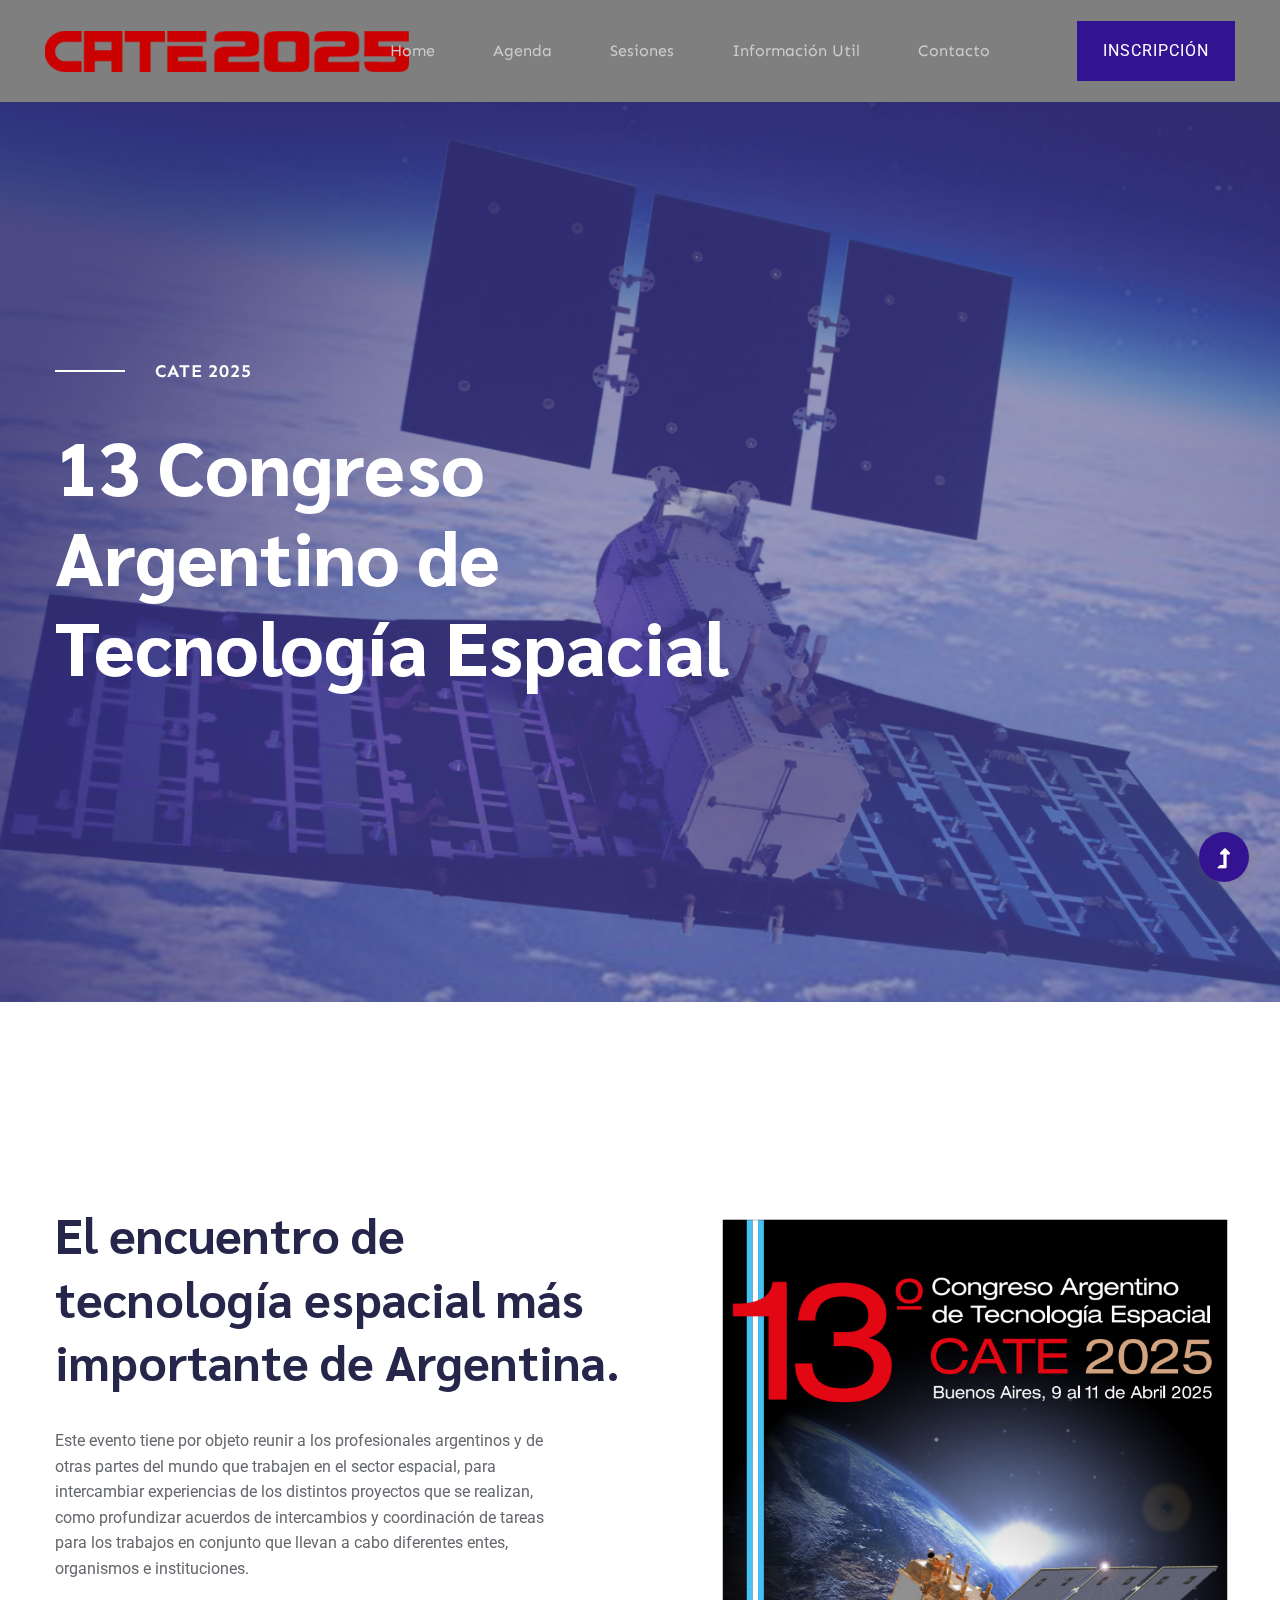
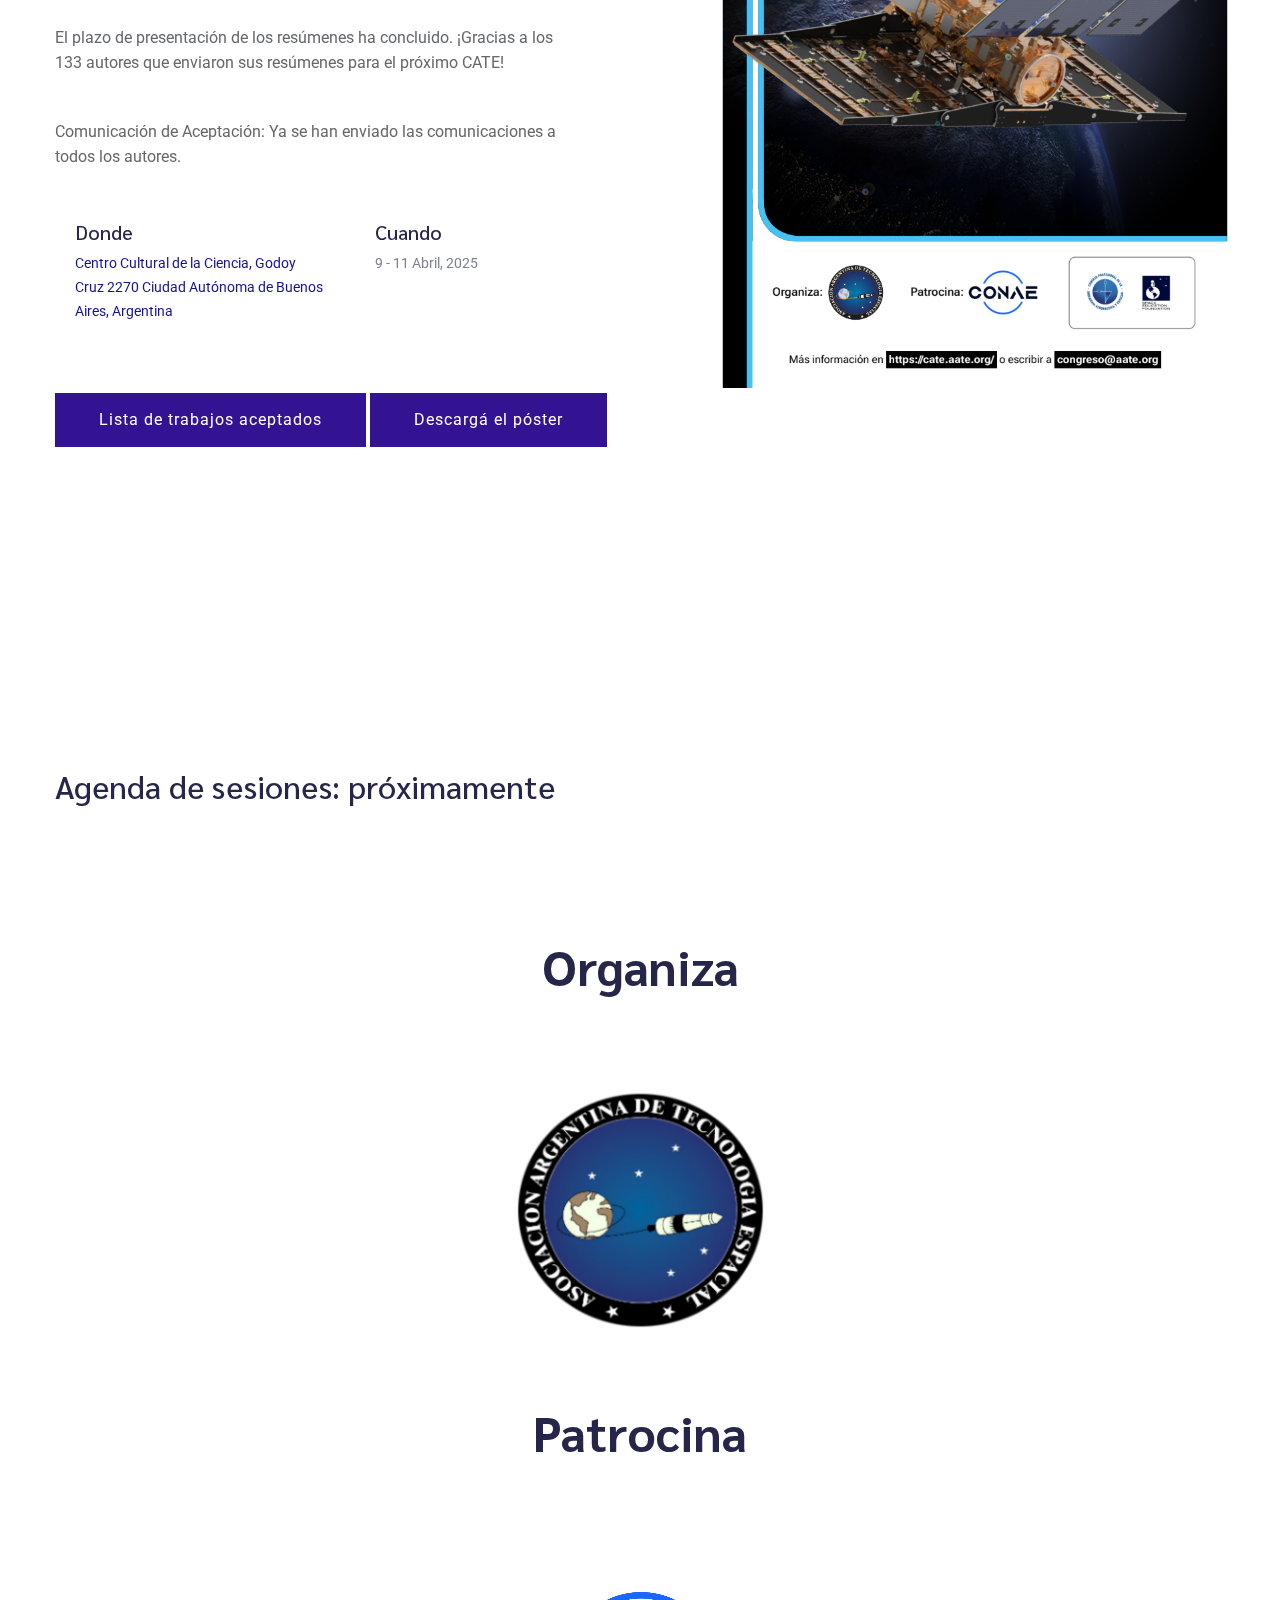
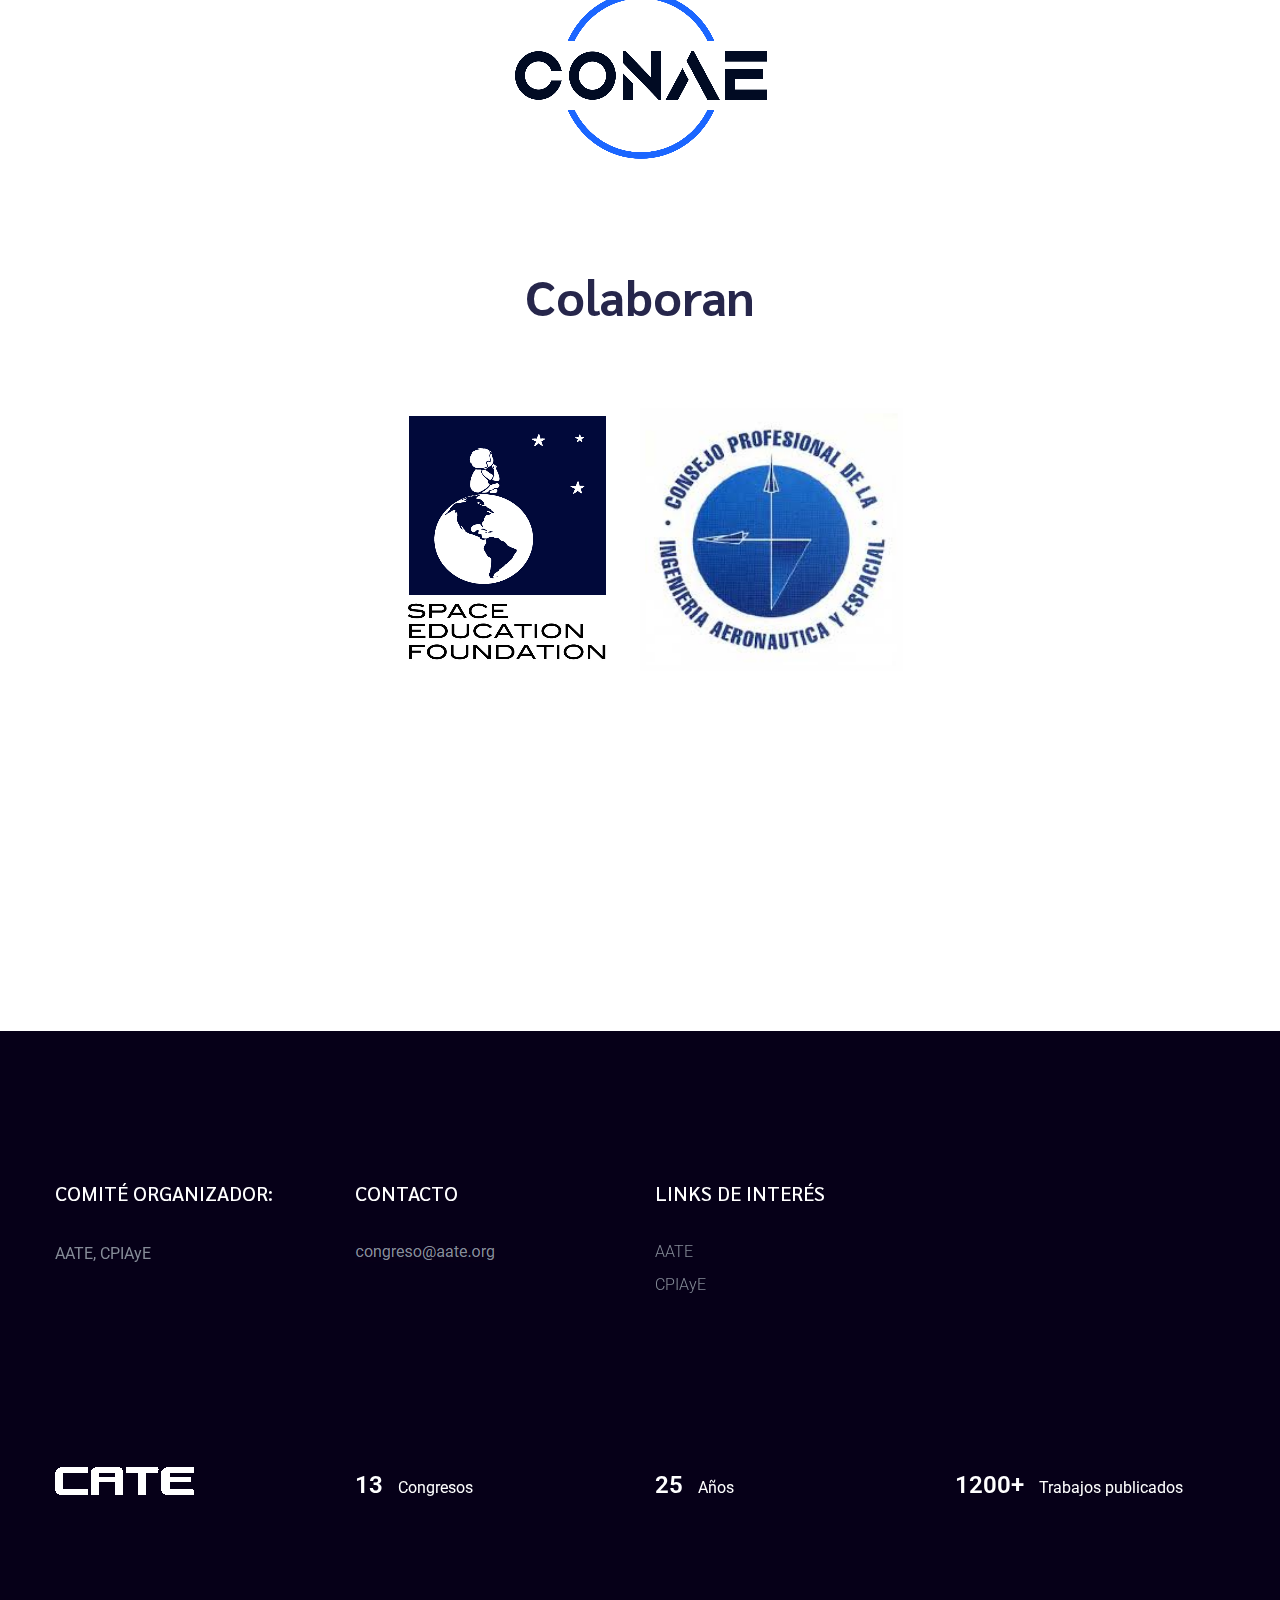
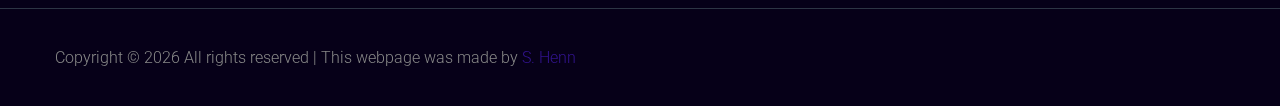
<file: www/index.html>
<!doctype html>
<html class="no-js" lang="zxx">

<head>
  <meta charset="utf-8">
  <meta http-equiv="x-ua-compatible" content="ie=edge">
  <title> CATE 2025 </title>
  <meta name="description" content="">
  <meta name="viewport" content="width=device-width, initial-scale=1">
  <link rel="manifest" href="site.webmanifest">
  <link rel="shortcut icon" type="image/x-icon" href="assets/img/favicon.ico">

  <!-- CSS here -->
  <link rel="stylesheet" href="assets/css/bootstrap.min.css">
  <link rel="stylesheet" href="assets/css/owl.carousel.min.css">
  <link rel="stylesheet" href="assets/css/slicknav.css">
  <link rel="stylesheet" href="assets/css/flaticon.css">
  <link rel="stylesheet" href="assets/css/gijgo.css">
  <link rel="stylesheet" href="assets/css/animate.min.css">
  <link rel="stylesheet" href="assets/css/magnific-popup.css">
  <link rel="stylesheet" href="assets/css/fontawesome-all.min.css">
  <link rel="stylesheet" href="assets/css/themify-icons.css">
  <link rel="stylesheet" href="assets/css/slick.css">
  <link rel="stylesheet" href="assets/css/nice-select.css">
  <link rel="stylesheet" href="assets/css/style.css">
  <link rel="stylesheet" href="assets/css/styleagenda.css">
</head>

<body>
  <!-- ? Preloader Start -->
  <div id="preloader-active">
    <div class="preloader d-flex align-items-center justify-content-center">
      <div class="preloader-inner position-relative">
        <div class="preloader-circle"></div>
        <div class="preloader-img pere-text">
          <img src="assets/img/logo/loder.png" alt="">
        </div>
      </div>
    </div>
  </div>
  <!-- Preloader Start -->
  <header>
    <!--? Header Start -->
    <div class="header-area" style="background-color: #222222;">
      <div class="main-header header-sticky" style="background-color: #222222;">
        <div class="container-fluid" style="background-color: #222222;">
          <div class="row align-items-center">
            <!-- Logo -->
            <div class="col-xl-2 col-lg-2 col-md-1">
              <div class="logo">
                <a href="index.html"><img src="assets/img/logo/logo.png" alt=""></a>
              </div>
            </div>
            <div class="col-xl-10 col-lg-10 col-md-10">
              <div class="menu-main d-flex align-items-center justify-content-end">
                <!-- Main-menu -->
                <div class="main-menu f-right d-none d-lg-block">
                  <nav>
                    <ul id="navigation">
                      <li><a href="https://cate.aate.org/index.html" style="color: #cccccc;">Home</a></li>
                      <li><a href="schedule.html" style="color: #cccccc;">Agenda</a></li>
                      <li><a href="sesiones.html" style="color: #cccccc;">Sesiones</a></li>
                      <li><a style="color: #cccccc;">Información util</a>
                        <ul class="submenu">
                          <li><a href="anteriores.html">Congresos anteriores</a></li>
                          <li><a href="registro.html">Registrarse</a></li>
                          <li><a href="becas.html">Becas</a></li>
                        </ul>
                      </li>
                      <li><a href="contact.html" style="color: #cccccc;">Contacto</a></li>
                    </ul>
                  </nav>
                </div>
                <div class="header-right-btn f-right d-none d-lg-block ml-30">
                  <a href="registro.html" class="btn header-btn">INSCRIPCIÓN</a>
                </div>
              </div>
            </div>
            <!-- Mobile Menu -->
            <div class="col-12">
              <div class="mobile_menu d-block d-lg-none" style="background-color: #222222;"></div>
            </div>
          </div>
        </div>
      </div>
    </div>
    <!-- Header End -->
  </header>
  <main>
    <!--? slider Area Start-->
    <div class="slider-area position-relative">
      <div class="slider-active">
        <!-- Single Slider -->
        <div class="single-slider slider-height d-flex align-items-center">
          <div class="container">
            <div class="row">
              <div class="col-xl-8 col-lg-8 col-md-9 col-sm-10">
                <div class="hero__caption">
                  <span data-animation="fadeInLeft" data-delay=".1s">CATE 2025</span>
                  <h1 data-animation="fadeInLeft" data-delay=".5s">13 Congreso Argentino de Tecnología Espacial</h1>

                </div>
              </div>
            </div>
          </div>
        </div>
        <!-- Single Slider -->
        <div class="single-slider slider-height d-flex align-items-center">
          <div class="container">
            <div class="row">
              <div class="col-xl-8 col-lg-8 col-md-9 col-sm-10">
                <div class="hero__caption">
                  <span data-animation="fadeInLeft" data-delay=".1s">CATE 2025</span>
                  <h1 data-animation="fadeInLeft" data-delay=".5s">13 Congreso Argentino de Tecnología Espacial</h1>
                  <!-- Hero-btn -->
                  <div class="slider-btns">
                    <a data-animation="fadeInLeft" data-delay="1.0s" href="industries.html"
                      class="btn hero-btn">Download</a>
                    <a data-animation="fadeInRight" data-delay="1.0s" class="popup-video video-btn" href="video.html">
                      <i class="fas fa-play"></i></a>
                    <p class="video-cap d-none d-sm-blcok" data-animation="fadeInRight" data-delay="1.0s">Story
                      Video<br>Mirar</p>
                  </div>
                </div>
              </div>
            </div>
          </div>
        </div>
      </div>
    </div>

    <!-- slider Area End-->
    <!--? About Law Start-->
    <section class="about-low-area section-padding2">
      <div class="container">
        <div class="row">
          <div class="col-lg-6 col-md-12">
            <div class="about-caption mb-50">
              <!-- Section Tittle -->
              <div class="section-tittle mb-35">
                <h2>El encuentro de tecnología espacial más importante de Argentina.</h2>
              </div>
              <p>Este evento tiene por objeto reunir a los profesionales argentinos y de otras
                partes del mundo que trabajen en el sector espacial, para intercambiar experiencias
                de los distintos proyectos que se realizan, como profundizar acuerdos de intercambios
                y coordinación de tareas para los trabajos en conjunto que llevan a cabo diferentes
                entes, organismos e instituciones.</p>
              <p>El plazo de presentación de los resúmenes ha concluido.
                ¡Gracias a los 133 autores que enviaron sus resúmenes para el próximo CATE!</p>
              <p>Comunicación de Aceptación: Ya se han enviado las comunicaciones a todos los autores.</p>
            </div>
            <div class="row">
              <div class="col-lg-6 col-md-6 col-sm-6 col-xs-10">
                <div class="single-caption mb-20">
                  <div class="caption">
                    <h5>Donde</h5>
                    <p><a href="https://maps.app.goo.gl/DhzH3mz3FE52kZ336" target="_blank"
                        style="color:rgb(18, 18, 153);">Centro Cultural de la Ciencia, Godoy Cruz 2270 Ciudad Autónoma
                        de Buenos Aires, Argentina</a></p>
                  </div>
                </div>
              </div>
              <div class="col-lg-6 col-md-6 col-sm-6 col-xs-10">
                <div class="single-caption mb-20">
                  <div class="caption">
                    <h5>Cuando</h5>
                    <p>9 - 11 Abril, 2025</p>
                  </div>
                </div>
              </div>
            </div>
            <a href="https://firebasestorage.googleapis.com/v0/b/personal-site-ab17e.firebasestorage.app/o/CATE%2FLISTA_DE_TRABAJOS_CATE2025_V5.pdf?alt=media&token=3cc483d6-f4d0-4e8d-93b2-b377f4b9fb15"
              target="_blank" class="btn mt-50">
              Lista de trabajos aceptados</a>
            <a href="https://firebasestorage.googleapis.com/v0/b/personal-site-ab17e.firebasestorage.app/o/CATE%2FAfiche%20CATE%202025.pdf?alt=media&token=3ab65798-a1c7-40a3-be82-68b2da4b52e6"
              target="_blank" class="btn mt-50">
              Descargá el póster</a>
          </div>
          <div class="col-lg-6 col-md-12">
            <!-- about-img -->
            <div class="about-img">
              <div class="about-back-img ">
                <img src="assets/img/gallery/about1.png" alt="">
              </div>
            </div>
          </div>
        </div>
      </div>
    </section>
    <!-- About Law End-->

    <!-- AGENDA-->
    <section class="about-low-area section-padding2" style="margin-top: -80px;">
      <div class="container">
        <h2>Agenda de sesiones: próximamente</h2>
        <!--
            <br></br>
            <div class="tabs">
                <input type="radio" name="tabs" id="tabone" checked="checked">
                    <label for="tabone">Miércoles 7</label>
                        <div class="tab">
                            <br></br>
                            <table id="agenda2">
                            <colgroup>
                              <col class="c1" />
                              <col class="c2" />
                              <col class="c3" />
                            </colgroup>
                              <tr>
                                <th>09:00</th>
                                <th>Apertura del Decimoprimer Congreso Argentino de Tecnología Espacial.</th>
                              </tr>
                              <td> </td>
                                  <td>
                                    <p>Discursos inaugurales.</p>
                                    <p>Objetivos.</p>
                                    <p>Presentación del congreso y de los coordinadores.</p>
                                  </td>
                              <tr>
                                <th class ="c1"> </th>
                                <th class ="c2">Sala A</th>
                                <th class ="c3">Sala B</th>
                              </tr>
                              <tr>
                                <td> </td>
                                <td><p>Sesión A - Propulsión y vehículos lanzadores.</p>
                                    <h6>Coordinador: Ing. Horacio Larrosa, AATE, FAA.</h6></td>
                                <td><p>Sesión B - Materiales de uso espacial y estructuras.</p>
                                    <h6>Coordinador: Ing. Edgardo Roggero, CONAE.</h6></td>
                              </tr>
                              <tr>
                                <td>09:30</td>
                                <td>A-1 FLUIDODINÁMICA COMPUTACIONAL APLICADA A PROBLEMAS DE INGENIERÍA AEROESPACIAL</td>
                                <td>B-1 ANALISIS DE PANDEO DE TANQUES STRUCTURALES DE VEHICULO LANZADOR</td>
                              </tr>
                              <tr>
                                <td> </td>
                                <td>A-2 DISEÑO Y ENSAYO DE UN PROPULSOR DE VAPOR H2O SOBRECALENTADO PARA MICROSATÉLITES</td>
                                <td>B-2 CARACTERIZACIÓN DE PROPIEDADES DE MATERIALES HÍBRIDOS C/SIC/TIC MEDIANTE VOLTAMETRÍA CÍCLICA</td>
                              </tr>
                              <tr>
                                <td> </td>
                                <td>A-3 DISEÑO, ENSAYO Y VUELO DE UN SISTEMA DE PROPULSIÓN PARA EL VEHÍCULO EXPERIMENTAL ZONDA 1.0</td>
                                <td>B-3 CONTROL DE VIBRACIONES AEROELASTICAS MEDIANTE TRANSDUCTORES PIEZOELECTRICOS</td>
                              </tr>
                              <tr>
                                <td> </td>
                                <td>A-4 NUEVOS EXPERIMENTOS “RAMA” PRODUCEN EMPUJES ALTERNADOS DE CARÁCTER ANÓMALO EN EL RANGO 0.1-1N</td>
                                <td>B-4 FABRICACIÓN DE UN TANQUE ESTRUCTURAL PROTOTIPO POR FRICTION STIR WELDING</td>
                              </tr>
                              <tr>
                              <tr>
                                <td> </td>
                                <td>A-5 SISTEMA DE RECUPERACION DE CARGAS LANZADAS EN ALTURA</td>
                                <td>B-5 DESARROLLO DEL PROCESO DE FABRICACIÓN DE CHAPAS DE ALEACIÓN DE ALUMINIO AEROESPACIAL AA2219</td>
                              </tr>
                              <tr>
                                <td> </td>
                                <td>A-6 PROPIEDADES Y APLICACIÓN DE FORMULACIONES DE INHIBICIÓN PARA TUBO MOTOR COHETE CON PROPULSANTE COMPUESTO</td>
                                <td>B-6 DISEÑO PRELIMINAR DE LA ESTRUCTURA PRIMARIA PARA UN CUBESAT DE 3U</td>
                              </tr>
                              <tr>
                                <td>11:30</td>
                                <td><b>Break Sala A - 30 minutos, retoma 12:00</b></td>
                                <td>B-7 EVALUACION DE LA COLABILIDAD DE DOS ALEACIONES DE ALUMINIO A356 Y A206 PARA LA OBTENCION DE UNA BOMBA IMPULSORA </td>
                              </tr>
                              <tr>
                                <td> </td>
                                <td><p>Sesión C: Control y guiado.</p>
                                    <h6>Coordinador: Ing. Augusto Zumarraga, Centro Tecnológico Aeroespacial, FI, UNLP</h6></td>
                                <td>B-8 METODO NUMERICO PARA LA ESTIMACION DE CARGAS ESTRUCTURALES DINAMICAS EN LANZADORES ESPACIALES</td>
                              </tr>
                              <tr>
                                <td>12:00</td>
                                <td>C-1 SIMULADOR GNSS PARA LA EVALUACION DE ALGORITMOS DE NAVEGACION INTEGRADA EN VEHICULOS AEROESPACIALES</td>
                                <td>B-9 DESARROLLO, FABRICACIÓN Y EVALUACIÓN DE ALAMBRE DE ALEACIÓN AA2319 PARA APORTE EN SOLDADURAS DE PIEZAS AEROESPACIALES</td>
                              </tr>
                              <tr>
                                <td> </td>
                                <td>C-2 ANALISIS, DETERMINACION Y CONTROL AUTONOMO DE ORBITAS PARA INTERFEROMETRIA SAR DE PASADA UNICA</td>
                                <td><b>Break Sala B - 30 minutos, retoma 13:00</b></td>
                              </tr>
                              <tr>
                                <td>13:00</td>
                                <td>C-3 INTEGRACIÓN DE FILTRO DE KALMAN PARA NAVEGACIÓN INERCIAL ASISTIDA POR GNSS</td>
                                <td>J-1 EL DERECHO A LA SALUD EN EL ESPACIO EXTERIOR, UNA LABOR PENDIENTE PARA LOS DERECHOS HUMANOS</td>
                              </tr>
                              <tr>
                                <td> </td>
                                <td>C-4 DESARROLLO E IMPLEMENTACION DE UN SIMULADOR DE VUELO EN FORMACION DE NAVES ESPACIALES UTILIZANDO TECNICAS DE HARDWARE IN THE LOOP PARA EL ESTUDIO DE LA ESTIMACION DE ORBITA BASADA EN MEDICIONES GNSS</td>
                                <td>J-2 MINERIA ESPACIAL</td>
                              </tr>
                              <tr>
                                <td> </td>
                                <td><b>Break - 10 minutos, retoma 13:30</b></td>
                                <td>J-3 MINERIA EN EL ESPACIO: Intentos de encuadrarla jurídicamente</td>
                              </tr>
                              <tr>
                                <td> </td>
                                <td><p>Sesión D: Satélites y Cargas Utiles.</p>
                                    <h6>Coordinadora: Ing. Sonia Botta, Universidad Nacional de La Plata.</td>
                                <td>J-4 LOS ACUERDOS ARTEMISA</td>
                              </tr>
                              <tr>
                                <td>13:30</td>
                                <td>D-1 UNA MIRADA HACIA EL INTERIOR DE LA MISIÓN SABIA-MAR</td>
                                <td>J-5 NECESIDAD DEL RECONOCIMIENTO Y CONSAGRACIÓN LEGISLATIVA DEL DERECHO ESPACIAL EN ARGENTINA</td>
                              </tr>
                              <tr>
                                <td> </td>
                                <td>D-2 CONCEPTO DE OPERACIONES DE LA MISIÓN PANSAT</td>
                                <td><b>Cierre de Sala B</b></td>
                              </tr>
                              </table>
                              <table id="agenda2">
                              <tr>
                                <th>Continúa solo sala A</th>
                              </tr>
                              </table>
                              <table id="agenda2">
                                  <tr>
                                    <td> </td>
                                    <td>D-3 FOMENTO DE LAS CAPACIDADES ESPACIALES NACIONALES: DE CUBESAT A MICROSAT. UN SATELITE, MUCHAS CARGAS</td>
                                  </tr>
                                  <tr>
                                    <td> </td>
                                    <td>D-4 EFECTOS DE LA GEOMETRÍA DE DECELERADORES AERODINÁMICOS INFLABLES PARA EL REENTRADA Y RECUPERACIÓN DE CUBESATS</td>
                                  </tr>
                                  <tr>
                                    <td> </td>
                                    <td>D-5 PROYECTO ESPACIAL SABIA-MAR 1. ANTECEDENTES, OBJETIVOS Y ESTADO ACTUAL</td>
                                  </tr>
                                  <tr>
                                    <td> </td>
                                    <td>D-6 DESARROLLO DE UN DIGITAL TWIN DE CÓDIGO ABIERTO PARA OPTIMIZAR Y ASISTIR EL DISEÑO DE TECNOLOGÍA ESPACIAL</td>
                                  </tr>
                                  <tr>
                                    <td> </td>
                                    <td>D-7 DESARROLLO DE UN SISTEMA EMBEBIDO PARA LA PARAMETRIZACIÓN DE LAS CONDICIONES AMBIENTALES EN UN SATÉLITE EN LEO</td>
                                  </tr>
                                  <tr>
                                    <td> </td>
                                    <td>D-9  DISEÑO DE SISTEMAS SATELITALES MULTIPROPOSITO PARA EL DESARROLLO REGIONAL EN COLOMBIA CON OPERACIONES MULTIDOMINIO</td>
                                  </tr>
                                  <tr>
                                    <td>16:30</td>
                                    <td><b>Cierre de la Jornada</b></td>
                                  </tr>
                              </table>
                        </div>
                <input type="radio" name="tabs" id="tabtwo">
                    <label for="tabtwo">Jueves 8</label>
                        <div class="tab">
                            <br></br>
                            <table id="agenda2">
                            <colgroup>
                              <col class="c1" />
                              <col class="c2" />
                              <col class="c3" />
                            </colgroup>
                              <tr>
                                <th class ="c1"> </th>
                                <th class ="c2">Sala A</th>
                                <th class ="c3">Sala B</th>
                              </tr>
                              <tr>
                                <td> </td>
                                <td><p>Sesión H - Educación.</p>
                                    <h6>Coordinador: Guillermo Descalzo, AATE, ACEMA.</h6></td>
                                <td><p>Sesión F - Sensores Remotos.</p>
                                    <h6>Coordinadora: Dra. Eléia Righi, Universidad Estatal de Rio Grande do Sul, Brasil.</h6></td>
                              </tr>
                              <tr>
                                <td>09:00</td>
                                <td>H-1 REVISIÓN DE EXPERIENCIA DE SIMULACIÓN EN ANÁLOGO ILMAH EN LA UNIVERSIDAD DE NORTH DAKOTA</td>
                                <td>F-1 ANÁLISE E ESPACIALIZAÇÃO DAS MICRO E PEQUENAS CERVEJARIAS ARTESANAIS DA SERRA GAÚCHA – RS - BRASIL</td>
                              </tr>
                              <tr>
                                <td> </td>
                                <td>H-2 MODELACIÓN DE SISTEMAS AEROESPACIALES ORIENTADO A LASIMULACIÓN DE NANOSATÉLITES</td>
                                <td>F-2 POTENCIAL DE LA MISIÓN SAOCOM PARA LA DETECCIÓN Y MONITOREO DE LA SALINIDAD EN SUELOS AGRÍCOLAS</td>
                              </tr>
                              <tr>
                                <td> </td>
                                <td>H-3 PROYECTO SATÉLITE UNIVERSITARIO DE LA UNIVERSIDAD NACIONAL DE LA PLATA: VIABILIDAD, ÁREAS DE INTERÉS Y MISIONES CONSIDERADAS</td>
                                <td>B-3 CONTROL DE VIBRACIONES AEROELASTICAS MEDIANTE TRANSDUCTORES PIEZOELECTRICOS</td>
                              </tr>
                              <tr>
                                <td> </td>
                                <td>H-4 DISEÑO DE MISIÓN PARA EL LANZAMIENTO DE UN CUBESAT ACADÉMICO DE LA UNIVERSIDAD NACIONAL DE COLOMBIA</td>
                                <td>F-4 TECNOLOGÍA ESPACIAL APLICADA A GLACIARES PATAGÓNICOS Y SU COMPORTAMIENTO COMO INDICADORES AMBIENTALES</td>
                              </tr>
                              <tr>
                              <tr>
                                <td> </td>
                                <td>H-5 GESTION DE MUSEOS EN ÉPOCA DE PANDEMIA. MUSEOS ADAPTADOS “HACIA LA NUEVA NORMALIDAD"</td>
                                <td>F-5 PRODUCTO SIASGE: FUSIÓN DE IMÁGENES SAR EN FRECUENCIAS X + L</td>
                              </tr>
                              <tr>
                                <td> </td>
                                <td>H-6 PROYECTO PERLAN II</td>
                                <td>F-6 SISTEMA DE DETECCIÓN DE BARCOS CON IMÁGENES SAOCOM</td>
                              </tr>
                              <tr>
                                <td> </td>
                                <td>H-7 DIVULGACIÓN CIENTÍFICA EN TIEMPOS DE CUARENTENA </td>
                                <td>F-7 ESTIMACIÓN DE DIRECCIÓN Y VELOCIDAD SUPERFICIAL EN GLACIARES DE LA PATAGONIA AUSTRAL UTILIZANDO DATOS DE LA CONSTELACIÓN SIASGE</td>
                              </tr>
                              <tr>
                                <td> </td>
                                <td>H-8 DISEÑO DE SOFTWARE PARA PLANEACIÓN DE TRAYECTORIAS DE UN ROVER DE EXPLORACIÓN NO TRIPULADO EMPLEANDO REDES CONVOLUCIONALES</td>
                                <td>F-8 DETERMINACIÓN DE LA EVAPOTRANSPIRACIÓN DE UN CULTIVO DE VID (VITIS VINIFERA CV. CABERNET SAUVIGNON) MEDIANTE EL BALANCE DE ENERGÍA Y VALIDACIÓN DEL COEFICIENTE DE CULTIVO (KC) A CAMPO</td>
                              </tr>
                              <tr>
                                <td> </td>
                                <td>H-9 UNIVERSITWIN: UN PROYECTO PARA LLEVAR EL ESPACIO A LAS UNIVERSIDADES A TRAVÉS DE UN GEMELO DIGITAL Y EXPERIMENTOS EN ÓRBITA</td>
                                <td><b>Break - 50 minutos. Retoma 12:30hs</b></td>
                              </tr>
                              <tr>
                                <td> </td>
                                <td><b>Break - 10 minutos. Retoma 12:30hs</b></td>
                                <td> </td>
                              </tr>
                              </table>
                              <table id="agenda2">
                              <tr>
                                <th>12:30</th>
                                <th>SESION PLENARIA: “PROYECTO EUROPEO BARTOLOMEO” AIRBUS DEFENCE AND SPACE</th>
                              </tr>
                              </table>
                              <table id="agenda2">
                                <colgroup>
                                  <col class="c1" />
                                  <col class="c2" />
                                  <col class="c3" />
                                </colgroup>
                                  <tr>
                                    <th class ="c1"> </th>
                                    <th class ="c2">Sala A</th>
                                    <th class ="c3">Sala B</th>
                                  </tr>
                                <tr>
                                <td> </td>
                                <td><p>Sesión H - Educación (continuación).</p>
                                    <h6>Coordinador: Guillermo Descalzo, AATE, ACEMA.</h6></td>
                                <td><p>Sesión B: Aerodinámica.</p>
                                    <h6>Coordinador: Ing. Pablo Zitelli, Consejo Profesional de Ing. Aeronáutica y Espacial.</h6></td>
                              </tr>
                              <tr>
                                <td>13:00</td>
                                <td>H-10 ESTUDIO DE FACTIBILIDAD PARA LA CREACIÓN DE CAPACIDADES DE DISEÑO, CONSTRUCCIÓN, Y OPERACIÓN DE UN COHETE DE DOS ETAPAS</td>
                                <td>G-1 ANÁLISIS AERODINÁMICO DE PERFILES CON CAMBIO DE FORMA EN FLUJO INCOMPRESIBLE Y NO VISCOSO</td>
                              </tr>
                              <tr>
                                <td> </td>
                                <td>H-11 DISEÑO DE UNA CELDA MICROBIANA DE GEOBACTER SULFURREDUCENS PARA APLICACIONES EN MISIONES ESPACIALES BASADA EN LA UTILIZACIÓN DE RECURSOS IN SITU COMO SUSTRATO Y FUENTE DE ENERGÍA</td>
                                <td>G-2  ANÁLISIS DE LA INFLUENCIA DE LAS NO LINEALIDADES ESTRUCTURALES DE VON KÁRMÁN EN LA PREDICCIÓN DE INESTABILIDADES AEROELÁSTICAS</td>
                              </tr>
                              <tr>
                                <td> </td>
                                <td>H-12 SOLAR54® EMULACIÓN DE MARTE EN ARGENTINA</td>
                                <td>G-3 SIMULACÍON NUMÉRICA DEL FLUJO EN UNA TOBERA Y DEL FLUJO SUPERSÓNICO DE DESCARGA CON ANSYS FLUENT</td>
                              </tr>
                              <tr>
                                <td> </td>
                                <td>H-13 FORMULACIÓN DE UNA METODOLOGÍA PARA LA CARACTERIZACIÓN DE ENTORNOS ANÁLOGOS APLICADO A COLOMBIA</td>
                                <td>G-4 DISEÑO DEL CONTROL DE TRAYECTORIA DE UN PARARROTOR</td>
                              </tr>
                              <tr>
                                <td> </td>
                                <td>H-14 GLOBOS DE GRAN ALTITUD PARA REDES DE COMUNICACIÓN EN COLOMBIA</td>
                                <td>G-5 IDEAS PARA UN PLANEADOR ESTRATOSFÉRICO</td>
                              </tr>
                              <tr>
                                <td> </td>
                                <td>H-15 EXPERIENCIA UNIVERSITARIA “LATIN AMERICAN SPACE CHALLENGE LASC 2019</td>
                                <td>G-6 AERODINÁMICA NO LINEAL E INESTACIONARIA DE PERFILES NO DELGADOS QUE CAMBIAN DE FORMA: ASPECTOS CINEMÁTICOS DEL PROCESO DE MORPHING</td>
                              </tr>
                              <tr>
                                <td> </td>
                                <td><b>Cierre de sala A</b></td>
                                <td>G-7 AERODINÁMICA NO LINEAL E INESTACIONARIA DE PERFILES NO DELGADOS QUE CAMBIAN DE FORMA: ASPECTOS AERODINÁMICOS DEL PROCESO DEL MORPHING</td>
                              </tr>
                              <tr>
                                <td> </td>
                                <td> </td>
                                <td>G-8 ANÁLISIS TÉRMICO DE UNA ESTELA HIPERSÓNICA MEDIANTE CFD</td>
                              </tr>
                              </table>
                              <table id="agenda2">
                              <tr>
                                <th>Continúa solo sala B</th>
                              </tr>
                              </table>
                              <table id="agenda2">
                                  <tr>
                                    <td> </td>
                                    <td><p>Sesión K - AMSAT Argentina.</p>
                                    <h6>Coordinador: Ignacio Mazzitelli.</h6></td>
                                  </tr>
                                  <tr>
                                    <td>16:00</td>
                                    <td>K-1 LA RADIOAFICION Y EL ESPACIO HOY.</td>
                                  </tr>
                                  <tr>
                                    <td> </td>
                                    <td>K-2 RED ABIERTA DE ESTACIONES TERRENAS.</td>
                                  </tr>
                                  <tr>
                                    <td> </td>
                                    <td>K-3 COMUNICACIONES, VIDEO EN VIVO. 2.4 GHZ Y 5.8 GHZ.</td>
                                  </tr>
                                  <tr>
                                    <td> </td>
                                    <td>K-4 MÁS PROYECTOS.</td>
                                  </tr>
                                  <tr>
                                    <td> </td>
                                    <td>K-5 COTS EN EL ESPACIO.</td>
                                  </tr>
                                  <tr>
                                    <td> </td>
                                    <td>K-6 LA RADIOAFICIÓN, LA ESCUELA Y LA EDUCACIÓN.</td>
                                  </tr>
                                  <tr>
                                    <td>16:30</td>
                                    <td><b>Cierre de la Jornada</b></td>
                                  </tr>
                              </table>

                        </div>
                <input type="radio" name="tabs" id="tabthree">
                    <label for="tabthree">Viernes 9</label>
                        <div class="tab">
                            <br></br>
                            <table id="agenda2">
                              <colgroup>
                                <col class="c1" />
                                <col class="c2" />
                                <col class="c3" />
                              </colgroup>
                                <tr>
                                  <th class ="c1"> </th>
                                  <th class ="c2">Sala A</th>
                                  <th class ="c3">Sala B</th>
                                </tr>
                              <tr>
                                <td> </td>
                                <td><p>Sesión H - Educación (Continuación).</p>
                                    <h6>Coordinador: Guillermo Descalzo, AATE, ACEMA.</h6></td>
                                <td><p>Sesión I: Comunicación y Telemetría.</p>
                                    <h6>Coordinador: Ing. Alejandro Alvarez. AATE</h6></td>
                              </tr>
                              <tr>
                                <td>09:00</td>
                                <td>H-16 TOMAS I, II Y III; UN PROYECTO ESPACIAL DE BAJO COSTO PARA EL ESTUDIO Y CARACTERIZACION GASEOSA Y MICROBIOLOGICA DEL BORDE DE ATMOSFERA EN EL DEPARTAMENTO DE SANTANDER COLOMBIA</td>
                                <td>I-1 ANÁLISIS Y DISEÑO DE ETAPA DE TRANSMISIÓN DE DATOS ADS-B UTILIZANDO RADIO DEFINIDA POR SOFTWARE</td>
                              </tr>
                              <tr>
                                <td> </td>
                                <td>H-17 DISEÑO DE PLATAFORMA WEB DE TRABAJO COLABORATIVO PARA EL FORTALECIMIENTO DEL SECTOR ESPACIAL GLOBAL</td>
                                <td>I-2 DISEÑO Y CONSTRUCCION DE UN SISTEMA DETELEMETRIA BASADO EN HARDWARE ABIERTO PARA UN COHETE EXPERIMENTAL</td>
                              </tr>
                              <tr>
                                <td> </td>
                                <td>H-18 LA GUERRA ESPACIAL DE MALVINAS. SATÉLITES NORTEAMERICANOS</td>
                                <td>I-3 ESTUDIOS IMPLEMENTADOS PARA UN SONDA IONOSFÉRICA</td>
                              </tr>
                              <tr>
                                <td> </td>
                                <td>H-19 ARGENTINA FUE A LA LUNA</td>
                                <td>I-4 DISEÑO PRELIMINAR DE ANTENA PARA PLATAFORMAS DE SISTEMAS DCS SATELITALES</td>
                              </tr>
                              <tr>
                              <tr>
                                <td> </td>
                                <td>H-20 MI COLECCIÓN ESPACIAL, VEHÍCULO DE APRENDIZAJE</td>
                                <td>I-5 IMPLEMENTACIÓN DE FILTRO KALMAN PARA SEGUIMIENTO DE AERONAVES MEDIANTE RADAR VITRO RIR 778-C</td>
                              </tr>
                              <tr>
                                <td> </td>
                                <td>H-21 SISTEMA DE ENERGÍA LIBRE MEDIANTE PANELES CAPTADORES DE RADIACIONES CÓSMICAS</td>
                                <td>I-6 ESTUDIO DE LA IONOSFERA CON SEÑALES DE MUY BAJA FRECUENCIA (VLF)</td>
                              </tr>
                              <tr>
                                <td> </td>
                                <td>H-22 PROYECTO GLOBO SONDA ESTRATOSFÉRICA EDUCATIVA MR-01</td>
                                <td>I-7 DISEÑO E IMPLEMENTACION DE UN PROTOTIPO DE IONOSONDA DIGITAL</td>
                              </tr>
                              <tr>
                                <td> </td>
                                <td>H-23 RADAR EDUCATIVO</td>
                                <td>I-8 UTILIZACIÓN DE IAAS1 Y PAAS2 EN APLICACIONES ESPACIALES, UNA APROXIMACIÓN</td>
                              </tr>
                              <tr>
                                <td> </td>
                                <td>H-24 MATERIAL ESPECIAL DE PROTECCIÓN FRENTE A IMPACTOS Y RADIACIONES MÁS GENERACIÓN DE ENERGÍA</td>
                                <td>I-8 UTILIZACIÓN DE IAAS1 Y PAAS2 EN APLICACIONES ESPACIALES, UNA APROXIMACIÓN</td>
                              </tr>
                              <tr>
                                <td> </td>
                                <td>H-23 RADAR EDUCATIVO</td>
                                <td>I-9  MÁS ALLÁ DE LA COMPATIBILIDAD ELECTROMAGNÉTICA</td>
                              </tr>
                              <tr>
                                <td>12:00</td>
                                <td><b>Cierre de sala A</b></td>
                                <td>I-10 MODELO DE LABORATORIO DE UN MODULADOR DE ESTADO SÓLIDO PARA MODERNIZAR EL TRANSMISOR DEL RADAR VITRO RIR-778C</td>
                              </tr>
                              <tr>
                                <td> </td>
                                <td> </td>
                                <td>I-11 PROPUESTA DE ARQUITECTURA SATELITAL DE BAJO COSTO PARA COMUNICACIONES EN AREAS SIN COBERTURA DE RED CELULAR</td>
                              </tr>
                              <tr>
                                <td> </td>
                                <td></td>
                                <td>I-12 SIN DESPERDICIO</td>
                              </tr>
                              </table>
                              <table id="agenda2">
                              <tr>
                                <th>13:00</th>
                                <th>Conclusiones del Congreso - Cierre del CATE 2025</th>
                              </tr>
                              </table>
            </div>

        </div>
    </section>
      -->
        <!-- End of AGENDA -->
        <!--
      Organiza: AATE
      Patrocina: CONAE
      Colaboran: Consejo Profesional de Ing. Aeronáutica y Espacial, Space Education Foundation.
    -->
        <!--? Sponsors Area Start -->
        <section class="team-area pt-180 pb-100" style="margin-top: -60px">
          <div class="container">

            <div class="row justify-content-center">
              <div class="col-xl-5 col-lg-6 col-md-6">
                <!-- Section Tittle -->
                <div class="section-tittle text-center mb-80">
                  <h2>Organiza</h2>
                </div>
              </div>
            </div>
            <div class="row justify-content-center">
              <div class="single-team mb-30">
                <div class="team-img">
                  <img src="assets/img/gallery/team1.png" alt="">
                  <!-- Blog Social -->
                  <ul class="team-social">
                    <li><a href="http://aate.org/"><i class="fas fa-globe"></i></a></li>
                  </ul>
                </div>
                <div class="team-caption team-caption2">
                </div>
              </div>
            </div>

            <div class="row justify-content-center">
              <div class="col-xl-5 col-lg-6 col-md-6">
                <!-- Section Tittle -->
                <div class="section-tittle text-center mb-80">
                  <h2>Patrocina</h2>
                </div>
              </div>
            </div>
            <div class="row justify-content-center">
              <div class="single-team mb-30">
                <div class="team-img">
                  <img src="assets/img/gallery/team5.png" alt="">
                  <!-- Blog Social -->
                  <ul class="team-social">
                    <li><a href="https://www.argentina.gob.ar/ciencia/conae"><i class="fas fa-globe"></i></a></li>
                  </ul>
                </div>
                <div class="team-caption team-caption2">
                </div>
              </div>
            </div>

            <div class="row justify-content-center">
              <div class="col-xl-5 col-lg-6 col-md-6">
                <!-- Section Tittle -->
                <div class="section-tittle text-center mb-80">
                  <h2>Colaboran</h2>
                </div>
              </div>
            </div>
            <div class="row justify-content-center">
              <div class="single-team mb-30">
                <div class="team-img">
                  <img src="assets/img/gallery/team7.png" alt="">
                  <!-- Blog Social -->
                  <ul class="team-social">
                    <li><a href="https://www.spaceeducationfoundation.us/"><i class="fas fa-globe"></i></a></li>
                  </ul>
                </div>
                <div class="team-caption team-caption2">
                </div>
              </div>
              <div class="single-team mb-30">
                <div class="team-img">
                  <img src="assets/img/gallery/team2.png" alt="">
                  <!-- Blog Social -->
                  <ul class="team-social">
                    <li><a href="http://cpiaye.org.ar/"><i class="fas fa-globe"></i></a></li>
                  </ul>
                </div>
                <div class="team-caption team-caption2">
                </div>
              </div>
            </div>

          </div>
      </div>
    </section>

  </main>
  <footer>
    <!-- Footer Start-->
    <div class="footer-area footer-padding">
      <div class="container">
        <div class="row d-flex justify-content-between">
          <div class="col-xl-3 col-lg-3 col-md-4 col-sm-6">
            <div class="single-footer-caption mb-50">
              <div class="single-footer-caption mb-30">
                <div class="footer-tittle">
                  <h4>Comité organizador:</h4>
                  <div class="footer-pera">
                    <p>AATE, CPIAyE</p>
                  </div>
                </div>
              </div>
            </div>
          </div>
          <div class="col-xl-3 col-lg-3 col-md-4 col-sm-5">
            <div class="single-footer-caption mb-50">
              <div class="footer-tittle">
                <h4>Contacto</h4>
                <ul>
                  <li><img src="assets/img/gallery/mail.png" alt=""></li>
                </ul>
              </div>
            </div>
          </div>
          <div class="col-xl-3 col-lg-3 col-md-4 col-sm-5">
            <div class="single-footer-caption mb-50">
              <div class="footer-tittle">
                <h4>Links de interés</h4>
                <ul>
                  <li><a href="https://www.aate.org/">AATE</a></li>
                  <li><a href="https://www.cpiaye.org.ar">CPIAyE</a></li>
                </ul>
              </div>
            </div>
          </div>
          <div class="col-xl-3 col-lg-3 col-md-6 col-sm-5">
            <div class="single-footer-caption mb-50">
            </div>
          </div>
        </div>
        <!--  -->
        <div class="row footer-wejed justify-content-between">
          <div class="col-xl-3 col-lg-3 col-md-4 col-sm-6">
            <!-- logo -->
            <div class="footer-logo mb-20">
              <a href="index.html"><img src="assets/img/logo/logo2_footer.png" alt=""></a>
            </div>
          </div>
          <div class="col-xl-3 col-lg-3 col-md-4 col-sm-5">
            <div class="footer-tittle-bottom">
              <span>13</span>
              <p>Congresos</p>
            </div>
          </div>
          <div class="col-xl-3 col-lg-3 col-md-4 col-sm-5">
            <div class="footer-tittle-bottom">
              <span>25</span>
              <p>Años</p>
            </div>
          </div>
          <div class="col-xl-3 col-lg-3 col-md-4 col-sm-5">
            <!-- Footer Bottom Tittle -->
            <div class="footer-tittle-bottom">
              <span>1200+</span>
              <p>Trabajos publicados</p>
            </div>
          </div>
        </div>
      </div>
    </div>
    <!-- footer-bottom area -->
    <div class="footer-bottom-area footer-bg">
      <div class="container">
        <div class="footer-border">
          <div class="row d-flex justify-content-between align-items-center">
            <div class="col-xl-10 col-lg-8 ">
              <div class="footer-copy-right">
                <p><!-- Link back to Colorlib can't be removed. Template is licensed under CC BY 3.0. -->
                  Copyright &copy;
                  <script>document.write(new Date().getFullYear());</script> All rights reserved | This webpage was made
                  by <a href="https://www.linkedin.com/in/santiagohenn/" target="_blank">S. Henn</a>
                  <!-- Link back to Colorlib can't be removed. Template is licensed under CC BY 3.0. -->
                </p>
              </div>
            </div>
            <div class="col-xl-2 col-lg-4">
              <div class="footer-social f-right">
                <!--
                            <a href="#"><i class="fab fa-twitter"></i></a>
                            <a href="https://www.facebook.com/sai4ull"><i class="fab fa-facebook-f"></i></a>
                            <a href="#"><i class="fas fa-globe"></i></a>
                            <a href="#"><i class="fab fa-behance"></i></a>-->
              </div>
            </div>
          </div>
        </div>
      </div>
    </div>
    <!-- Footer End-->
  </footer>
  <!-- Scroll Up -->
  <div id="back-top">
    <a title="Go to Top" href="#"> <i class="fas fa-level-up-alt"></i></a>
  </div>

  <!-- JS here -->

  <script src="./assets/js/vendor/modernizr-3.5.0.min.js"></script>
  <!-- Jquery, Popper, Bootstrap -->
  <script src="./assets/js/vendor/jquery-1.12.4.min.js"></script>
  <script src="./assets/js/popper.min.js"></script>
  <script src="./assets/js/bootstrap.min.js"></script>
  <!-- Jquery Mobile Menu -->
  <script src="./assets/js/jquery.slicknav.min.js"></script>

  <!-- Jquery Slick , Owl-Carousel Plugins -->
  <script src="./assets/js/owl.carousel.min.js"></script>
  <script src="./assets/js/slick.min.js"></script>
  <!-- One Page, Animated-HeadLin -->
  <script src="./assets/js/wow.min.js"></script>
  <script src="./assets/js/animated.headline.js"></script>
  <script src="./assets/js/jquery.magnific-popup.js"></script>

  <!-- Date Picker -->
  <script src="./assets/js/gijgo.min.js"></script>
  <!-- Nice-select, sticky -->
  <script src="./assets/js/jquery.nice-select.min.js"></script>
  <script src="./assets/js/jquery.sticky.js"></script>

  <!-- counter , waypoint -->
  <script src="./assets/js/jquery.counterup.min.js"></script>
  <script src="./assets/js/waypoints.min.js"></script>
  <script src="./assets/js/jquery.countdown.min.js"></script>
  <!-- contact js -->
  <script src="./assets/js/contact.js"></script>
  <script src="./assets/js/jquery.form.js"></script>
  <script src="./assets/js/jquery.validate.min.js"></script>
  <script src="./assets/js/mail-script.js"></script>
  <script src="./assets/js/jquery.ajaxchimp.min.js"></script>

  <!-- Jquery Plugins, main Jquery -->
  <script src="./assets/js/plugins.js"></script>
  <script src="./assets/js/main.js"></script>

</body>

</html>
</file>
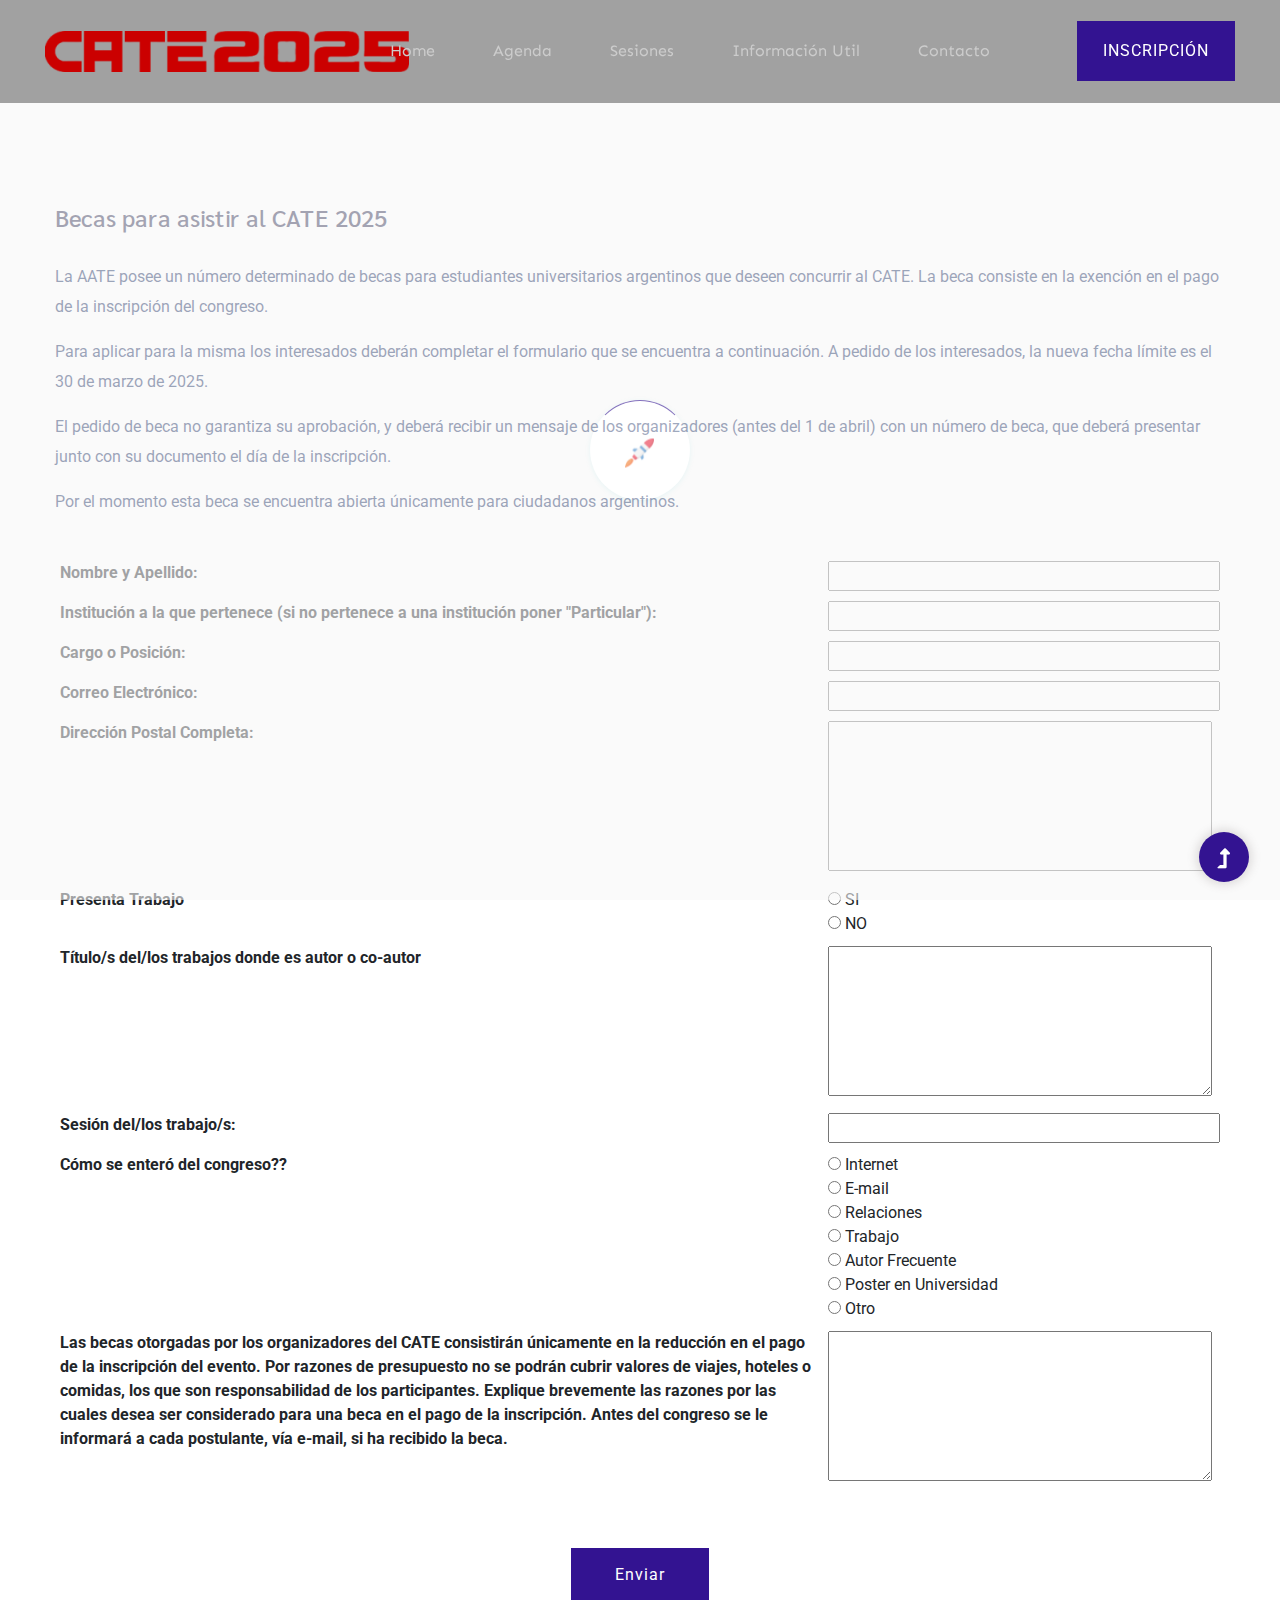
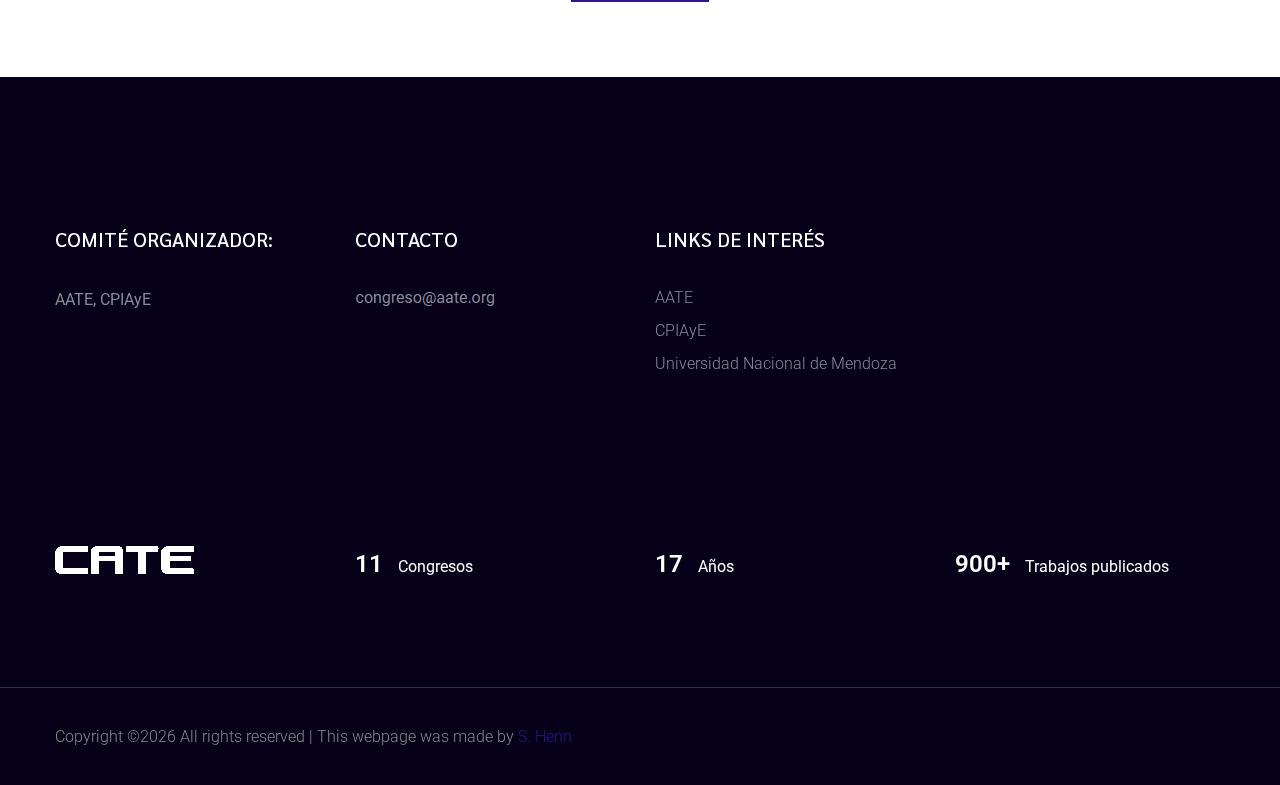
<file: www/becas.html>
<!doctype html>
<html class="no-js" lang="zxx">
<head>
    <meta charset="utf-8">
    <meta http-equiv="x-ua-compatible" content="ie=edge">
    <title> CATE 2025 </title>
    <meta name="description" content="">
    <meta name="viewport" content="width=device-width, initial-scale=1">
    <link rel="manifest" href="site.webmanifest">
    <link rel="shortcut icon" type="image/x-icon" href="assets/img/favicon.ico">

    <!-- CSS here -->
    <link rel="stylesheet" href="assets/css/bootstrap.min.css">
    <link rel="stylesheet" href="assets/css/owl.carousel.min.css">
    <link rel="stylesheet" href="assets/css/slicknav.css">
    <link rel="stylesheet" href="assets/css/flaticon.css">
    <link rel="stylesheet" href="assets/css/gijgo.css">
    <link rel="stylesheet" href="assets/css/animate.min.css">
    <link rel="stylesheet" href="assets/css/magnific-popup.css">
    <link rel="stylesheet" href="assets/css/fontawesome-all.min.css">
    <link rel="stylesheet" href="assets/css/themify-icons.css">
    <link rel="stylesheet" href="assets/css/slick.css">
    <link rel="stylesheet" href="assets/css/nice-select.css">
    <link rel="stylesheet" href="assets/css/style.css">
</head>
<body>
    <!-- ? Preloader Start -->
    <div id="preloader-active">
        <div class="preloader d-flex align-items-center justify-content-center">
            <div class="preloader-inner position-relative">
                <div class="preloader-circle"></div>
                <div class="preloader-img pere-text">
                    <img src="assets/img/logo/loder.png" alt="">
                </div>
            </div>
        </div>
    </div>
    <!-- Preloader Start -->
<header>
    <!--? Header Start -->
    <div class="header-area" style="background-color: #222222;">
        <div class="main-header header-sticky" style="background-color: #222222;">
            <div class="container-fluid" style="background-color: #222222;">
                <div class="row align-items-center">
                    <!-- Logo -->
                    <div class="col-xl-2 col-lg-2 col-md-1">
                        <div class="logo">
                            <a href="index.html"><img src="assets/img/logo/logo.png" alt=""></a>
                        </div>
                    </div>
                    <div class="col-xl-10 col-lg-10 col-md-10">
                        <div class="menu-main d-flex align-items-center justify-content-end">
                            <!-- Main-menu -->
                            <div class="main-menu f-right d-none d-lg-block">
                                <nav>
                                    <ul id="navigation">
                                        <li><a href="index.html" style="color: #cccccc;">Home</a></li>
                                        <li><a href="schedule.html" style="color: #cccccc;">Agenda</a></li>
                                        <li><a href="sesiones.html" style="color: #cccccc;">Sesiones</a></li>
                                        <li><a style="color: #cccccc;">Información util</a>
                                            <ul class="submenu">
                                                <li><a href="anteriores.html">Congresos anteriores</a></li>
                                                <li><a href="registro.html">Registrarse</a></li>
                                                <li><a href="becas.html">Becas</a></li>
                                                
                                            </ul>
                                        </li>
                                        <li><a href="contact.html" style="color: #cccccc;">Contacto</a></li>
                                    </ul>
                                </nav>
                            </div>
                            <div class="header-right-btn f-right d-none d-lg-block ml-30">
                                <a href="registro.html" class="btn header-btn">INSCRIPCIÓN</a>
                            </div>
                        </div>
                    </div>   
                    <!-- Mobile Menu -->
                    <div class="col-12">
                        <div class="mobile_menu d-block d-lg-none" style="background-color: #222222;"></div>
                    </div>
                </div>
            </div>
        </div>
    </div>
    <!-- Header End -->
</header>
<main>
    <!-- Start Schollarships -->
    <section class="sample-text-area">
      <div class="container box_1170">
        <h3 class="text-heading">Becas para asistir al CATE 2025</h3>
        <p class="sample-text">
          La AATE posee un número determinado de becas para estudiantes
          universitarios argentinos que deseen concurrir al CATE. La beca consiste en la
          exención en el pago de la inscripción del congreso.
        </p>

        <p class="sample-text">
          Para aplicar para la misma los interesados deberán completar el
          formulario que se encuentra a continuación. A pedido de los interesados, la nueva fecha límite es el 30 de marzo
          de 2025.
        </p>

        <p class="sample-text">
          El pedido de beca no garantiza su aprobación, y deberá recibir un
          mensaje de los organizadores (antes del 1 de abril) con un número
          de beca, que deberá presentar junto con su documento el día de la
          inscripción.
        </p>

        <p class="sample-text">
          Por el momento esta beca se encuentra abierta únicamente para
          ciudadanos argentinos.
        </p>

        <br>
        <!-- Begin Freedback Form -->
        <!-- DO NOT EDIT YOUR FORM HERE, PLEASE LOG IN AND EDIT AT FREEDBACK.COM -->
        <form
          enctype="multipart/form-data"
          method="post"
          action="https://www.freedback.com/mail.php"
          accept-charset="UTF-8"
        >
          <div>
            <input
              type="hidden"
              name="acctid"
              id="acctid"
              value="2s7vvwwcr7o8gtsq"
            />
            <input type="hidden" name="formid" id="formid" value="1297012" />
            <input
              type="hidden"
              name="required_vars"
              id="required_vars"
              value="name,field-a5171c94060e661,email,field-581c9c42473ef98,field-257c0d9824484ec,field-f780382ce86bae5,field-13357ef8b61140a"
            />
          </div>
          <table cellspacing="5" cellpadding="5" border="0">
            <tr>
              <td valign="top">
                <strong>Nombre y Apellido:</strong>
              </td>
              <td valign="top">
                <input type="text" name="name" id="name" size="40" value="" />
              </td>
            </tr>
            <tr>
              <td valign="top">
                <strong
                  >Instituci&oacute;n a la que pertenece (si no pertenece a
                  una instituci&oacute;n poner &quot;Particular&quot;):</strong
                >
              </td>
              <td valign="top">
                <input
                  type="text"
                  name="field-a5171c94060e661"
                  id="field-a5171c94060e661"
                  size="40"
                  value=""
                />
              </td>
            </tr>
            <tr>
              <td valign="top">
                <strong>Cargo o Posici&oacute;n:</strong>
              </td>
              <td valign="top">
                <input
                  type="text"
                  name="field-958cacb8b230ccf"
                  id="field-958cacb8b230ccf"
                  size="40"
                  value=""
                />
              </td>
            </tr>
            <tr>
              <td valign="top">
                <strong>Correo Electr&oacute;nico:</strong>
              </td>
              <td valign="top">
                <input
                  type="text"
                  name="email"
                  id="email"
                  size="40"
                  value=""
                />
              </td>
            </tr>
            <tr>
              <td valign="top">
                <strong>Direcci&oacute;n Postal Completa:</strong>
              </td>
              <td valign="top">
                <textarea
                  name="field-581c9c42473ef98"
                  id="field-581c9c42473ef98"
                  rows="6"
                  cols="40"
                ></textarea>
              </td>
            </tr>
            <tr>
              <td valign="top">
                <strong>Presenta Trabajo</strong>
              </td>
              <td valign="top">
                <input
                  type="radio"
                  name="field-257c0d9824484ec"
                  id="field-257c0d9824484ec_0"
                  value="SI"
                />
                SI<br />
                <input
                  type="radio"
                  name="field-257c0d9824484ec"
                  id="field-257c0d9824484ec_1"
                  value="NO"
                />
                NO<br />
              </td>
            </tr>
            <tr>
              <td valign="top">
                <strong
                  >T&iacute;tulo/s del/los trabajos donde es autor o
                  co-autor</strong
                >
              </td>
              <td valign="top">
                <textarea
                  name="field-2e5d9502b0e56ea"
                  id="field-2e5d9502b0e56ea"
                  rows="6"
                  cols="40"
                ></textarea>
              </td>
            </tr>
            <tr>
              <td valign="top">
                <strong>Sesi&oacute;n del/los trabajo/s:</strong>
              </td>
              <td valign="top">
                <input
                  type="text"
                  name="field-d49819ef8f6d99d"
                  id="field-d49819ef8f6d99d"
                  size="40"
                  value=""
                />
              </td>
            </tr>
            <tr>
              <td valign="top">
                <strong>C&oacute;mo se enter&oacute; del congreso??</strong>
              </td>
              <td valign="top">
                <input
                  type="radio"
                  name="field-f780382ce86bae5"
                  id="field-f780382ce86bae5_0"
                  value="Internet"
                />
                Internet<br />
                <input
                  type="radio"
                  name="field-f780382ce86bae5"
                  id="field-f780382ce86bae5_1"
                  value="E-mail"
                />
                E-mail<br />
                <input
                  type="radio"
                  name="field-f780382ce86bae5"
                  id="field-f780382ce86bae5_2"
                  value="Relaciones"
                />
                Relaciones<br />
                <input
                  type="radio"
                  name="field-f780382ce86bae5"
                  id="field-f780382ce86bae5_3"
                  value="Trabajo"
                />
                Trabajo<br />
                <input
                  type="radio"
                  name="field-f780382ce86bae5"
                  id="field-f780382ce86bae5_4"
                  value="Autor Frecuente"
                />
                Autor Frecuente<br />
                <input
                  type="radio"
                  name="field-f780382ce86bae5"
                  id="field-f780382ce86bae5_5"
                  value="Poster en Universidad"
                />
                Poster en Universidad<br />
                <input
                  type="radio"
                  name="field-f780382ce86bae5"
                  id="field-f780382ce86bae5_6"
                  value="Otro"
                />
                Otro<br />
              </td>
            </tr>
            <tr>
              <td valign="top">
                <strong
                  >Las becas otorgadas por los organizadores del CATE
                  consistir&aacute;n &uacute;nicamente en la reducci&oacute;n
                  en el pago de la inscripci&oacute;n del evento. Por razones
                  de presupuesto no se podr&aacute;n cubrir valores de viajes,
                  hoteles o comidas, los que son responsabilidad de los
                  participantes. Explique brevemente las razones por las
                  cuales desea ser considerado para una beca en el pago de la
                  inscripci&oacute;n. Antes del congreso se le
                  informar&aacute; a cada postulante, v&iacute;a e-mail, si ha
                  recibido la beca.</strong
                >
              </td>
              <td valign="top">
                <textarea
                  name="field-13357ef8b61140a"
                  id="field-13357ef8b61140a"
                  rows="6"
                  cols="40"
                ></textarea>
              </td>
            </tr>
            <tr>
              <td colspan="2" align="center">
                <input type="submit" value=" Enviar" class="btn mt-50"/>
              </td>
            </tr>
          </table>
        </form>
        <!-- End Freedback Form -->
      </div>
    </section>
    <!-- End Schollarships -->
  </main>
<footer>
    <!-- Footer Start-->
    <div class="footer-area footer-padding">
        <div class="container">
            <div class="row d-flex justify-content-between">
                <div class="col-xl-3 col-lg-3 col-md-4 col-sm-6">
                   <div class="single-footer-caption mb-50">
                     <div class="single-footer-caption mb-30">
                         <div class="footer-tittle">
                             <h4>Comité organizador:</h4>
                             <div class="footer-pera">
                                 <p>AATE, CPIAyE</p>
                            </div>
                         </div>
                     </div>
                   </div>
                </div>
                <div class="col-xl-3 col-lg-3 col-md-4 col-sm-5">
                    <div class="single-footer-caption mb-50">
                        <div class="footer-tittle">
                            <h4>Contacto</h4>
                            <ul>
                                <li><img src="assets/img/gallery/mail.png" alt=""></li>
                            </ul>
                        </div>
                    </div>
                </div>
                <div class="col-xl-3 col-lg-3 col-md-4 col-sm-5">
                    <div class="single-footer-caption mb-50">
                        <div class="footer-tittle">
                            <h4>Links de interés</h4>
                            <ul>
                                <li><a href="https://www.aate.org/">AATE</a></li>
                                <li><a href="https://www.cpiaye.org.ar">CPIAyE</a></li>
                                <li><a href="http://www.um.edu.ar">Universidad Nacional de Mendoza</a></li>
                                
                            </ul>
                        </div>
                    </div>
                </div>
                <div class="col-xl-3 col-lg-3 col-md-6 col-sm-5">
                    <div class="single-footer-caption mb-50">
                    </div>
                </div>
            </div>
           <!--  -->
           <div class="row footer-wejed justify-content-between">
                <div class="col-xl-3 col-lg-3 col-md-4 col-sm-6">
                    <!-- logo -->
                    <div class="footer-logo mb-20">
                    <a href="index.html"><img src="assets/img/logo/logo2_footer.png" alt=""></a>
                    </div>
                </div>
                <div class="col-xl-3 col-lg-3 col-md-4 col-sm-5">
                <div class="footer-tittle-bottom">
                    <span>11</span>
                    <p>Congresos</p>
                </div>
                </div>
                <div class="col-xl-3 col-lg-3 col-md-4 col-sm-5">
                    <div class="footer-tittle-bottom">
                        <span>17</span>
                        <p>Años</p>
                    </div>
                </div>
                <div class="col-xl-3 col-lg-3 col-md-4 col-sm-5">
                    <!-- Footer Bottom Tittle -->
                    <div class="footer-tittle-bottom">
                        <span>900+</span>
                        <p>Trabajos publicados</p>
                    </div>
                </div>
           </div>
        </div>
    </div>
    <!-- footer-bottom area -->
    <div class="footer-bottom-area footer-bg">
        <div class="container">
            <div class="footer-border">
                 <div class="row d-flex justify-content-between align-items-center">
                     <div class="col-xl-10 col-lg-8 ">
                         <div class="footer-copy-right">
                             <p><!-- Link back to Colorlib can't be removed. Template is licensed under CC BY 3.0. -->
        Copyright &copy;<script>document.write(new Date().getFullYear());</script> All rights reserved | This webpage was made by <a href="https://www.linkedin.com/in/santiagohenn/" target="_blank">S. Henn</a>
        <!-- Link back to Colorlib can't be removed. Template is licensed under CC BY 3.0. --></p>
                         </div>
                     </div>
                     <div class="col-xl-2 col-lg-4">
                         <div class="footer-social f-right">
                            <!--
                            <a href="#"><i class="fab fa-twitter"></i></a>
                            <a href="https://www.facebook.com/sai4ull"><i class="fab fa-facebook-f"></i></a>
                            <a href="#"><i class="fas fa-globe"></i></a>
                            <a href="#"><i class="fab fa-behance"></i></a>-->
                         </div>
                     </div>
                 </div>
            </div>
        </div>
    </div>
<!-- Footer End-->
</footer>
    <!-- Scroll Up -->
    <div id="back-top" >
        <a title="Go to Top" href="#"> <i class="fas fa-level-up-alt"></i></a>
    </div>

    <!-- JS here -->

    <script src="./assets/js/vendor/modernizr-3.5.0.min.js"></script>
    <!-- Jquery, Popper, Bootstrap -->
    <script src="./assets/js/vendor/jquery-1.12.4.min.js"></script>
    <script src="./assets/js/popper.min.js"></script>
    <script src="./assets/js/bootstrap.min.js"></script>
    <!-- Jquery Mobile Menu -->
    <script src="./assets/js/jquery.slicknav.min.js"></script>

    <!-- Jquery Slick , Owl-Carousel Plugins -->
    <script src="./assets/js/owl.carousel.min.js"></script>
    <script src="./assets/js/slick.min.js"></script>
    <!-- One Page, Animated-HeadLin -->
    <script src="./assets/js/wow.min.js"></script>
    <script src="./assets/js/animated.headline.js"></script>
    <script src="./assets/js/jquery.magnific-popup.js"></script>

    <!-- Date Picker -->
    <script src="./assets/js/gijgo.min.js"></script>
    <!-- Nice-select, sticky -->
    <script src="./assets/js/jquery.nice-select.min.js"></script>
    <script src="./assets/js/jquery.sticky.js"></script>
    
    <!-- counter , waypoint -->
    <script src="./assets/js/jquery.counterup.min.js"></script>
    <script src="./assets/js/waypoints.min.js"></script>
    <script src="./assets/js/jquery.countdown.min.js"></script>
    <!-- contact js -->
    <script src="./assets/js/contact.js"></script>
    <script src="./assets/js/jquery.form.js"></script>
    <script src="./assets/js/jquery.validate.min.js"></script>
    <script src="./assets/js/mail-script.js"></script>
    <script src="./assets/js/jquery.ajaxchimp.min.js"></script>
    
    <!-- Jquery Plugins, main Jquery -->	
    <script src="./assets/js/plugins.js"></script>
    <script src="./assets/js/main.js"></script>
    
    </body>
</html>
</file>
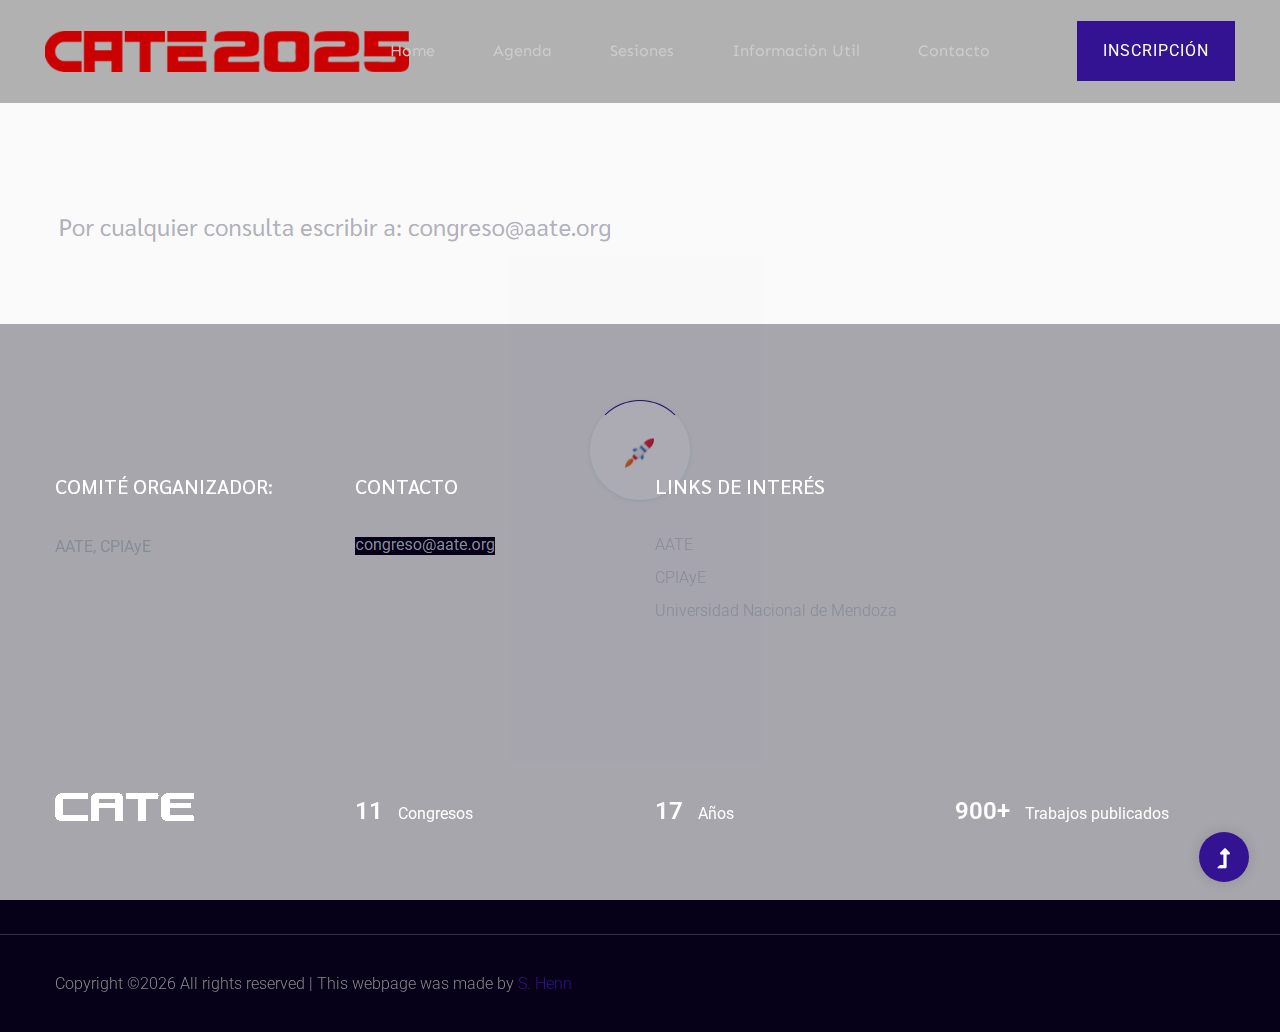
<file: www/contact.html>
<!doctype html>
<html class="no-js" lang="zxx">
<head>
    <meta charset="utf-8">
    <meta http-equiv="x-ua-compatible" content="ie=edge">
    <title> CATE 2025 </title>
    <meta name="description" content="">
    <meta name="viewport" content="width=device-width, initial-scale=1">
    <link rel="manifest" href="site.webmanifest">
    <link rel="shortcut icon" type="image/x-icon" href="assets/img/favicon.ico">

    <!-- CSS here -->
    <link rel="stylesheet" href="assets/css/bootstrap.min.css">
    <link rel="stylesheet" href="assets/css/owl.carousel.min.css">
    <link rel="stylesheet" href="assets/css/slicknav.css">
    <link rel="stylesheet" href="assets/css/flaticon.css">
    <link rel="stylesheet" href="assets/css/gijgo.css">
    <link rel="stylesheet" href="assets/css/animate.min.css">
    <link rel="stylesheet" href="assets/css/magnific-popup.css">
    <link rel="stylesheet" href="assets/css/fontawesome-all.min.css">
    <link rel="stylesheet" href="assets/css/themify-icons.css">
    <link rel="stylesheet" href="assets/css/slick.css">
    <link rel="stylesheet" href="assets/css/nice-select.css">
    <link rel="stylesheet" href="assets/css/style.css">
</head>
<body>
    <!-- ? Preloader Start -->
    <div id="preloader-active">
        <div class="preloader d-flex align-items-center justify-content-center">
            <div class="preloader-inner position-relative">
                <div class="preloader-circle"></div>
                <div class="preloader-img pere-text">
                    <img src="assets/img/logo/loder.png" alt="">
                </div>
            </div>
        </div>
    </div>
    <!-- Preloader Start -->
<header>
    <!--? Header Start -->
    <div class="header-area" style="background-color: #222222;">
        <div class="main-header header-sticky" style="background-color: #222222;">
            <div class="container-fluid" style="background-color: #222222;">
                <div class="row align-items-center">
                    <!-- Logo -->
                    <div class="col-xl-2 col-lg-2 col-md-1">
                        <div class="logo">
                            <a href="index.html"><img src="assets/img/logo/logo.png" alt=""></a>
                        </div>
                    </div>
                    <div class="col-xl-10 col-lg-10 col-md-10">
                        <div class="menu-main d-flex align-items-center justify-content-end">
                            <!-- Main-menu -->
                            <div class="main-menu f-right d-none d-lg-block">
                                <nav>
                                    <ul id="navigation">
                                        <li><a href="index.html" style="color: #cccccc;">Home</a></li>
                                        <li><a href="schedule.html" style="color: #cccccc;">Agenda</a></li>
                                        <li><a href="sesiones.html" style="color: #cccccc;">Sesiones</a></li>
                                        <li><a style="color: #cccccc;">Información util</a>
                                            <ul class="submenu">
                                                <li><a href="anteriores.html">Congresos anteriores</a></li>
                                                <li><a href="registro.html">Registrarse</a></li>
                                                <li><a href="becas.html">Becas</a></li>
                                                
                                            </ul>
                                        </li>
                                        <li><a href="contact.html" style="color: #cccccc;">Contacto</a></li>
                                    </ul>
                                </nav>
                            </div>
                            <div class="header-right-btn f-right d-none d-lg-block ml-30">
                                <a href="registro.html" class="btn header-btn">INSCRIPCIÓN</a>
                            </div>
                        </div>
                    </div>   
                    <!-- Mobile Menu -->
                    <div class="col-12">
                        <div class="mobile_menu d-block d-lg-none" style="background-color: #222222;"></div>
                    </div>
                </div>
            </div>
        </div>
    </div>
    <!-- Header End -->
</header>
<main>
    <!-- Start Schollarships -->
        <section class="sample-text-area">
            <div class="container box_1170">
                <img src="assets/img/gallery/mail2.png" alt="">
            </div>
        </section>
        <!-- End Schollarships -->
    </main>
    <footer>
<footer>
    <!-- Footer Start-->
    <div class="footer-area footer-padding">
        <div class="container">
            <div class="row d-flex justify-content-between">
                <div class="col-xl-3 col-lg-3 col-md-4 col-sm-6">
                   <div class="single-footer-caption mb-50">
                     <div class="single-footer-caption mb-30">
                         <div class="footer-tittle">
                             <h4>Comité organizador:</h4>
                             <div class="footer-pera">
                                 <p>AATE, CPIAyE</p>
                            </div>
                         </div>
                     </div>
                   </div>
                </div>
                <div class="col-xl-3 col-lg-3 col-md-4 col-sm-5">
                    <div class="single-footer-caption mb-50">
                        <div class="footer-tittle">
                            <h4>Contacto</h4>
                            <ul>
                                <li><img src="assets/img/gallery/mail.png" alt=""></li>
                            </ul>
                        </div>
                    </div>
                </div>
                <div class="col-xl-3 col-lg-3 col-md-4 col-sm-5">
                    <div class="single-footer-caption mb-50">
                        <div class="footer-tittle">
                            <h4>Links de interés</h4>
                            <ul>
                                <li><a href="https://www.aate.org/">AATE</a></li>
                                <li><a href="https://www.cpiaye.org.ar">CPIAyE</a></li>
                                <li><a href="http://www.um.edu.ar">Universidad Nacional de Mendoza</a></li>
                                
                            </ul>
                        </div>
                    </div>
                </div>
                <div class="col-xl-3 col-lg-3 col-md-6 col-sm-5">
                    <div class="single-footer-caption mb-50">
                    </div>
                </div>
            </div>
           <!--  -->
           <div class="row footer-wejed justify-content-between">
                <div class="col-xl-3 col-lg-3 col-md-4 col-sm-6">
                    <!-- logo -->
                    <div class="footer-logo mb-20">
                    <a href="index.html"><img src="assets/img/logo/logo2_footer.png" alt=""></a>
                    </div>
                </div>
                <div class="col-xl-3 col-lg-3 col-md-4 col-sm-5">
                <div class="footer-tittle-bottom">
                    <span>11</span>
                    <p>Congresos</p>
                </div>
                </div>
                <div class="col-xl-3 col-lg-3 col-md-4 col-sm-5">
                    <div class="footer-tittle-bottom">
                        <span>17</span>
                        <p>Años</p>
                    </div>
                </div>
                <div class="col-xl-3 col-lg-3 col-md-4 col-sm-5">
                    <!-- Footer Bottom Tittle -->
                    <div class="footer-tittle-bottom">
                        <span>900+</span>
                        <p>Trabajos publicados</p>
                    </div>
                </div>
           </div>
        </div>
    </div>
    <!-- footer-bottom area -->
    <div class="footer-bottom-area footer-bg">
        <div class="container">
            <div class="footer-border">
                 <div class="row d-flex justify-content-between align-items-center">
                     <div class="col-xl-10 col-lg-8 ">
                         <div class="footer-copy-right">
                             <p><!-- Link back to Colorlib can't be removed. Template is licensed under CC BY 3.0. -->
        Copyright &copy;<script>document.write(new Date().getFullYear());</script> All rights reserved | This webpage was made by <a href="https://www.linkedin.com/in/santiagohenn/" target="_blank">S. Henn</a>
        <!-- Link back to Colorlib can't be removed. Template is licensed under CC BY 3.0. --></p>
                         </div>
                     </div>
                     <div class="col-xl-2 col-lg-4">
                         <div class="footer-social f-right">
                            <!--
                            <a href="#"><i class="fab fa-twitter"></i></a>
                            <a href="https://www.facebook.com/sai4ull"><i class="fab fa-facebook-f"></i></a>
                            <a href="#"><i class="fas fa-globe"></i></a>
                            <a href="#"><i class="fab fa-behance"></i></a>-->
                         </div>
                     </div>
                 </div>
            </div>
        </div>
    </div>
<!-- Footer End-->
</footer>
    <!-- Scroll Up -->
    <div id="back-top" >
        <a title="Go to Top" href="#"> <i class="fas fa-level-up-alt"></i></a>
    </div>

    <!-- JS here -->

    <script src="./assets/js/vendor/modernizr-3.5.0.min.js"></script>
    <!-- Jquery, Popper, Bootstrap -->
    <script src="./assets/js/vendor/jquery-1.12.4.min.js"></script>
    <script src="./assets/js/popper.min.js"></script>
    <script src="./assets/js/bootstrap.min.js"></script>
    <!-- Jquery Mobile Menu -->
    <script src="./assets/js/jquery.slicknav.min.js"></script>

    <!-- Jquery Slick , Owl-Carousel Plugins -->
    <script src="./assets/js/owl.carousel.min.js"></script>
    <script src="./assets/js/slick.min.js"></script>
    <!-- One Page, Animated-HeadLin -->
    <script src="./assets/js/wow.min.js"></script>
    <script src="./assets/js/animated.headline.js"></script>
    <script src="./assets/js/jquery.magnific-popup.js"></script>

    <!-- Date Picker -->
    <script src="./assets/js/gijgo.min.js"></script>
    <!-- Nice-select, sticky -->
    <script src="./assets/js/jquery.nice-select.min.js"></script>
    <script src="./assets/js/jquery.sticky.js"></script>
    
    <!-- counter , waypoint -->
    <script src="./assets/js/jquery.counterup.min.js"></script>
    <script src="./assets/js/waypoints.min.js"></script>
    <script src="./assets/js/jquery.countdown.min.js"></script>
    <!-- contact js -->
    <script src="./assets/js/contact.js"></script>
    <script src="./assets/js/jquery.form.js"></script>
    <script src="./assets/js/jquery.validate.min.js"></script>
    <script src="./assets/js/mail-script.js"></script>
    <script src="./assets/js/jquery.ajaxchimp.min.js"></script>
    
    <!-- Jquery Plugins, main Jquery -->	
    <script src="./assets/js/plugins.js"></script>
    <script src="./assets/js/main.js"></script>
    
    </body>
</html>
</file>
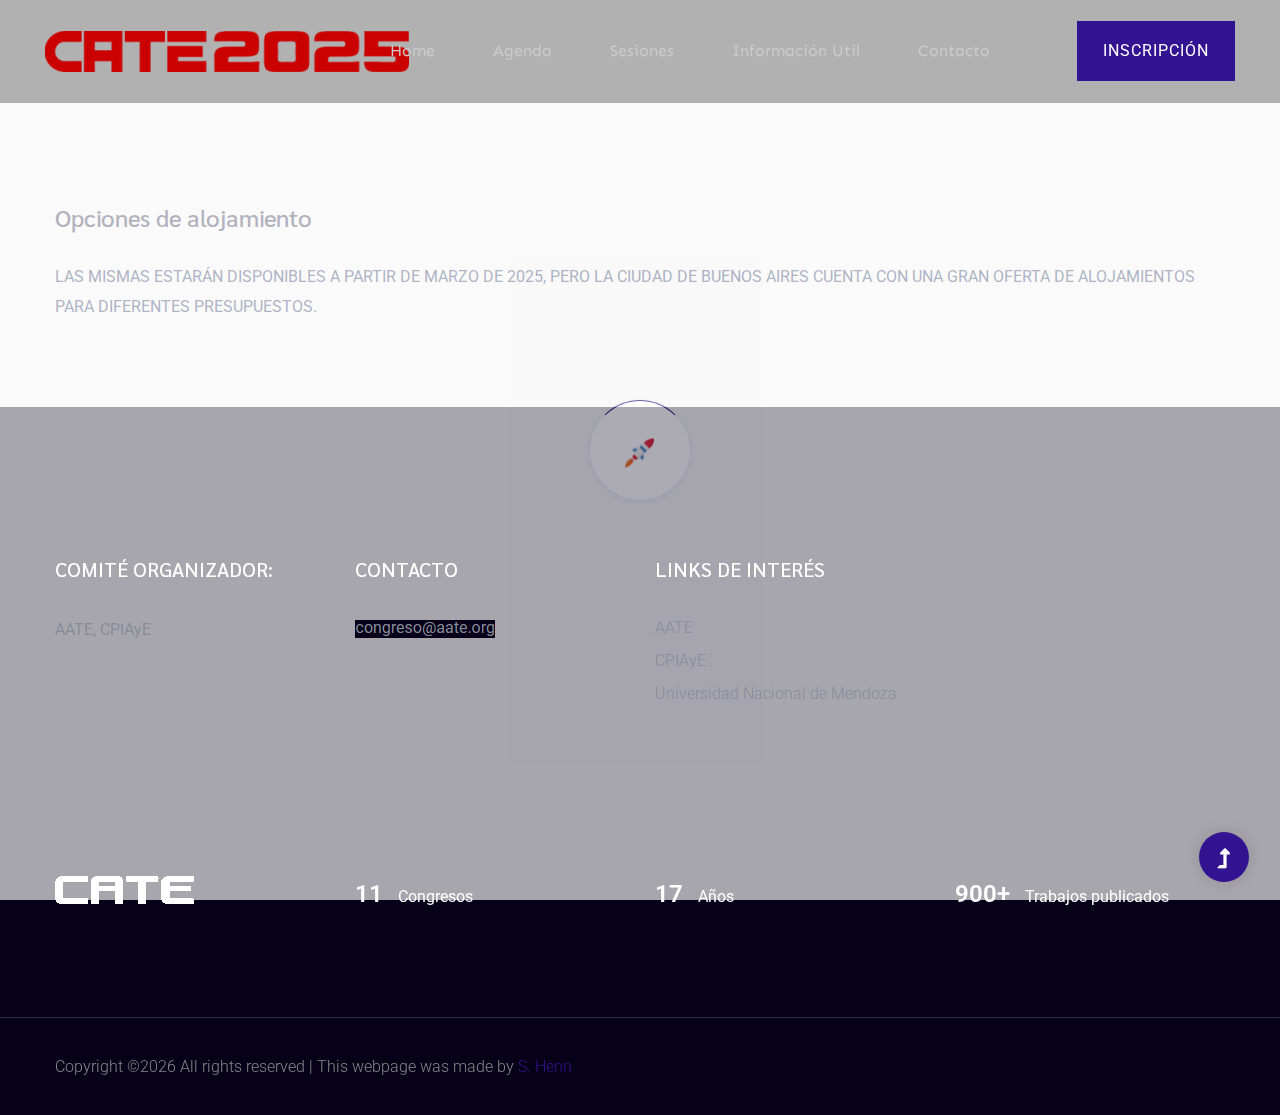
<file: www/hoteles.html>
<!doctype html>
<html class="no-js" lang="zxx">
<head>
    <meta charset="utf-8">
    <meta http-equiv="x-ua-compatible" content="ie=edge">
    <title> CATE 2025 </title>
    <meta name="description" content="">
    <meta name="viewport" content="width=device-width, initial-scale=1">
    <link rel="manifest" href="site.webmanifest">
    <link rel="shortcut icon" type="image/x-icon" href="assets/img/favicon.ico">

    <!-- CSS here -->
    <link rel="stylesheet" href="assets/css/bootstrap.min.css">
    <link rel="stylesheet" href="assets/css/owl.carousel.min.css">
    <link rel="stylesheet" href="assets/css/slicknav.css">
    <link rel="stylesheet" href="assets/css/flaticon.css">
    <link rel="stylesheet" href="assets/css/gijgo.css">
    <link rel="stylesheet" href="assets/css/animate.min.css">
    <link rel="stylesheet" href="assets/css/magnific-popup.css">
    <link rel="stylesheet" href="assets/css/fontawesome-all.min.css">
    <link rel="stylesheet" href="assets/css/themify-icons.css">
    <link rel="stylesheet" href="assets/css/slick.css">
    <link rel="stylesheet" href="assets/css/nice-select.css">
    <link rel="stylesheet" href="assets/css/style.css">
</head>
<body>
    <!-- ? Preloader Start -->
    <div id="preloader-active">
        <div class="preloader d-flex align-items-center justify-content-center">
            <div class="preloader-inner position-relative">
                <div class="preloader-circle"></div>
                <div class="preloader-img pere-text">
                    <img src="assets/img/logo/loder.png" alt="">
                </div>
            </div>
        </div>
    </div>
    <!-- Preloader Start -->
<header>
    <!--? Header Start -->
    <div class="header-area" style="background-color: #222222;">
        <div class="main-header header-sticky" style="background-color: #222222;">
            <div class="container-fluid" style="background-color: #222222;">
                <div class="row align-items-center">
                    <!-- Logo -->
                    <div class="col-xl-2 col-lg-2 col-md-1">
                        <div class="logo">
                            <a href="index.html"><img src="assets/img/logo/logo.png" alt=""></a>
                        </div>
                    </div>
                    <div class="col-xl-10 col-lg-10 col-md-10">
                        <div class="menu-main d-flex align-items-center justify-content-end">
                            <!-- Main-menu -->
                            <div class="main-menu f-right d-none d-lg-block">
                                <nav>
                                    <ul id="navigation">
                                        <li><a href="index.html" style="color: #cccccc;">Home</a></li>
                                        <li><a href="schedule.html" style="color: #cccccc;">Agenda</a></li>
                                        <li><a href="sesiones.html" style="color: #cccccc;">Sesiones</a></li>
                                        <li><a style="color: #cccccc;">Información util</a>
                                            <ul class="submenu">
                                                <li><a href="anteriores.html">Congresos anteriores</a></li>
                                                <li><a href="registro.html">Registrarse</a></li>
                                                <li><a href="becas.html">Becas</a></li>
                                                
                                            </ul>
                                        </li>
                                        <li><a href="contact.html" style="color: #cccccc;">Contacto</a></li>
                                    </ul>
                                </nav>
                            </div>
                            <div class="header-right-btn f-right d-none d-lg-block ml-30">
                                <a href="registro.html" class="btn header-btn">INSCRIPCIÓN</a>
                            </div>
                        </div>
                    </div>   
                    <!-- Mobile Menu -->
                    <div class="col-12">
                        <div class="mobile_menu d-block d-lg-none" style="background-color: #222222;"></div>
                    </div>
                </div>
            </div>
        </div>
    </div>
    <!-- Header End -->
</header>
<main>
    <!-- Start Schollarships -->
        <section class="sample-text-area">
            <div class="container box_1170">
                <h3 class="text-heading">Opciones de alojamiento</h3>
                <p class="sample-text">LAS MISMAS ESTARÁN DISPONIBLES A PARTIR DE MARZO DE 2025, PERO LA CIUDAD DE BUENOS AIRES CUENTA CON UNA GRAN OFERTA DE ALOJAMIENTOS PARA DIFERENTES PRESUPUESTOS. </p>
    
                </p>
            </div>
        </section>
        <!-- End Schollarships -->
    </main>
<footer>
    <!-- Footer Start-->
    <div class="footer-area footer-padding">
        <div class="container">
            <div class="row d-flex justify-content-between">
                <div class="col-xl-3 col-lg-3 col-md-4 col-sm-6">
                   <div class="single-footer-caption mb-50">
                     <div class="single-footer-caption mb-30">
                         <div class="footer-tittle">
                             <h4>Comité organizador:</h4>
                             <div class="footer-pera">
                                 <p>AATE, CPIAyE</p>
                            </div>
                         </div>
                     </div>
                   </div>
                </div>
                <div class="col-xl-3 col-lg-3 col-md-4 col-sm-5">
                    <div class="single-footer-caption mb-50">
                        <div class="footer-tittle">
                            <h4>Contacto</h4>
                            <ul>
                                <li><img src="assets/img/gallery/mail.png" alt=""></li>
                            </ul>
                        </div>
                    </div>
                </div>
                <div class="col-xl-3 col-lg-3 col-md-4 col-sm-5">
                    <div class="single-footer-caption mb-50">
                        <div class="footer-tittle">
                            <h4>Links de interés</h4>
                            <ul>
                                <li><a href="https://www.aate.org/">AATE</a></li>
                                <li><a href="https://www.cpiaye.org.ar">CPIAyE</a></li>
                                <li><a href="http://www.um.edu.ar">Universidad Nacional de Mendoza</a></li>
                                
                            </ul>
                        </div>
                    </div>
                </div>
                <div class="col-xl-3 col-lg-3 col-md-6 col-sm-5">
                    <div class="single-footer-caption mb-50">
                    </div>
                </div>
            </div>
           <!--  -->
           <div class="row footer-wejed justify-content-between">
                <div class="col-xl-3 col-lg-3 col-md-4 col-sm-6">
                    <!-- logo -->
                    <div class="footer-logo mb-20">
                    <a href="index.html"><img src="assets/img/logo/logo2_footer.png" alt=""></a>
                    </div>
                </div>
                <div class="col-xl-3 col-lg-3 col-md-4 col-sm-5">
                <div class="footer-tittle-bottom">
                    <span>11</span>
                    <p>Congresos</p>
                </div>
                </div>
                <div class="col-xl-3 col-lg-3 col-md-4 col-sm-5">
                    <div class="footer-tittle-bottom">
                        <span>17</span>
                        <p>Años</p>
                    </div>
                </div>
                <div class="col-xl-3 col-lg-3 col-md-4 col-sm-5">
                    <!-- Footer Bottom Tittle -->
                    <div class="footer-tittle-bottom">
                        <span>900+</span>
                        <p>Trabajos publicados</p>
                    </div>
                </div>
           </div>
        </div>
    </div>
    <!-- footer-bottom area -->
    <div class="footer-bottom-area footer-bg">
        <div class="container">
            <div class="footer-border">
                 <div class="row d-flex justify-content-between align-items-center">
                     <div class="col-xl-10 col-lg-8 ">
                         <div class="footer-copy-right">
                             <p><!-- Link back to Colorlib can't be removed. Template is licensed under CC BY 3.0. -->
        Copyright &copy;<script>document.write(new Date().getFullYear());</script> All rights reserved | This webpage was made by <a href="https://www.linkedin.com/in/santiagohenn/" target="_blank">S. Henn</a>
        <!-- Link back to Colorlib can't be removed. Template is licensed under CC BY 3.0. --></p>
                         </div>
                     </div>
                     <div class="col-xl-2 col-lg-4">
                         <div class="footer-social f-right">
                            <!--
                            <a href="#"><i class="fab fa-twitter"></i></a>
                            <a href="https://www.facebook.com/sai4ull"><i class="fab fa-facebook-f"></i></a>
                            <a href="#"><i class="fas fa-globe"></i></a>
                            <a href="#"><i class="fab fa-behance"></i></a>-->
                         </div>
                     </div>
                 </div>
            </div>
        </div>
    </div>
<!-- Footer End-->
</footer>
    <!-- Scroll Up -->
    <div id="back-top" >
        <a title="Go to Top" href="#"> <i class="fas fa-level-up-alt"></i></a>
    </div>

    <!-- JS here -->

    <script src="./assets/js/vendor/modernizr-3.5.0.min.js"></script>
    <!-- Jquery, Popper, Bootstrap -->
    <script src="./assets/js/vendor/jquery-1.12.4.min.js"></script>
    <script src="./assets/js/popper.min.js"></script>
    <script src="./assets/js/bootstrap.min.js"></script>
    <!-- Jquery Mobile Menu -->
    <script src="./assets/js/jquery.slicknav.min.js"></script>

    <!-- Jquery Slick , Owl-Carousel Plugins -->
    <script src="./assets/js/owl.carousel.min.js"></script>
    <script src="./assets/js/slick.min.js"></script>
    <!-- One Page, Animated-HeadLin -->
    <script src="./assets/js/wow.min.js"></script>
    <script src="./assets/js/animated.headline.js"></script>
    <script src="./assets/js/jquery.magnific-popup.js"></script>

    <!-- Date Picker -->
    <script src="./assets/js/gijgo.min.js"></script>
    <!-- Nice-select, sticky -->
    <script src="./assets/js/jquery.nice-select.min.js"></script>
    <script src="./assets/js/jquery.sticky.js"></script>
    
    <!-- counter , waypoint -->
    <script src="./assets/js/jquery.counterup.min.js"></script>
    <script src="./assets/js/waypoints.min.js"></script>
    <script src="./assets/js/jquery.countdown.min.js"></script>
    <!-- contact js -->
    <script src="./assets/js/contact.js"></script>
    <script src="./assets/js/jquery.form.js"></script>
    <script src="./assets/js/jquery.validate.min.js"></script>
    <script src="./assets/js/mail-script.js"></script>
    <script src="./assets/js/jquery.ajaxchimp.min.js"></script>
    
    <!-- Jquery Plugins, main Jquery -->	
    <script src="./assets/js/plugins.js"></script>
    <script src="./assets/js/main.js"></script>
    
    </body>
</html>
</file>
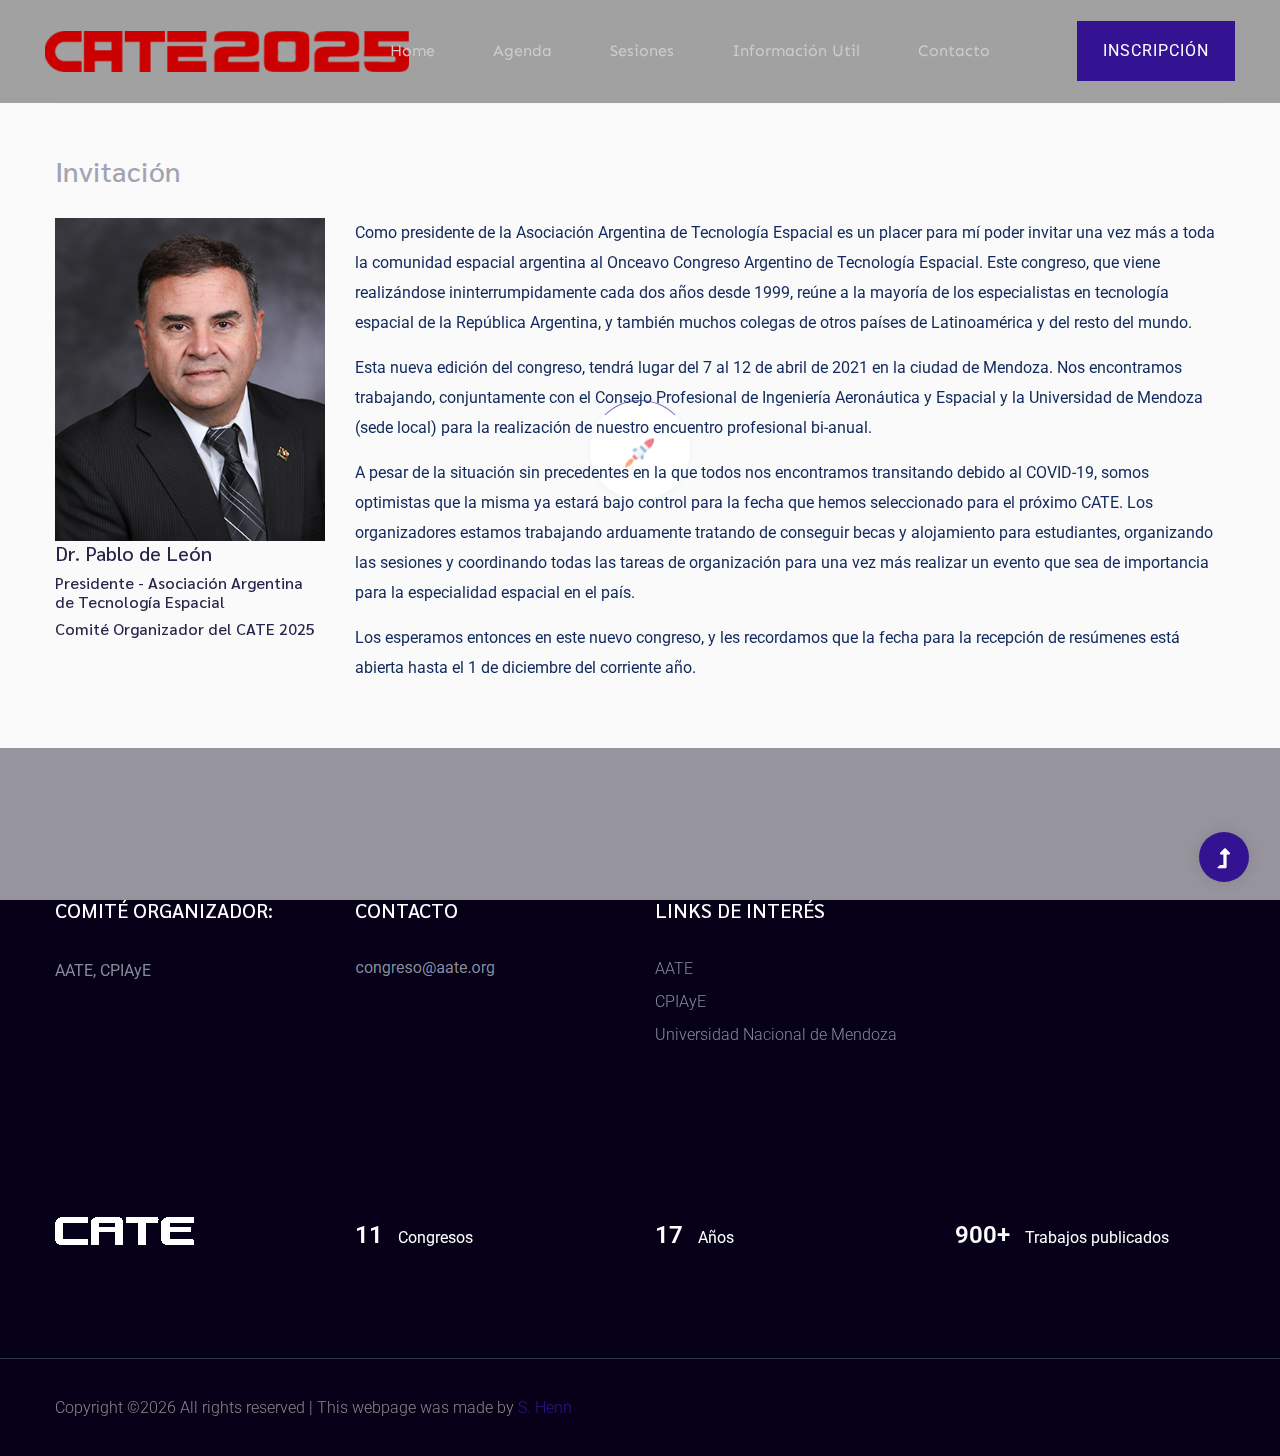
<file: www/invitation.html>
<!doctype html>
<html class="no-js" lang="zxx">
<head>
    <meta charset="utf-8">
    <meta http-equiv="x-ua-compatible" content="ie=edge">
    <title> CATE 2025 </title>
    <meta name="description" content="">
    <meta name="viewport" content="width=device-width, initial-scale=1">
    <link rel="manifest" href="site.webmanifest">
    <link rel="shortcut icon" type="image/x-icon" href="assets/img/favicon.ico">

    <!-- CSS here -->
    <link rel="stylesheet" href="assets/css/bootstrap.min.css">
    <link rel="stylesheet" href="assets/css/owl.carousel.min.css">
    <link rel="stylesheet" href="assets/css/slicknav.css">
    <link rel="stylesheet" href="assets/css/flaticon.css">
    <link rel="stylesheet" href="assets/css/gijgo.css">
    <link rel="stylesheet" href="assets/css/animate.min.css">
    <link rel="stylesheet" href="assets/css/magnific-popup.css">
    <link rel="stylesheet" href="assets/css/fontawesome-all.min.css">
    <link rel="stylesheet" href="assets/css/themify-icons.css">
    <link rel="stylesheet" href="assets/css/slick.css">
    <link rel="stylesheet" href="assets/css/nice-select.css">
    <link rel="stylesheet" href="assets/css/style.css">
</head>
<body>
    <!-- ? Preloader Start -->
    <div id="preloader-active">
        <div class="preloader d-flex align-items-center justify-content-center">
            <div class="preloader-inner position-relative">
                <div class="preloader-circle"></div>
                <div class="preloader-img pere-text">
                    <img src="assets/img/logo/loder.png" alt="">
                </div>
            </div>
        </div>
    </div>
    <!-- Preloader Start -->
<header>
    <!--? Header Start -->
    <div class="header-area" style="background-color: #222222;">
        <div class="main-header header-sticky" style="background-color: #222222;">
            <div class="container-fluid" style="background-color: #222222;">
                <div class="row align-items-center">
                    <!-- Logo -->
                    <div class="col-xl-2 col-lg-2 col-md-1">
                        <div class="logo">
                            <a href="index.html"><img src="assets/img/logo/logo.png" alt=""></a>
                        </div>
                    </div>
                    <div class="col-xl-10 col-lg-10 col-md-10">
                        <div class="menu-main d-flex align-items-center justify-content-end">
                            <!-- Main-menu -->
                            <div class="main-menu f-right d-none d-lg-block">
                                <nav>
                                    <ul id="navigation">
                                        <li><a href="index.html" style="color: #cccccc;">Home</a></li>
                                        <li><a href="schedule.html" style="color: #cccccc;">Agenda</a></li>
                                        <li><a href="sesiones.html" style="color: #cccccc;">Sesiones</a></li>
                                        <li><a style="color: #cccccc;">Información util</a>
                                            <ul class="submenu">
                                                <li><a href="anteriores.html">Congresos anteriores</a></li>
                                                <li><a href="registro.html">Registrarse</a></li>
                                                <li><a href="becas.html">Becas</a></li>
                                                
                                            </ul>
                                        </li>
                                        <li><a href="contact.html" style="color: #cccccc;">Contacto</a></li>
                                    </ul>
                                </nav>
                            </div>
                            <div class="header-right-btn f-right d-none d-lg-block ml-30">
                                <a href="registro.html" class="btn header-btn">INSCRIPCIÓN</a>
                            </div>
                        </div>
                    </div>   
                    <!-- Mobile Menu -->
                    <div class="col-12">
                        <div class="mobile_menu d-block d-lg-none" style="background-color: #222222;"></div>
                    </div>
                </div>
            </div>
        </div>
    </div>
    <!-- Header End -->
</header>
<main>
    <!--? About Law Start-->
    <section>

        <div class="whole-wrap">
            <div class="container box_1170">
                <div class="section-top-border">
                    <h3 class="mb-30">Invitación</h3>
                    <div class="row">
                        <div class="col-md-3">
                            <img src="assets/img/gallery/pablo.jpg" alt="" class="img-fluid">
                            <h5>Dr. Pablo de León</h5>
                            <h6>Presidente - Asociación Argentina de Tecnología Espacial</h6>
                            <h6>Comité Organizador del CATE 2025</h6>
                        </div>
                        <div class="col-md-9 mt-sm-20">
                            <p>Como presidente de la Asociación Argentina de Tecnología Espacial es un placer para mí poder invitar una vez más a toda la comunidad espacial argentina al Onceavo Congreso Argentino de Tecnología Espacial.

                            Este congreso, que viene realizándose ininterrumpidamente cada dos años desde 1999, reúne a la mayoría de los especialistas en tecnología espacial de la República Argentina, y también muchos colegas de otros países de Latinoamérica y del resto del mundo.</p>

                            <p>Esta nueva edición del congreso, tendrá lugar del 7 al 12 de abril de 2021 en la ciudad de Mendoza. Nos encontramos trabajando, conjuntamente con el Consejo Profesional de Ingeniería Aeronáutica y Espacial y la Universidad de Mendoza (sede local) para la realización de nuestro encuentro profesional bi-anual.</p>

                            <p>A pesar de la situación sin precedentes en la que todos nos encontramos transitando debido al COVID-19, somos optimistas que la misma ya estará bajo control para la fecha que hemos seleccionado para el próximo CATE.

                            Los organizadores estamos trabajando arduamente tratando de conseguir becas y alojamiento para estudiantes, organizando las sesiones y coordinando todas las tareas de organización para una vez más realizar un evento que sea de importancia para la especialidad espacial en el país.</p>

                            <p>Los esperamos entonces en este nuevo congreso, y les recordamos que la fecha para la recepción de resúmenes está abierta hasta el 1 de diciembre del corriente año.</p>
                        </div>
                    </div>
                </div>
            </div>
        </div>
    </section>
    <!-- About Law End-->
    </main>
<footer>
    <!-- Footer Start-->
    <div class="footer-area footer-padding">
        <div class="container">
            <div class="row d-flex justify-content-between">
                <div class="col-xl-3 col-lg-3 col-md-4 col-sm-6">
                   <div class="single-footer-caption mb-50">
                     <div class="single-footer-caption mb-30">
                         <div class="footer-tittle">
                             <h4>Comité organizador:</h4>
                             <div class="footer-pera">
                                 <p>AATE, CPIAyE</p>
                            </div>
                         </div>
                     </div>
                   </div>
                </div>
                <div class="col-xl-3 col-lg-3 col-md-4 col-sm-5">
                    <div class="single-footer-caption mb-50">
                        <div class="footer-tittle">
                            <h4>Contacto</h4>
                            <ul>
                                <li><img src="assets/img/gallery/mail.png" alt=""></li>
                            </ul>
                        </div>
                    </div>
                </div>
                <div class="col-xl-3 col-lg-3 col-md-4 col-sm-5">
                    <div class="single-footer-caption mb-50">
                        <div class="footer-tittle">
                            <h4>Links de interés</h4>
                            <ul>
                                <li><a href="https://www.aate.org/">AATE</a></li>
                                <li><a href="https://www.cpiaye.org.ar">CPIAyE</a></li>
                                <li><a href="http://www.um.edu.ar">Universidad Nacional de Mendoza</a></li>
                                
                            </ul>
                        </div>
                    </div>
                </div>
                <div class="col-xl-3 col-lg-3 col-md-6 col-sm-5">
                    <div class="single-footer-caption mb-50">
                    </div>
                </div>
            </div>
           <!--  -->
           <div class="row footer-wejed justify-content-between">
                <div class="col-xl-3 col-lg-3 col-md-4 col-sm-6">
                    <!-- logo -->
                    <div class="footer-logo mb-20">
                    <a href="index.html"><img src="assets/img/logo/logo2_footer.png" alt=""></a>
                    </div>
                </div>
                <div class="col-xl-3 col-lg-3 col-md-4 col-sm-5">
                <div class="footer-tittle-bottom">
                    <span>11</span>
                    <p>Congresos</p>
                </div>
                </div>
                <div class="col-xl-3 col-lg-3 col-md-4 col-sm-5">
                    <div class="footer-tittle-bottom">
                        <span>17</span>
                        <p>Años</p>
                    </div>
                </div>
                <div class="col-xl-3 col-lg-3 col-md-4 col-sm-5">
                    <!-- Footer Bottom Tittle -->
                    <div class="footer-tittle-bottom">
                        <span>900+</span>
                        <p>Trabajos publicados</p>
                    </div>
                </div>
           </div>
        </div>
    </div>
    <!-- footer-bottom area -->
    <div class="footer-bottom-area footer-bg">
        <div class="container">
            <div class="footer-border">
                 <div class="row d-flex justify-content-between align-items-center">
                     <div class="col-xl-10 col-lg-8 ">
                         <div class="footer-copy-right">
                             <p><!-- Link back to Colorlib can't be removed. Template is licensed under CC BY 3.0. -->
        Copyright &copy;<script>document.write(new Date().getFullYear());</script> All rights reserved | This webpage was made by <a href="https://www.linkedin.com/in/santiagohenn/" target="_blank">S. Henn</a>
        <!-- Link back to Colorlib can't be removed. Template is licensed under CC BY 3.0. --></p>
                         </div>
                     </div>
                     <div class="col-xl-2 col-lg-4">
                         <div class="footer-social f-right">
                            <!--
                            <a href="#"><i class="fab fa-twitter"></i></a>
                            <a href="https://www.facebook.com/sai4ull"><i class="fab fa-facebook-f"></i></a>
                            <a href="#"><i class="fas fa-globe"></i></a>
                            <a href="#"><i class="fab fa-behance"></i></a>-->
                         </div>
                     </div>
                 </div>
            </div>
        </div>
    </div>
<!-- Footer End-->
</footer>
    <!-- Scroll Up -->
    <div id="back-top" >
        <a title="Go to Top" href="#"> <i class="fas fa-level-up-alt"></i></a>
    </div>

    <!-- JS here -->

    <script src="./assets/js/vendor/modernizr-3.5.0.min.js"></script>
    <!-- Jquery, Popper, Bootstrap -->
    <script src="./assets/js/vendor/jquery-1.12.4.min.js"></script>
    <script src="./assets/js/popper.min.js"></script>
    <script src="./assets/js/bootstrap.min.js"></script>
    <!-- Jquery Mobile Menu -->
    <script src="./assets/js/jquery.slicknav.min.js"></script>

    <!-- Jquery Slick , Owl-Carousel Plugins -->
    <script src="./assets/js/owl.carousel.min.js"></script>
    <script src="./assets/js/slick.min.js"></script>
    <!-- One Page, Animated-HeadLin -->
    <script src="./assets/js/wow.min.js"></script>
    <script src="./assets/js/animated.headline.js"></script>
    <script src="./assets/js/jquery.magnific-popup.js"></script>

    <!-- Date Picker -->
    <script src="./assets/js/gijgo.min.js"></script>
    <!-- Nice-select, sticky -->
    <script src="./assets/js/jquery.nice-select.min.js"></script>
    <script src="./assets/js/jquery.sticky.js"></script>
    
    <!-- counter , waypoint -->
    <script src="./assets/js/jquery.counterup.min.js"></script>
    <script src="./assets/js/waypoints.min.js"></script>
    <script src="./assets/js/jquery.countdown.min.js"></script>
    <!-- contact js -->
    <script src="./assets/js/contact.js"></script>
    <script src="./assets/js/jquery.form.js"></script>
    <script src="./assets/js/jquery.validate.min.js"></script>
    <script src="./assets/js/mail-script.js"></script>
    <script src="./assets/js/jquery.ajaxchimp.min.js"></script>
    
    <!-- Jquery Plugins, main Jquery -->	
    <script src="./assets/js/plugins.js"></script>
    <script src="./assets/js/main.js"></script>
    
    </body>
</html>
</file>
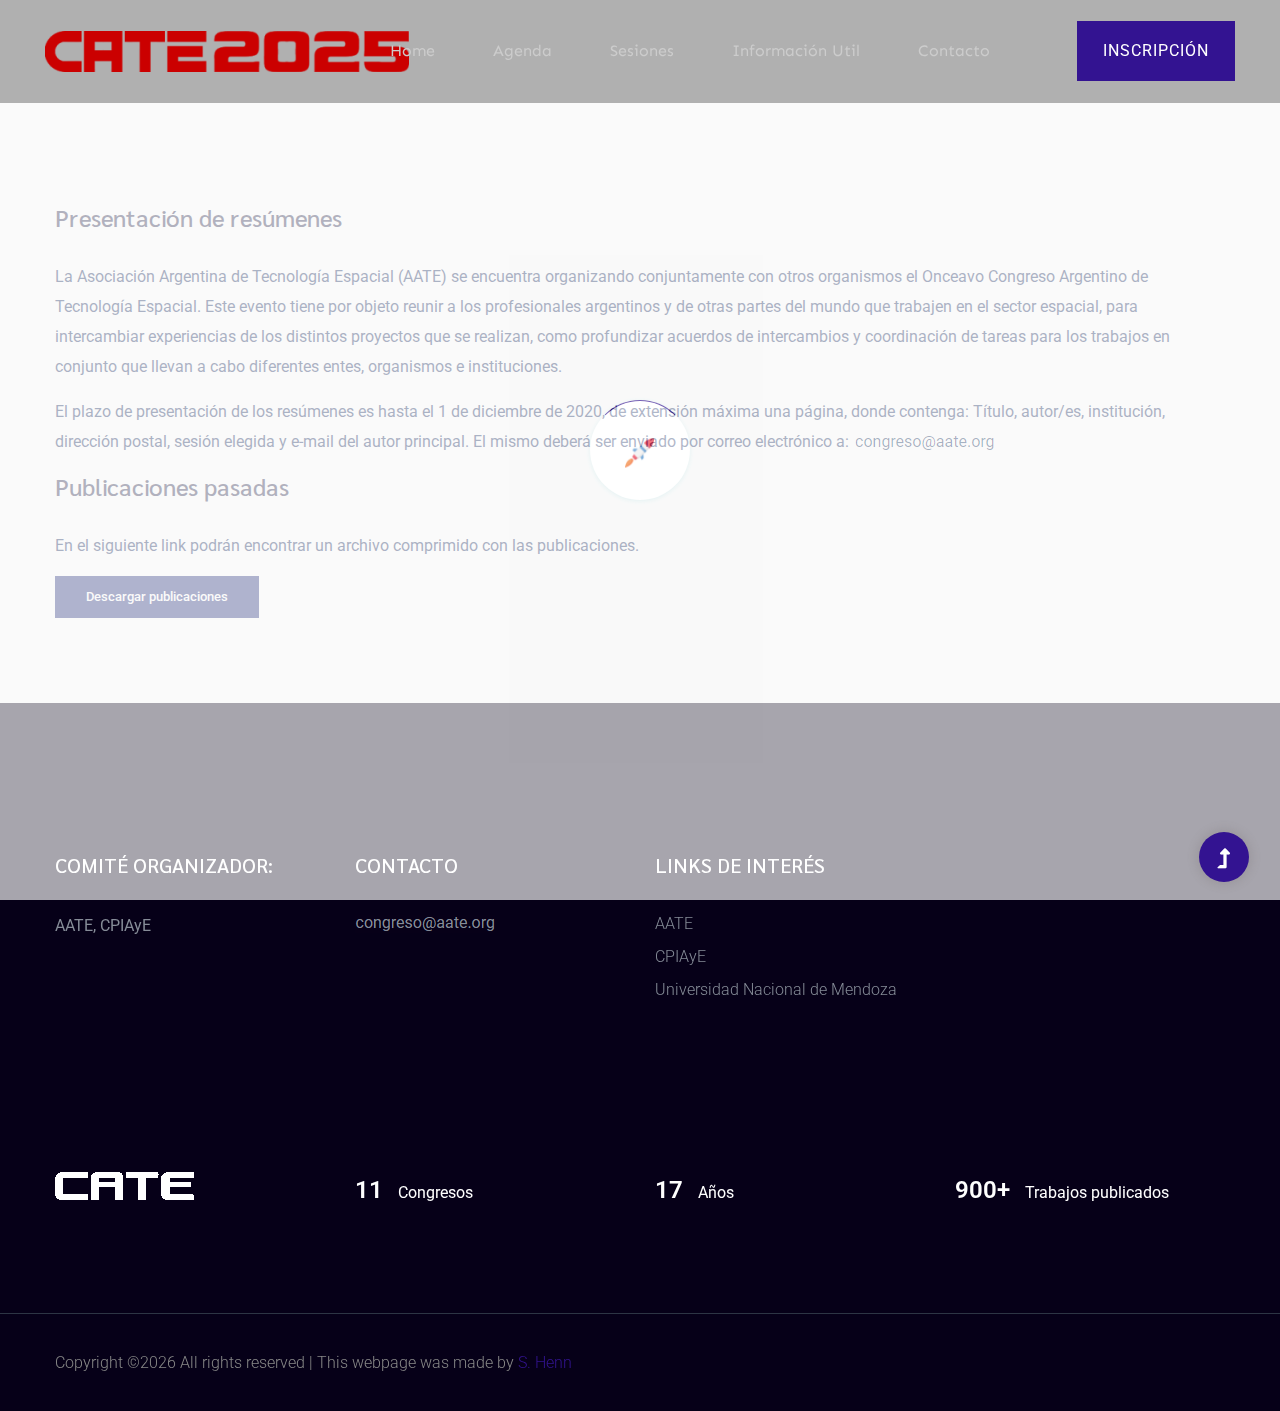
<file: www/publicaciones.html>
<!doctype html>
<html class="no-js" lang="zxx">
<head>
    <meta charset="utf-8">
    <meta http-equiv="x-ua-compatible" content="ie=edge">
    <title> CATE 2025 </title>
    <meta name="description" content="">
    <meta name="viewport" content="width=device-width, initial-scale=1">
    <link rel="manifest" href="site.webmanifest">
    <link rel="shortcut icon" type="image/x-icon" href="assets/img/favicon.ico">

    <!-- CSS here -->
    <link rel="stylesheet" href="assets/css/bootstrap.min.css">
    <link rel="stylesheet" href="assets/css/owl.carousel.min.css">
    <link rel="stylesheet" href="assets/css/slicknav.css">
    <link rel="stylesheet" href="assets/css/flaticon.css">
    <link rel="stylesheet" href="assets/css/gijgo.css">
    <link rel="stylesheet" href="assets/css/animate.min.css">
    <link rel="stylesheet" href="assets/css/magnific-popup.css">
    <link rel="stylesheet" href="assets/css/fontawesome-all.min.css">
    <link rel="stylesheet" href="assets/css/themify-icons.css">
    <link rel="stylesheet" href="assets/css/slick.css">
    <link rel="stylesheet" href="assets/css/nice-select.css">
    <link rel="stylesheet" href="assets/css/style.css">
</head>
<body>
    <!-- ? Preloader Start -->
    <div id="preloader-active">
        <div class="preloader d-flex align-items-center justify-content-center">
            <div class="preloader-inner position-relative">
                <div class="preloader-circle"></div>
                <div class="preloader-img pere-text">
                    <img src="assets/img/logo/loder.png" alt="">
                </div>
            </div>
        </div>
    </div>
    <!-- Preloader Start -->
<header>
    <!--? Header Start -->
    <div class="header-area" style="background-color: #222222;">
        <div class="main-header header-sticky" style="background-color: #222222;">
            <div class="container-fluid" style="background-color: #222222;">
                <div class="row align-items-center">
                    <!-- Logo -->
                    <div class="col-xl-2 col-lg-2 col-md-1">
                        <div class="logo">
                            <a href="index.html"><img src="assets/img/logo/logo.png" alt=""></a>
                        </div>
                    </div>
                    <div class="col-xl-10 col-lg-10 col-md-10">
                        <div class="menu-main d-flex align-items-center justify-content-end">
                            <!-- Main-menu -->
                            <div class="main-menu f-right d-none d-lg-block">
                                <nav>
                                    <ul id="navigation">
                                        <li><a href="index.html" style="color: #cccccc;">Home</a></li>
                                        <li><a href="schedule.html" style="color: #cccccc;">Agenda</a></li>
                                        <li><a href="sesiones.html" style="color: #cccccc;">Sesiones</a></li>
                                        <li><a style="color: #cccccc;">Información util</a>
                                            <ul class="submenu">
                                                <li><a href="anteriores.html">Congresos anteriores</a></li>
                                                <li><a href="registro.html">Registrarse</a></li>
                                                <li><a href="becas.html">Becas</a></li>
                                                
                                            </ul>
                                        </li>
                                        <li><a href="contact.html" style="color: #cccccc;">Contacto</a></li>
                                    </ul>
                                </nav>
                            </div>
                            <div class="header-right-btn f-right d-none d-lg-block ml-30">
                                <a href="registro.html" class="btn header-btn">INSCRIPCIÓN</a>
                            </div>
                        </div>
                    </div>   
                    <!-- Mobile Menu -->
                    <div class="col-12">
                        <div class="mobile_menu d-block d-lg-none" style="background-color: #222222;"></div>
                    </div>
                </div>
            </div>
        </div>
    </div>
    <!-- Header End -->
</header>
<main>
    <!-- Start Abstracts -->
        <section class="sample-text-area">
            <div class="container box_1170">
                <h3 class="text-heading">Presentación de resúmenes</h3>
                <p class="sample-text"> La Asociación Argentina de Tecnología Espacial (AATE) se encuentra organizando conjuntamente con otros organismos el Onceavo Congreso Argentino de Tecnología Espacial. Este evento tiene por objeto reunir a los profesionales argentinos y de otras partes del mundo que trabajen en el sector espacial, para intercambiar experiencias de los distintos proyectos que se realizan, como profundizar acuerdos de intercambios
                y coordinación de tareas para los trabajos en conjunto que llevan a cabo diferentes entes, organismos e instituciones. </p>

                <p class="sample-text"> El plazo de presentación de los resúmenes es hasta el 1 de diciembre de 2020, de extensión máxima una página, donde contenga:
                Título, autor/es, institución, dirección postal, sesión elegida y e-mail del autor principal.
                El mismo deberá ser enviado por correo electrónico a: <img src="assets/img/gallery/mail3.png" alt=""></p>
                </p>
            </div>
            <div class="container box_1170">
                <h3 class="text-heading">Publicaciones pasadas</h3>
                <p class="sample-text"> En el siguiente link podrán encontrar un archivo comprimido con las publicaciones. </p>
                <p><a href="https://www.aate.org/CATE2019_TRABAJOS_FINALES.zip" class="genric-btn primary">Descargar publicaciones</a></p>
                </p>
            </div>
        </section>
        <!-- End Abstracts -->
    </main>
<footer>
    <!-- Footer Start-->
    <div class="footer-area footer-padding">
        <div class="container">
            <div class="row d-flex justify-content-between">
                <div class="col-xl-3 col-lg-3 col-md-4 col-sm-6">
                   <div class="single-footer-caption mb-50">
                     <div class="single-footer-caption mb-30">
                         <div class="footer-tittle">
                             <h4>Comité organizador:</h4>
                             <div class="footer-pera">
                                 <p>AATE, CPIAyE</p>
                            </div>
                         </div>
                     </div>
                   </div>
                </div>
                <div class="col-xl-3 col-lg-3 col-md-4 col-sm-5">
                    <div class="single-footer-caption mb-50">
                        <div class="footer-tittle">
                            <h4>Contacto</h4>
                            <ul>
                                <li><img src="assets/img/gallery/mail.png" alt=""></li>
                            </ul>
                        </div>
                    </div>
                </div>
                <div class="col-xl-3 col-lg-3 col-md-4 col-sm-5">
                    <div class="single-footer-caption mb-50">
                        <div class="footer-tittle">
                            <h4>Links de interés</h4>
                            <ul>
                                <li><a href="https://www.aate.org/">AATE</a></li>
                                <li><a href="https://www.cpiaye.org.ar">CPIAyE</a></li>
                                <li><a href="http://www.um.edu.ar">Universidad Nacional de Mendoza</a></li>
                                
                            </ul>
                        </div>
                    </div>
                </div>
                <div class="col-xl-3 col-lg-3 col-md-6 col-sm-5">
                    <div class="single-footer-caption mb-50">
                    </div>
                </div>
            </div>
           <!--  -->
           <div class="row footer-wejed justify-content-between">
                <div class="col-xl-3 col-lg-3 col-md-4 col-sm-6">
                    <!-- logo -->
                    <div class="footer-logo mb-20">
                    <a href="index.html"><img src="assets/img/logo/logo2_footer.png" alt=""></a>
                    </div>
                </div>
                <div class="col-xl-3 col-lg-3 col-md-4 col-sm-5">
                <div class="footer-tittle-bottom">
                    <span>11</span>
                    <p>Congresos</p>
                </div>
                </div>
                <div class="col-xl-3 col-lg-3 col-md-4 col-sm-5">
                    <div class="footer-tittle-bottom">
                        <span>17</span>
                        <p>Años</p>
                    </div>
                </div>
                <div class="col-xl-3 col-lg-3 col-md-4 col-sm-5">
                    <!-- Footer Bottom Tittle -->
                    <div class="footer-tittle-bottom">
                        <span>900+</span>
                        <p>Trabajos publicados</p>
                    </div>
                </div>
           </div>
        </div>
    </div>
    <!-- footer-bottom area -->
    <div class="footer-bottom-area footer-bg">
        <div class="container">
            <div class="footer-border">
                 <div class="row d-flex justify-content-between align-items-center">
                     <div class="col-xl-10 col-lg-8 ">
                         <div class="footer-copy-right">
                             <p><!-- Link back to Colorlib can't be removed. Template is licensed under CC BY 3.0. -->
        Copyright &copy;<script>document.write(new Date().getFullYear());</script> All rights reserved | This webpage was made by <a href="https://www.linkedin.com/in/santiagohenn/" target="_blank">S. Henn</a>
        <!-- Link back to Colorlib can't be removed. Template is licensed under CC BY 3.0. --></p>
                         </div>
                     </div>
                     <div class="col-xl-2 col-lg-4">
                         <div class="footer-social f-right">
                            <!--
                            <a href="#"><i class="fab fa-twitter"></i></a>
                            <a href="https://www.facebook.com/sai4ull"><i class="fab fa-facebook-f"></i></a>
                            <a href="#"><i class="fas fa-globe"></i></a>
                            <a href="#"><i class="fab fa-behance"></i></a>-->
                         </div>
                     </div>
                 </div>
            </div>
        </div>
    </div>
<!-- Footer End-->
</footer>
    <!-- Scroll Up -->
    <div id="back-top" >
        <a title="Go to Top" href="#"> <i class="fas fa-level-up-alt"></i></a>
    </div>

    <!-- JS here -->

    <script src="./assets/js/vendor/modernizr-3.5.0.min.js"></script>
    <!-- Jquery, Popper, Bootstrap -->
    <script src="./assets/js/vendor/jquery-1.12.4.min.js"></script>
    <script src="./assets/js/popper.min.js"></script>
    <script src="./assets/js/bootstrap.min.js"></script>
    <!-- Jquery Mobile Menu -->
    <script src="./assets/js/jquery.slicknav.min.js"></script>

    <!-- Jquery Slick , Owl-Carousel Plugins -->
    <script src="./assets/js/owl.carousel.min.js"></script>
    <script src="./assets/js/slick.min.js"></script>
    <!-- One Page, Animated-HeadLin -->
    <script src="./assets/js/wow.min.js"></script>
    <script src="./assets/js/animated.headline.js"></script>
    <script src="./assets/js/jquery.magnific-popup.js"></script>

    <!-- Date Picker -->
    <script src="./assets/js/gijgo.min.js"></script>
    <!-- Nice-select, sticky -->
    <script src="./assets/js/jquery.nice-select.min.js"></script>
    <script src="./assets/js/jquery.sticky.js"></script>
    
    <!-- counter , waypoint -->
    <script src="./assets/js/jquery.counterup.min.js"></script>
    <script src="./assets/js/waypoints.min.js"></script>
    <script src="./assets/js/jquery.countdown.min.js"></script>
    <!-- contact js -->
    <script src="./assets/js/contact.js"></script>
    <script src="./assets/js/jquery.form.js"></script>
    <script src="./assets/js/jquery.validate.min.js"></script>
    <script src="./assets/js/mail-script.js"></script>
    <script src="./assets/js/jquery.ajaxchimp.min.js"></script>
    
    <!-- Jquery Plugins, main Jquery -->	
    <script src="./assets/js/plugins.js"></script>
    <script src="./assets/js/main.js"></script>
    
    </body>
</html>
</file>
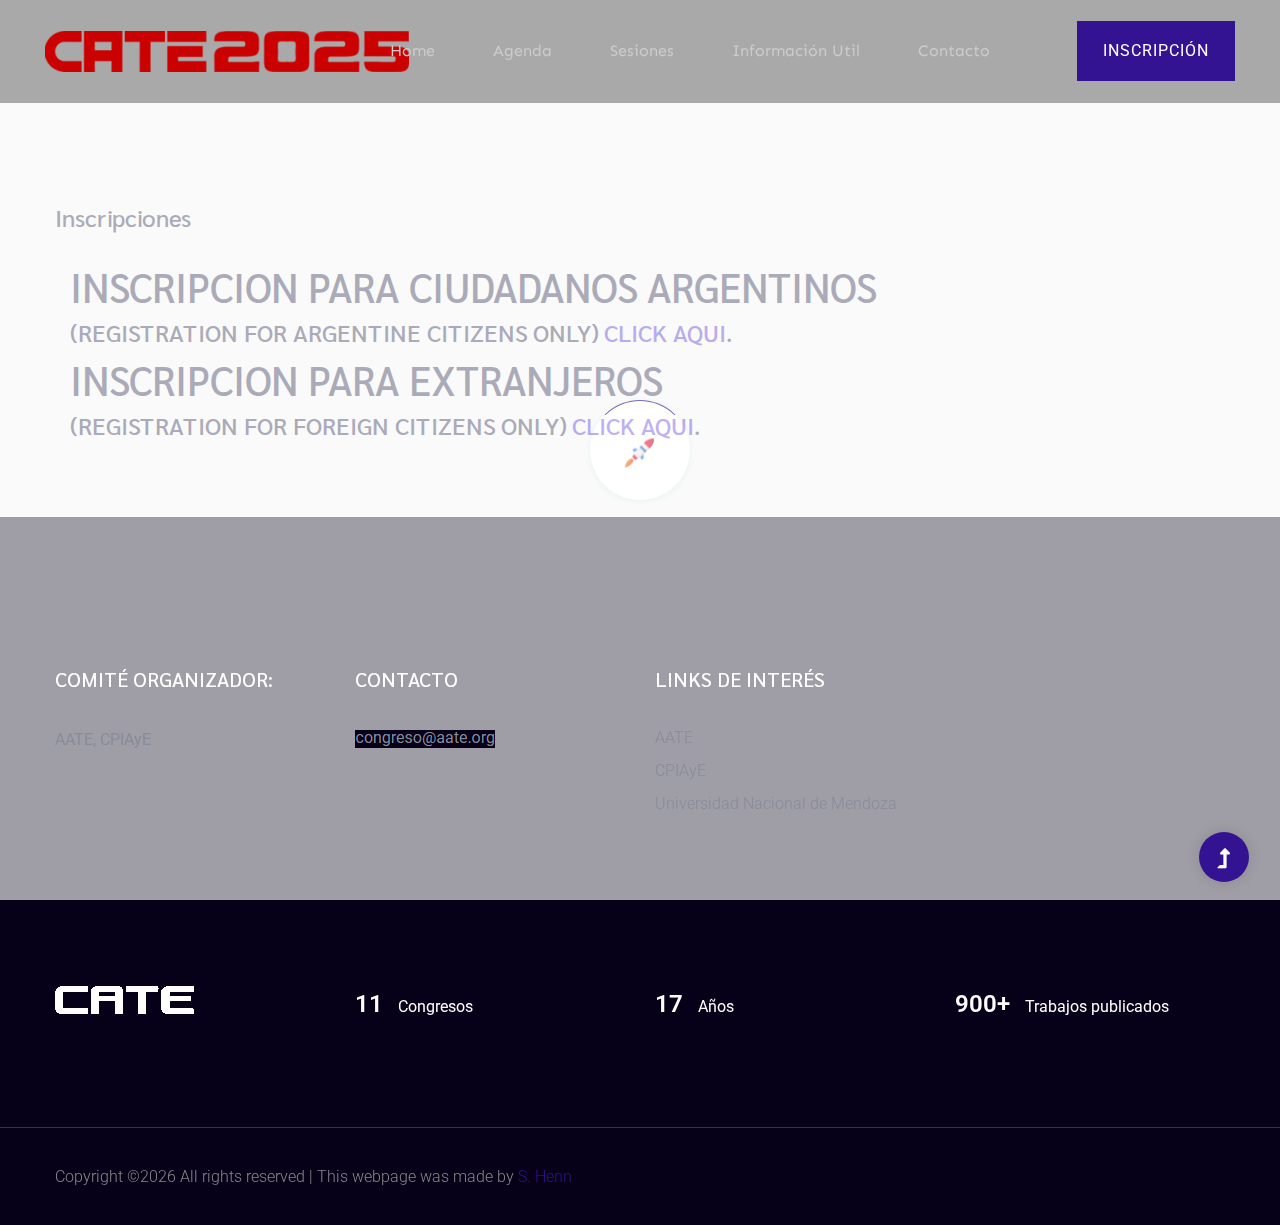
<file: www/registro.html>
<!doctype html>
<html class="no-js" lang="zxx">
<head>
    <meta charset="utf-8">
    <meta http-equiv="x-ua-compatible" content="ie=edge">
    <title> CATE 2025 </title>
    <meta name="description" content="">
    <meta name="viewport" content="width=device-width, initial-scale=1">
    <link rel="manifest" href="site.webmanifest">
    <link rel="shortcut icon" type="image/x-icon" href="assets/img/favicon.ico">

    <!-- CSS here -->
    <link rel="stylesheet" href="assets/css/bootstrap.min.css">
    <link rel="stylesheet" href="assets/css/owl.carousel.min.css">
    <link rel="stylesheet" href="assets/css/slicknav.css">
    <link rel="stylesheet" href="assets/css/flaticon.css">
    <link rel="stylesheet" href="assets/css/gijgo.css">
    <link rel="stylesheet" href="assets/css/animate.min.css">
    <link rel="stylesheet" href="assets/css/magnific-popup.css">
    <link rel="stylesheet" href="assets/css/fontawesome-all.min.css">
    <link rel="stylesheet" href="assets/css/themify-icons.css">
    <link rel="stylesheet" href="assets/css/slick.css">
    <link rel="stylesheet" href="assets/css/nice-select.css">
    <link rel="stylesheet" href="assets/css/style.css">
</head>
<body>
    <!-- ? Preloader Start -->
    <div id="preloader-active">
        <div class="preloader d-flex align-items-center justify-content-center">
            <div class="preloader-inner position-relative">
                <div class="preloader-circle"></div>
                <div class="preloader-img pere-text">
                    <img src="assets/img/logo/loder.png" alt="">
                </div>
            </div>
        </div>
    </div>
    <!-- Preloader Start -->
<header>
    <!--? Header Start -->
    <div class="header-area" style="background-color: #222222;">
        <div class="main-header header-sticky" style="background-color: #222222;">
            <div class="container-fluid" style="background-color: #222222;">
                <div class="row align-items-center">
                    <!-- Logo -->
                    <div class="col-xl-2 col-lg-2 col-md-1">
                        <div class="logo">
                            <a href="index.html"><img src="assets/img/logo/logo.png" alt=""></a>
                        </div>
                    </div>
                    <div class="col-xl-10 col-lg-10 col-md-10">
                        <div class="menu-main d-flex align-items-center justify-content-end">
                            <!-- Main-menu -->
                            <div class="main-menu f-right d-none d-lg-block">
                                <nav>
                                    <ul id="navigation">
                                        <li><a href="index.html" style="color: #cccccc;">Home</a></li>
                                        <li><a href="schedule.html" style="color: #cccccc;">Agenda</a></li>
                                        <li><a href="sesiones.html" style="color: #cccccc;">Sesiones</a></li>
                                        <li><a style="color: #cccccc;">Información util</a>
                                            <ul class="submenu">
                                                <li><a href="anteriores.html">Congresos anteriores</a></li>
                                                <li><a href="registro.html">Registrarse</a></li>
                                                <li><a href="becas.html">Becas</a></li>
                                                
                                            </ul>
                                        </li>
                                        <li><a href="contact.html" style="color: #cccccc;">Contacto</a></li>
                                    </ul>
                                </nav>
                            </div>
                            <div class="header-right-btn f-right d-none d-lg-block ml-30">
                                <a href="registro.html" class="btn header-btn">INSCRIPCIÓN</a>
                            </div>
                        </div>
                    </div>   
                    <!-- Mobile Menu -->
                    <div class="col-12">
                        <div class="mobile_menu d-block d-lg-none" style="background-color: #222222;"></div>
                    </div>
                </div>
            </div>
        </div>
    </div>
    <!-- Header End -->
</header>
<main>
<!-- Start Schollarships -->
    <section class="sample-text-area">
        <div class="container box_1170">
            <h3 class="text-heading">Inscripciones</h3>
            <div class="container">
                <h1>INSCRIPCION PARA CIUDADANOS ARGENTINOS </h1>
                    <h4>(REGISTRATION FOR ARGENTINE CITIZENS ONLY)<a href="https://cate.aate.org/argentinos.html" style="color: #4c29da"> CLICK AQUI</a>.
                    </h4>
            </div>
            <div class="container">
                <h1>INSCRIPCION PARA EXTRANJEROS </h1>
                    <h4>(REGISTRATION FOR FOREIGN CITIZENS ONLY) <a href="https://cate.aate.org/extranjeros.html" style="color: #4c29da">CLICK AQUI</a>.
                    </h4>
            </div>
        </div>
    </section>
  <!-- End Schollarships -->
</main>
<footer>
    <!-- Footer Start-->
    <div class="footer-area footer-padding">
        <div class="container">
            <div class="row d-flex justify-content-between">
                <div class="col-xl-3 col-lg-3 col-md-4 col-sm-6">
                   <div class="single-footer-caption mb-50">
                     <div class="single-footer-caption mb-30">
                         <div class="footer-tittle">
                             <h4>Comité organizador:</h4>
                             <div class="footer-pera">
                                 <p>AATE, CPIAyE</p>
                            </div>
                         </div>
                     </div>
                   </div>
                </div>
                <div class="col-xl-3 col-lg-3 col-md-4 col-sm-5">
                    <div class="single-footer-caption mb-50">
                        <div class="footer-tittle">
                            <h4>Contacto</h4>
                            <ul>
                                <li><img src="assets/img/gallery/mail.png" alt=""></li>
                            </ul>
                        </div>
                    </div>
                </div>
                <div class="col-xl-3 col-lg-3 col-md-4 col-sm-5">
                    <div class="single-footer-caption mb-50">
                        <div class="footer-tittle">
                            <h4>Links de interés</h4>
                            <ul>
                                <li><a href="https://www.aate.org/">AATE</a></li>
                                <li><a href="https://www.cpiaye.org.ar">CPIAyE</a></li>
                                <li><a href="http://www.um.edu.ar">Universidad Nacional de Mendoza</a></li>
                                
                            </ul>
                        </div>
                    </div>
                </div>
                <div class="col-xl-3 col-lg-3 col-md-6 col-sm-5">
                    <div class="single-footer-caption mb-50">
                    </div>
                </div>
            </div>
           <!--  -->
           <div class="row footer-wejed justify-content-between">
                <div class="col-xl-3 col-lg-3 col-md-4 col-sm-6">
                    <!-- logo -->
                    <div class="footer-logo mb-20">
                    <a href="index.html"><img src="assets/img/logo/logo2_footer.png" alt=""></a>
                    </div>
                </div>
                <div class="col-xl-3 col-lg-3 col-md-4 col-sm-5">
                <div class="footer-tittle-bottom">
                    <span>11</span>
                    <p>Congresos</p>
                </div>
                </div>
                <div class="col-xl-3 col-lg-3 col-md-4 col-sm-5">
                    <div class="footer-tittle-bottom">
                        <span>17</span>
                        <p>Años</p>
                    </div>
                </div>
                <div class="col-xl-3 col-lg-3 col-md-4 col-sm-5">
                    <!-- Footer Bottom Tittle -->
                    <div class="footer-tittle-bottom">
                        <span>900+</span>
                        <p>Trabajos publicados</p>
                    </div>
                </div>
           </div>
        </div>
    </div>
    <!-- footer-bottom area -->
    <div class="footer-bottom-area footer-bg">
        <div class="container">
            <div class="footer-border">
                 <div class="row d-flex justify-content-between align-items-center">
                     <div class="col-xl-10 col-lg-8 ">
                         <div class="footer-copy-right">
                             <p><!-- Link back to Colorlib can't be removed. Template is licensed under CC BY 3.0. -->
        Copyright &copy;<script>document.write(new Date().getFullYear());</script> All rights reserved | This webpage was made by <a href="https://www.linkedin.com/in/santiagohenn/" target="_blank">S. Henn</a>
        <!-- Link back to Colorlib can't be removed. Template is licensed under CC BY 3.0. --></p>
                         </div>
                     </div>
                     <div class="col-xl-2 col-lg-4">
                         <div class="footer-social f-right">
                            <!--
                            <a href="#"><i class="fab fa-twitter"></i></a>
                            <a href="https://www.facebook.com/sai4ull"><i class="fab fa-facebook-f"></i></a>
                            <a href="#"><i class="fas fa-globe"></i></a>
                            <a href="#"><i class="fab fa-behance"></i></a>-->
                         </div>
                     </div>
                 </div>
            </div>
        </div>
    </div>
<!-- Footer End-->
</footer>
    <!-- Scroll Up -->
    <div id="back-top" >
        <a title="Go to Top" href="#"> <i class="fas fa-level-up-alt"></i></a>
    </div>

    <!-- JS here -->

    <script src="./assets/js/vendor/modernizr-3.5.0.min.js"></script>
    <!-- Jquery, Popper, Bootstrap -->
    <script src="./assets/js/vendor/jquery-1.12.4.min.js"></script>
    <script src="./assets/js/popper.min.js"></script>
    <script src="./assets/js/bootstrap.min.js"></script>
    <!-- Jquery Mobile Menu -->
    <script src="./assets/js/jquery.slicknav.min.js"></script>

    <!-- Jquery Slick , Owl-Carousel Plugins -->
    <script src="./assets/js/owl.carousel.min.js"></script>
    <script src="./assets/js/slick.min.js"></script>
    <!-- One Page, Animated-HeadLin -->
    <script src="./assets/js/wow.min.js"></script>
    <script src="./assets/js/animated.headline.js"></script>
    <script src="./assets/js/jquery.magnific-popup.js"></script>

    <!-- Date Picker -->
    <script src="./assets/js/gijgo.min.js"></script>
    <!-- Nice-select, sticky -->
    <script src="./assets/js/jquery.nice-select.min.js"></script>
    <script src="./assets/js/jquery.sticky.js"></script>
    
    <!-- counter , waypoint -->
    <script src="./assets/js/jquery.counterup.min.js"></script>
    <script src="./assets/js/waypoints.min.js"></script>
    <script src="./assets/js/jquery.countdown.min.js"></script>
    <!-- contact js -->
    <script src="./assets/js/contact.js"></script>
    <script src="./assets/js/jquery.form.js"></script>
    <script src="./assets/js/jquery.validate.min.js"></script>
    <script src="./assets/js/mail-script.js"></script>
    <script src="./assets/js/jquery.ajaxchimp.min.js"></script>
    
    <!-- Jquery Plugins, main Jquery -->	
    <script src="./assets/js/plugins.js"></script>
    <script src="./assets/js/main.js"></script>
    
    </body>
</html>
</file>
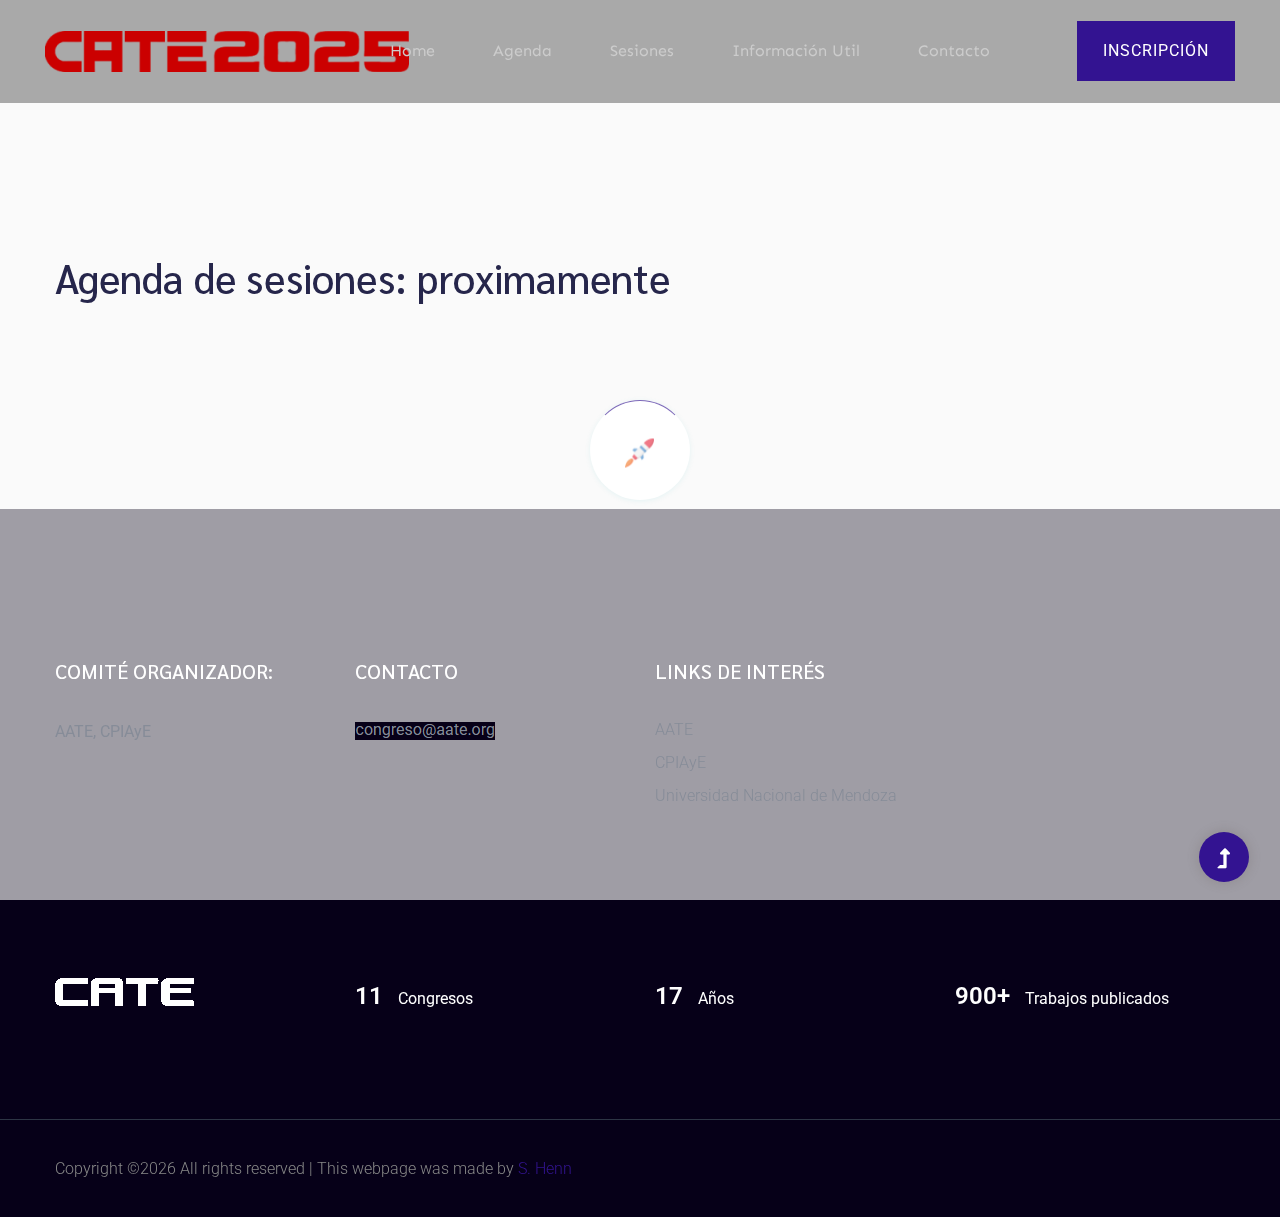
<file: www/schedule.html>
<!doctype html>
<html class="no-js" lang="zxx">
<head>
    <meta charset="utf-8">
    <meta http-equiv="x-ua-compatible" content="ie=edge">
    <title> CATE 2025 </title>
    <meta name="description" content="">
    <meta name="viewport" content="width=device-width, initial-scale=1">
    <link rel="manifest" href="site.webmanifest">
    <link rel="shortcut icon" type="image/x-icon" href="assets/img/favicon.ico">

    <!-- CSS here -->
    <link rel="stylesheet" href="assets/css/bootstrap.min.css">
    <link rel="stylesheet" href="assets/css/owl.carousel.min.css">
    <link rel="stylesheet" href="assets/css/slicknav.css">
    <link rel="stylesheet" href="assets/css/flaticon.css">
    <link rel="stylesheet" href="assets/css/gijgo.css">
    <link rel="stylesheet" href="assets/css/animate.min.css">
    <link rel="stylesheet" href="assets/css/magnific-popup.css">
    <link rel="stylesheet" href="assets/css/fontawesome-all.min.css">
    <link rel="stylesheet" href="assets/css/themify-icons.css">
    <link rel="stylesheet" href="assets/css/slick.css">
    <link rel="stylesheet" href="assets/css/nice-select.css">
    <link rel="stylesheet" href="assets/css/style.css">
    <link rel="stylesheet" href="assets/css/styleagenda.css">
</head>
<body>
    <!-- ? Preloader Start -->
    <div id="preloader-active">
        <div class="preloader d-flex align-items-center justify-content-center">
            <div class="preloader-inner position-relative">
                <div class="preloader-circle"></div>
                <div class="preloader-img pere-text">
                    <img src="assets/img/logo/loder.png" alt="">
                </div>
            </div>
        </div>
    </div>
    <!-- Preloader Start -->
<header>
    <!--? Header Start -->
    <div class="header-area" style="background-color: #222222;">
        <div class="main-header header-sticky" style="background-color: #222222;">
            <div class="container-fluid" style="background-color: #222222;">
                <div class="row align-items-center">
                    <!-- Logo -->
                    <div class="col-xl-2 col-lg-2 col-md-1">
                        <div class="logo">
                            <a href="index.html"><img src="assets/img/logo/logo.png" alt=""></a>
                        </div>
                    </div>
                    <div class="col-xl-10 col-lg-10 col-md-10">
                        <div class="menu-main d-flex align-items-center justify-content-end">
                            <!-- Main-menu -->
                            <div class="main-menu f-right d-none d-lg-block">
                                <nav>
                                    <ul id="navigation">
                                        <li><a href="index.html" style="color: #cccccc;">Home</a></li>
                                        <li><a href="schedule.html" style="color: #cccccc;">Agenda</a></li>
                                        <li><a href="sesiones.html" style="color: #cccccc;">Sesiones</a></li>
                                        <li><a style="color: #cccccc;">Información util</a>
                                            <ul class="submenu">
                                                <li><a href="anteriores.html">Congresos anteriores</a></li>
                                                <li><a href="registro.html">Registrarse</a></li>
                                                <li><a href="becas.html">Becas</a></li>
                                                
                                            </ul>
                                        </li>
                                        <li><a href="contact.html" style="color: #cccccc;">Contacto</a></li>
                                    </ul>
                                </nav>
                            </div>
                            <div class="header-right-btn f-right d-none d-lg-block ml-30">
                                <a href="registro.html" class="btn header-btn">INSCRIPCIÓN</a>
                            </div>
                        </div>
                    </div>   
                    <!-- Mobile Menu -->
                    <div class="col-12">
                        <div class="mobile_menu d-block d-lg-none" style="background-color: #222222;"></div>
                    </div>
                </div>
            </div>
        </div>
    </div>
    <!-- Header End -->
</header>
<main>
    <!--? Hero Start 
    <div class="slider-area2">
        <div class="slider-height2 d-flex align-items-center">
            <div class="container">
                <div class="row">
                    <div class="col-xl-12">
                        <div class="hero-cap text-center">
                            <h2>Agenda (en construcción)</h2>
                        </div>
                    </div>
                </div>
            </div>
        </div>
    </div>
 Hero End -->

 <!-- AGENDA-->
 <section class="about-low-area section-padding2" style="margin-top: -50px">
     <div class="container">
         <h1>Agenda de sesiones: proximamente</h1>
          <!--
         <br></br>
         <div class="tabs">
             <input type="radio" name="tabs" id="tabone" checked="checked">
                 <label for="tabone">Miércoles 7</label>
                     <div class="tab">
                         <br></br>
                         <table id="agenda2">
                         <colgroup>
                           <col class="c1" />
                           <col class="c2" />
                           <col class="c3" />
                         </colgroup>
                           <tr>
                             <th>09:00</th>
                             <th>Apertura del Decimoprimer Congreso Argentino de Tecnología Espacial.</th>
                           </tr>
                           <td> </td>
                               <td>
                                 <p>Discursos inaugurales.</p>
                                 <p>Objetivos.</p>
                                 <p>Presentación del congreso y de los coordinadores.</p>
                               </td>
                           <tr>
                             <th class ="c1"> </th>
                             <th class ="c2">Sala A</th>
                             <th class ="c3">Sala B</th>
                           </tr>
                           <tr>
                             <td> </td>
                             <td><p>Sesión A - Propulsión y vehículos lanzadores.</p>
                                 <h6>Coordinador: Ing. Horacio Larrosa, AATE, FAA.</h6></td>
                             <td><p>Sesión B - Materiales de uso espacial y estructuras.</p>
                                 <h6>Coordinador: Ing. Edgardo Roggero, CONAE.</h6></td>
                           </tr>
                           <tr>
                             <td>09:30</td>
                             <td>A-1 FLUIDODINÁMICA COMPUTACIONAL APLICADA A PROBLEMAS DE INGENIERÍA AEROESPACIAL</td>
                             <td>B-1 ANALISIS DE PANDEO DE TANQUES STRUCTURALES DE VEHICULO LANZADOR</td>
                           </tr>
                           <tr>
                             <td> </td>
                             <td>A-2 DISEÑO Y ENSAYO DE UN PROPULSOR DE VAPOR H2O SOBRECALENTADO PARA MICROSATÉLITES</td>
                             <td>B-2 CARACTERIZACIÓN DE PROPIEDADES DE MATERIALES HÍBRIDOS C/SIC/TIC MEDIANTE VOLTAMETRÍA CÍCLICA</td>
                           </tr>
                           <tr>
                             <td> </td>
                             <td>A-3 DISEÑO, ENSAYO Y VUELO DE UN SISTEMA DE PROPULSIÓN PARA EL VEHÍCULO EXPERIMENTAL ZONDA 1.0</td>
                             <td>B-3 CONTROL DE VIBRACIONES AEROELASTICAS MEDIANTE TRANSDUCTORES PIEZOELECTRICOS</td>
                           </tr>
                           <tr>
                             <td> </td>
                             <td>A-4 NUEVOS EXPERIMENTOS “RAMA” PRODUCEN EMPUJES ALTERNADOS DE CARÁCTER ANÓMALO EN EL RANGO 0.1-1N</td>
                             <td>B-4 FABRICACIÓN DE UN TANQUE ESTRUCTURAL PROTOTIPO POR FRICTION STIR WELDING</td>
                           </tr>
                           <tr>
                           <tr>
                             <td> </td>
                             <td>A-5 SISTEMA DE RECUPERACION DE CARGAS LANZADAS EN ALTURA</td>
                             <td>B-5 DESARROLLO DEL PROCESO DE FABRICACIÓN DE CHAPAS DE ALEACIÓN DE ALUMINIO AEROESPACIAL AA2219</td>
                           </tr>
                           <tr>
                             <td> </td>
                             <td>A-6 PROPIEDADES Y APLICACIÓN DE FORMULACIONES DE INHIBICIÓN PARA TUBO MOTOR COHETE CON PROPULSANTE COMPUESTO</td>
                             <td>B-6 DISEÑO PRELIMINAR DE LA ESTRUCTURA PRIMARIA PARA UN CUBESAT DE 3U</td>
                           </tr>
                           <tr>
                             <td>11:30</td>
                             <td><b>Break Sala A - 30 minutos, retoma 12:00</b></td>
                             <td>B-7 EVALUACION DE LA COLABILIDAD DE DOS ALEACIONES DE ALUMINIO A356 Y A206 PARA LA OBTENCION DE UNA BOMBA IMPULSORA </td>
                           </tr>
                           <tr>
                             <td> </td>
                             <td><p>Sesión C: Control y guiado.</p>
                                 <h6>Coordinador: Ing. Augusto Zumarraga, Centro Tecnológico Aeroespacial, FI, UNLP</h6></td>
                             <td>B-8 METODO NUMERICO PARA LA ESTIMACION DE CARGAS ESTRUCTURALES DINAMICAS EN LANZADORES ESPACIALES</td>
                           </tr>
                           <tr>
                             <td>12:00</td>
                             <td>C-1 SIMULADOR GNSS PARA LA EVALUACION DE ALGORITMOS DE NAVEGACION INTEGRADA EN VEHICULOS AEROESPACIALES</td>
                             <td>B-9 DESARROLLO, FABRICACIÓN Y EVALUACIÓN DE ALAMBRE DE ALEACIÓN AA2319 PARA APORTE EN SOLDADURAS DE PIEZAS AEROESPACIALES</td>
                           </tr>
                           <tr>
                             <td> </td>
                             <td>C-2 ANALISIS, DETERMINACION Y CONTROL AUTONOMO DE ORBITAS PARA INTERFEROMETRIA SAR DE PASADA UNICA</td>
                             <td><b>Break Sala B - 30 minutos, retoma 13:00</b></td>
                           </tr>
                           <tr>
                             <td>13:00</td>
                             <td>C-3 INTEGRACIÓN DE FILTRO DE KALMAN PARA NAVEGACIÓN INERCIAL ASISTIDA POR GNSS</td>
                             <td>J-1 EL DERECHO A LA SALUD EN EL ESPACIO EXTERIOR, UNA LABOR PENDIENTE PARA LOS DERECHOS HUMANOS</td>
                           </tr>
                           <tr>
                             <td> </td>
                             <td>C-4 DESARROLLO E IMPLEMENTACION DE UN SIMULADOR DE VUELO EN FORMACION DE NAVES ESPACIALES UTILIZANDO TECNICAS DE HARDWARE IN THE LOOP PARA EL ESTUDIO DE LA ESTIMACION DE ORBITA BASADA EN MEDICIONES GNSS</td>
                             <td>J-2 MINERIA ESPACIAL</td>
                           </tr>
                           <tr>
                             <td> </td>
                             <td><b>Break - 10 minutos, retoma 13:30</b></td>
                             <td>J-3 MINERIA EN EL ESPACIO: Intentos de encuadrarla jurídicamente</td>
                           </tr>
                           <tr>
                             <td> </td>
                             <td><p>Sesión D: Satélites y Cargas Utiles.</p>
                                 <h6>Coordinadora: Ing. Sonia Botta, Universidad Nacional de La Plata.</td>
                             <td>J-4 LOS ACUERDOS ARTEMISA</td>
                           </tr>
                           <tr>
                             <td>13:30</td>
                             <td>D-1 UNA MIRADA HACIA EL INTERIOR DE LA MISIÓN SABIA-MAR</td>
                             <td>J-5 NECESIDAD DEL RECONOCIMIENTO Y CONSAGRACIÓN LEGISLATIVA DEL DERECHO ESPACIAL EN ARGENTINA</td>
                           </tr>
                           <tr>
                             <td> </td>
                             <td>D-2 CONCEPTO DE OPERACIONES DE LA MISIÓN PANSAT</td>
                             <td><b>Cierre de Sala B</b></td>
                           </tr>
                           </table>
                           <table id="agenda2">
                           <tr>
                             <th>Continúa solo sala A</th>
                           </tr>
                           </table>
                           <table id="agenda2">
                               <tr>
                                 <td> </td>
                                 <td>D-3 FOMENTO DE LAS CAPACIDADES ESPACIALES NACIONALES: DE CUBESAT A MICROSAT. UN SATELITE, MUCHAS CARGAS</td>
                               </tr>
                               <tr>
                                 <td> </td>
                                 <td>D-4 EFECTOS DE LA GEOMETRÍA DE DECELERADORES AERODINÁMICOS INFLABLES PARA EL REENTRADA Y RECUPERACIÓN DE CUBESATS</td>
                               </tr>
                               <tr>
                                 <td> </td>
                                 <td>D-5 PROYECTO ESPACIAL SABIA-MAR 1. ANTECEDENTES, OBJETIVOS Y ESTADO ACTUAL</td>
                               </tr>
                               <tr>
                                 <td> </td>
                                 <td>D-6 DESARROLLO DE UN DIGITAL TWIN DE CÓDIGO ABIERTO PARA OPTIMIZAR Y ASISTIR EL DISEÑO DE TECNOLOGÍA ESPACIAL</td>
                               </tr>
                               <tr>
                                 <td> </td>
                                 <td>D-7 DESARROLLO DE UN SISTEMA EMBEBIDO PARA LA PARAMETRIZACIÓN DE LAS CONDICIONES AMBIENTALES EN UN SATÉLITE EN LEO</td>
                               </tr>
                               <tr>
                                 <td> </td>
                                 <td>D-9  DISEÑO DE SISTEMAS SATELITALES MULTIPROPOSITO PARA EL DESARROLLO REGIONAL EN COLOMBIA CON OPERACIONES MULTIDOMINIO</td>
                               </tr>
                               <tr>
                                 <td>16:30</td>
                                 <td><b>Cierre de la Jornada</b></td>
                               </tr>
                           </table>
                     </div>
             <input type="radio" name="tabs" id="tabtwo">
                 <label for="tabtwo">Jueves 8</label>
                     <div class="tab">
                         <br></br>
                         <table id="agenda2">
                         <colgroup>
                           <col class="c1" />
                           <col class="c2" />
                           <col class="c3" />
                         </colgroup>
                           <tr>
                             <th class ="c1"> </th>
                             <th class ="c2">Sala A</th>
                             <th class ="c3">Sala B</th>
                           </tr>
                           <tr>
                             <td> </td>
                             <td><p>Sesión H - Educación.</p>
                                 <h6>Coordinador: Guillermo Descalzo, AATE, ACEMA.</h6></td>
                             <td><p>Sesión F - Sensores Remotos.</p>
                                 <h6>Coordinadora: Dra. Eléia Righi, Universidad Estatal de Rio Grande do Sul, Brasil.</h6></td>
                           </tr>
                           <tr>
                             <td>09:00</td>
                             <td>H-1 REVISIÓN DE EXPERIENCIA DE SIMULACIÓN EN ANÁLOGO ILMAH EN LA UNIVERSIDAD DE NORTH DAKOTA</td>
                             <td>F-1 ANÁLISE E ESPACIALIZAÇÃO DAS MICRO E PEQUENAS CERVEJARIAS ARTESANAIS DA SERRA GAÚCHA – RS - BRASIL</td>
                           </tr>
                           <tr>
                             <td> </td>
                             <td>H-2 MODELACIÓN DE SISTEMAS AEROESPACIALES ORIENTADO A LASIMULACIÓN DE NANOSATÉLITES</td>
                             <td>F-2 POTENCIAL DE LA MISIÓN SAOCOM PARA LA DETECCIÓN Y MONITOREO DE LA SALINIDAD EN SUELOS AGRÍCOLAS</td>
                           </tr>
                           <tr>
                             <td> </td>
                             <td>H-3 PROYECTO SATÉLITE UNIVERSITARIO DE LA UNIVERSIDAD NACIONAL DE LA PLATA: VIABILIDAD, ÁREAS DE INTERÉS Y MISIONES CONSIDERADAS</td>
                             <td>B-3 CONTROL DE VIBRACIONES AEROELASTICAS MEDIANTE TRANSDUCTORES PIEZOELECTRICOS</td>
                           </tr>
                           <tr>
                             <td> </td>
                             <td>H-4 DISEÑO DE MISIÓN PARA EL LANZAMIENTO DE UN CUBESAT ACADÉMICO DE LA UNIVERSIDAD NACIONAL DE COLOMBIA</td>
                             <td>F-4 TECNOLOGÍA ESPACIAL APLICADA A GLACIARES PATAGÓNICOS Y SU COMPORTAMIENTO COMO INDICADORES AMBIENTALES</td>
                           </tr>
                           <tr>
                           <tr>
                             <td> </td>
                             <td>H-5 GESTION DE MUSEOS EN ÉPOCA DE PANDEMIA. MUSEOS ADAPTADOS “HACIA LA NUEVA NORMALIDAD"</td>
                             <td>F-5 PRODUCTO SIASGE: FUSIÓN DE IMÁGENES SAR EN FRECUENCIAS X + L</td>
                           </tr>
                           <tr>
                             <td> </td>
                             <td>H-6 PROYECTO PERLAN II</td>
                             <td>F-6 SISTEMA DE DETECCIÓN DE BARCOS CON IMÁGENES SAOCOM</td>
                           </tr>
                           <tr>
                             <td> </td>
                             <td>H-7 DIVULGACIÓN CIENTÍFICA EN TIEMPOS DE CUARENTENA </td>
                             <td>F-7 ESTIMACIÓN DE DIRECCIÓN Y VELOCIDAD SUPERFICIAL EN GLACIARES DE LA PATAGONIA AUSTRAL UTILIZANDO DATOS DE LA CONSTELACIÓN SIASGE</td>
                           </tr>
                           <tr>
                             <td> </td>
                             <td>H-8 DISEÑO DE SOFTWARE PARA PLANEACIÓN DE TRAYECTORIAS DE UN ROVER DE EXPLORACIÓN NO TRIPULADO EMPLEANDO REDES CONVOLUCIONALES</td>
                             <td>F-8 DETERMINACIÓN DE LA EVAPOTRANSPIRACIÓN DE UN CULTIVO DE VID (VITIS VINIFERA CV. CABERNET SAUVIGNON) MEDIANTE EL BALANCE DE ENERGÍA Y VALIDACIÓN DEL COEFICIENTE DE CULTIVO (KC) A CAMPO</td>
                           </tr>
                           <tr>
                             <td> </td>
                             <td>H-9 UNIVERSITWIN: UN PROYECTO PARA LLEVAR EL ESPACIO A LAS UNIVERSIDADES A TRAVÉS DE UN GEMELO DIGITAL Y EXPERIMENTOS EN ÓRBITA</td>
                             <td><b>Break - 50 minutos. Retoma 12:30hs</b></td>
                           </tr>
                           <tr>
                             <td> </td>
                             <td><b>Break - 10 minutos. Retoma 12:30hs</b></td>
                             <td> </td>
                           </tr>
                           </table>
                           <table id="agenda2">
                           <tr>
                             <th>12:30</th>
                             <th>SESION PLENARIA: “PROYECTO EUROPEO BARTOLOMEO” AIRBUS DEFENCE AND SPACE</th>
                           </tr>
                           </table>
                           <table id="agenda2">
                             <colgroup>
                               <col class="c1" />
                               <col class="c2" />
                               <col class="c3" />
                             </colgroup>
                               <tr>
                                 <th class ="c1"> </th>
                                 <th class ="c2">Sala A</th>
                                 <th class ="c3">Sala B</th>
                               </tr>
                             <tr>
                             <td> </td>
                             <td><p>Sesión H - Educación (continuación).</p>
                                 <h6>Coordinador: Guillermo Descalzo, AATE, ACEMA.</h6></td>
                             <td><p>Sesión B: Aerodinámica.</p>
                                 <h6>Coordinador: Ing. Pablo Zitelli, Consejo Profesional de Ing. Aeronáutica y Espacial.</h6></td>
                           </tr>
                           <tr>
                             <td>13:00</td>
                             <td>H-10 ESTUDIO DE FACTIBILIDAD PARA LA CREACIÓN DE CAPACIDADES DE DISEÑO, CONSTRUCCIÓN, Y OPERACIÓN DE UN COHETE DE DOS ETAPAS</td>
                             <td>G-1 ANÁLISIS AERODINÁMICO DE PERFILES CON CAMBIO DE FORMA EN FLUJO INCOMPRESIBLE Y NO VISCOSO</td>
                           </tr>
                           <tr>
                             <td> </td>
                             <td>H-11 DISEÑO DE UNA CELDA MICROBIANA DE GEOBACTER SULFURREDUCENS PARA APLICACIONES EN MISIONES ESPACIALES BASADA EN LA UTILIZACIÓN DE RECURSOS IN SITU COMO SUSTRATO Y FUENTE DE ENERGÍA</td>
                             <td>G-2  ANÁLISIS DE LA INFLUENCIA DE LAS NO LINEALIDADES ESTRUCTURALES DE VON KÁRMÁN EN LA PREDICCIÓN DE INESTABILIDADES AEROELÁSTICAS</td>
                           </tr>
                           <tr>
                             <td> </td>
                             <td>H-12 SOLAR54® EMULACIÓN DE MARTE EN ARGENTINA</td>
                             <td>G-3 SIMULACÍON NUMÉRICA DEL FLUJO EN UNA TOBERA Y DEL FLUJO SUPERSÓNICO DE DESCARGA CON ANSYS FLUENT</td>
                           </tr>
                           <tr>
                             <td> </td>
                             <td>H-13 FORMULACIÓN DE UNA METODOLOGÍA PARA LA CARACTERIZACIÓN DE ENTORNOS ANÁLOGOS APLICADO A COLOMBIA</td>
                             <td>G-4 DISEÑO DEL CONTROL DE TRAYECTORIA DE UN PARARROTOR</td>
                           </tr>
                           <tr>
                             <td> </td>
                             <td>H-14 GLOBOS DE GRAN ALTITUD PARA REDES DE COMUNICACIÓN EN COLOMBIA</td>
                             <td>G-5 IDEAS PARA UN PLANEADOR ESTRATOSFÉRICO</td>
                           </tr>
                           <tr>
                             <td> </td>
                             <td>H-15 EXPERIENCIA UNIVERSITARIA “LATIN AMERICAN SPACE CHALLENGE LASC 2019</td>
                             <td>G-6 AERODINÁMICA NO LINEAL E INESTACIONARIA DE PERFILES NO DELGADOS QUE CAMBIAN DE FORMA: ASPECTOS CINEMÁTICOS DEL PROCESO DE MORPHING</td>
                           </tr>
                           <tr>
                             <td> </td>
                             <td><b>Cierre de sala A</b></td>
                             <td>G-7 AERODINÁMICA NO LINEAL E INESTACIONARIA DE PERFILES NO DELGADOS QUE CAMBIAN DE FORMA: ASPECTOS AERODINÁMICOS DEL PROCESO DEL MORPHING</td>
                           </tr>
                           <tr>
                             <td> </td>
                             <td> </td>
                             <td>G-8 ANÁLISIS TÉRMICO DE UNA ESTELA HIPERSÓNICA MEDIANTE CFD</td>
                           </tr>
                           </table>
                           <table id="agenda2">
                           <tr>
                             <th>Continúa solo sala B</th>
                           </tr>
                           </table>
                           <table id="agenda2">
                               <tr>
                                 <td> </td>
                                 <td><p>Sesión K - AMSAT Argentina.</p>
                                 <h6>Coordinador: Ignacio Mazzitelli.</h6></td>
                               </tr>
                               <tr>
                                 <td>16:00</td>
                                 <td>K-1 LA RADIOAFICION Y EL ESPACIO HOY.</td>
                               </tr>
                               <tr>
                                 <td> </td>
                                 <td>K-2 RED ABIERTA DE ESTACIONES TERRENAS.</td>
                               </tr>
                               <tr>
                                 <td> </td>
                                 <td>K-3 COMUNICACIONES, VIDEO EN VIVO. 2.4 GHZ Y 5.8 GHZ.</td>
                               </tr>
                               <tr>
                                 <td> </td>
                                 <td>K-4 MÁS PROYECTOS.</td>
                               </tr>
                               <tr>
                                 <td> </td>
                                 <td>K-5 COTS EN EL ESPACIO.</td>
                               </tr>
                               <tr>
                                 <td> </td>
                                 <td>K-6 LA RADIOAFICIÓN, LA ESCUELA Y LA EDUCACIÓN.</td>
                               </tr>
                               <tr>
                                 <td>16:30</td>
                                 <td><b>Cierre de la Jornada</b></td>
                               </tr>
                           </table>

                     </div>
             <input type="radio" name="tabs" id="tabthree">
                 <label for="tabthree">Viernes 9</label>
                     <div class="tab">
                         <br></br>
                         <table id="agenda2">
                           <colgroup>
                             <col class="c1" />
                             <col class="c2" />
                             <col class="c3" />
                           </colgroup>
                             <tr>
                               <th class ="c1"> </th>
                               <th class ="c2">Sala A</th>
                               <th class ="c3">Sala B</th>
                             </tr>
                           <tr>
                             <td> </td>
                             <td><p>Sesión H - Educación (Continuación).</p>
                                 <h6>Coordinador: Guillermo Descalzo, AATE, ACEMA.</h6></td>
                             <td><p>Sesión I: Comunicación y Telemetría.</p>
                                 <h6>Coordinador: Ing. Alejandro Alvarez. AATE</h6></td>
                           </tr>
                           <tr>
                             <td>09:00</td>
                             <td>H-16 TOMAS I, II Y III; UN PROYECTO ESPACIAL DE BAJO COSTO PARA EL ESTUDIO Y CARACTERIZACION GASEOSA Y MICROBIOLOGICA DEL BORDE DE ATMOSFERA EN EL DEPARTAMENTO DE SANTANDER COLOMBIA</td>
                             <td>I-1 ANÁLISIS Y DISEÑO DE ETAPA DE TRANSMISIÓN DE DATOS ADS-B UTILIZANDO RADIO DEFINIDA POR SOFTWARE</td>
                           </tr>
                           <tr>
                             <td> </td>
                             <td>H-17 DISEÑO DE PLATAFORMA WEB DE TRABAJO COLABORATIVO PARA EL FORTALECIMIENTO DEL SECTOR ESPACIAL GLOBAL</td>
                             <td>I-2 DISEÑO Y CONSTRUCCION DE UN SISTEMA DETELEMETRIA BASADO EN HARDWARE ABIERTO PARA UN COHETE EXPERIMENTAL</td>
                           </tr>
                           <tr>
                             <td> </td>
                             <td>H-18 LA GUERRA ESPACIAL DE MALVINAS. SATÉLITES NORTEAMERICANOS</td>
                             <td>I-3 ESTUDIOS IMPLEMENTADOS PARA UN SONDA IONOSFÉRICA</td>
                           </tr>
                           <tr>
                             <td> </td>
                             <td>H-19 ARGENTINA FUE A LA LUNA</td>
                             <td>I-4 DISEÑO PRELIMINAR DE ANTENA PARA PLATAFORMAS DE SISTEMAS DCS SATELITALES</td>
                           </tr>
                           <tr>
                           <tr>
                             <td> </td>
                             <td>H-20 MI COLECCIÓN ESPACIAL, VEHÍCULO DE APRENDIZAJE</td>
                             <td>I-5 IMPLEMENTACIÓN DE FILTRO KALMAN PARA SEGUIMIENTO DE AERONAVES MEDIANTE RADAR VITRO RIR 778-C</td>
                           </tr>
                           <tr>
                             <td> </td>
                             <td>H-21 SISTEMA DE ENERGÍA LIBRE MEDIANTE PANELES CAPTADORES DE RADIACIONES CÓSMICAS</td>
                             <td>I-6 ESTUDIO DE LA IONOSFERA CON SEÑALES DE MUY BAJA FRECUENCIA (VLF)</td>
                           </tr>
                           <tr>
                             <td> </td>
                             <td>H-22 PROYECTO GLOBO SONDA ESTRATOSFÉRICA EDUCATIVA MR-01</td>
                             <td>I-7 DISEÑO E IMPLEMENTACION DE UN PROTOTIPO DE IONOSONDA DIGITAL</td>
                           </tr>
                           <tr>
                             <td> </td>
                             <td>H-23 RADAR EDUCATIVO</td>
                             <td>I-8 UTILIZACIÓN DE IAAS1 Y PAAS2 EN APLICACIONES ESPACIALES, UNA APROXIMACIÓN</td>
                           </tr>
                           <tr>
                             <td> </td>
                             <td>H-24 MATERIAL ESPECIAL DE PROTECCIÓN FRENTE A IMPACTOS Y RADIACIONES MÁS GENERACIÓN DE ENERGÍA</td>
                             <td>I-8 UTILIZACIÓN DE IAAS1 Y PAAS2 EN APLICACIONES ESPACIALES, UNA APROXIMACIÓN</td>
                           </tr>
                           <tr>
                             <td> </td>
                             <td>H-23 RADAR EDUCATIVO</td>
                             <td>I-9  MÁS ALLÁ DE LA COMPATIBILIDAD ELECTROMAGNÉTICA</td>
                           </tr>
                           <tr>
                             <td>12:00</td>
                             <td><b>Cierre de sala A</b></td>
                             <td>I-10 MODELO DE LABORATORIO DE UN MODULADOR DE ESTADO SÓLIDO PARA MODERNIZAR EL TRANSMISOR DEL RADAR VITRO RIR-778C</td>
                           </tr>
                           <tr>
                             <td> </td>
                             <td> </td>
                             <td>I-11 PROPUESTA DE ARQUITECTURA SATELITAL DE BAJO COSTO PARA COMUNICACIONES EN AREAS SIN COBERTURA DE RED CELULAR</td>
                           </tr>
                           <tr>
                             <td> </td>
                             <td></td>
                             <td>I-12 SIN DESPERDICIO</td>
                           </tr>
                           </table>
                           <table id="agenda2">
                           <tr>
                             <th>13:00</th>
                             <th>Conclusiones del Congreso - Cierre del CATE 2025</th>
                           </tr>
                           </table>
         </div>

     </div>
 </section>
 -->
 <!-- End of AGENDA -->


    </main>
<footer>
    <!-- Footer Start-->
    <div class="footer-area footer-padding">
        <div class="container">
            <div class="row d-flex justify-content-between">
                <div class="col-xl-3 col-lg-3 col-md-4 col-sm-6">
                   <div class="single-footer-caption mb-50">
                     <div class="single-footer-caption mb-30">
                         <div class="footer-tittle">
                             <h4>Comité organizador:</h4>
                             <div class="footer-pera">
                                 <p>AATE, CPIAyE</p>
                            </div>
                         </div>
                     </div>
                   </div>
                </div>
                <div class="col-xl-3 col-lg-3 col-md-4 col-sm-5">
                    <div class="single-footer-caption mb-50">
                        <div class="footer-tittle">
                            <h4>Contacto</h4>
                            <ul>
                                <li><img src="assets/img/gallery/mail.png" alt=""></li>
                            </ul>
                        </div>
                    </div>
                </div>
                <div class="col-xl-3 col-lg-3 col-md-4 col-sm-5">
                    <div class="single-footer-caption mb-50">
                        <div class="footer-tittle">
                            <h4>Links de interés</h4>
                            <ul>
                                <li><a href="https://www.aate.org/">AATE</a></li>
                                <li><a href="https://www.cpiaye.org.ar">CPIAyE</a></li>
                                <li><a href="http://www.um.edu.ar">Universidad Nacional de Mendoza</a></li>
                                
                            </ul>
                        </div>
                    </div>
                </div>
                <div class="col-xl-3 col-lg-3 col-md-6 col-sm-5">
                    <div class="single-footer-caption mb-50">
                    </div>
                </div>
            </div>
           <!--  -->
           <div class="row footer-wejed justify-content-between">
                <div class="col-xl-3 col-lg-3 col-md-4 col-sm-6">
                    <!-- logo -->
                    <div class="footer-logo mb-20">
                    <a href="index.html"><img src="assets/img/logo/logo2_footer.png" alt=""></a>
                    </div>
                </div>
                <div class="col-xl-3 col-lg-3 col-md-4 col-sm-5">
                <div class="footer-tittle-bottom">
                    <span>11</span>
                    <p>Congresos</p>
                </div>
                </div>
                <div class="col-xl-3 col-lg-3 col-md-4 col-sm-5">
                    <div class="footer-tittle-bottom">
                        <span>17</span>
                        <p>Años</p>
                    </div>
                </div>
                <div class="col-xl-3 col-lg-3 col-md-4 col-sm-5">
                    <!-- Footer Bottom Tittle -->
                    <div class="footer-tittle-bottom">
                        <span>900+</span>
                        <p>Trabajos publicados</p>
                    </div>
                </div>
           </div>
        </div>
    </div>
    <!-- footer-bottom area -->
    <div class="footer-bottom-area footer-bg">
        <div class="container">
            <div class="footer-border">
                 <div class="row d-flex justify-content-between align-items-center">
                     <div class="col-xl-10 col-lg-8 ">
                         <div class="footer-copy-right">
                             <p><!-- Link back to Colorlib can't be removed. Template is licensed under CC BY 3.0. -->
        Copyright &copy;<script>document.write(new Date().getFullYear());</script> All rights reserved | This webpage was made by <a href="https://www.linkedin.com/in/santiagohenn/" target="_blank">S. Henn</a>
        <!-- Link back to Colorlib can't be removed. Template is licensed under CC BY 3.0. --></p>
                         </div>
                     </div>
                     <div class="col-xl-2 col-lg-4">
                         <div class="footer-social f-right">
                            <!--
                            <a href="#"><i class="fab fa-twitter"></i></a>
                            <a href="https://www.facebook.com/sai4ull"><i class="fab fa-facebook-f"></i></a>
                            <a href="#"><i class="fas fa-globe"></i></a>
                            <a href="#"><i class="fab fa-behance"></i></a>-->
                         </div>
                     </div>
                 </div>
            </div>
        </div>
    </div>
<!-- Footer End-->
</footer>
    <!-- Scroll Up -->
    <div id="back-top" >
        <a title="Go to Top" href="#"> <i class="fas fa-level-up-alt"></i></a>
    </div>

    <!-- JS here -->

    <script src="./assets/js/vendor/modernizr-3.5.0.min.js"></script>
    <!-- Jquery, Popper, Bootstrap -->
    <script src="./assets/js/vendor/jquery-1.12.4.min.js"></script>
    <script src="./assets/js/popper.min.js"></script>
    <script src="./assets/js/bootstrap.min.js"></script>
    <!-- Jquery Mobile Menu -->
    <script src="./assets/js/jquery.slicknav.min.js"></script>

    <!-- Jquery Slick , Owl-Carousel Plugins -->
    <script src="./assets/js/owl.carousel.min.js"></script>
    <script src="./assets/js/slick.min.js"></script>
    <!-- One Page, Animated-HeadLin -->
    <script src="./assets/js/wow.min.js"></script>
    <script src="./assets/js/animated.headline.js"></script>
    <script src="./assets/js/jquery.magnific-popup.js"></script>

    <!-- Date Picker -->
    <script src="./assets/js/gijgo.min.js"></script>
    <!-- Nice-select, sticky -->
    <script src="./assets/js/jquery.nice-select.min.js"></script>
    <script src="./assets/js/jquery.sticky.js"></script>
    
    <!-- counter , waypoint -->
    <script src="./assets/js/jquery.counterup.min.js"></script>
    <script src="./assets/js/waypoints.min.js"></script>
    <script src="./assets/js/jquery.countdown.min.js"></script>
    <!-- contact js -->
    <script src="./assets/js/contact.js"></script>
    <script src="./assets/js/jquery.form.js"></script>
    <script src="./assets/js/jquery.validate.min.js"></script>
    <script src="./assets/js/mail-script.js"></script>
    <script src="./assets/js/jquery.ajaxchimp.min.js"></script>
    
    <!-- Jquery Plugins, main Jquery -->	
    <script src="./assets/js/plugins.js"></script>
    <script src="./assets/js/main.js"></script>
    
    </body>
</html>
</file>
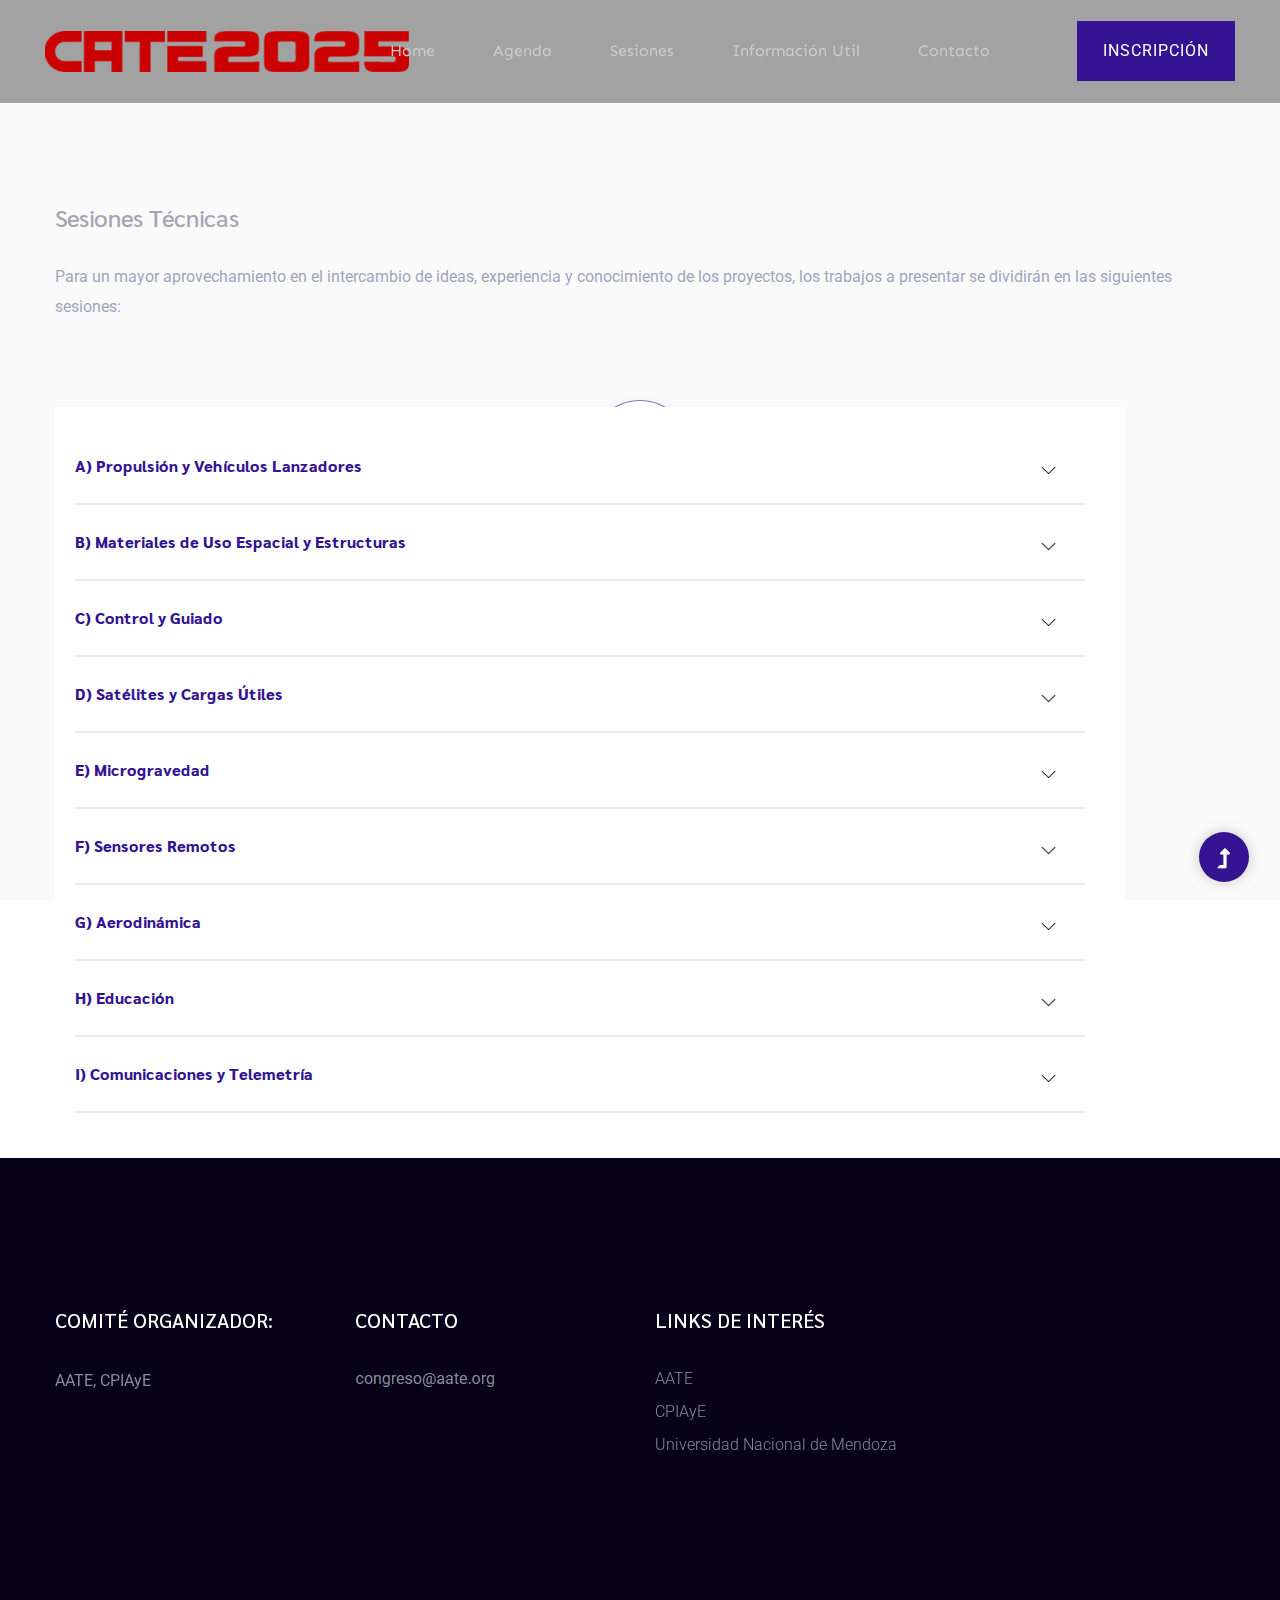
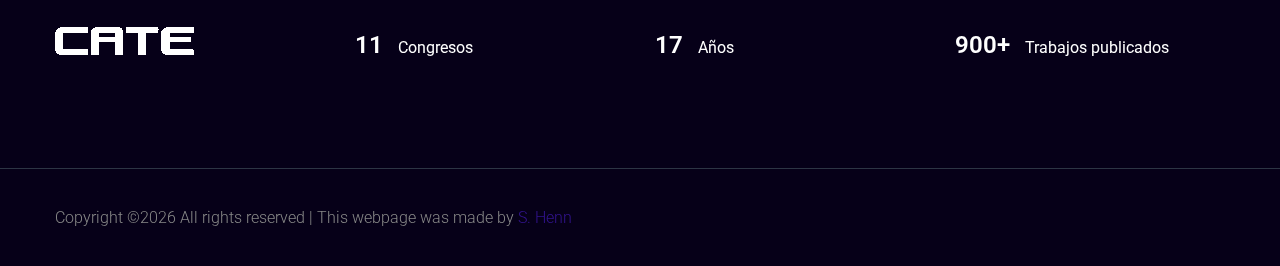
<file: www/sesiones.html>
<!doctype html>
<html class="no-js" lang="zxx">
<head>
    <meta charset="utf-8">
    <meta http-equiv="x-ua-compatible" content="ie=edge">
    <title> CATE 2025 </title>
    <meta name="description" content="">
    <meta name="viewport" content="width=device-width, initial-scale=1">
    <link rel="manifest" href="site.webmanifest">
    <link rel="shortcut icon" type="image/x-icon" href="assets/img/favicon.ico">

    <!-- CSS here -->
    <link rel="stylesheet" href="assets/css/bootstrap.min.css">
    <link rel="stylesheet" href="assets/css/owl.carousel.min.css">
    <link rel="stylesheet" href="assets/css/slicknav.css">
    <link rel="stylesheet" href="assets/css/flaticon.css">
    <link rel="stylesheet" href="assets/css/gijgo.css">
    <link rel="stylesheet" href="assets/css/animate.min.css">
    <link rel="stylesheet" href="assets/css/magnific-popup.css">
    <link rel="stylesheet" href="assets/css/fontawesome-all.min.css">
    <link rel="stylesheet" href="assets/css/themify-icons.css">
    <link rel="stylesheet" href="assets/css/slick.css">
    <link rel="stylesheet" href="assets/css/nice-select.css">
    <link rel="stylesheet" href="assets/css/style.css">
</head>
<body>
    <!-- ? Preloader Start -->
    <div id="preloader-active">
        <div class="preloader d-flex align-items-center justify-content-center">
            <div class="preloader-inner position-relative">
                <div class="preloader-circle"></div>
                <div class="preloader-img pere-text">
                    <img src="assets/img/logo/loder.png" alt="">
                </div>
            </div>
        </div>
    </div>
    <!-- Preloader Start -->
<header>
    <!--? Header Start -->
    <div class="header-area" style="background-color: #222222;">
        <div class="main-header header-sticky" style="background-color: #222222;">
            <div class="container-fluid" style="background-color: #222222;">
                <div class="row align-items-center">
                    <!-- Logo -->
                    <div class="col-xl-2 col-lg-2 col-md-1">
                        <div class="logo">
                            <a href="index.html"><img src="assets/img/logo/logo.png" alt=""></a>
                        </div>
                    </div>
                    <div class="col-xl-10 col-lg-10 col-md-10">
                        <div class="menu-main d-flex align-items-center justify-content-end">
                            <!-- Main-menu -->
                            <div class="main-menu f-right d-none d-lg-block">
                                <nav>
                                    <ul id="navigation">
                                        <li><a href="index.html" style="color: #cccccc;">Home</a></li>
                                        <li><a href="schedule.html" style="color: #cccccc;">Agenda</a></li>
                                        <li><a href="sesiones.html" style="color: #cccccc;">Sesiones</a></li>
                                        <li><a style="color: #cccccc;">Información util</a>
                                            <ul class="submenu">
                                                <li><a href="anteriores.html">Congresos anteriores</a></li>
                                                <li><a href="registro.html">Registrarse</a></li>
                                                <li><a href="becas.html">Becas</a></li>
                                                
                                            </ul>
                                        </li>
                                        <li><a href="contact.html" style="color: #cccccc;">Contacto</a></li>
                                    </ul>
                                </nav>
                            </div>
                            <div class="header-right-btn f-right d-none d-lg-block ml-30">
                                <a href="registro.html" class="btn header-btn">INSCRIPCIÓN</a>
                            </div>
                        </div>
                    </div>   
                    <!-- Mobile Menu -->
                    <div class="col-12">
                        <div class="mobile_menu d-block d-lg-none" style="background-color: #222222;"></div>
                    </div>
                </div>
            </div>
        </div>
    </div>
    <!-- Header End -->
</header>
<main>

    <section class="sample-text-area">
        <div class="container box_1170">
            <h3 class="text-heading">Sesiones Técnicas</h3>
            <p class="sample-text">Para un mayor aprovechamiento en el intercambio de ideas, experiencia y conocimiento de los proyectos, los trabajos a presentar se dividirán en las siguientes sesiones: </p>
        </div>
    </section>

    <!--? accordion -->
    <section class="accordion fix section-padding5">
        <div class="container">
            <!-- Nav Card -->
            <div class="tab-content" id="nav-tabContent">
                <!-- card one -->
                <div class="tab-pane fade show active" id="nav-home" role="tabpanel" aria-labelledby="nav-home-tab">
                   <div class="row">
                        <div class="col-lg-11">
                            <div class="accordion-wrapper">
                                <div class="accordion" id="accordionExample">
                                    <!-- single-one -->
                                    <div class="card">
                                        <div class="card-header" id="headingOne">
                                            <h2 class="mb-0">
                                                <a href="#" class="btn-link collapsed" data-toggle="collapse" data-target="#collapseOne" aria-expanded="false" aria-controls="collapseOne">
                                                    <span>A) Propulsión y Vehículos Lanzadores</span>
                                                </a>
                                            </h2>
                                        </div>
                                        <div id="collapseOne" class="collapse" aria-labelledby="headingOne" data-parent="#accordionExample">
                                            <div class="card-body">
                                                Comprende todos los sistemas de propulsión (químicos, eléctricos, y otros), aplicados a vehículos lanzadores como a etapas de transferencia orbital, y maniobras de naves y satélites. También se incluyen los vehículos lanzadores: prototipos, desarrollos y proyectos.
                                            </div>
                                        </div>
                                    </div>
                                    <!-- single-two -->
                                    <div class="card">
                                        <div class="card-header" id="headingTwo">
                                            <h2 class="mb-0">
                                                <a href="#" class="btn-link collapsed" data-toggle="collapse" data-target="#collapseTwo" aria-expanded="false" aria-controls="collapseTwo">
                                                    <span>B) Materiales de Uso Espacial y Estructuras</span>
                                                </a>
                                            </h2>
                                        </div>
                                        <div id="collapseTwo" class="collapse" aria-labelledby="headingTwo" data-parent="#accordionExample">
                                            <div class="card-body">
                                                Comprende el desarrollo, diseño y aplicación de materiales de uso espacial: estructuras de vehículos, subsistemas mecánicos y térmicos, estructuras espaciales rígidas, flexibles, desplegables, hard y software, ensayos, análisis dinámicos, nuevos materiales.
                                            </div>
                                        </div>
                                    </div>
                                    <!-- single-three -->
                                    <div class="card">
                                        <div class="card-header" id="headingThree">
                                            <h2 class="mb-0">
                                                <a href="#" class="btn-link collapsed" data-toggle="collapse" data-target="#collapseThree" aria-expanded="false" aria-controls="collapseThree">
                                                    <span>C) Control y Guiado</span>
                                                </a>
                                            </h2>
                                        </div>
                                        <div id="collapseThree" class="collapse" aria-labelledby="headingThree" data-parent="#accordionExample">
                                            <div class="card-body">
                                                Esta sesión está dedicada a poner en conocimiento estudios y aplicaciones relacionadas al guiado y control de vehículos espaciales (poner énfasis en estudios y experiencias corrientes y futuras). Modelación y simulación de estudios de la dinámica de la actitud, tanto como desarrollos de sensores y actuadores para control y estabilización. También, el desarrollo de los distintos sistemas y materiales aplicados en la alimentación, control, medición y registros de distintos parámetros en satélites y cargas útiles. Se incluirán además discusiones sobre resultados alcanzados y costos efectivos de los desarrollos.
                                            </div>
                                        </div>
                                    </div>
                                    <!-- single-four -->
                                    <div class="card">
                                        <div class="card-header" id="headingFour">
                                            <h2 class="mb-0">
                                                <a href="#" class="btn-link collapsed" data-toggle="collapse" data-target="#collapseFour" aria-expanded="false" aria-controls="collapseFour">
                                                    <span>D) Satélites y Cargas Útiles</span>
                                                </a>
                                            </h2>
                                        </div>
                                        <div id="collapseFour" class="collapse" aria-labelledby="headingFour" data-parent="#accordionExample">
                                            <div class="card-body">
                                                Esta sesión está destinada a programas de ciencia y tecnología de satélites, nuevas misiones científicas, costos efectivos de las operaciones, observación y lanzamiento. Se verán misiones actuales y futuras cuyos objetivos sean investigaciones científicas, observación de la Tierra o comunicaciones. Se deberá poner énfasis en los resultados de investigaciones, nuevas tecnologías y técnicas.
                                            </div>
                                        </div>
                                    </div>
                                    <!-- single-five -->
                                    <div class="card">
                                        <div class="card-header" id="headingFive">
                                            <h2 class="mb-0">
                                                <a href="#" class="btn-link collapsed" data-toggle="collapse" data-target="#collapseFive" aria-expanded="false" aria-controls="collapseFive">
                                                    <span>E) Microgravedad</span>
                                                </a>
                                            </h2>
                                        </div>
                                        <div id="collapseFive" class="collapse" aria-labelledby="headingFive" data-parent="#accordionExample">
                                            <div class="card-body">
                                                Comprende el estado y el arte en ciencias físicas y procesos en microgravedad, llevados a cabo tanto en órbita como en infraestructura terrestre. Comprende desde experimentos hasta proyectos a futuro.
                                            </div>
                                        </div>
                                    </div>
                                    <!-- single-six -->
                                    <div class="card">
                                        <div class="card-header" id="headingSix">
                                            <h2 class="mb-0">
                                                <a href="#" class="btn-link collapsed" data-toggle="collapse" data-target="#collapseSix" aria-expanded="false" aria-controls="collapseSix">
                                                    <span>F) Sensores Remotos</span>
                                                </a>
                                            </h2>
                                        </div>
                                        <div id="collapseSix" class="collapse" aria-labelledby="headingSix" data-parent="#accordionExample">
                                            <div class="card-body">
                                                Este campo está enfocado a desarrollos y aplicaciones de observación de la Tierra y otros cuerpos celestes: recursos naturales, meteorología, astronomía, etc.
                                            </div>
                                        </div>
                                    </div>
                                    <!-- single-seven -->
                                    <div class="card">
                                        <div class="card-header" id="headingSeven">
                                            <h2 class="mb-0">
                                                <a href="#" class="btn-link collapsed" data-toggle="collapse" data-target="#collapseSeven" aria-expanded="false" aria-controls="collapseSeven">
                                                    <span>G) Aerodinámica</span>
                                                </a>
                                            </h2>
                                        </div>
                                        <div id="collapseSeven" class="collapse" aria-labelledby="headingSeven" data-parent="#accordionExample">
                                            <div class="card-body">
                                                Los trabajos deberán comprender temas relacionados con aerodinámica y/o mecánica de los fluidos (teóricos, desarrollos, experimentos, mediciones, software, etc) ligados a temas de ciencia y/o tecnología espacial.
                                            </div>
                                        </div>
                                    </div>
                                    <!-- single-eight -->
                                    <div class="card">
                                        <div class="card-header" id="headingEight">
                                            <h2 class="mb-0">
                                                <a href="#" class="btn-link collapsed" data-toggle="collapse" data-target="#collapseEight" aria-expanded="false" aria-controls="collapseEight">
                                                    <span>H) Educación</span>
                                                </a>
                                            </h2>
                                        </div>
                                        <div id="collapseEight" class="collapse" aria-labelledby="headingEight" data-parent="#accordionExample">
                                            <div class="card-body">
                                                La sesión educación tiene como propósito incentivar al desarrollo de propuestas que tengan que ver con el diseño de curriculum, modelos y técnicas de comunicación, tecnología educativa y aspectos socio-culturales de la educación aeroespacial en todas sus formas, contextos y niveles.
                                            </div>
                                        </div>
                                    </div>
                                    <!-- single-nine -->
                                    <div class="card">
                                        <div class="card-header" id="headingEight">
                                            <h2 class="mb-0">
                                                <a href="#" class="btn-link collapsed" data-toggle="collapse" data-target="#collapseNine" aria-expanded="false" aria-controls="collapseNine">
                                                    <span>I) Comunicaciones y Telemetría</span>
                                                </a>
                                            </h2>
                                        </div>
                                        <div id="collapseNine" class="collapse" aria-labelledby="headingNine" data-parent="#accordionExample">
                                            <div class="card-body">
                                                En esta sesión se mostrarán los desarrollos y nuevas tecnologías, implementación de sistemas y aspectos regulatorios de las comunicaciones relativas a estaciones móviles y fijas para control, telemetría, seguimiento y operabilidad de satélites y vehículos espaciales.
                                            </div>
                                        </div>
                                    </div>
                                    <!-- End cards -->
                                </div>
                            </div>
                        </div>
                   </div>
                </div>
            <!-- End Nav Card -->
        </div>
    </section>
    <!-- accordion End -->
 
    </main>
<footer>
    <!-- Footer Start-->
    <div class="footer-area footer-padding">
        <div class="container">
            <div class="row d-flex justify-content-between">
                <div class="col-xl-3 col-lg-3 col-md-4 col-sm-6">
                   <div class="single-footer-caption mb-50">
                     <div class="single-footer-caption mb-30">
                         <div class="footer-tittle">
                             <h4>Comité organizador:</h4>
                             <div class="footer-pera">
                                 <p>AATE, CPIAyE</p>
                            </div>
                         </div>
                     </div>
                   </div>
                </div>
                <div class="col-xl-3 col-lg-3 col-md-4 col-sm-5">
                    <div class="single-footer-caption mb-50">
                        <div class="footer-tittle">
                            <h4>Contacto</h4>
                            <ul>
                                <li><img src="assets/img/gallery/mail.png" alt=""></li>
                            </ul>
                        </div>
                    </div>
                </div>
                <div class="col-xl-3 col-lg-3 col-md-4 col-sm-5">
                    <div class="single-footer-caption mb-50">
                        <div class="footer-tittle">
                            <h4>Links de interés</h4>
                            <ul>
                                <li><a href="https://www.aate.org/">AATE</a></li>
                                <li><a href="https://www.cpiaye.org.ar">CPIAyE</a></li>
                                <li><a href="http://www.um.edu.ar">Universidad Nacional de Mendoza</a></li>
                                
                            </ul>
                        </div>
                    </div>
                </div>
                <div class="col-xl-3 col-lg-3 col-md-6 col-sm-5">
                    <div class="single-footer-caption mb-50">
                    </div>
                </div>
            </div>
           <!--  -->
           <div class="row footer-wejed justify-content-between">
                <div class="col-xl-3 col-lg-3 col-md-4 col-sm-6">
                    <!-- logo -->
                    <div class="footer-logo mb-20">
                    <a href="index.html"><img src="assets/img/logo/logo2_footer.png" alt=""></a>
                    </div>
                </div>
                <div class="col-xl-3 col-lg-3 col-md-4 col-sm-5">
                <div class="footer-tittle-bottom">
                    <span>11</span>
                    <p>Congresos</p>
                </div>
                </div>
                <div class="col-xl-3 col-lg-3 col-md-4 col-sm-5">
                    <div class="footer-tittle-bottom">
                        <span>17</span>
                        <p>Años</p>
                    </div>
                </div>
                <div class="col-xl-3 col-lg-3 col-md-4 col-sm-5">
                    <!-- Footer Bottom Tittle -->
                    <div class="footer-tittle-bottom">
                        <span>900+</span>
                        <p>Trabajos publicados</p>
                    </div>
                </div>
           </div>
        </div>
    </div>
    <!-- footer-bottom area -->
    <div class="footer-bottom-area footer-bg">
        <div class="container">
            <div class="footer-border">
                 <div class="row d-flex justify-content-between align-items-center">
                     <div class="col-xl-10 col-lg-8 ">
                         <div class="footer-copy-right">
                             <p><!-- Link back to Colorlib can't be removed. Template is licensed under CC BY 3.0. -->
        Copyright &copy;<script>document.write(new Date().getFullYear());</script> All rights reserved | This webpage was made by <a href="https://www.linkedin.com/in/santiagohenn/" target="_blank">S. Henn</a>
        <!-- Link back to Colorlib can't be removed. Template is licensed under CC BY 3.0. --></p>
                         </div>
                     </div>
                     <div class="col-xl-2 col-lg-4">
                         <div class="footer-social f-right">
                            <!--
                            <a href="#"><i class="fab fa-twitter"></i></a>
                            <a href="https://www.facebook.com/sai4ull"><i class="fab fa-facebook-f"></i></a>
                            <a href="#"><i class="fas fa-globe"></i></a>
                            <a href="#"><i class="fab fa-behance"></i></a>-->
                         </div>
                     </div>
                 </div>
            </div>
        </div>
    </div>
<!-- Footer End-->
</footer>
    <!-- Scroll Up -->
    <div id="back-top" >
        <a title="Go to Top" href="#"> <i class="fas fa-level-up-alt"></i></a>
    </div>

    <!-- JS here -->

    <script src="./assets/js/vendor/modernizr-3.5.0.min.js"></script>
    <!-- Jquery, Popper, Bootstrap -->
    <script src="./assets/js/vendor/jquery-1.12.4.min.js"></script>
    <script src="./assets/js/popper.min.js"></script>
    <script src="./assets/js/bootstrap.min.js"></script>
    <!-- Jquery Mobile Menu -->
    <script src="./assets/js/jquery.slicknav.min.js"></script>

    <!-- Jquery Slick , Owl-Carousel Plugins -->
    <script src="./assets/js/owl.carousel.min.js"></script>
    <script src="./assets/js/slick.min.js"></script>
    <!-- One Page, Animated-HeadLin -->
    <script src="./assets/js/wow.min.js"></script>
    <script src="./assets/js/animated.headline.js"></script>
    <script src="./assets/js/jquery.magnific-popup.js"></script>

    <!-- Date Picker -->
    <script src="./assets/js/gijgo.min.js"></script>
    <!-- Nice-select, sticky -->
    <script src="./assets/js/jquery.nice-select.min.js"></script>
    <script src="./assets/js/jquery.sticky.js"></script>
    
    <!-- counter , waypoint -->
    <script src="./assets/js/jquery.counterup.min.js"></script>
    <script src="./assets/js/waypoints.min.js"></script>
    <script src="./assets/js/jquery.countdown.min.js"></script>
    <!-- contact js -->
    <script src="./assets/js/contact.js"></script>
    <script src="./assets/js/jquery.form.js"></script>
    <script src="./assets/js/jquery.validate.min.js"></script>
    <script src="./assets/js/mail-script.js"></script>
    <script src="./assets/js/jquery.ajaxchimp.min.js"></script>
    
    <!-- Jquery Plugins, main Jquery -->	
    <script src="./assets/js/plugins.js"></script>
    <script src="./assets/js/main.js"></script>
    
    </body>
</html>
</file>
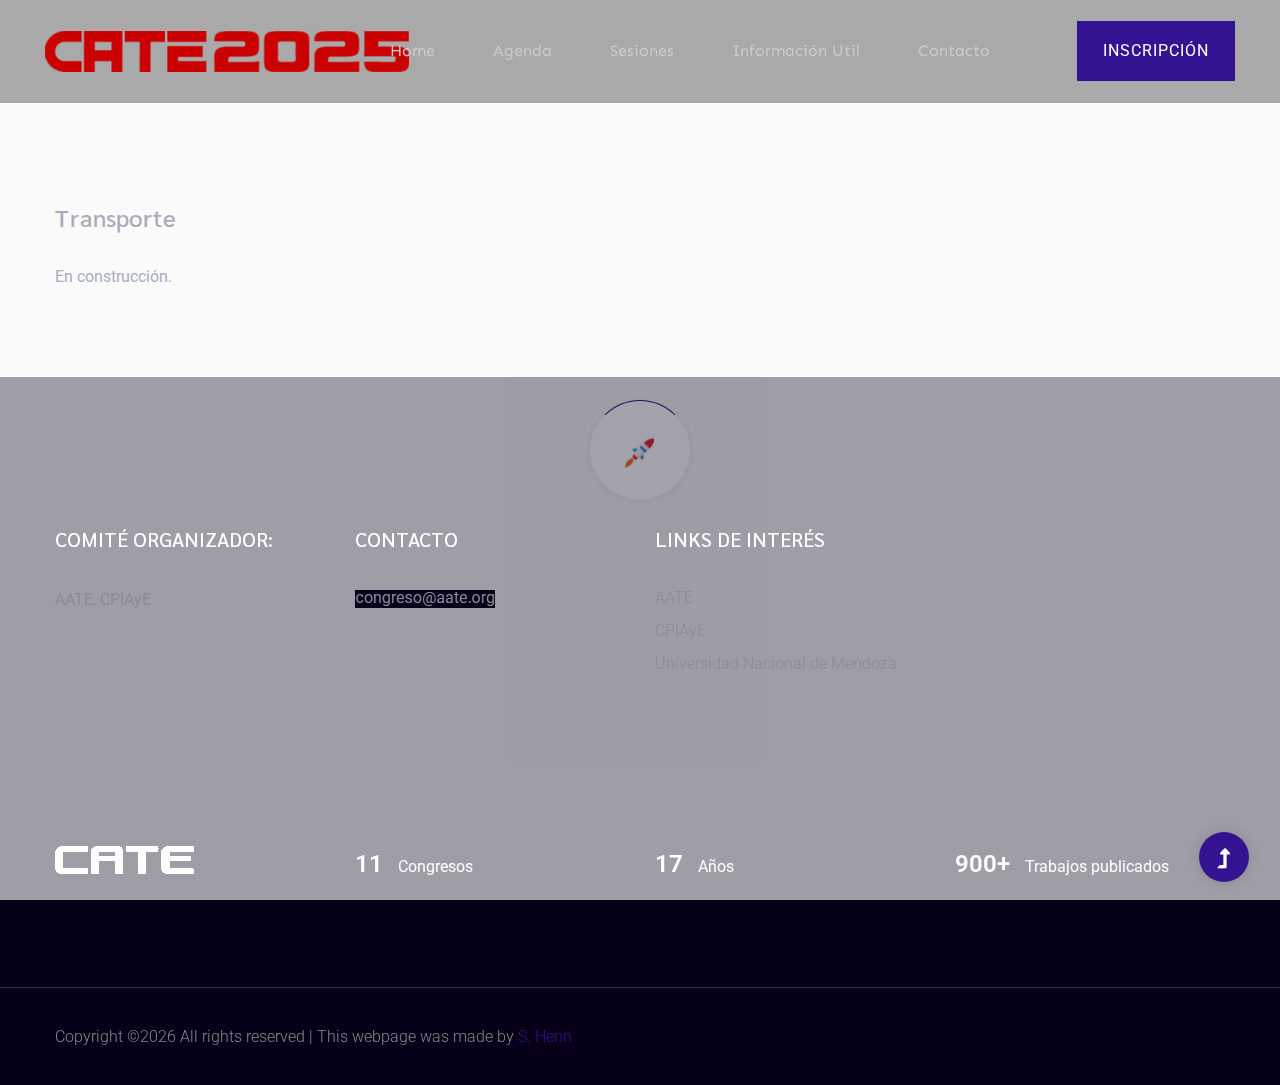
<file: www/transporte.html>
<!doctype html>
<html class="no-js" lang="zxx">
<head>
    <meta charset="utf-8">
    <meta http-equiv="x-ua-compatible" content="ie=edge">
    <title> CATE 2025 </title>
    <meta name="description" content="">
    <meta name="viewport" content="width=device-width, initial-scale=1">
    <link rel="manifest" href="site.webmanifest">
    <link rel="shortcut icon" type="image/x-icon" href="assets/img/favicon.ico">

    <!-- CSS here -->
    <link rel="stylesheet" href="assets/css/bootstrap.min.css">
    <link rel="stylesheet" href="assets/css/owl.carousel.min.css">
    <link rel="stylesheet" href="assets/css/slicknav.css">
    <link rel="stylesheet" href="assets/css/flaticon.css">
    <link rel="stylesheet" href="assets/css/gijgo.css">
    <link rel="stylesheet" href="assets/css/animate.min.css">
    <link rel="stylesheet" href="assets/css/magnific-popup.css">
    <link rel="stylesheet" href="assets/css/fontawesome-all.min.css">
    <link rel="stylesheet" href="assets/css/themify-icons.css">
    <link rel="stylesheet" href="assets/css/slick.css">
    <link rel="stylesheet" href="assets/css/nice-select.css">
    <link rel="stylesheet" href="assets/css/style.css">
</head>
<body>
    <!-- ? Preloader Start -->
    <div id="preloader-active">
        <div class="preloader d-flex align-items-center justify-content-center">
            <div class="preloader-inner position-relative">
                <div class="preloader-circle"></div>
                <div class="preloader-img pere-text">
                    <img src="assets/img/logo/loder.png" alt="">
                </div>
            </div>
        </div>
    </div>
    <!-- Preloader Start -->
<header>
    <!--? Header Start -->
    <div class="header-area" style="background-color: #222222;">
        <div class="main-header header-sticky" style="background-color: #222222;">
            <div class="container-fluid" style="background-color: #222222;">
                <div class="row align-items-center">
                    <!-- Logo -->
                    <div class="col-xl-2 col-lg-2 col-md-1">
                        <div class="logo">
                            <a href="index.html"><img src="assets/img/logo/logo.png" alt=""></a>
                        </div>
                    </div>
                    <div class="col-xl-10 col-lg-10 col-md-10">
                        <div class="menu-main d-flex align-items-center justify-content-end">
                            <!-- Main-menu -->
                            <div class="main-menu f-right d-none d-lg-block">
                                <nav>
                                    <ul id="navigation">
                                        <li><a href="index.html" style="color: #cccccc;">Home</a></li>
                                        <li><a href="schedule.html" style="color: #cccccc;">Agenda</a></li>
                                        <li><a href="sesiones.html" style="color: #cccccc;">Sesiones</a></li>
                                        <li><a style="color: #cccccc;">Información util</a>
                                            <ul class="submenu">
                                                <li><a href="anteriores.html">Congresos anteriores</a></li>
                                                <li><a href="registro.html">Registrarse</a></li>
                                                <li><a href="becas.html">Becas</a></li>
                                                
                                            </ul>
                                        </li>
                                        <li><a href="contact.html" style="color: #cccccc;">Contacto</a></li>
                                    </ul>
                                </nav>
                            </div>
                            <div class="header-right-btn f-right d-none d-lg-block ml-30">
                                <a href="registro.html" class="btn header-btn">INSCRIPCIÓN</a>
                            </div>
                        </div>
                    </div>   
                    <!-- Mobile Menu -->
                    <div class="col-12">
                        <div class="mobile_menu d-block d-lg-none" style="background-color: #222222;"></div>
                    </div>
                </div>
            </div>
        </div>
    </div>
    <!-- Header End -->
</header>
<main>
    <!-- Start Schollarships -->
        <section class="sample-text-area">
            <div class="container box_1170">
                <h3 class="text-heading">Transporte</h3>
                <p class="sample-text"> En construcción. </p>
    
                </p>
            </div>
        </section>
        <!-- End Schollarships -->
    </main>
<footer>
    <!-- Footer Start-->
    <div class="footer-area footer-padding">
        <div class="container">
            <div class="row d-flex justify-content-between">
                <div class="col-xl-3 col-lg-3 col-md-4 col-sm-6">
                   <div class="single-footer-caption mb-50">
                     <div class="single-footer-caption mb-30">
                         <div class="footer-tittle">
                             <h4>Comité organizador:</h4>
                             <div class="footer-pera">
                                 <p>AATE, CPIAyE</p>
                            </div>
                         </div>
                     </div>
                   </div>
                </div>
                <div class="col-xl-3 col-lg-3 col-md-4 col-sm-5">
                    <div class="single-footer-caption mb-50">
                        <div class="footer-tittle">
                            <h4>Contacto</h4>
                            <ul>
                                <li><img src="assets/img/gallery/mail.png" alt=""></li>
                            </ul>
                        </div>
                    </div>
                </div>
                <div class="col-xl-3 col-lg-3 col-md-4 col-sm-5">
                    <div class="single-footer-caption mb-50">
                        <div class="footer-tittle">
                            <h4>Links de interés</h4>
                            <ul>
                                <li><a href="https://www.aate.org/">AATE</a></li>
                                <li><a href="https://www.cpiaye.org.ar">CPIAyE</a></li>
                                <li><a href="http://www.um.edu.ar">Universidad Nacional de Mendoza</a></li>
                                
                            </ul>
                        </div>
                    </div>
                </div>
                <div class="col-xl-3 col-lg-3 col-md-6 col-sm-5">
                    <div class="single-footer-caption mb-50">
                    </div>
                </div>
            </div>
           <!--  -->
           <div class="row footer-wejed justify-content-between">
                <div class="col-xl-3 col-lg-3 col-md-4 col-sm-6">
                    <!-- logo -->
                    <div class="footer-logo mb-20">
                    <a href="index.html"><img src="assets/img/logo/logo2_footer.png" alt=""></a>
                    </div>
                </div>
                <div class="col-xl-3 col-lg-3 col-md-4 col-sm-5">
                <div class="footer-tittle-bottom">
                    <span>11</span>
                    <p>Congresos</p>
                </div>
                </div>
                <div class="col-xl-3 col-lg-3 col-md-4 col-sm-5">
                    <div class="footer-tittle-bottom">
                        <span>17</span>
                        <p>Años</p>
                    </div>
                </div>
                <div class="col-xl-3 col-lg-3 col-md-4 col-sm-5">
                    <!-- Footer Bottom Tittle -->
                    <div class="footer-tittle-bottom">
                        <span>900+</span>
                        <p>Trabajos publicados</p>
                    </div>
                </div>
           </div>
        </div>
    </div>
    <!-- footer-bottom area -->
    <div class="footer-bottom-area footer-bg">
        <div class="container">
            <div class="footer-border">
                 <div class="row d-flex justify-content-between align-items-center">
                     <div class="col-xl-10 col-lg-8 ">
                         <div class="footer-copy-right">
                             <p><!-- Link back to Colorlib can't be removed. Template is licensed under CC BY 3.0. -->
        Copyright &copy;<script>document.write(new Date().getFullYear());</script> All rights reserved | This webpage was made by <a href="https://www.linkedin.com/in/santiagohenn/" target="_blank">S. Henn</a>
        <!-- Link back to Colorlib can't be removed. Template is licensed under CC BY 3.0. --></p>
                         </div>
                     </div>
                     <div class="col-xl-2 col-lg-4">
                         <div class="footer-social f-right">
                            <!--
                            <a href="#"><i class="fab fa-twitter"></i></a>
                            <a href="https://www.facebook.com/sai4ull"><i class="fab fa-facebook-f"></i></a>
                            <a href="#"><i class="fas fa-globe"></i></a>
                            <a href="#"><i class="fab fa-behance"></i></a>-->
                         </div>
                     </div>
                 </div>
            </div>
        </div>
    </div>
<!-- Footer End-->
</footer>
    <!-- Scroll Up -->
    <div id="back-top" >
        <a title="Go to Top" href="#"> <i class="fas fa-level-up-alt"></i></a>
    </div>

    <!-- JS here -->

    <script src="./assets/js/vendor/modernizr-3.5.0.min.js"></script>
    <!-- Jquery, Popper, Bootstrap -->
    <script src="./assets/js/vendor/jquery-1.12.4.min.js"></script>
    <script src="./assets/js/popper.min.js"></script>
    <script src="./assets/js/bootstrap.min.js"></script>
    <!-- Jquery Mobile Menu -->
    <script src="./assets/js/jquery.slicknav.min.js"></script>

    <!-- Jquery Slick , Owl-Carousel Plugins -->
    <script src="./assets/js/owl.carousel.min.js"></script>
    <script src="./assets/js/slick.min.js"></script>
    <!-- One Page, Animated-HeadLin -->
    <script src="./assets/js/wow.min.js"></script>
    <script src="./assets/js/animated.headline.js"></script>
    <script src="./assets/js/jquery.magnific-popup.js"></script>

    <!-- Date Picker -->
    <script src="./assets/js/gijgo.min.js"></script>
    <!-- Nice-select, sticky -->
    <script src="./assets/js/jquery.nice-select.min.js"></script>
    <script src="./assets/js/jquery.sticky.js"></script>
    
    <!-- counter , waypoint -->
    <script src="./assets/js/jquery.counterup.min.js"></script>
    <script src="./assets/js/waypoints.min.js"></script>
    <script src="./assets/js/jquery.countdown.min.js"></script>
    <!-- contact js -->
    <script src="./assets/js/contact.js"></script>
    <script src="./assets/js/jquery.form.js"></script>
    <script src="./assets/js/jquery.validate.min.js"></script>
    <script src="./assets/js/mail-script.js"></script>
    <script src="./assets/js/jquery.ajaxchimp.min.js"></script>
    
    <!-- Jquery Plugins, main Jquery -->	
    <script src="./assets/js/plugins.js"></script>
    <script src="./assets/js/main.js"></script>
    
    </body>
</html>
</file>
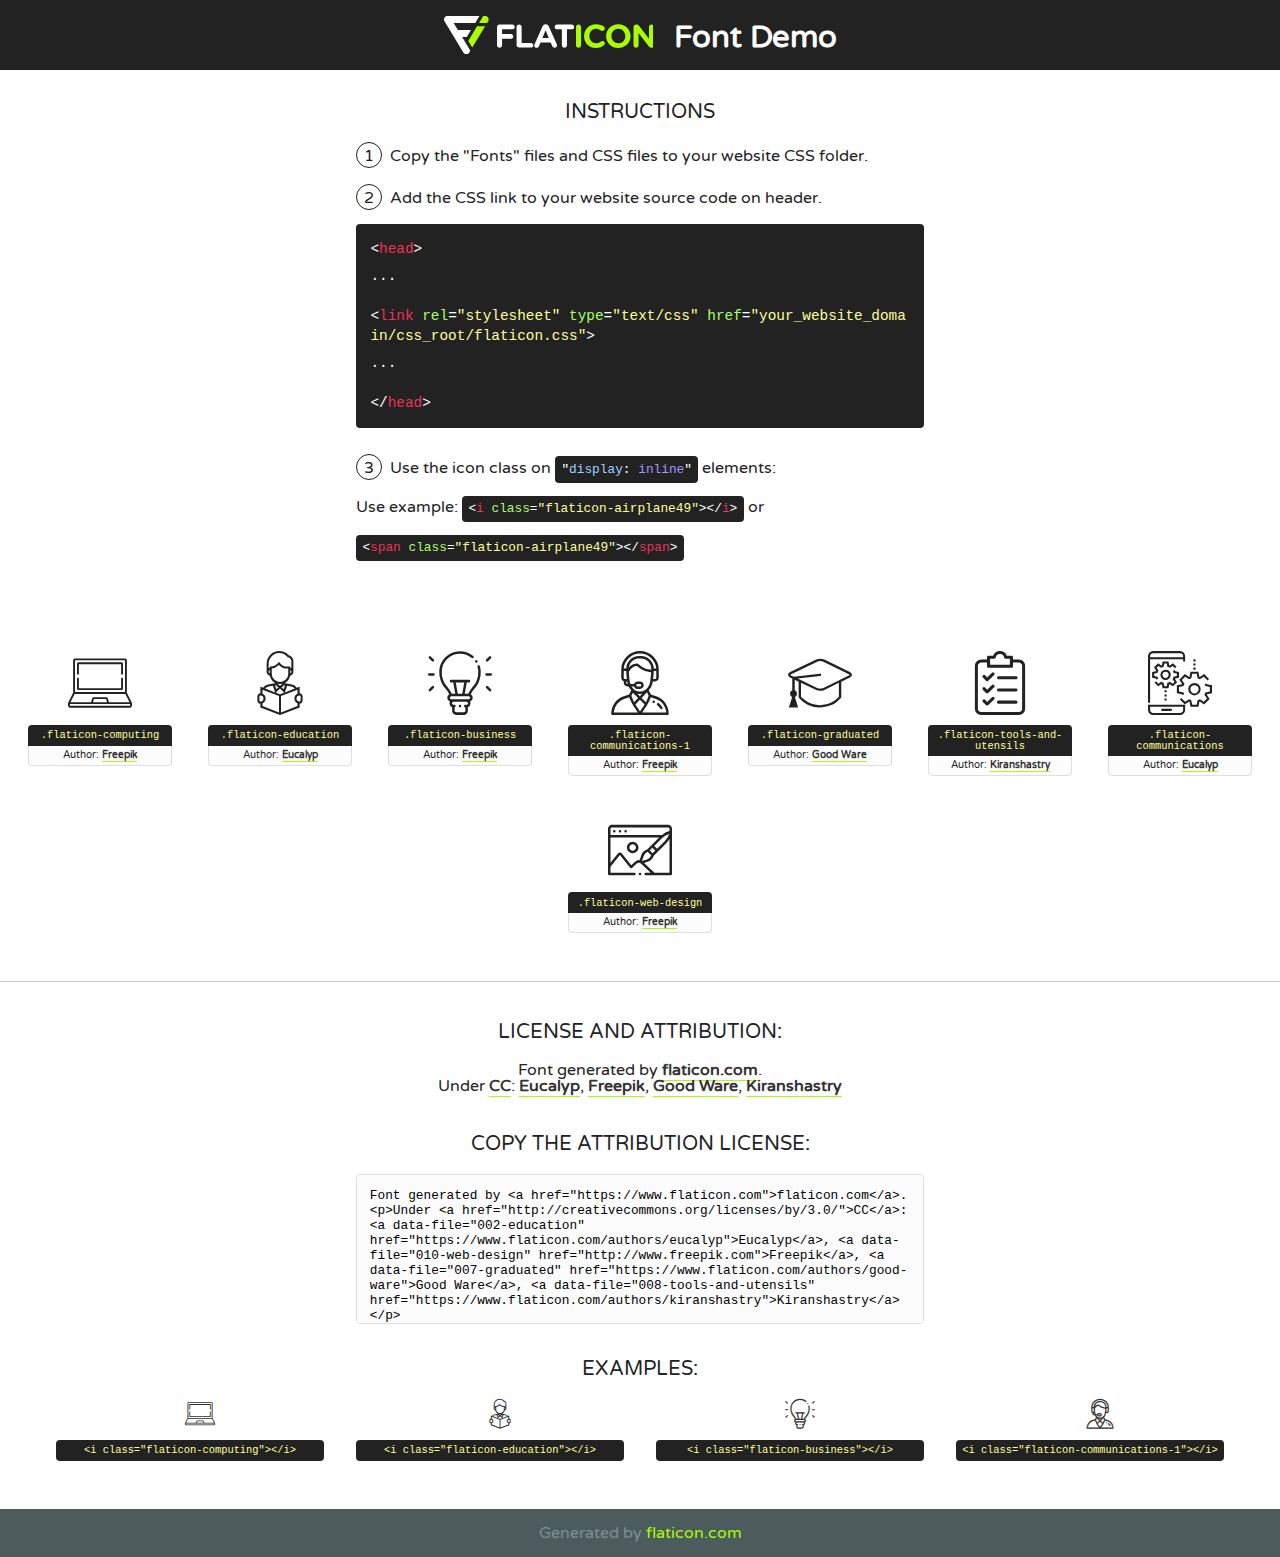
<file: www/fonts/flaticon.html>
<!DOCTYPE html>
<!--
  Flaticon icon font: Flaticon
  Creation date: 05/05/2020 06:05
-->
<html>
<!DOCTYPE html>
<html>

<head>
    <title>Flaticon WebFont</title>
    <link href="http://fonts.googleapis.com/css?family=Varela+Round" rel="stylesheet" type="text/css" />
    <link rel="stylesheet" type="text/css" href="flaticon.css">
    <meta charset="UTF-8">
    <style>
    html, body, div, span, applet, object, iframe,
    h1, h2, h3, h4, h5, h6, p, blockquote, pre,
    a, abbr, acronym, address, big, cite, code,
    del, dfn, em, img, ins, kbd, q, s, samp,
    small, strike, strong, sub, sup, tt, var,
    b, u, i, center,
    dl, dt, dd, ol, ul, li,
    fieldset, form, label, legend,
    table, caption, tbody, tfoot, thead, tr, th, td,
    article, aside, canvas, details, embed, 
    figure, figcaption, footer, header, hgroup, 
    menu, nav, output, ruby, section, summary,
    time, mark, audio, video {
        margin: 0;
        padding: 0;
        border: 0;
        font-size: 100%;
        font: inherit;
        vertical-align: baseline;
    }
    /* HTML5 display-role reset for older browsers */
    article, aside, details, figcaption, figure, 
    footer, header, hgroup, menu, nav, section {
        display: block;
    }
    body {
        line-height: 1;
    }
    ol, ul {
        list-style: none;
    }
    blockquote, q {
        quotes: none;
    }
    blockquote:before, blockquote:after,
    q:before, q:after {
        content: '';
        content: none;
    }
    table {
        border-collapse: collapse;
        border-spacing: 0;
    }
    body {
        font-family: 'Varela Round', Helvetica, Arial, sans-serif;
        font-size: 16px;
        color: #222;
    }
    a {
        color: #333;
        border-bottom: 1px solid #a9fd00;
        font-weight: bold;
        text-decoration: none;
    }
    * {
        -moz-box-sizing: border-box;
        -webkit-box-sizing: border-box;
        box-sizing: border-box;
        margin: 0;
        padding: 0;
    }
    [class^="flaticon-"]:before, [class*=" flaticon-"]:before, [class^="flaticon-"]:after, [class*=" flaticon-"]:after {
        font-family: Flaticon;
        font-size: 30px;
        font-style: normal;
        margin-left: 20px;
        color: #333;
    }
    .wrapper {
        max-width: 600px;
        margin: auto;
        padding: 0 1em;
    }
    .title {
        font-size: 1.25em;
        text-align: center;
        margin-bottom: 1em;
        text-transform: uppercase;
    }
    header {
        text-align: center;
        background-color: #222;
        color: #fff;
        padding: 1em;
    }
    header .logo {
        width: 210px;
        height: 38px;
        display: inline-block;
        vertical-align: middle;
        margin-right: 1em;
        border: none;
    }
    header strong {
        font-size: 1.95em;
        font-weight: bold;
        vertical-align: middle;
        margin-top: 5px;
        display: inline-block;
    }
    .demo {
        margin: 2em auto;
        line-height: 1.25em;
    }
    .demo ul li {
        margin-bottom: 1em;
    }
    .demo ul li .num {
        color: #222;
        border-radius: 20px;
        display: inline-block;
        width: 26px;
        padding: 3px;
        height: 26px;
        text-align: center;
        margin-right: 0.5em;
        border: 1px solid #222;
    }
    .demo ul li code {
        background-color: #222;
        border-radius: 4px;
        padding: 0.25em 0.5em;
        display: inline-block;
        color: #fff;
        font-family: Consolas,Monaco,Lucida Console,Liberation Mono,DejaVu Sans Mono,Bitstream Vera Sans Mono,Courier New, monospace;
        font-weight: lighter;
        margin-top: 1em;
        font-size: 0.8em;
        word-break: break-all;
    }
    .demo ul li code.big {
        padding: 1em;
        font-size: 0.9em;
    }
    .demo ul li code .red {
        color: #EF3159;
    }
    .demo ul li code .green {
        color: #ACFF65;
    }
    .demo ul li code .yellow {
        color: #FFFF99;
    }
    .demo ul li code .blue {
        color: #99D3FF;
    }
    .demo ul li code .purple {
        color: #A295FF;
    }
    .demo ul li code .dots {
        margin-top: 0.5em;
        display: block;
    }
    #glyphs {
        border-bottom: 1px solid #ccc;
        padding: 2em 0;
        text-align: center;
    }
    .glyph {
        display: inline-block;
        width: 9em;
        margin: 1em;
        text-align: center;
        vertical-align: top;
        background: #FFF;
    }
    .glyph .glyph-icon {
        padding: 10px;
        display: block;
        font-family:"Flaticon";
        font-size: 64px;
        line-height: 1;
    }
    .glyph .glyph-icon:before {
        font-size: 64px;
        color: #222;
        margin-left: 0;
    }
    .class-name {
        font-size: 0.65em;
        background-color: #222;
        color: #fff;
        border-radius: 4px 4px 0 0;
        padding: 0.5em;
        color: #FFFF99;
        font-family: Consolas,Monaco,Lucida Console,Liberation Mono,DejaVu Sans Mono,Bitstream Vera Sans Mono,Courier New, monospace;
    }
    .author-name {
        font-size: 0.6em;
        background-color: #fcfcfd;
        border: 1px solid #DEDEE4;
        border-top: 0;
        border-radius: 0 0 4px 4px;
        padding: 0.5em;
    }
    .class-name:last-child {
        font-size: 10px;
        color:#888;
    }
    .class-name:last-child a {
        font-size: 10px;
        color:#555;
    }
    .class-name:last-child a:hover {
        color:#a9fd00;
    }
    .glyph > input {
        display: block;
        width: 100px;
        margin: 5px auto;
        text-align: center;
        font-size: 12px;
        cursor: text;
    }
    .glyph > input.icon-input {
        font-family:"Flaticon";
        font-size: 16px;
        margin-bottom: 10px;
    }
    .attribution .title {
        margin-top: 2em;
    }
    .attribution textarea {
        background-color: #fcfcfd;
        padding: 1em;
        border: none;
        box-shadow: none;
        border: 1px solid #DEDEE4;
        border-radius: 4px;
        resize: none;
        width: 100%;
        height: 150px;
        font-size: 0.8em;
        font-family: Consolas,Monaco,Lucida Console,Liberation Mono,DejaVu Sans Mono,Bitstream Vera Sans Mono,Courier New, monospace;
        -webkit-appearance: none;
    }
    .iconsuse {
        margin: 2em auto;
        text-align: center;
        max-width: 1200px;
    }
    .iconsuse:after {
        content: '';
        display: table;
        clear: both;
    }
    .iconsuse .image {
        float: left;
        width: 25%;
        padding: 0 1em;
    }
    .iconsuse .image p {
        margin-bottom: 1em;
    }
    .iconsuse .image span {
        display: block;
        font-size: 0.65em;
        background-color: #222;
        color: #fff;
        border-radius: 4px;
        padding: 0.5em;
        color: #FFFF99;
        margin-top: 1em;
        font-family: Consolas,Monaco,Lucida Console,Liberation Mono,DejaVu Sans Mono,Bitstream Vera Sans Mono,Courier New, monospace;
    }
    #footer {
        text-align: center;
        background-color: #4C5B5C;
        color: #7c9192;
        padding: 1em;
    }
    #footer a {
        border: none;
        color: #a9fd00;
        font-weight: normal;
    }
    @media (max-width: 960px) {
        .iconsuse .image {
            width: 50%;
        }
    }
    @media (max-width: 560px) {
        .iconsuse .image {
            width: 100%;
        }
    }
    </style>
</head>

<body class="characters-off">

    <header>
        <a href="https://www.flaticon.com" target="_blank" class="logo">
            <svg version="1.1" xmlns="http://www.w3.org/2000/svg" xmlns:xlink="http://www.w3.org/1999/xlink" xmlns:a="http://ns.adobe.com/AdobeSVGViewerExtensions/3.0/" viewBox="0 0 560.875 102.036" enable-background="new 0 0 560.875 102.036" xml:space="preserve">
                <defs>
                </defs>
                <g>
                    <g class="letters">
                        <path fill="#ffffff" d="M141.596,29.675c0-3.777,2.985-6.767,6.764-6.767h34.438c3.426,0,6.15,2.728,6.15,6.15
                        c0,3.43-2.724,6.149-6.15,6.149h-27.674v13.091h23.719c3.429,0,6.151,2.724,6.151,6.15c0,3.43-2.723,6.149-6.151,6.149h-23.719
                        v17.574c0,3.773-2.986,6.761-6.764,6.761c-3.779,0-6.764-2.989-6.764-6.761V29.675z"></path>
                        <path fill="#ffffff" d="M193.844,29.149c0-3.781,2.985-6.767,6.764-6.767c3.776,0,6.763,2.985,6.763,6.767v42.957h25.039
                        c3.426,0,6.149,2.726,6.149,6.153c0,3.425-2.723,6.15-6.149,6.15h-31.802c-3.779,0-6.764-2.986-6.764-6.768V29.149z"></path>
                        <path fill="#ffffff" d="M241.891,75.71l21.438-48.407c1.492-3.341,4.215-5.357,7.906-5.357h0.792
                        c3.686,0,6.323,2.017,7.815,5.357l21.439,48.407c0.436,0.967,0.701,1.845,0.701,2.723c0,3.602-2.809,6.501-6.414,6.501
                        c-3.161,0-5.269-1.845-6.499-4.655l-4.132-9.661h-27.059l-4.301,10.102c-1.144,2.631-3.426,4.214-6.237,4.214
                        c-3.517,0-6.24-2.81-6.24-6.325C241.1,77.64,241.451,76.677,241.891,75.71z M279.932,58.666l-8.521-20.297l-8.526,20.297H279.932
                        z"></path>
                        <path fill="#ffffff" d="M314.864,35.387H301.86c-3.429,0-6.239-2.813-6.239-6.238c0-3.429,2.811-6.24,6.239-6.24h39.533
                        c3.426,0,6.237,2.811,6.237,6.24c0,3.425-2.811,6.238-6.237,6.238h-13.001v42.785c0,3.773-2.99,6.761-6.764,6.761
                        c-3.779,0-6.764-2.989-6.764-6.761V35.387z"></path>
                        <path fill="#A9FD00" d="M352.615,29.149c0-3.781,2.985-6.767,6.767-6.767c3.774,0,6.761,2.985,6.761,6.767v49.024
                        c0,3.773-2.987,6.761-6.761,6.761c-3.781,0-6.767-2.989-6.767-6.761V29.149z"></path>
                        <path fill="#A9FD00" d="M374.132,53.836v-0.179c0-17.481,13.178-31.801,32.065-31.801c9.22,0,15.459,2.458,20.557,6.238
                        c1.402,1.054,2.637,2.985,2.637,5.357c0,3.692-2.985,6.59-6.681,6.59c-1.845,0-3.071-0.702-4.044-1.319
                        c-3.776-2.813-7.729-4.393-12.562-4.393c-10.364,0-17.831,8.611-17.831,19.154v0.173c0,10.542,7.291,19.329,17.831,19.329
                        c5.715,0,9.492-1.756,13.359-4.834c1.049-0.874,2.458-1.491,4.039-1.491c3.429,0,6.325,2.813,6.325,6.236
                        c0,2.106-1.056,3.78-2.282,4.834c-5.539,4.834-12.036,7.733-21.878,7.733C387.572,85.464,374.132,71.493,374.132,53.836z"></path>
                        <path fill="#A9FD00" d="M433.009,53.836v-0.179c0-17.481,13.79-31.801,32.766-31.801c18.981,0,32.592,14.143,32.592,31.628v0.173
                        c0,17.483-13.785,31.807-32.769,31.807C446.625,85.464,433.009,71.32,433.009,53.836z M484.224,53.836v-0.179
                        c0-10.539-7.725-19.326-18.626-19.326c-10.893,0-18.449,8.611-18.449,19.154v0.173c0,10.542,7.73,19.329,18.626,19.329
                        C476.676,72.986,484.224,64.378,484.224,53.836z"></path>
                        <path fill="#A9FD00" d="M506.233,29.321c0-3.774,2.99-6.763,6.767-6.763h1.401c3.252,0,5.183,1.583,7.029,3.953l26.093,34.265
                        V29.059c0-3.692,2.99-6.677,6.681-6.677c3.683,0,6.671,2.985,6.671,6.677v48.934c0,3.78-2.987,6.765-6.764,6.765h-0.436
                        c-3.257,0-5.188-1.581-7.034-3.953l-27.056-35.492v32.944c0,3.687-2.985,6.676-6.678,6.676c-3.683,0-6.673-2.989-6.673-6.676
                        V29.321z"></path>
                    </g>
                    <g class="insignia">
                        <path fill="#ffffff" d="M48.372,56.137h12.517l11.156-18.537H37.186L25.688,18.539h57.825L94.668,0H9.271
                        C5.925,0,2.842,1.801,1.198,4.716c-1.644,2.907-1.593,6.482,0.134,9.343l50.38,83.501c1.678,2.781,4.689,4.476,7.938,4.476
                        c3.246,0,6.257-1.695,7.935-4.476l2.898-4.804L48.372,56.137z"></path>
                        <g class="i">
                            <path fill="#A9FD00" d="M93.575,18.539h0.031v0.004l21.652,0.004l2.705-4.488c1.727-2.861,1.778-6.436,0.133-9.343
                            C116.454,1.801,113.371,0,110.026,0h-5.294L93.575,18.539z"></path>
                            <polygon fill="#A9FD00" points="88.291,27.356 64.725,66.486 75.519,84.404 109.942,27.356"></polygon>
                        </g>
                    </g>
                </g>
            </svg>
        </a>
        <strong>Font Demo</strong>
    </header>


    <section class="demo wrapper">

        <p class="title">Instructions</p>

        <ul>
            <li>
                <span class="num">1</span>Copy the "Fonts" files and CSS files to your website CSS folder.
            </li>
            <li>
                <span class="num">2</span>Add the CSS link to your website source code on header.
                <code class="big">
                    &lt;<span class="red">head</span>&gt;
                    <br/><span class="dots">...</span>
                    <br/>&lt;<span class="red">link</span> <span class="green">rel</span>=<span class="yellow">"stylesheet"</span> <span class="green">type</span>=<span class="yellow">"text/css"</span> <span class="green">href</span>=<span class="yellow">"your_website_domain/css_root/flaticon.css"</span>&gt;
                    <br/><span class="dots">...</span>
                    <br/>&lt;/<span class="red">head</span>&gt;
                </code>
            </li>

            <li>
                <p>
                    <span class="num">3</span>Use the icon class on <code>"<span class="blue">display</span>:<span class="purple"> inline</span>"</code> elements:
                    <br />
                    Use example: <code>&lt;<span class="red">i</span> <span class="green">class</span>=<span class="yellow">&quot;flaticon-airplane49&quot;</span>&gt;&lt;/<span class="red">i</span>&gt;</code> or <code>&lt;<span class="red">span</span> <span class="green">class</span>=<span class="yellow">&quot;flaticon-airplane49&quot;</span>&gt;&lt;/<span class="red">span</span>&gt;</code>
            </li>
        </ul>

    </section>




   <section id="glyphs">          
    
      
        <div class="glyph"><div class="glyph-icon flaticon-computing"></div>
            <div class="class-name">.flaticon-computing</div>
            <div class="author-name">Author: <a data-file="001-computing" href="http://www.freepik.com">Freepik</a> </div> 
        </div>        
        
        <div class="glyph"><div class="glyph-icon flaticon-education"></div>
            <div class="class-name">.flaticon-education</div>
            <div class="author-name">Author: <a data-file="002-education" href="https://www.flaticon.com/authors/eucalyp">Eucalyp</a> </div> 
        </div>        
        
        <div class="glyph"><div class="glyph-icon flaticon-business"></div>
            <div class="class-name">.flaticon-business</div>
            <div class="author-name">Author: <a data-file="005-business" href="http://www.freepik.com">Freepik</a> </div> 
        </div>        
        
        <div class="glyph"><div class="glyph-icon flaticon-communications-1"></div>
            <div class="class-name">.flaticon-communications-1</div>
            <div class="author-name">Author: <a data-file="006-communications-1" href="http://www.freepik.com">Freepik</a> </div> 
        </div>        
        
        <div class="glyph"><div class="glyph-icon flaticon-graduated"></div>
            <div class="class-name">.flaticon-graduated</div>
            <div class="author-name">Author: <a data-file="007-graduated" href="https://www.flaticon.com/authors/good-ware">Good Ware</a> </div> 
        </div>        
        
        <div class="glyph"><div class="glyph-icon flaticon-tools-and-utensils"></div>
            <div class="class-name">.flaticon-tools-and-utensils</div>
            <div class="author-name">Author: <a data-file="008-tools-and-utensils" href="https://www.flaticon.com/authors/kiranshastry">Kiranshastry</a> </div> 
        </div>        
        
        <div class="glyph"><div class="glyph-icon flaticon-communications"></div>
            <div class="class-name">.flaticon-communications</div>
            <div class="author-name">Author: <a data-file="009-communications" href="https://www.flaticon.com/authors/eucalyp">Eucalyp</a> </div> 
        </div>        
        
        <div class="glyph"><div class="glyph-icon flaticon-web-design"></div>
            <div class="class-name">.flaticon-web-design</div>
            <div class="author-name">Author: <a data-file="010-web-design" href="http://www.freepik.com">Freepik</a> </div> 
        </div>        
        

    </section>



    <section class="attribution wrapper"   style="text-align:center;">

      <div class="title">License and attribution:</div><div class="attrDiv">Font generated by <a href="https://www.flaticon.com">flaticon.com</a>. <div><p>Under <a href="http://creativecommons.org/licenses/by/3.0/">CC</a>: <a data-file="002-education" href="https://www.flaticon.com/authors/eucalyp">Eucalyp</a>, <a data-file="010-web-design" href="http://www.freepik.com">Freepik</a>, <a data-file="007-graduated" href="https://www.flaticon.com/authors/good-ware">Good Ware</a>, <a data-file="008-tools-and-utensils" href="https://www.flaticon.com/authors/kiranshastry">Kiranshastry</a></p>  </div>
      </div>
      <div class="title">Copy the Attribution License:</div>

    <textarea onclick="this.focus();this.select();">Font generated by &lt;a href=&quot;https://www.flaticon.com&quot;&gt;flaticon.com&lt;/a&gt;. <p>Under <a href="http://creativecommons.org/licenses/by/3.0/">CC</a>: <a data-file="002-education" href="https://www.flaticon.com/authors/eucalyp">Eucalyp</a>, <a data-file="010-web-design" href="http://www.freepik.com">Freepik</a>, <a data-file="007-graduated" href="https://www.flaticon.com/authors/good-ware">Good Ware</a>, <a data-file="008-tools-and-utensils" href="https://www.flaticon.com/authors/kiranshastry">Kiranshastry</a></p>  
     </textarea>

    </section>

    <section class="iconsuse">

          <div class="title">Examples:</div>            
             
            <div class="image">
                <p>
                    <i class="glyph-icon flaticon-computing"></i> 
                    <span>&lt;i class=&quot;flaticon-computing&quot;&gt;&lt;/i&gt;</span>
                </p>
            </div>
            
            <div class="image">
                <p>
                    <i class="glyph-icon flaticon-education"></i> 
                    <span>&lt;i class=&quot;flaticon-education&quot;&gt;&lt;/i&gt;</span>
                </p>
            </div>
            
            <div class="image">
                <p>
                    <i class="glyph-icon flaticon-business"></i> 
                    <span>&lt;i class=&quot;flaticon-business&quot;&gt;&lt;/i&gt;</span>
                </p>
            </div>
            
            <div class="image">
                <p>
                    <i class="glyph-icon flaticon-communications-1"></i> 
                    <span>&lt;i class=&quot;flaticon-communications-1&quot;&gt;&lt;/i&gt;</span>
                </p>
            </div>
                       
        </div>
                            
    </section>

<div id="footer">
    <div>Generated by <a href="https://www.flaticon.com">flaticon.com</a>
    </div>
</div>



</body>
</html>
</file>
<file: www/assets/css/flaticon.css>
/*
  	Flaticon icon font: Flaticon
  	Creation date: 05/05/2020 06:05
  	*/

@font-face {
  font-family: "Flaticon";
  src: url("../fonts/Flaticon.eot");
  src: url("../fonts/Flaticon.eot?#iefix") format("embedded-opentype"),
       url("../fonts/Flaticon.woff2") format("woff2"),
       url("../fonts/Flaticon.woff") format("woff"),
       url("../fonts/Flaticon.ttf") format("truetype"),
       url("../fonts/Flaticon.svg#Flaticon") format("svg");
  font-weight: normal;
  font-style: normal;
}

@media screen and (-webkit-min-device-pixel-ratio:0) {
  @font-face {
    font-family: "Flaticon";
    src: url("../fonts/Flaticon.svg#Flaticon") format("svg");
  }
}

[class^="flaticon-"]:before, [class*=" flaticon-"]:before,
[class^="flaticon-"]:after, [class*=" flaticon-"]:after {   
  font-family: Flaticon;
font-style: normal;
}

.flaticon-computing:before { content: "\f100"; }
.flaticon-education:before { content: "\f101"; }
.flaticon-business:before { content: "\f102"; }
.flaticon-communications-1:before { content: "\f103"; }
.flaticon-graduated:before { content: "\f104"; }
.flaticon-tools-and-utensils:before { content: "\f105"; }
.flaticon-communications:before { content: "\f106"; }
.flaticon-web-design:before { content: "\f107"; }
</file>
<file: www/assets/css/gijgo.css>
.gj-button {
    background-color: #f5f5f5;
    border: 1px solid #ddd;
    color: #000;
    border-radius: 3px;
    padding: 6px 10px;
    cursor: pointer;
}

.gj-unselectable {
    -webkit-touch-callout: none;
    -webkit-user-select: none;
    -khtml-user-select: none;
    -moz-user-select: none;
    -ms-user-select: none;
    user-select: none;
}

.gj-row {
    display: -webkit-box;
    display: -ms-flexbox;
    display: flex;
    -ms-flex-wrap: wrap;
    flex-wrap: wrap;
}

.gj-margin-left-5 {
    margin-left: 5px;
}

.gj-margin-left-10 {
    margin-left: 10px;
}

.gj-width-full {
    width: 100%;
}

.gj-cursor-pointer {
    cursor: pointer;
}

.gj-text-align-center {
    text-align: center;
}

.gj-font-size-16 {
    font-size: 16px;
}

.gj-hidden {
    display: none;
}

/** Material Design */
.gj-button-md {
    background: 0 0;
    border: none;
    border-radius: 2px;
    color: rgba(0, 0, 0, 0.87);
    position: relative;
    height: 36px;
    margin: 0;
    min-width: 64px;
    padding: 0 16px;
    display: inline-block;
    font-family: "Roboto","Helvetica","Arial",sans-serif;
    font-size: 1rem;
    font-weight: 500;
    text-transform: uppercase;
    letter-spacing: 0;
    overflow: hidden;
    will-change: box-shadow;
    transition: box-shadow .2s cubic-bezier(.4,0,1,1),background-color .2s cubic-bezier(.4,0,.2,1),color .2s cubic-bezier(.4,0,.2,1);
    outline: none;
    cursor: pointer;
    text-decoration: none;
    text-align: center;
    line-height: 36px;
    vertical-align: middle;
    overflow: hidden;
    -webkit-user-select: none;
    -moz-user-select: none;
    -ms-user-select: none;
    user-select: none;
}

.gj-button-md:hover {
    background-color: rgba(158,158,158,.2);
}

.gj-button-md:disabled {
    color: rgba(0,0,0,.26);
    background: 0 0;
}

.gj-button-md .material-icons,
.gj-button-md .gj-icon {
    vertical-align: middle;
    /*font-size: 1.3rem;
    margin-right: 4px;*/
}

.gj-button-md.gj-button-md-icon {
    width: 24px;
    height: 31px;
    min-width: 24px;
    padding: 0px;
    display: table;
}

.gj-button-md.gj-button-md-icon .material-icons,
.gj-button-md.gj-button-md-icon .gj-icon {
    display: table-cell;
    margin-right: 0px;
    width: 24px;
    height: 24px;
}

.gj-button-md.active {
    background-color: rgba(158,158,158,.4);
}

.gj-button-md-group {
    position: relative;
    display: inline-block;
    vertical-align: middle;
}
.gj-textbox-md {
	/* border: none; */
	/* border-bottom: 1px solid rgba(0,0,0,.42); */
	display: block;
	font-family: "Helvetica","Arial",sans-serif;
	font-size: 16px;
	line-height: 16px;
	/* padding: 4px 0px; */
	margin: 0;
	/* width: 100%; */
	background: 0 0;
	/* text-align: ; */
	color: rgba(0,0,0,.87);
	padding-left: 44px;
	border: 1px solid #dca73a;
	/* padding: 15px 15px; */
	/* text-align: center; */
	width: 177px;
	height: 55px;
	border-radius: 5px;
}
.gj-textbox-md:focus,
.gj-textbox-md:active {
    /* border-bottom: 2px solid rgba(0,0,0,.42); */
    outline: none;
}

.gj-textbox-md::placeholder {
    color: #8e8e8e;
}

.gj-textbox-md:-ms-input-placeholder {
    color: #8e8e8e;
}

.gj-textbox-md::-ms-input-placeholder {
    color: #8e8e8e;
}

.gj-md-spacer-24 {
    min-width: 24px;
    width: 24px;
    display: inline-block;
}

.gj-md-spacer-32 {
    min-width: 32px;
    width: 32px;
    display: inline-block;
}

.gj-modal {
    position: fixed;
    top: 0;
    right: 0;
    bottom: 0;
    left: 0;
    z-index: 1203;
    display: none;
    overflow: hidden;
    -webkit-overflow-scrolling: touch;
    outline: 0;
    background-color: rgba(0, 0, 0, 0.54118);
    transition: 200ms ease opacity;
    will-change: opacity;
}

/* List */
ul.gj-list li [data-role="wrapper"] {
    display: table;
    width: 100%;
}

ul.gj-list li [data-role="checkbox"] {
    display: table-cell;
    vertical-align:middle;
    text-align:center;
}

ul.gj-list li [data-role="image"] {
    display: table-cell;
    vertical-align:middle;
    text-align:center;
}

ul.gj-list li [data-role="display"] {
    display: table-cell;
    vertical-align:middle;
    cursor: pointer;
}

ul.gj-list li [data-role="display"]:empty:before {
  content: "\200b"; /* unicode zero width space character */
}

/* List - Bootstrap */
ul.gj-list-bootstrap {
    padding-left: 0px;
    margin-bottom: 0px;
}

ul.gj-list-bootstrap li {
    padding: 0px;
}

ul.gj-list-bootstrap li [data-role="wrapper"] {
    padding: 0px 10px;
}

ul.gj-list-bootstrap li [data-role="checkbox"] {
    width: 24px;
    padding: 3px;
}

ul.gj-list-bootstrap li [data-role="image"] {
    width: 24px;
    height: 24px;
}

ul.gj-list-bootstrap li [data-role="display"] {
    padding: 8px 0px 8px 4px;
}

.list-group-item.active ul li, .list-group-item.active:focus ul li, .list-group-item.active:hover ul li {
    text-shadow: none;
    color:initial;
}

/* List - Material Design */
ul.gj-list-md {
    padding: 0px;
    list-style: none;
    list-style-type: none;
    line-height: 24px;
    letter-spacing: 0;
    color: #616161; /* Gray 700 */
}

ul.gj-list-md li {
    display: list-item;
    list-style-type: none;
    padding: 0px;
    min-height: unset;
    box-sizing: border-box;
    align-items: center;
    cursor: default;
    overflow: hidden;

    font-family: "Roboto","Helvetica","Arial",sans-serif;
    font-size: 16px;
    font-weight: 400;
    letter-spacing: .04em;
    line-height: 1;
    
    -webkit-flex-direction: row;
    -ms-flex-direction: row;
    flex-direction: row;
    -webkit-flex-wrap: nowrap;
    -ms-flex-wrap: nowrap;
    flex-wrap: nowrap;
}

ul.gj-list-md li [data-role="checkbox"] {
    height: 24px;
    width: 24px;
}

ul.gj-list-md li [data-role="image"] {
    height: 24px;
    width: 24px;
}

ul.gj-list-md li [data-role="display"] {
    padding: 8px 0px 8px 5px;
    order: 0;
    flex-grow: 2;
    text-decoration: none;
    box-sizing: border-box;
    align-items: center;
    text-align: left;
    color: rgba(0,0,0,.87);
}

ul.gj-list-md li.disabled>[data-role="wrapper"]>[data-role="display"] {
    color: #9E9E9E; /* Gray 500 */
}

.gj-list-md-active {
    background: #e0e0e0;
    color: #3f51b5;
}


/* Picker */
.gj-picker {
    position: absolute;
    z-index: 1203;
    background-color: #fff;
}

.gj-picker .selected {
    color: #fff;
}

/* Material Design */
.gj-picker-md {
    font-family: "Roboto","Helvetica","Arial",sans-serif;
    font-size: 16px;
    font-weight: 400;
    letter-spacing: .04em;
    line-height: 1;
    color: rgba(0,0,0,.87);
    border: 1px solid #E0E0E0;
}

.gj-modal .gj-picker-md {
    border: 0px;
}

.gj-picker-md [role="header"] {
    color: rgba(255, 255, 255, 0.54);
    display: flex;
    background: #2196f3;
    align-items: baseline;
    user-select: none;
    justify-content: center;
}

.gj-picker-md [role="footer"] {
    float: right;
    padding: 10px;
}

.gj-picker-md [role="footer"] button.gj-button-md {
    color: #2196f3;
    font-weight: bold;
    font-size: 13px;
}

/* Bootstrap */
.gj-picker-bootstrap {
    border-radius: 4px;
    border: 1px solid #E0E0E0;
}

.gj-picker-bootstrap .selected {
    color: #888;
}

.gj-picker-bootstrap [role="header"] {
    background: #eee;
    color: #AAA;
}
@font-face {
    font-family: 'gijgo-material';
    src: url('../fonts/gijgo-material.eot?235541');
    src: url('../fonts/gijgo-material.eot?235541#iefix') format('embedded-opentype'), url('../fonts/gijgo-material.ttf?235541') format('truetype'), url('../fonts/gijgo-material.woff?235541') format('woff'), url('../fonts/gijgo-material.svg?235541#gijgo-material') format('svg');
    font-weight: normal;
    font-style: normal;
}

.gj-icon {
    /* use !important to prevent issues with browser extensions that change fonts */
    font-family: 'gijgo-material' !important;
    font-size: 24px;
    speak: none;
    font-style: normal;
    font-weight: normal;
    font-variant: normal;
    text-transform: none;
    line-height: 1;
    /* Enable Ligatures ================ */
    letter-spacing: 0;
    -webkit-font-feature-settings: "liga";
    -moz-font-feature-settings: "liga=1";
    -moz-font-feature-settings: "liga";
    -ms-font-feature-settings: "liga" 1;
    font-feature-settings: "liga";
    -webkit-font-variant-ligatures: discretionary-ligatures;
    font-variant-ligatures: discretionary-ligatures;
    /* Better Font Rendering =========== */
    -webkit-font-smoothing: antialiased;
    -moz-osx-font-smoothing: grayscale;
}

.gj-icon.undo:before {
    content: "\e900";
}

.gj-icon.vertical-align-top:before {
    content: "\e901";
}

.gj-icon.vertical-align-center:before {
    content: "\e902";
}

.gj-icon.vertical-align-bottom:before {
    content: "\e903";
}

.gj-icon.arrow-dropup:before {
    content: "\e904";
}

.gj-icon.clock:before {
    content: "\e905";
}

.gj-icon.refresh:before {
    content: "\e906";
}

.gj-icon.last-page:before {
    content: "\e907";
}

.gj-icon.first-page:before {
    content: "\e908";
}

.gj-icon.cancel:before {
    content: "\e909";
}

.gj-icon.clear:before {
    content: "\e90a";
}

.gj-icon.check-circle:before {
    content: "\e90b";
}

.gj-icon.delete:before {
    content: "\e90c";
}

.gj-icon.arrow-upward:before {
    content: "\e90d";
}

.gj-icon.arrow-forward:before {
    content: "\e90e";
}

.gj-icon.arrow-downward:before {
    content: "\e90f";
}

.gj-icon.arrow-back:before {
    content: "\e910";
}

.gj-icon.list-numbered:before {
    content: "\e911";
}

.gj-icon.list-bulleted:before {
    content: "\e912";
}

.gj-icon.indent-increase:before {
    content: "\e913";
}

.gj-icon.indent-decrease:before {
    content: "\e914";
}

.gj-icon.redo:before {
    content: "\e915";
}

.gj-icon.align-right:before {
    content: "\e916";
}

.gj-icon.align-left:before {
    content: "\e917";
}

.gj-icon.align-justify:before {
    content: "\e918";
}

.gj-icon.align-center:before {
    content: "\e919";
}

.gj-icon.strikethrough:before {
    content: "\e91a";
}

.gj-icon.italic:before {
    content: "\e91b";
}

.gj-icon.underlined:before {
    content: "\e91c";
}

.gj-icon.bold:before {
    content: "\e91d";
}

.gj-icon.arrow-dropdown:before {
    content: "\e91e";
}

.gj-icon.done:before {
    content: "\e91f";
}

.gj-icon.pencil:before {
    content: "\e920";
}

.gj-icon.minus:before {
    content: "\e921";
}

.gj-icon.plus:before {
    content: "\e922";
}

.gj-icon.chevron-up:before {
    content: "\e923";
}

.gj-icon.chevron-right:before {
    content: "\e924";
}

.gj-icon.chevron-down:before {
    content: "\e925";
}

.gj-icon.chevron-left:before {
    content: "\e926";
}

.gj-icon.event:before {
    content: "\e927";
}
.gj-draggable {
    cursor: move;
}
.gj-resizable-handle {
    position: absolute;
    font-size: 0.1px;
    display: block;
    -ms-touch-action: none;
    touch-action: none;
    z-index: 1203;
}

.gj-resizable-n {
    cursor: n-resize;
    height: 7px;
    width: 100%;
    top: -5px;
    left: 0;
}
.gj-resizable-e {
    cursor: e-resize;
    width: 7px;
    right: -5px;
    top: 0;
    height: 100%;
}
.gj-resizable-s {
    cursor: s-resize;
    height: 7px;
    width: 100%;
    bottom: -5px;
    left: 0;
}
.gj-resizable-w {
	cursor: w-resize;
	width: 7px;
	left: -5px;
	top: 0;
	height: 100%;
}
.gj-resizable-se {
	cursor: se-resize;
	width: 12px;
	height: 12px;
	right: 1px;
	bottom: 1px;
}
.gj-resizable-sw {
	cursor: sw-resize;
	width: 9px;
	height: 9px;
	left: -5px;
	bottom: -5px;
}
.gj-resizable-nw {
	cursor: nw-resize;
	width: 9px;
	height: 9px;
	left: -5px;
	top: -5px;
}
.gj-resizable-ne {
	cursor: ne-resize;
	width: 9px;
	height: 9px;
	right: -5px;
	top: -5px;
}

.gj-dialog-footer {
    position: absolute;
    bottom: 0px;
    width: 100%;
    margin-top: 0px;
}

.gj-dialog-scrollable [data-role="body"] {
    overflow-x: hidden;
    overflow-y: scroll;
}

/** Bootstrap 3 **/
.gj-dialog-bootstrap {
    overflow: hidden;
    z-index: 1202;
}

.gj-dialog-bootstrap [data-role="title"] {
    display: inline;
}
.gj-dialog-bootstrap [data-role="close"] {
    line-height: 1.42857143;
}

/** Bootstrap 4 **/
.gj-dialog-bootstrap4 {
    overflow: hidden;
    z-index: 1202;
}

.gj-dialog-bootstrap4 [data-role="title"] {
    display: inline;
}
.gj-dialog-bootstrap4 [data-role="close"] {
    line-height: 1.5;
}

/** Material Design **/
.gj-dialog-md {
    background-color: #FFF;
    overflow: hidden;
    border: none;
    box-shadow: 0 11px 15px -7px rgba(0,0,0,.2), 0 24px 38px 3px rgba(0,0,0,.14), 0 9px 46px 8px rgba(0,0,0,.12);
    box-sizing: border-box;
    position: relative;
    display: -webkit-box;
    display: -webkit-flex;
    display: -ms-flexbox;
    display: flex;
    -webkit-box-orient: vertical;
    -webkit-box-direction: normal;
    -webkit-flex-direction: column;
    -ms-flex-direction: column;
    flex-direction: column;
    -webkit-background-clip: padding-box;
    background-clip: padding-box;
    outline: 0;
    z-index: 1202;
}

.gj-dialog-md-header {
    padding: 24px 24px 0px 24px;
    font-family: "Roboto","Helvetica","Arial",sans-serif;
}

.gj-dialog-md-title {
    margin: 0;
    font-weight: 400;
    display: inline;
    line-height: 28px;
    font-size: 20px;
}

.gj-dialog-md-close {
    -webkit-appearance: none;
    padding: 0;
    cursor: pointer;
    background: 0 0;
    border: 0;
    float: right;
    line-height: 28px;
    font-size: 28px;
}

.gj-dialog-md-body {
    padding: 20px 24px 24px 24px;
    color: rgba(0,0,0,.54);
    font-family: "Helvetica","Arial",sans-serif;
    font-size: 14px;
    font-weight: 400;
    line-height: 20px;
}

.gj-dialog-md-footer {
    padding: 8px 8px 8px 24px;
    display: -webkit-flex;
    display: -ms-flexbox;
    display: flex;
    -webkit-flex-direction: row-reverse;
    -ms-flex-direction: row-reverse;
    flex-direction: row-reverse;
    -webkit-flex-wrap: wrap;
    -ms-flex-wrap: wrap;
    flex-wrap: wrap;

    box-sizing: border-box;
}

.gj-dialog-md-footer>*:first-child {
    margin-right: 0;
}

.gj-dialog-md-footer>* {
    margin-right: 8px;
    height: 36px;
}
DIV.gj-grid-wrapper {
    margin: auto;
    position: relative;
    clear:both;
    z-index: 1;
}

TABLE.gj-grid {
    margin: auto;    
    border-collapse: collapse;
    width: 100%;
    table-layout: fixed;
}

TABLE.gj-grid THEAD TH [data-role="selectAll"] {
    margin: auto;
}

TABLE.gj-grid THEAD TH [data-role="title"] {
    display: inline-block;
}

TABLE.gj-grid THEAD TH [data-role="sorticon"] {
    display: inline-block;
}

TABLE.gj-grid THEAD TH {
    overflow: hidden;
    text-overflow: ellipsis;
}

TABLE.gj-grid.autogrow-header-row THEAD TH {
    overflow: auto;
    text-overflow: initial;
    white-space: pre-wrap;
    -ms-word-break: break-word;
    word-break: break-word;
}

TABLE.gj-grid > tbody > tr > td {
    overflow: hidden;
    position: relative;
}

table.gj-grid tbody div[data-role="display"] {
    vertical-align: middle;
    text-indent: 0;
    white-space: pre-wrap;
    -ms-word-break: break-word;
    word-break: break-word;
}

table.gj-grid.fixed-body-rows tbody div[data-role="display"] {
    overflow: hidden;
    text-overflow: ellipsis;
    white-space: nowrap;
    -ms-word-break: initial;
    word-break: initial;
}

table.gj-grid tfoot DIV[data-role="display"] {
    vertical-align: middle;
    text-indent: 0;
    display: flex;
}

TABLE.gj-grid .fa {
    padding: 2px;
}

TABLE.gj-grid > tbody > tr > td > div {
    padding: 2px;
    overflow: hidden;
}

DIV.gj-grid-wrapper DIV.gj-grid-loading-cover
{
    background: #BBBBBB;
    opacity: 0.5;
    position: absolute;
    vertical-align: middle;
}

DIV.gj-grid-wrapper DIV.gj-grid-loading-text
{
    position: absolute;
    font-weight: bold;
}

/* Bootstrap Theme */
table.gj-grid-bootstrap thead th {
    background-color: #f5f5f5;
    vertical-align:middle;
}

table.gj-grid-bootstrap thead th [data-role="sorticon"] {
    margin-left: 5px;
}

table.gj-grid-bootstrap thead th [data-role="sorticon"] i.gj-icon,
table.gj-grid-bootstrap thead th [data-role="sorticon"] i.material-icons {
    position: absolute;
    font-size: 20px;
    top: 15px;
}

table.gj-grid-bootstrap tbody tr td div[data-role="display"] {
    padding: 0px;
}

.gj-grid-bootstrap-4 .gj-checkbox-bootstrap {
    display: inline-block;
    padding-top: 2px;
}

.gj-grid-bootstrap-4 tbody tr.active {
    background-color: rgba(0,0,0,.075);
}

/* Material Design Theme */
.gj-grid-md {
    position: relative;
    border: 1px solid #e0e0e0;
    border-collapse: collapse;
    white-space: nowrap;
    font-size: 13px;
    font-family: "Roboto","Helvetica","Arial",sans-serif;
    background-color: #fff;
}

.gj-grid-md td:first-of-type, .gj-grid-md th:first-of-type {
    padding-left: 24px;
}

.gj-grid-md th {
    position: relative;
    vertical-align: bottom;
    font-weight: 700;
    line-height: 31px;
    letter-spacing: 0;
    height: 56px;
    font-size: 12px;
    color: rgba(0,0,0,.54);
    padding-bottom: 8px;
    box-sizing: border-box;
    padding: 12px 18px;
    text-align: right;
}

.gj-grid-md td {
    position: relative;
    height: 48px;
    border-top: 1px solid #e0e0e0;
    border-bottom: 1px solid #e0e0e0;
    padding: 12px 18px;
    box-sizing: border-box;
    text-align: left;
    color: rgba(0,0,0,.87);
}

.gj-grid-md tbody tr {
    position: relative;
    height: 48px;
    transition-duration: .28s;
    transition-timing-function: cubic-bezier(.4,0,.2,1);
    transition-property: background-color;
}

.gj-grid-md tbody tr:hover {
    background-color: #EEEEEE; /* Gray 200 */
}

.gj-grid-md tbody tr.gj-grid-md-select {
    background-color: #F5F5F5; /* Grey 100 */
}


table.gj-grid-md thead th [data-role="sorticon"] {
    margin-left: 5px;
}

table.gj-grid-md thead th [data-role="sorticon"] i.gj-icon,
table.gj-grid-md thead th [data-role="sorticon"] i.material-icons {
    position: absolute;
    font-size: 16px;
    top: 19px;
}

table.gj-grid-md thead th.gj-grid-select-all {
    padding-bottom: 3px;
}
/* Hide all prioritized columns by default */
@media only all {
	th.display-1120,
	td.display-1120,
	th.display-960,
	td.display-960,
	th.display-800,
	td.display-800,
	th.display-640,
	td.display-640,
	th.display-480,
	td.display-480,
	th.display-320,
	td.display-320 {
		display: none;
	}
}

/* Show at 320px (20em x 16px) */
@media screen and (min-width: 20em) {
	TABLE.gj-grid-bootstrap th.display-320,
	TABLE.gj-grid-bootstrap td.display-320 {
		display: table-cell;
	}
}
/* Show at 480px (30em x 16px) */
@media screen and (min-width: 30em) {
	TABLE.gj-grid-bootstrap th.display-480,
	TABLE.gj-grid-bootstrap td.display-480 {
		display: table-cell;
	}
}
/* Show at 640px (40em x 16px) */
@media screen and (min-width: 40em) {
	TABLE.gj-grid-bootstrap th.display-640,
	TABLE.gj-grid-bootstrap td.display-640 {
		display: table-cell;
	}
}
/* Show at 800px (50em x 16px) */
@media screen and (min-width: 50em) {
	TABLE.gj-grid-bootstrap th.display-800,
	TABLE.gj-grid-bootstrap td.display-800 {
		display: table-cell;
	}
}
/* Show at 960px (60em x 16px) */
@media screen and (min-width: 60em) {
	TABLE.gj-grid-bootstrap th.display-960,
	TABLE.gj-grid-bootstrap td.display-960 {
		display: table-cell;
	}
}
/* Show at 1,120px (70em x 16px) */
@media screen and (min-width: 70em) {
	TABLE.gj-grid-bootstrap th.display-1120,
	TABLE.gj-grid-bootstrap td.display-1120 {
		display: table-cell;
	}
}

/* Material Design Theme */
.gj-grid-md tfoot tr th {
    padding-right: 14px;
}

.gj-grid-md tfoot tr[data-role="pager"] .gj-grid-mdl-pager-label {
    padding-left: 5px;
    padding-right: 5px;
}

.gj-grid-md tfoot tr[data-role="pager"] .gj-dropdown-md {
    margin-left: 12px;
}

.gj-grid-md tfoot tr[data-role="pager"] .gj-dropdown-md [role="presenter"] {
    font-size: 12px;
    font-weight: bold;
    color: rgba(0,0,0,.54);
}

.gj-grid-md tfoot tr[data-role="pager"] .gj-dropdown-md [role="presenter"] [role="display"] {
    text-align: right;
}

.gj-grid-md tfoot tr[data-role="pager"] .gj-grid-md-limit-select {
    margin-left: 10px;
    font-size: 12px;
    font-weight: bold;
    color: rgba(0,0,0,.54);
}

/* Bootstrap */
.gj-grid-bootstrap tfoot tr[data-role="pager"] th {
    line-height: 30px;
    background-color: #f5f5f5;
}

.gj-grid-bootstrap tfoot tr[data-role="pager"] th > div > div {
    margin-right: 5px;
}

.gj-grid-bootstrap tfoot tr[data-role="pager"] th > div > button {
    margin-right: 5px;
}

.gj-grid-bootstrap-4 tfoot tr[data-role="pager"] th > div button {
    height: 34px;
}

.gj-grid-bootstrap-4 tfoot tr[data-role="pager"] th div .gj-dropdown-bootstrap-4 .gj-dropdown-expander-mi .gj-icon {
    top: 5px;
}

.gj-grid-bootstrap-3 tfoot tr[data-role="pager"] th > div > input {
    margin-right: 5px;
    width: 40px;
    text-align: right;
    display: inline-block;
    font-weight: bold;
}

.gj-grid-bootstrap-4 tfoot tr[data-role="pager"] th > div > div.input-group {
    width: 40px;
}

.gj-grid-bootstrap-4 tfoot tr[data-role="pager"] th > div > div.input-group input {
    text-align: right;
    font-weight: bold;
    height: 34px;
    padding-top: 2px;
    padding-bottom: 6px;
}

.gj-grid-bootstrap tfoot tr[data-role="pager"] th > div > select {
    display: inline-block;
    margin-right: 5px;
    width: 60px;
}

.gj-grid-bootstrap tfoot tr[data-role="pager"] th .gj-dropdown-bootstrap .gj-list-bootstrap [data-role="display"] {
    line-height: 14px;
}

.gj-grid-bootstrap tfoot tr[data-role="pager"] th .gj-dropdown-bootstrap [role="presenter"] [role="display"] {
    font-weight: bold;
}

.gj-grid-bootstrap tfoot tr[data-role="pager"] th .gj-dropdown-bootstrap-3 [role="presenter"] {
    padding: 2px 8px;
}

.gj-grid-bootstrap tfoot tr[data-role="pager"] th .gj-dropdown-bootstrap-4 [role="presenter"] {
    padding: 1px 8px;
}
.gj-grid thead tr th div.gj-grid-column-resizer-wrapper {
    position: relative;
    width: 100%;
    height: 0px; 
    top: 0px; 
    left: 0px; 
    padding: 0px;
}

span.gj-grid-column-resizer {
    position: absolute;
    right: 0px;
    width: 10px;
    top: -100px;
    height: 300px;
    z-index: 1203;
    cursor: e-resize;
}

.gj-grid-resize-cursor {
    cursor: e-resize;
}
.gj-grid-md tbody tr.gj-grid-top-border td {
  border-top: 2px solid #777;
}
.gj-grid-md tbody tr.gj-grid-bottom-border td {
  border-bottom: 2px solid #777;
}

.gj-grid-bootstrap tbody tr.gj-grid-top-border td {
  border-top: 2px solid #777;
}
.gj-grid-bootstrap tbody tr.gj-grid-bottom-border td {
  border-bottom: 2px solid #777;
}
.gj-grid-md thead tr th.gj-grid-left-border,
.gj-grid-md tbody tr td.gj-grid-left-border
{
    border-left: 3px solid #777;
}
.gj-grid-md thead tr th.gj-grid-right-border,
.gj-grid-md tbody tr td.gj-grid-right-border
{
    border-right: 3px solid #777;
}

.gj-grid-bootstrap thead tr th.gj-grid-left-border,
.gj-grid-bootstrap tbody tr td.gj-grid-left-border
{
    border-left: 5px solid #ddd;
}
.gj-grid-bootstrap thead tr th.gj-grid-right-border,
.gj-grid-bootstrap tbody tr td.gj-grid-right-border
{
    border-right: 5px solid #ddd;
}
.gj-dirty {
    position: absolute;
    top: 0px;
    left: 0px;
    border-style: solid;
    border-width: 3px;
    border-color: #f00 transparent transparent #f00;
    padding: 0;
    overflow: hidden;
    vertical-align: top;
}

/* Material Design */
.gj-grid-md tbody tr td.gj-grid-management-column {
    padding: 3px;
}

.gj-grid-md tbody tr td[data-mode="edit"] {
    padding: 0px 18px;
}

.gj-grid-md tbody .gj-dropdown-md [role="presenter"] [role="display"] {
    padding: 0px;
}

/* Bootstrap */
.gj-grid-bootstrap tbody tr td[data-mode="edit"] {
    padding: 0px;
}

.gj-grid-bootstrap tbody tr td[data-mode="edit"] [data-role="edit"] {
    padding: 0px;
}

/* Bootstrap 3 */
.gj-grid-bootstrap-3 tbody tr td.gj-grid-management-column {
    padding: 3px;
}

.gj-grid-bootstrap-3 tbody tr td[data-mode="edit"] {
    height: 38px;
}

.gj-grid-bootstrap-3 tbody tr td[data-mode="edit"] [data-role="edit"] input[type="text"] {
    height: 37px;
    padding: 8px;
}

.gj-grid-bootstrap-3 tbody tr td[data-mode="edit"] .gj-dropdown-bootstrap [role="presenter"] {
    border: 0px;
    border-radius: 0px;
    height: 37px;
    padding-left: 8px;
}

.gj-grid-bootstrap-3 tbody tr td[data-mode="edit"] .gj-datepicker-bootstrap {
    height: 37px;
}

.gj-grid-bootstrap-3 tbody tr td[data-mode="edit"] .gj-datepicker-bootstrap [role="input"] {
    height: 37px;
    border:0px;
    border-radius: 0px;
}

.gj-grid-bootstrap-3 tbody tr td[data-mode="edit"] .gj-datepicker-bootstrap [role="right-icon"] {
    border:0px;
    border-radius: 0px;
}

.gj-grid-bootstrap-3 tbody tr td[data-mode="edit"] .gj-checkbox-bootstrap {
    display: inline-block;
    padding-top: 10px;
    height: 32px;
}

/* Bootstrap 4 */
.gj-grid-bootstrap-4 tbody tr td.gj-grid-management-column {
    padding: 6px;
}

.gj-grid-bootstrap-4 tbody tr td[data-mode="edit"] [data-role="edit"] input[type="text"] {
    height: 48px;
    padding-left: 12px;
}

.gj-grid-bootstrap-4 tbody tr td[data-mode="edit"] .gj-dropdown-bootstrap [role="presenter"] {
    border: 0px;
    border-radius: 0px;
    height: 48px;
    padding-left: 12px;
    font-family: -apple-system,system-ui,BlinkMacSystemFont,"Segoe UI",Roboto,"Helvetica Neue",Arial,sans-serif;
}

.gj-grid-bootstrap-4 tbody tr td[data-mode="edit"] .gj-dropdown-bootstrap-4 [role="expander"].gj-dropdown-expander-mi .gj-icon,
.gj-grid-bootstrap-4 tbody tr td[data-mode="edit"] .gj-dropdown-bootstrap-4 [role="expander"].gj-dropdown-expander-mi .material-icons {
    top: 13px;
}

.gj-grid-bootstrap-4 tbody tr td[data-mode="edit"] .gj-datepicker-bootstrap {
    height: 48px;
}

.gj-grid-bootstrap-4 tbody tr td[data-mode="edit"] .gj-datepicker-bootstrap [role="input"] {
    height: 48px;
    border:0px;
    border-radius: 0px;
}

.gj-grid-bootstrap-4 tbody tr td[data-mode="edit"] .gj-datepicker-bootstrap [role="right-icon"] {
    background-color: #fff;
}

.gj-grid-bootstrap-4 tbody tr td[data-mode="edit"] .gj-datepicker-bootstrap [role="right-icon"] button {
    border: 0px;
    border-radius: 0px;
    width: 43px;
    position: relative;
}

.gj-grid-bootstrap-4 tbody tr td[data-mode="edit"] .gj-datepicker-bootstrap [role="right-icon"] .gj-icon,
.gj-grid-bootstrap-4 tbody tr td[data-mode="edit"] .gj-datepicker-bootstrap [role="right-icon"] .material-icons {
    top: 13px;
    left: 10px;
    font-size: 24px;
}

.gj-grid-bootstrap-4 tbody tr td[data-mode="edit"] .gj-checkbox-bootstrap {
    display: inline-block;
    padding-top: 15px;
    height: 42px;
}
.gj-grid-md thead tr[data-role="filter"] th {
    border-top: 1px solid #e0e0e0;
}

div.gj-grid-wrapper div.gj-grid-bootstrap-toolbar {
    background-color: #f5f5f5;
    padding: 8px;
    font-weight: bold;
    border: 1px solid #ddd;
}

div.gj-grid-wrapper div.gj-grid-bootstrap-4-toolbar {
    background-color: #f5f5f5;
    padding: 12px;
    font-weight: bold;
    border: 1px solid #ddd;
}

div.gj-grid-wrapper div.gj-grid-md-toolbar {
    font-weight: bold;
    font-size: 24px;
    font-family: "Helvetica","Arial",sans-serif;
    background-color: rgb(255, 255, 255);
    
    border-top: 1px solid #e0e0e0;
    border-left: 1px solid #e0e0e0;
    border-right: 1px solid #e0e0e0;
    border-bottom: 0px;
    border-collapse: collapse;

    padding: 0 18px 0px 18px;
    line-height: 56px;
}
table.gj-grid-scrollable tbody {
    overflow-y: auto;
    overflow-x: hidden;
    display: block;
}

/* Material Design */
table.gj-grid-md.gj-grid-scrollable {
    border-bottom: 0px;
}

table.gj-grid-md.gj-grid-scrollable tbody {
    border-right: 1px solid #e0e0e0;
    border-bottom: 1px solid #e0e0e0;
}

table.gj-grid-md.gj-grid-scrollable tfoot {
    border-bottom: 1px solid #e0e0e0;
}

/* Bootstrap 3 */
table.gj-grid-bootstrap.gj-grid-scrollable {
    border-bottom: 0px;
}

table.gj-grid-bootstrap.gj-grid-scrollable tbody {
    border-right: 1px solid #ddd;
    border-bottom: 1px solid #ddd;
}

table.gj-grid-bootstrap.gj-grid-scrollable tbody tr[data-role="row"]:first-child td {
    border-top: 0px;
}

table.gj-grid-bootstrap.gj-grid-scrollable tbody tr[data-role="row"] td:first-child {
    border-left: 0px;
}

table.gj-grid-bootstrap.gj-grid-scrollable tbody tr[data-role="row"] td:last-child {
    border-right: 0px;
}

table.gj-grid-bootstrap.gj-grid-scrollable tfoot {
    border-bottom: 1px solid #ddd;
}

ul.gj-list li [data-role="spacer"] {
    display: table-cell;
}

ul.gj-list li [data-role="expander"] {
    display: table-cell;
    vertical-align:middle;
    text-align:center;
    cursor: pointer;
}

[data-type="tree"] ul li [data-role="expander"].gj-tree-material-icons-expander {
    width: 24px;
}

[data-type="tree"] ul li [data-role="expander"].gj-tree-font-awesome-expander {
    width: 24px;
}

[data-type="tree"] ul li [data-role="expander"].gj-tree-glyphicons-expander {
    width: 24px;
}

[data-type="tree"] ul li [data-role="expander"].gj-tree-glyphicons-expander .glyphicon {
    top: 4px;
    height: 24px;
}

/* Bootstrap Theme */
.gj-tree-bootstrap-3 ul.gj-list-bootstrap li {
    border: 0px;
    border-radius: 0px;
    color: #333;
}

.gj-tree-bootstrap-3 ul.gj-list-bootstrap li.active {
    color: #fff;
}

.gj-tree-bootstrap-3 ul.gj-list-bootstrap li.disabled {
    color: #777;
    background-color: #eee;
}

.gj-tree-bootstrap-4 ul.gj-list-bootstrap li {
    border: 0px;
    border-radius: 0px;
    color: #212529;
}

.gj-tree-bootstrap-4 ul.gj-list-bootstrap li.active {
    color: #fff;
}

.gj-tree-bootstrap-4 ul.gj-list-bootstrap li.disabled {
    color: #868e96;
}

.gj-tree-bootstrap-4 ul.gj-list-bootstrap li ul.gj-list-bootstrap {
    width: 100%;
}

.gj-tree-bootstrap-border ul.gj-list-bootstrap li {
    border: 1px solid #ddd;
}

.gj-tree-bootstrap-border ul.gj-list-bootstrap li ul.gj-list-bootstrap li {
    border-left: 0px;
    border-right: 0px;
}

.gj-tree-bootstrap-border ul.gj-list-bootstrap li:first-child {
    border-top-left-radius: 4px;
    border-top-right-radius: 4px;
}

.gj-tree-bootstrap-border ul.gj-list-bootstrap li:last-child {
    border-bottom-left-radius: 4px;
    border-bottom-right-radius: 4px;
}

.gj-tree-bootstrap-border ul.gj-list-bootstrap li ul.gj-list-bootstrap li:first-child {
    border-top-left-radius: 0px;
    border-top-right-radius: 0px;
}

.gj-tree-bootstrap-border ul.gj-list-bootstrap li ul.gj-list-bootstrap li:last-child {
    border-bottom: 0px;
    border-bottom-left-radius: 0px;
    border-bottom-right-radius: 0px;
}

ul.gj-list-bootstrap li [data-role="expander"].gj-tree-material-icons-expander {
    padding-top: 8px;
    padding-bottom: 4px;
}

ul.gj-list-bootstrap li [data-role="expander"].gj-tree-material-icons-expander .gj-icon {
    width: 24px;
    height: 24px;
}

/* Material Design Theme */
ul.gj-list-md li.disabled > [data-role="wrapper"] > [data-role="expander"] {
    color: #9E9E9E; /* Gray 500 */
}

.gj-tree-md-border ul.gj-list-md li {
    border: 1px solid #616161; /* Gray 700 */
    margin-bottom: -1px;
}

.gj-tree-md-border ul.gj-list-md li ul.gj-list-md li {
    border-left: 0px;
    border-right: 0px;
}

.gj-tree-md-border ul.gj-list-md li ul.gj-list-md li:last-child {
    border-bottom: 0px;
}
.gj-tree-drop-above {    
    border-top: 1px solid #000;
}

.gj-tree-drop-below {
    border-bottom: 1px solid #000;
}

.gj-tree-bootstrap-3 ul.gj-list-bootstrap li [data-role="wrapper"].drop-above {
    border-top: 2px solid #000;
}

.gj-tree-bootstrap-3 ul.gj-list-bootstrap li [data-role="wrapper"].drop-below {
    border-bottom: 2px solid #000;
}

.gj-tree-bootstrap-4 ul.gj-list-bootstrap li [data-role="wrapper"].drop-above {
    border-top: 2px solid #000;
}

.gj-tree-bootstrap-4 ul.gj-list-bootstrap li [data-role="wrapper"].drop-below {
    border-bottom: 2px solid #000;
}

.gj-tree-drag-el {
    padding: 0px;
    margin: 0px;
    z-index: 1203;
}

.gj-tree-drag-el li {
    padding: 0px;
    margin: 0px;
}

.gj-tree-drag-el [data-role="wrapper"] {
    cursor: move;
    display: table;
}

.gj-tree-drag-el [data-role="indicator"] {
    width: 14px;
    padding: 0px 3px;
    display: table-cell;
    vertical-align: middle;
    text-align: center;
}

.gj-tree-bootstrap-drag-el li.list-group-item {
    border: 0px;
    background: unset;
}

.gj-tree-bootstrap-drag-el [data-role="indicator"] {
    width: 24px;
    height: 24px;
    padding: 0px;
}

.gj-tree-md-drag-el [data-role="indicator"] {
    width: 24px;
    height: 24px;
    padding: 0px;
}
/* Bootstrap */
.gj-checkbox-bootstrap {
    min-width: 0;
    font-size: 0;
    font-weight: normal;
    margin: 0px;
    text-align: center;
    width: 18px;
    height: 18px;
    position: relative;
    display: inline;
}

.gj-checkbox-bootstrap input[type="checkbox"] {
    display: none;
    margin-bottom: -12px;
}

.gj-checkbox-bootstrap span {
    background: #fff;
    display: block;
    content: " ";
    width: 18px;
    height: 18px;
    line-height: 11px;
    font-size: 11px;
    padding: 2px;
    color: #555555;
    border: 1px solid #CCCCCC;
    border-radius: 3px;
    transition: box-shadow 0.2s linear, border-color 0.2s linear;
    cursor: pointer;
    margin: auto;
}

.gj-checkbox-bootstrap input[type="checkbox"]:focus + span:before {
    outline: 0;
    box-shadow: 0 0 0 0 #66afe9, 0 0 6px rgba(102, 175, 233, .6);
    border-color: #66afe9;
}

.gj-checkbox-bootstrap input[type="checkbox"][disabled] + span {
    opacity: 0.6;
    cursor: not-allowed;
}

/* Bootstrap 4 */
.gj-checkbox-bootstrap.gj-checkbox-bootstrap-4 span {
    line-height: 16px;
    padding: 0px;
}

.gj-checkbox-bootstrap-4.gj-checkbox-material-icons input[type="checkbox"]:checked + span:after {
    font-size: 16px;
}

.gj-checkbox-bootstrap-4.gj-checkbox-material-icons input[type="checkbox"]:indeterminate + span:after {
    font-size: 16px;
}

/* Material Design */
.gj-checkbox-md {
    min-width: 0;
    font-size: 0;
    font-weight: normal;
    margin: 0px;
    text-align: center;
    width: 16px;
    height: 16px;
    position: relative;
}

.gj-checkbox-md input[type="checkbox"] {
    display: none;
    margin-bottom: -12px;
}

.gj-checkbox-md span {
    display: inline-block;
    box-sizing: border-box;
    width: 16px;
    height: 16px;
    margin: 0;
    cursor: pointer;
    overflow: hidden;
    border: 2px solid #616161; /* Gray 700 */
    border-radius: 2px;
    z-index: 2;
}

.gj-checkbox-md input[type="checkbox"]:checked + span {
    border: 2px solid #536DFE; /* Indigo A200 */
}

.gj-checkbox-md input[type="checkbox"]:checked + span:after {
    color: #FFF;
    background-color: #536DFE; /* Indigo A200 */
    position: absolute;
    left: 1px;
    top: -15px;
}

.gj-checkbox-md input[type="checkbox"]:indeterminate + span {
    border: 2px solid #616161; /* Gray 700 */
}

.gj-checkbox-md input[type="checkbox"]:indeterminate + span:after {    
    color: #616161;/*color: rgba(0, 0, 0, 1);*/
    position: absolute;
    left: 1px;
    top: -15px;
}

.gj-checkbox-md input[type="checkbox"][disabled] + span {
    border: 2px solid #9E9E9E;
}

.gj-checkbox-md input[type="checkbox"][disabled] + span:after {
    background-color: #9E9E9E;
}

.gj-checkbox-md input[type="checkbox"][disabled]:indeterminate + span:after {
    color: #FFFFFF;
}

/* Material Icons */
.gj-checkbox-material-icons input[type="checkbox"]:checked + span:after {
    content: "\e91f";
    font-size: 14px;
    font-weight: bold;
    white-space: pre;
}

.gj-checkbox-material-icons input[type="checkbox"]:indeterminate + span:after {
    content: "\e921";
    font-size: 14px;
    font-weight: bold;
    white-space: pre;
}

/* Glyphicons */
.gj-checkbox-glyphicons input[type="checkbox"]:checked + span:after {
    display: inline-block;
    font-family: 'Glyphicons Halflings';
    content: "\e013 ";
}

.gj-checkbox-glyphicons input[type="checkbox"]:indeterminate + span:after {
    display: inline-block;
    font-family: 'Glyphicons Halflings';
    content: "\2212 ";
    padding-right: 1px;
}

/* fontawesome */
.gj-checkbox-fontawesome .fa {
    font-size: 14px;
}
.gj-checkbox-bootstrap.gj-checkbox-fontawesome .fa {
    line-height: 18px;
}

.gj-checkbox-fontawesome input[type="checkbox"]:checked + span:before {
    content: "\f00c ";
}

.gj-checkbox-fontawesome input[type="checkbox"]:indeterminate + span:before {
    content: "\f068 ";
}
.gj-editor [role="body"] {
    overflow: auto;
    outline: 0px solid transparent;
    box-sizing: border-box;
}

/* Material Design */
.gj-editor-md {
    padding: 7px;
    font-family: "Roboto","Helvetica","Arial",sans-serif;
    font-size: 14px;
    font-weight: 500;
    letter-spacing: 0;
    border: 1px solid rgba(158,158,158,.2);
}

.gj-editor-md [role="toolbar"] {
    margin-bottom: 7px;
}

.gj-editor-md [role="toolbar"] .gj-button-md {
    min-width: 54px;
    margin-right: 5px;
}

.gj-editor-md [role="toolbar"] .gj-button-md .gj-icon {
    width: 24px;
    height: 24px;
}

.gj-editor-md [role="body"] {
    border: 1px solid rgba(158,158,158,.2);
}

.gj-editor-md p {
    margin: 0;
    padding: 0;
}

.gj-editor-md blockquote {
    font-size: 14px;
}

/* Bootstrap */
.gj-editor-bootstrap {
    padding: 7px;
    border: 1px solid #eceeef;
}

.gj-editor-bootstrap [role="toolbar"] {
    margin-bottom: 7px;
}

.gj-editor-bootstrap [role="toolbar"] .btn-group {
    margin-right: 10px;
}

.gj-editor-bootstrap [role="toolbar"] button {
    height: 36px;
}

.gj-editor-bootstrap [role="body"] {
    border: 1px solid #eceeef;
}

.gj-editor-bootstrap p {
    margin: 0;
    padding: 0;
}

.gj-editor-bootstrap blockquote {
    font-size: 14px;
}
.gj-dropdown {
    position: relative;
    border-collapse: separate;
}

.gj-dropdown [role="presenter"] {
    display: table;
    cursor: pointer;
    outline: none;
    position: relative;
}

.gj-dropdown [role="presenter"] [role="display"] {
    display: table-cell;
    text-align: left;
    width: 100%;
}

.gj-dropdown [role="presenter"] [role="expander"] {
    display: table-cell;
    vertical-align:middle;
    text-align:center;
    width: 24px;
    height: 24px;
}

/* Material Design */
.gj-dropdown-md [role="presenter"] {
    font-family: "Roboto","Helvetica","Arial",sans-serif;
    font-size: 16px;
    font-weight: 400;
    letter-spacing: .04em;
    line-height: 1;
    color: rgba(0,0,0,.87);
    padding: 0px;
    border: 0px;
    border-bottom: 1px solid rgba(0,0,0,.42);
    background: transparent;
}

.gj-dropdown-md [role="presenter"]:focus,
.gj-dropdown-md [role="presenter"]:active {
    border-bottom: 2px solid rgba(0,0,0,.42);
}

.gj-dropdown-md [role="presenter"] [role="display"] {
    padding: 4px 0px;
    line-height: 18px;
}

.gj-dropdown-md [role="presenter"] [role="display"] .placeholder {
    color: #8e8e8e;
}

.gj-dropdown-list-md {
    position: absolute;
    top: 0px;
    left: 0px;
    background-color: #f5f5f5;
    color: #000;
    margin: 0px;
    z-index: 1203;
}

.gj-dropdown-list-md li:hover, .gj-dropdown-list-md li.active {
    background-color: #eee;
}

/* Bootstrap */
.gj-dropdown-bootstrap [role="presenter"] [role="display"] {
    padding-right: 5px;
}

.gj-dropdown-bootstrap [role="presenter"] [role="expander"] {
    padding-left: 5px;
}

.gj-dropdown-bootstrap [role="presenter"] [role="expander"].gj-dropdown-expander-mi {
    width: 24px;
}

.gj-dropdown-bootstrap-3 [role="presenter"] [role="display"] {
    line-height: 20px;
}

.gj-dropdown-bootstrap-3 [role="presenter"] [role="display"] .placeholder {
    color: #9999b3;
}

.gj-dropdown-bootstrap-3 [role="presenter"] [role="expander"] {
    width: 20px;
    height: 20px;
}

.gj-dropdown-bootstrap-3 [role="presenter"] [role="expander"].gj-dropdown-expander-mi .gj-icon,
.gj-dropdown-bootstrap-3 [role="presenter"] [role="expander"].gj-dropdown-expander-mi .material-icons {
    top: 5px;
    right: 10px;
    position: absolute;
}

.gj-dropdown-bootstrap-4 [role="presenter"] {
    border: 1px solid #ced4da;
}

.gj-dropdown-bootstrap-4 [role="presenter"] [role="display"] {
    line-height: 24px;
}

.gj-dropdown-bootstrap-4 [role="presenter"] [role="expander"].gj-dropdown-expander-mi .gj-icon,
.gj-dropdown-bootstrap-4 [role="presenter"] [role="expander"].gj-dropdown-expander-mi .material-icons {
    top: 7px;
    right: 10px;
    position: absolute;
}

.gj-dropdown-list-bootstrap {
    position: absolute;
    top: 32px;
    left: 0px;
    margin: 0px;
    z-index: 1203;
}
.gj-datepicker [role="input"]::-ms-clear {
    display: none;
}

.gj-datepicker [role="right-icon"] {
    cursor: pointer;
}

.gj-picker div[role="navigator"] {
    display: -webkit-box;
    display: -ms-flexbox;
    display: flex;
    -ms-flex-wrap: wrap;
    flex-wrap: wrap;
}

.gj-picker div[role="navigator"] div {
    cursor: pointer;
    position: relative;
    flex-basis: 0;
    -webkit-box-flex: 1;
    -ms-flex-positive: 1;
    flex-grow: 1;
    max-width: 100%;
}

.gj-picker div[role="navigator"] div[role="period"] {
    width: 100%;
    text-align: center;
}

/* Material Design */
.gj-datepicker-md {
	font-family: "Roboto","Helvetica","Arial",sans-serif;
	font-size: 16px;
	font-weight: 400;
	letter-spacing: .04em;
	line-height: 1;
	color: #9d9d9d;
    position: relative;
    /* background-image: url(../img/logo/date-picker-icon.png); */
}
.gj-datepicker-md [role="right-icon"] {
	position: absolute;
	left: 13px;
	top: 16px;
	font-size: 24px;
}

.gj-datepicker-md.small .gj-textbox-md {
    font-size: 14px;
}

.gj-datepicker-md.small .gj-icon {
    font-size: 22px;
}

.gj-datepicker-md.large .gj-textbox-md {
    font-size: 18px;
}

.gj-datepicker-md.large .gj-icon {
    font-size: 28px;
}

.gj-picker-md.datepicker [role="header"] {
    padding: 20px 20px;
    display: block;
}

.gj-picker-md.datepicker [role="header"] [role="year"] {
    font-size: 17px;
    padding-bottom: 5px;
    cursor: pointer;
}

.gj-picker-md.datepicker [role="header"] [role="date"] {
    font-size: 36px;
    cursor: pointer;
}

.gj-picker-md div[role="navigator"] {
    height: 42px;
    line-height: 42px;
}

.gj-picker div[role="navigator"] div[role="period"] {
    font-weight: bold;
    font-size: 15px;
}

.gj-picker-md div[role="navigator"] div:first-child {
    max-width: 42px;
}

.gj-picker-md div[role="navigator"] div:last-child {
    max-width: 42px;
}

.gj-picker-md div[role="navigator"] div i.gj-icon,
.gj-picker-md div[role="navigator"] div i.material-icons {
    position: absolute;
    top: 8px;
}

.gj-picker-md div[role="navigator"] div:first-child i.gj-icon,
.gj-picker-md div[role="navigator"] div:first-child i.material-icons {
    left: 10px;
}

.gj-picker-md div[role="navigator"] div:last-child i.gj-icon,
.gj-picker-md div[role="navigator"] div:last-child i.material-icons {
    right: 11px;
}

.gj-picker-md table thead {
    color: #9E9E9E; /* Gray 500 */
}

.gj-picker-md table tr th div,
.gj-picker-md table tr td div {
    display: block;
    width: 40px;
    height: 40px;
    line-height: 40px;
    font-size: 13px;
    text-align: center;
    vertical-align: middle;
}

[type="year"].gj-picker-md table tr td div,
[type="decade"].gj-picker-md table tr td div,
[type="century"].gj-picker-md table tr td div {
    width: 73px;
    height: 73px;
    line-height: 73px;
    cursor: pointer;
}

.gj-picker-md table tr td.gj-cursor-pointer div:hover {
    background: #EEEEEE;
    border-radius: 50%;
    color: rgba(0,0,0,.87);
}

.gj-picker-md table tr td.other-month div,
.gj-picker-md table tr td.disabled div {
    color: #BDBDBD; /* Gray 400 */
}

.gj-picker-md table tr td.focused div {
    background: #E0E0E0; /* Gray 300 */
    border-radius: 50%;
}

.gj-picker-md table tr td.today div {
    color: #1976D2;
}

.gj-picker-md table tr td.selected.gj-cursor-pointer div {
    color: #FFFFFF;
    background: #1976D2; /* Blue 700 */
    border-radius: 50%;
}

.gj-picker-md table tr td.calendar-week div {
    font-weight: bold;
}

/* Bootstrap */
.gj-datepicker-bootstrap :focus,
.gj-datepicker-bootstrap :active {
    box-shadow: none;
}

.gj-picker-bootstrap {
    border: 1px solid rgba(0,0,0,0.15);
    border-radius: 4px;
    padding: 4px;
}

.gj-modal .gj-picker-bootstrap {
    padding: 0px;
}

.gj-picker-bootstrap.datepicker [role="header"] {
    padding: 10px 20px;
    display: block;
}

.gj-picker-bootstrap.datepicker [role="header"] [role="year"] {
    font-size: 15px;
    cursor: pointer;
}

.gj-picker-bootstrap [role="header"] [role="date"] {
    font-size: 24px;
    cursor: pointer;
}

.gj-modal .gj-picker-bootstrap.datepicker [role="body"] {
    padding: 15px;
}

.gj-picker-bootstrap div[role="navigator"] {
    height: 30px;
    line-height: 30px;
    text-align: center;
}

.gj-picker-bootstrap div[role="navigator"] div:first-child {
    max-width: 30px;
}

.gj-picker-bootstrap div[role="navigator"] div:last-child {
    max-width: 30px;
}

.gj-picker-bootstrap table tr td div,
.gj-picker-bootstrap table tr th div {
    display: block;
    width: 30px;
    height: 30px;
    line-height: 30px;
    text-align: center;
    vertical-align: middle;
}

[type="year"].gj-picker-bootstrap table tr td div,
[type="decade"].gj-picker-bootstrap table tr td div,
[type="century"].gj-picker-bootstrap table tr td div {
    width: 53px;
    height: 53px;
    line-height: 53px;
    cursor: pointer;
}

.gj-picker-bootstrap table tr th div i,
.gj-picker-bootstrap table tr th div span {
    line-height: 30px;
}

.gj-picker-bootstrap div[role="navigator"] .gj-icon,
.gj-picker-bootstrap div[role="navigator"] .material-icons {
    margin: 3px;
}

.gj-picker-bootstrap table tr td.focused div,
.gj-picker-bootstrap table tr td.gj-cursor-pointer div:hover {
    background: #EEEEEE;
    border-radius: 4px;
    color: #212529;
}

.gj-picker-bootstrap table tr td.today div {
    color: #204d74;
    font-weight: bold;
}

.gj-picker-bootstrap table tr td.selected.gj-cursor-pointer div {
    color: #fff;
    background-color: #204d74;
    border-color: #122b40;
    border-radius: 4px;
}

.gj-picker-bootstrap table tr td.other-month div,
.gj-picker-bootstrap table tr td.disabled div {
    color: #777;
}

/* Bootstrap 3 */
.gj-datepicker-bootstrap span[role="right-icon"].input-group-addon {
    border-top-left-radius: 0px;
    border-bottom-left-radius: 0px;
    border-top-right-radius: 4px;
    border-bottom-right-radius: 4px;
    border-left: 0px;
    position: relative;
    /*width: 38px;*/
}

.gj-datepicker-bootstrap span[role="right-icon"].input-group-addon .gj-icon,
.gj-datepicker-bootstrap span[role="right-icon"].input-group-addon .material-icons {
    position: absolute;
    top: 7px;
    left: 7px;
}

/* Bootstrap 4 */
.gj-datepicker-bootstrap [role="right-icon"] button {
    width: 38px;
    position: relative;
    border: 1px solid #ced4da;
}

.gj-datepicker-bootstrap [role="right-icon"] button:hover {
    color: #6c757d;
    background-color: transparent;
}

.gj-datepicker-bootstrap.input-group-sm [role="right-icon"] button {
    width: 30px;
}

.gj-datepicker-bootstrap.input-group-lg [role="right-icon"] button {
    width: 48px;
}

.gj-datepicker-bootstrap [role="right-icon"] button .gj-icon,
.gj-datepicker-bootstrap [role="right-icon"] button .material-icons {
    position: absolute;
    font-size: 21px;
    top: 9px;
    left: 9px;
}

.gj-datepicker-bootstrap.input-group-sm [role="right-icon"] button .gj-icon,
.gj-datepicker-bootstrap.input-group-sm [role="right-icon"] button .material-icons {
    top: 6px;
    left: 6px;
    font-size: 19px;
}

.gj-datepicker-bootstrap.input-group-lg [role="right-icon"] button .gj-icon,
.gj-datepicker-bootstrap.input-group-lg [role="right-icon"] button .material-icons {
    font-size: 27px;
    top: 10px;
    left: 10px;
}
.gj-timepicker [role="input"]::-ms-clear {
    display: none;
}

.gj-timepicker [role="right-icon"] {
    cursor: pointer;
}

.gj-picker.timepicker [role="header"] {
    font-size: 58px;
    padding: 20px 0;
    line-height: 58px;

    display: flex;
    align-items: baseline;
    user-select: none;
    justify-content: center;
}

.gj-picker.timepicker [role="header"] div {
    cursor: pointer;
    width: 66px;
    text-align: right;
}

.gj-picker [role="header"] [role="mode"] {
    position: relative;
    width: 0px;
}

.gj-picker [role="header"] [role="mode"] span {
    position: absolute;
    left: 7px;
    line-height: 18px;
    font-size: 18px;
}

.gj-picker [role="header"] [role="mode"] span[role="am"] {
    top: 7px;
}

.gj-picker [role="header"] [role="mode"] span[role="pm"] {
    bottom: 7px;
}

.gj-picker [role="body"] [role="dial"] {
    width: 256px;
    color: rgba(0, 0, 0, 0.87);
    height: 256px;
    position: relative;
    background: #eeeeee;
    border-radius: 50%;
    margin: 10px;
}

.gj-picker [role="body"] [role="hour"] {
    top: calc(50% - 16px);
    left: calc(50% - 16px);
    width: 32px;
    height: 32px;
    cursor: pointer;
    position: absolute;
    font-size: 14px;
    text-align: center;
    line-height: 32px;
    user-select: none;
    pointer-events: none;
}

.gj-picker [role="body"] [role="hour"].selected {
    color: rgba(255, 255, 255, 1);
}

.gj-picker [role="body"] [role="arrow"] {
    top: calc(50% - 1px);
    left: 50%;
    width: calc(50% - 20px);
    height: 2px;
    position: absolute;
    pointer-events: none;
    transform-origin: left center;
    transition: all 250ms cubic-bezier(0.4, 0, 0.2, 1);
    width: calc(50% - 52px);
}

.gj-picker .arrow-begin {
    top: -3px;
    left: -4px;
    width: 8px;
    height: 8px;
    position: absolute;
    border-radius: 50%;
}

.gj-picker .arrow-end {
    top: -15px;
    right: -16px;
    width: 0;
    height: 0;
    position: absolute;
    box-sizing: content-box;
    border-width: 16px;
    border-radius: 50%;
}

/* Material Design */
.gj-timepicker-md {
    font-family: "Roboto","Helvetica","Arial",sans-serif;
    font-size: 16px;
    font-weight: 400;
    letter-spacing: .04em;
    line-height: 1;
    color: rgba(0,0,0,.87);
    position: relative;
}

.gj-timepicker-md.small .gj-textbox-md {
    font-size: 14px;
}

.gj-timepicker-md.small .gj-icon {
    font-size: 22px;
}

.gj-timepicker-md.large .gj-textbox-md {
    font-size: 18px;
}

.gj-timepicker-md.large .gj-icon {
    font-size: 28px;
}

.gj-timepicker-md [role="right-icon"] {
    cursor: pointer;
    position: absolute;
    right: 0px;
    top: 0px;
    font-size: 24px;
}

.gj-picker-md .arrow-begin {
    background-color: #2196f3;
}
.gj-picker-md .arrow-end {
    border: 16px solid #2196f3;
}

.gj-picker-md [role="body"] [role="arrow"] {
    background-color: #2196f3;
}

/* Bootstrap */
.gj-timepicker-bootstrap :focus,
.gj-timepicker-bootstrap :active {
    box-shadow: none;
}

.gj-picker-bootstrap [role="body"] [role="arrow"] {
    background-color: #888;
}

.gj-picker-bootstrap .arrow-begin {
    background-color: #888;
}

.gj-picker-bootstrap .arrow-end {
    border: 16px solid #888;
}

/* Bootstrap 3 */
.gj-timepicker-bootstrap .input-group-addon {
    border-top-left-radius: 0px;
    border-bottom-left-radius: 0px;
    border-top-right-radius: 4px;
    border-bottom-right-radius: 4px;
    border-left: 0px;
    position: relative;
    width: 38px;
}

.gj-timepicker-bootstrap.input-group-sm .input-group-addon {
    width: 30px;
}

.gj-timepicker-bootstrap.input-group-lg .input-group-addon {
    width: 46px;
}

.gj-timepicker-bootstrap .input-group-addon .gj-icon,
.gj-timepicker-bootstrap .input-group-addon .material-icons {
    position: absolute;
    font-size: 21px;
    top: 6px;
    left: 8px;
}

.gj-timepicker-bootstrap.input-group-sm .input-group-addon .gj-icon,
.gj-timepicker-bootstrap.input-group-sm .input-group-addon .material-icons {
    font-size: 19px;
    top: 5px;
    left: 5px;
}

.gj-timepicker-bootstrap.input-group-lg .input-group-addon .gj-icon,
.gj-timepicker-bootstrap.input-group-lg .input-group-addon .material-icons {
    font-size: 27px;
    top: 10px;
    left: 10px;
}

/* Bootstrap 4 */
.gj-timepicker-bootstrap [role="right-icon"] button {
    width: 38px;
    position: relative;
}

.gj-timepicker-bootstrap.input-group-sm [role="right-icon"] button {
    width: 30px;
}

.gj-timepicker-bootstrap.input-group-lg [role="right-icon"] button {
    width: 48px;
}

.gj-timepicker-bootstrap [role="right-icon"] button .gj-icon,
.gj-timepicker-bootstrap [role="right-icon"] button .material-icons {
    position: absolute;
    font-size: 21px;
    top: 7px;
    left: 9px;
}

.gj-timepicker-bootstrap.input-group-sm [role="right-icon"] button .gj-icon,
.gj-timepicker-bootstrap.input-group-sm [role="right-icon"] button .material-icons {
    top: 4px;
    left: 6px;
    font-size: 19px;
}

.gj-timepicker-bootstrap.input-group-lg [role="right-icon"] button .gj-icon,
.gj-timepicker-bootstrap.input-group-lg [role="right-icon"] button .material-icons {
    font-size: 27px;
    top: 8px;
    left: 10px;
}
.gj-picker.datetimepicker [role="header"] [role="date"] {
    padding-bottom: 5px;
    text-align: center;
    cursor: pointer;
}

.gj-picker [role="switch"] {
    align-items: baseline;
    user-select: none;
    position: relative;
}

.gj-picker [role="switch"] [role="calendarMode"] {
    cursor: pointer;
    position: absolute;
    bottom: 2px;
    left: 0px;
}

.gj-picker [role="switch"] [role="time"] {
    width: 100%;
    text-align: center;
}

.gj-picker [role="switch"] [role="time"] div {
    display: inline;
    cursor: pointer;
}

.gj-picker [role="switch"] [role="calendarMode"] {
    cursor: pointer;
}

.gj-picker [role="switch"] [role="clockMode"] {
    position: absolute;
    right: 0px;
    bottom: 3px;
    cursor: pointer;
}

/* Material Design */
.gj-picker-md.datetimepicker [role="header"] {
    font-size: 36px;
    padding: 10px 20px;
    display: block;
}

.gj-picker-md [role="switch"] {
    color: rgba(255, 255, 255, 0.54);
    background: #2196f3;
    font-size: 32px;
}

/* Bootstrap */
.gj-picker-bootstrap.datetimepicker [role="header"] {
    font-size: 36px;
    padding: 10px 20px;
    display: block;
}

.gj-picker-bootstrap.datetimepicker [role="header"] [role="time"] {
    font-size: 22px;
}

.gj-slider {
    position: relative;
    padding: 8px 6px;
}

.gj-slider [role="track"] {
    width: 100%;
}

.gj-slider [role="progress"] {
    position: absolute;
    z-index: 1203;
}

.gj-slider [role="handle"] {
    position: absolute;
}

.gj-slider-md [role="track"] {
    display: -webkit-box;
    display: -ms-flexbox;
    display: flex;
    -webkit-box-orient: vertical;
    -webkit-box-direction: normal;
    -ms-flex-direction: column;
    flex-direction: column;
    -webkit-box-pack: center;
    -ms-flex-pack: center;
    justify-content: center;
    color: #fff;
    text-align: center;
    background-color: #e9ecef;
    height: 2px;
    background-color: rgba(0,0,0,.26);
}

.gj-slider-md [role="progress"] {
    display: -webkit-box;
    display: -ms-flexbox;
    display: flex;
    -webkit-box-orient: vertical;
    -webkit-box-direction: normal;
    -ms-flex-direction: column;
    flex-direction: column;
    -webkit-box-pack: center;
    -ms-flex-pack: center;
    justify-content: center;
    color: #fff;
    text-align: center;
    height: 2px;
    background-color: #536DFE; /* Indigo A200 */
    top: 8px;
    left: 6px;
}

.gj-slider-md [role="handle"] {
    top: 3px;
    left: 0px;
    width: 12px;
    height: 12px;
    background-color: #536DFE; /* Indigo A200 */
    filter: progid:DXImageTransform.Microsoft.gradient(startColorstr='#ff337ab7', endColorstr='#ff2e6da4', GradientType=0);
    filter: none;
    -webkit-box-shadow: inset 0 1px 0 rgba(255,255,255,.2), 0 1px 2px rgba(0,0,0,.05);
    box-shadow: inset 0 1px 0 rgba(255,255,255,.2), 0 1px 2px rgba(0,0,0,.05);
    border: 0px solid transparent;
    border-radius: 50%;
    cursor: pointer;
    z-index: 1204;
}

/* Bootstrap */
.gj-slider-bootstrap [role="track"] {
    border-radius: 4px;
    height: 10px;
}

.gj-slider-bootstrap [role="progress"] {
    height: 10px;
    border-radius: 4px;
    top: 8px;
    left: 6px;
    transition: none;
}

.gj-slider-bootstrap [role="handle"] {
    top: 2px;
    left: 0px;
    width: 20px;
    height: 20px;
    filter: progid:DXImageTransform.Microsoft.gradient(startColorstr='#ff337ab7', endColorstr='#ff2e6da4', GradientType=0);
    filter: none;
    -webkit-box-shadow: inset 0 1px 0 rgba(255,255,255,.2), 0 1px 2px rgba(0,0,0,.05);
    box-shadow: inset 0 1px 0 rgba(255,255,255,.2), 0 1px 2px rgba(0,0,0,.05);
    border: 0px solid transparent;
    border-radius: 50%;
    cursor: pointer;
    z-index: 1204;
}

.gj-slider-bootstrap-3 [role="handle"] {
    background-color: #337ab7;
    background-image: -webkit-linear-gradient(top, #337ab7 0%, #2e6da4 100%);
    background-image: -o-linear-gradient(top, #337ab7 0%, #2e6da4 100%);
    background-image: linear-gradient(to bottom, #337ab7 0%, #2e6da4 100%);
    background-repeat: repeat-x;
}

.gj-slider-bootstrap-4 [role="handle"] {
    background-color: #007bff;
    background-image: -webkit-linear-gradient(top, #007bff 0%, #2e6da4 100%);
    background-image: -o-linear-gradient(top, #007bff 0%, #2e6da4 100%);
    background-image: linear-gradient(to bottom, #007bff 0%, #2e6da4 100%);
    background-repeat: repeat-x;
}


.gj-colorpicker [role="right-icon"] {
    cursor: pointer;
}


/* Material Design */
.gj-colorpicker-md {
    font-family: "Roboto","Helvetica","Arial",sans-serif;
    font-size: 16px;
    font-weight: 400;
    letter-spacing: .04em;
    line-height: 1;
    color: rgba(0,0,0,.87);
    position: relative;
}

.gj-colorpicker-md [role="right-icon"] {
    position: absolute;
    right: 0px;
    top: 0px;
    font-size: 24px;
}
</file>
<file: www/assets/css/themify-icons.css>
@font-face {
	font-family: 'themify';
	src:url('../fonts/themify.eot?-fvbane');


	src:url('../fonts/themify.eot?#iefix-fvbane') format('embedded-opentype'),
		url('../fonts/themify.woff?-fvbane') format('woff'),
		url('../fonts/themify.ttf?-fvbane') format('truetype'),
		url('../fonts/themify.svg?-fvbane#themify') format('svg');
	font-weight: normal;
	font-style: normal;
}

[class^="ti-"], [class*=" ti-"] {
	font-family: 'themify';
	speak: none;
	font-style: normal;
	font-weight: normal;
	font-variant: normal;
	text-transform: none;
	line-height: 1;

	/* Better Font Rendering =========== */
	-webkit-font-smoothing: antialiased;
	-moz-osx-font-smoothing: grayscale;
}

.ti-wand:before {
	content: "\e600";
}
.ti-volume:before {
	content: "\e601";
}
.ti-user:before {
	content: "\e602";
}
.ti-unlock:before {
	content: "\e603";
}
.ti-unlink:before {
	content: "\e604";
}
.ti-trash:before {
	content: "\e605";
}
.ti-thought:before {
	content: "\e606";
}
.ti-target:before {
	content: "\e607";
}
.ti-tag:before {
	content: "\e608";
}
.ti-tablet:before {
	content: "\e609";
}
.ti-star:before {
	content: "\e60a";
}
.ti-spray:before {
	content: "\e60b";
}
.ti-signal:before {
	content: "\e60c";
}
.ti-shopping-cart:before {
	content: "\e60d";
}
.ti-shopping-cart-full:before {
	content: "\e60e";
}
.ti-settings:before {
	content: "\e60f";
}
.ti-search:before {
	content: "\e610";
}
.ti-zoom-in:before {
	content: "\e611";
}
.ti-zoom-out:before {
	content: "\e612";
}
.ti-cut:before {
	content: "\e613";
}
.ti-ruler:before {
	content: "\e614";
}
.ti-ruler-pencil:before {
	content: "\e615";
}
.ti-ruler-alt:before {
	content: "\e616";
}
.ti-bookmark:before {
	content: "\e617";
}
.ti-bookmark-alt:before {
	content: "\e618";
}
.ti-reload:before {
	content: "\e619";
}
.ti-plus:before {
	content: "\e61a";
}
.ti-pin:before {
	content: "\e61b";
}
.ti-pencil:before {
	content: "\e61c";
}
.ti-pencil-alt:before {
	content: "\e61d";
}
.ti-paint-roller:before {
	content: "\e61e";
}
.ti-paint-bucket:before {
	content: "\e61f";
}
.ti-na:before {
	content: "\e620";
}
.ti-mobile:before {
	content: "\e621";
}
.ti-minus:before {
	content: "\e622";
}
.ti-medall:before {
	content: "\e623";
}
.ti-medall-alt:before {
	content: "\e624";
}
.ti-marker:before {
	content: "\e625";
}
.ti-marker-alt:before {
	content: "\e626";
}
.ti-arrow-up:before {
	content: "\e627";
}
.ti-arrow-right:before {
	content: "\e628";
}
.ti-arrow-left:before {
	content: "\e629";
}
.ti-arrow-down:before {
	content: "\e62a";
}
.ti-lock:before {
	content: "\e62b";
}
.ti-location-arrow:before {
	content: "\e62c";
}
.ti-link:before {
	content: "\e62d";
}
.ti-layout:before {
	content: "\e62e";
}
.ti-layers:before {
	content: "\e62f";
}
.ti-layers-alt:before {
	content: "\e630";
}
.ti-key:before {
	content: "\e631";
}
.ti-import:before {
	content: "\e632";
}
.ti-image:before {
	content: "\e633";
}
.ti-heart:before {
	content: "\e634";
}
.ti-heart-broken:before {
	content: "\e635";
}
.ti-hand-stop:before {
	content: "\e636";
}
.ti-hand-open:before {
	content: "\e637";
}
.ti-hand-drag:before {
	content: "\e638";
}
.ti-folder:before {
	content: "\e639";
}
.ti-flag:before {
	content: "\e63a";
}
.ti-flag-alt:before {
	content: "\e63b";
}
.ti-flag-alt-2:before {
	content: "\e63c";
}
.ti-eye:before {
	content: "\e63d";
}
.ti-export:before {
	content: "\e63e";
}
.ti-exchange-vertical:before {
	content: "\e63f";
}
.ti-desktop:before {
	content: "\e640";
}
.ti-cup:before {
	content: "\e641";
}
.ti-crown:before {
	content: "\e642";
}
.ti-comments:before {
	content: "\e643";
}
.ti-comment:before {
	content: "\e644";
}
.ti-comment-alt:before {
	content: "\e645";
}
.ti-close:before {
	content: "\e646";
}
.ti-clip:before {
	content: "\e647";
}
.ti-angle-up:before {
	content: "\e648";
}
.ti-angle-right:before {
	content: "\e649";
}
.ti-angle-left:before {
	content: "\e64a";
}
.ti-angle-down:before {
	content: "\e64b";
}
.ti-check:before {
	content: "\e64c";
}
.ti-check-box:before {
	content: "\e64d";
}
.ti-camera:before {
	content: "\e64e";
}
.ti-announcement:before {
	content: "\e64f";
}
.ti-brush:before {
	content: "\e650";
}
.ti-briefcase:before {
	content: "\e651";
}
.ti-bolt:before {
	content: "\e652";
}
.ti-bolt-alt:before {
	content: "\e653";
}
.ti-blackboard:before {
	content: "\e654";
}
.ti-bag:before {
	content: "\e655";
}
.ti-move:before {
	content: "\e656";
}
.ti-arrows-vertical:before {
	content: "\e657";
}
.ti-arrows-horizontal:before {
	content: "\e658";
}
.ti-fullscreen:before {
	content: "\e659";
}
.ti-arrow-top-right:before {
	content: "\e65a";
}
.ti-arrow-top-left:before {
	content: "\e65b";
}
.ti-arrow-circle-up:before {
	content: "\e65c";
}
.ti-arrow-circle-right:before {
	content: "\e65d";
}
.ti-arrow-circle-left:before {
	content: "\e65e";
}
.ti-arrow-circle-down:before {
	content: "\e65f";
}
.ti-angle-double-up:before {
	content: "\e660";
}
.ti-angle-double-right:before {
	content: "\e661";
}
.ti-angle-double-left:before {
	content: "\e662";
}
.ti-angle-double-down:before {
	content: "\e663";
}
.ti-zip:before {
	content: "\e664";
}
.ti-world:before {
	content: "\e665";
}
.ti-wheelchair:before {
	content: "\e666";
}
.ti-view-list:before {
	content: "\e667";
}
.ti-view-list-alt:before {
	content: "\e668";
}
.ti-view-grid:before {
	content: "\e669";
}
.ti-uppercase:before {
	content: "\e66a";
}
.ti-upload:before {
	content: "\e66b";
}
.ti-underline:before {
	content: "\e66c";
}
.ti-truck:before {
	content: "\e66d";
}
.ti-timer:before {
	content: "\e66e";
}
.ti-ticket:before {
	content: "\e66f";
}
.ti-thumb-up:before {
	content: "\e670";
}
.ti-thumb-down:before {
	content: "\e671";
}
.ti-text:before {
	content: "\e672";
}
.ti-stats-up:before {
	content: "\e673";
}
.ti-stats-down:before {
	content: "\e674";
}
.ti-split-v:before {
	content: "\e675";
}
.ti-split-h:before {
	content: "\e676";
}
.ti-smallcap:before {
	content: "\e677";
}
.ti-shine:before {
	content: "\e678";
}
.ti-shift-right:before {
	content: "\e679";
}
.ti-shift-left:before {
	content: "\e67a";
}
.ti-shield:before {
	content: "\e67b";
}
.ti-notepad:before {
	content: "\e67c";
}
.ti-server:before {
	content: "\e67d";
}
.ti-quote-right:before {
	content: "\e67e";
}
.ti-quote-left:before {
	content: "\e67f";
}
.ti-pulse:before {
	content: "\e680";
}
.ti-printer:before {
	content: "\e681";
}
.ti-power-off:before {
	content: "\e682";
}
.ti-plug:before {
	content: "\e683";
}
.ti-pie-chart:before {
	content: "\e684";
}
.ti-paragraph:before {
	content: "\e685";
}
.ti-panel:before {
	content: "\e686";
}
.ti-package:before {
	content: "\e687";
}
.ti-music:before {
	content: "\e688";
}
.ti-music-alt:before {
	content: "\e689";
}
.ti-mouse:before {
	content: "\e68a";
}
.ti-mouse-alt:before {
	content: "\e68b";
}
.ti-money:before {
	content: "\e68c";
}
.ti-microphone:before {
	content: "\e68d";
}
.ti-menu:before {
	content: "\e68e";
}
.ti-menu-alt:before {
	content: "\e68f";
}
.ti-map:before {
	content: "\e690";
}
.ti-map-alt:before {
	content: "\e691";
}
.ti-loop:before {
	content: "\e692";
}
.ti-location-pin:before {
	content: "\e693";
}
.ti-list:before {
	content: "\e694";
}
.ti-light-bulb:before {
	content: "\e695";
}
.ti-Italic:before {
	content: "\e696";
}
.ti-info:before {
	content: "\e697";
}
.ti-infinite:before {
	content: "\e698";
}
.ti-id-badge:before {
	content: "\e699";
}
.ti-hummer:before {
	content: "\e69a";
}
.ti-home:before {
	content: "\e69b";
}
.ti-help:before {
	content: "\e69c";
}
.ti-headphone:before {
	content: "\e69d";
}
.ti-harddrives:before {
	content: "\e69e";
}
.ti-harddrive:before {
	content: "\e69f";
}
.ti-gift:before {
	content: "\e6a0";
}
.ti-game:before {
	content: "\e6a1";
}
.ti-filter:before {
	content: "\e6a2";
}
.ti-files:before {
	content: "\e6a3";
}
.ti-file:before {
	content: "\e6a4";
}
.ti-eraser:before {
	content: "\e6a5";
}
.ti-envelope:before {
	content: "\e6a6";
}
.ti-download:before {
	content: "\e6a7";
}
.ti-direction:before {
	content: "\e6a8";
}
.ti-direction-alt:before {
	content: "\e6a9";
}
.ti-dashboard:before {
	content: "\e6aa";
}
.ti-control-stop:before {
	content: "\e6ab";
}
.ti-control-shuffle:before {
	content: "\e6ac";
}
.ti-control-play:before {
	content: "\e6ad";
}
.ti-control-pause:before {
	content: "\e6ae";
}
.ti-control-forward:before {
	content: "\e6af";
}
.ti-control-backward:before {
	content: "\e6b0";
}
.ti-cloud:before {
	content: "\e6b1";
}
.ti-cloud-up:before {
	content: "\e6b2";
}
.ti-cloud-down:before {
	content: "\e6b3";
}
.ti-clipboard:before {
	content: "\e6b4";
}
.ti-car:before {
	content: "\e6b5";
}
.ti-calendar:before {
	content: "\e6b6";
}
.ti-book:before {
	content: "\e6b7";
}
.ti-bell:before {
	content: "\e6b8";
}
.ti-basketball:before {
	content: "\e6b9";
}
.ti-bar-chart:before {
	content: "\e6ba";
}
.ti-bar-chart-alt:before {
	content: "\e6bb";
}
.ti-back-right:before {
	content: "\e6bc";
}
.ti-back-left:before {
	content: "\e6bd";
}
.ti-arrows-corner:before {
	content: "\e6be";
}
.ti-archive:before {
	content: "\e6bf";
}
.ti-anchor:before {
	content: "\e6c0";
}
.ti-align-right:before {
	content: "\e6c1";
}
.ti-align-left:before {
	content: "\e6c2";
}
.ti-align-justify:before {
	content: "\e6c3";
}
.ti-align-center:before {
	content: "\e6c4";
}
.ti-alert:before {
	content: "\e6c5";
}
.ti-alarm-clock:before {
	content: "\e6c6";
}
.ti-agenda:before {
	content: "\e6c7";
}
.ti-write:before {
	content: "\e6c8";
}
.ti-window:before {
	content: "\e6c9";
}
.ti-widgetized:before {
	content: "\e6ca";
}
.ti-widget:before {
	content: "\e6cb";
}
.ti-widget-alt:before {
	content: "\e6cc";
}
.ti-wallet:before {
	content: "\e6cd";
}
.ti-video-clapper:before {
	content: "\e6ce";
}
.ti-video-camera:before {
	content: "\e6cf";
}
.ti-vector:before {
	content: "\e6d0";
}
.ti-themify-logo:before {
	content: "\e6d1";
}
.ti-themify-favicon:before {
	content: "\e6d2";
}
.ti-themify-favicon-alt:before {
	content: "\e6d3";
}
.ti-support:before {
	content: "\e6d4";
}
.ti-stamp:before {
	content: "\e6d5";
}
.ti-split-v-alt:before {
	content: "\e6d6";
}
.ti-slice:before {
	content: "\e6d7";
}
.ti-shortcode:before {
	content: "\e6d8";
}
.ti-shift-right-alt:before {
	content: "\e6d9";
}
.ti-shift-left-alt:before {
	content: "\e6da";
}
.ti-ruler-alt-2:before {
	content: "\e6db";
}
.ti-receipt:before {
	content: "\e6dc";
}
.ti-pin2:before {
	content: "\e6dd";
}
.ti-pin-alt:before {
	content: "\e6de";
}
.ti-pencil-alt2:before {
	content: "\e6df";
}
.ti-palette:before {
	content: "\e6e0";
}
.ti-more:before {
	content: "\e6e1";
}
.ti-more-alt:before {
	content: "\e6e2";
}
.ti-microphone-alt:before {
	content: "\e6e3";
}
.ti-magnet:before {
	content: "\e6e4";
}
.ti-line-double:before {
	content: "\e6e5";
}
.ti-line-dotted:before {
	content: "\e6e6";
}
.ti-line-dashed:before {
	content: "\e6e7";
}
.ti-layout-width-full:before {
	content: "\e6e8";
}
.ti-layout-width-default:before {
	content: "\e6e9";
}
.ti-layout-width-default-alt:before {
	content: "\e6ea";
}
.ti-layout-tab:before {
	content: "\e6eb";
}
.ti-layout-tab-window:before {
	content: "\e6ec";
}
.ti-layout-tab-v:before {
	content: "\e6ed";
}
.ti-layout-tab-min:before {
	content: "\e6ee";
}
.ti-layout-slider:before {
	content: "\e6ef";
}
.ti-layout-slider-alt:before {
	content: "\e6f0";
}
.ti-layout-sidebar-right:before {
	content: "\e6f1";
}
.ti-layout-sidebar-none:before {
	content: "\e6f2";
}
.ti-layout-sidebar-left:before {
	content: "\e6f3";
}
.ti-layout-placeholder:before {
	content: "\e6f4";
}
.ti-layout-menu:before {
	content: "\e6f5";
}
.ti-layout-menu-v:before {
	content: "\e6f6";
}
.ti-layout-menu-separated:before {
	content: "\e6f7";
}
.ti-layout-menu-full:before {
	content: "\e6f8";
}
.ti-layout-media-right-alt:before {
	content: "\e6f9";
}
.ti-layout-media-right:before {
	content: "\e6fa";
}
.ti-layout-media-overlay:before {
	content: "\e6fb";
}
.ti-layout-media-overlay-alt:before {
	content: "\e6fc";
}
.ti-layout-media-overlay-alt-2:before {
	content: "\e6fd";
}
.ti-layout-media-left-alt:before {
	content: "\e6fe";
}
.ti-layout-media-left:before {
	content: "\e6ff";
}
.ti-layout-media-center-alt:before {
	content: "\e700";
}
.ti-layout-media-center:before {
	content: "\e701";
}
.ti-layout-list-thumb:before {
	content: "\e702";
}
.ti-layout-list-thumb-alt:before {
	content: "\e703";
}
.ti-layout-list-post:before {
	content: "\e704";
}
.ti-layout-list-large-image:before {
	content: "\e705";
}
.ti-layout-line-solid:before {
	content: "\e706";
}
.ti-layout-grid4:before {
	content: "\e707";
}
.ti-layout-grid3:before {
	content: "\e708";
}
.ti-layout-grid2:before {
	content: "\e709";
}
.ti-layout-grid2-thumb:before {
	content: "\e70a";
}
.ti-layout-cta-right:before {
	content: "\e70b";
}
.ti-layout-cta-left:before {
	content: "\e70c";
}
.ti-layout-cta-center:before {
	content: "\e70d";
}
.ti-layout-cta-btn-right:before {
	content: "\e70e";
}
.ti-layout-cta-btn-left:before {
	content: "\e70f";
}
.ti-layout-column4:before {
	content: "\e710";
}
.ti-layout-column3:before {
	content: "\e711";
}
.ti-layout-column2:before {
	content: "\e712";
}
.ti-layout-accordion-separated:before {
	content: "\e713";
}
.ti-layout-accordion-merged:before {
	content: "\e714";
}
.ti-layout-accordion-list:before {
	content: "\e715";
}
.ti-ink-pen:before {
	content: "\e716";
}
.ti-info-alt:before {
	content: "\e717";
}
.ti-help-alt:before {
	content: "\e718";
}
.ti-headphone-alt:before {
	content: "\e719";
}
.ti-hand-point-up:before {
	content: "\e71a";
}
.ti-hand-point-right:before {
	content: "\e71b";
}
.ti-hand-point-left:before {
	content: "\e71c";
}
.ti-hand-point-down:before {
	content: "\e71d";
}
.ti-gallery:before {
	content: "\e71e";
}
.ti-face-smile:before {
	content: "\e71f";
}
.ti-face-sad:before {
	content: "\e720";
}
.ti-credit-card:before {
	content: "\e721";
}
.ti-control-skip-forward:before {
	content: "\e722";
}
.ti-control-skip-backward:before {
	content: "\e723";
}
.ti-control-record:before {
	content: "\e724";
}
.ti-control-eject:before {
	content: "\e725";
}
.ti-comments-smiley:before {
	content: "\e726";
}
.ti-brush-alt:before {
	content: "\e727";
}
.ti-youtube:before {
	content: "\e728";
}
.ti-vimeo:before {
	content: "\e729";
}
.ti-twitter:before {
	content: "\e72a";
}
.ti-time:before {
	content: "\e72b";
}
.ti-tumblr:before {
	content: "\e72c";
}
.ti-skype:before {
	content: "\e72d";
}
.ti-share:before {
	content: "\e72e";
}
.ti-share-alt:before {
	content: "\e72f";
}
.ti-rocket:before {
	content: "\e730";
}
.ti-pinterest:before {
	content: "\e731";
}
.ti-new-window:before {
	content: "\e732";
}
.ti-microsoft:before {
	content: "\e733";
}
.ti-list-ol:before {
	content: "\e734";
}
.ti-linkedin:before {
	content: "\e735";
}
.ti-layout-sidebar-2:before {
	content: "\e736";
}
.ti-layout-grid4-alt:before {
	content: "\e737";
}
.ti-layout-grid3-alt:before {
	content: "\e738";
}
.ti-layout-grid2-alt:before {
	content: "\e739";
}
.ti-layout-column4-alt:before {
	content: "\e73a";
}
.ti-layout-column3-alt:before {
	content: "\e73b";
}
.ti-layout-column2-alt:before {
	content: "\e73c";
}
.ti-instagram:before {
	content: "\e73d";
}
.ti-google:before {
	content: "\e73e";
}
.ti-github:before {
	content: "\e73f";
}
.ti-flickr:before {
	content: "\e740";
}
.ti-facebook:before {
	content: "\e741";
}
.ti-dropbox:before {
	content: "\e742";
}
.ti-dribbble:before {
	content: "\e743";
}
.ti-apple:before {
	content: "\e744";
}
.ti-android:before {
	content: "\e745";
}
.ti-save:before {
	content: "\e746";
}
.ti-save-alt:before {
	content: "\e747";
}
.ti-yahoo:before {
	content: "\e748";
}
.ti-wordpress:before {
	content: "\e749";
}
.ti-vimeo-alt:before {
	content: "\e74a";
}
.ti-twitter-alt:before {
	content: "\e74b";
}
.ti-tumblr-alt:before {
	content: "\e74c";
}
.ti-trello:before {
	content: "\e74d";
}
.ti-stack-overflow:before {
	content: "\e74e";
}
.ti-soundcloud:before {
	content: "\e74f";
}
.ti-sharethis:before {
	content: "\e750";
}
.ti-sharethis-alt:before {
	content: "\e751";
}
.ti-reddit:before {
	content: "\e752";
}
.ti-pinterest-alt:before {
	content: "\e753";
}
.ti-microsoft-alt:before {
	content: "\e754";
}
.ti-linux:before {
	content: "\e755";
}
.ti-jsfiddle:before {
	content: "\e756";
}
.ti-joomla:before {
	content: "\e757";
}
.ti-html5:before {
	content: "\e758";
}
.ti-flickr-alt:before {
	content: "\e759";
}
.ti-email:before {
	content: "\e75a";
}
.ti-drupal:before {
	content: "\e75b";
}
.ti-dropbox-alt:before {
	content: "\e75c";
}
.ti-css3:before {
	content: "\e75d";
}
.ti-rss:before {
	content: "\e75e";
}
.ti-rss-alt:before {
	content: "\e75f";
}
</file>
<file: www/assets/css/nice-select.css>
.nice-select {
  -webkit-tap-highlight-color: transparent;
  background-color: #fff;
  border-radius: 5px;
  border: solid 1px #e8e8e8;
  box-sizing: border-box;
  clear: both;
  cursor: pointer;
  display: block;
  float: left;
  font-family: inherit;
  font-size: 14px;
  font-weight: normal;
  height: 42px;
  line-height: 40px;
  outline: none;
  padding-left: 18px;
  padding-right: 30px;
  position: relative;
  text-align: left !important;
  -webkit-transition: all 0.2s ease-in-out;
  transition: all 0.2s ease-in-out;
  -webkit-user-select: none;
     -moz-user-select: none;
      -ms-user-select: none;
          user-select: none;
  white-space: nowrap;
  width: auto; }
  .nice-select:hover {
    border-color: #dbdbdb; }
  .nice-select:active, .nice-select.open, .nice-select:focus {
    border-color: #999; }
  .nice-select:after {
    border-bottom: 2px solid #999;
    border-right: 2px solid #999;
    content: '';
    display: block;
    height: 5px;
    margin-top: -4px;
    pointer-events: none;
    position: absolute;
    right: 12px;
    top: 50%;
    -webkit-transform-origin: 66% 66%;
        -ms-transform-origin: 66% 66%;
            transform-origin: 66% 66%;
    -webkit-transform: rotate(45deg);
        -ms-transform: rotate(45deg);
            transform: rotate(45deg);
    -webkit-transition: all 0.15s ease-in-out;
    transition: all 0.15s ease-in-out;
    width: 5px; }
  .nice-select.open:after {
    -webkit-transform: rotate(-135deg);
        -ms-transform: rotate(-135deg);
            transform: rotate(-135deg); }
  .nice-select.open .list {
    opacity: 1;
    pointer-events: auto;
    -webkit-transform: scale(1) translateY(0);
        -ms-transform: scale(1) translateY(0);
            transform: scale(1) translateY(0); }
  .nice-select.disabled {
    border-color: #ededed;
    color: #999;
    pointer-events: none; }
    .nice-select.disabled:after {
      border-color: #cccccc; }
  .nice-select.wide {
    width: 100%; }
    .nice-select.wide .list {
      left: 0 !important;
      right: 0 !important; }
  .nice-select.right {
    float: right; }
    .nice-select.right .list {
      left: auto;
      right: 0; }
  .nice-select.small {
    font-size: 12px;
    height: 36px;
    line-height: 34px; }
    .nice-select.small:after {
      height: 4px;
      width: 4px; }
    .nice-select.small .option {
      line-height: 34px;
      min-height: 34px; }
  .nice-select .list {
    background-color: #fff;
    border-radius: 5px;
    box-shadow: 0 0 0 1px rgba(68, 68, 68, 0.11);
    box-sizing: border-box;
    margin-top: 4px;
    opacity: 0;
    overflow: hidden;
    padding: 0;
    pointer-events: none;
    position: absolute;
    top: 100%;
    left: 0;
    -webkit-transform-origin: 50% 0;
        -ms-transform-origin: 50% 0;
            transform-origin: 50% 0;
    -webkit-transform: scale(0.75) translateY(-21px);
        -ms-transform: scale(0.75) translateY(-21px);
            transform: scale(0.75) translateY(-21px);
    -webkit-transition: all 0.2s cubic-bezier(0.5, 0, 0, 1.25), opacity 0.15s ease-out;
    transition: all 0.2s cubic-bezier(0.5, 0, 0, 1.25), opacity 0.15s ease-out;
    z-index: 9; }
    .nice-select .list:hover .option:not(:hover) {
      background-color: transparent !important; }
  .nice-select .option {
    cursor: pointer;
    font-weight: 400;
    line-height: 40px;
    list-style: none;
    min-height: 40px;
    outline: none;
    padding-left: 18px;
    padding-right: 29px;
    text-align: left;
    -webkit-transition: all 0.2s;
    transition: all 0.2s; }
    .nice-select .option:hover, .nice-select .option.focus, .nice-select .option.selected.focus {
      background-color: #f6f6f6; }
    .nice-select .option.selected {
      font-weight: bold; }
    .nice-select .option.disabled {
      background-color: transparent;
      color: #999;
      cursor: default; }

.no-csspointerevents .nice-select .list {
  display: none; }

.no-csspointerevents .nice-select.open .list {
  display: block; }
</file>
<file: www/assets/css/style.css>
@import url("https://fonts.googleapis.com/css?family=Roboto:300,400,500,700|Sarabun:400,500,600,700,800|Sen:400,700&display=swap");.white-bg{background:#ffffff}.gray-bg{background:#f5f5f5}.gray-bg{background:#f7f7fd}.white-bg{background:#fff}.black-bg{background:#16161a}.theme-bg{background:#331391}.brand-bg{background:#f1f4fa}.testimonial-bg{background:#f9fafc}.white-color{color:#fff}.black-color{color:#16161a}.theme-color{color:#331391}.boxed-btn{background:#fff;color:#331391 !important;display:inline-block;padding:18px 44px;font-family:"Sarabun",sans-serif;font-size:14px;font-weight:400;border:0;border:1px solid #331391;letter-spacing:3px;text-align:center;color:#331391;text-transform:uppercase;cursor:pointer}.boxed-btn:hover{background:#331391;color:#fff !important;border:1px solid #331391}.boxed-btn:focus{outline:none}.boxed-btn.large-width{width:220px}[data-overlay]{position:relative;background-size:cover;background-repeat:no-repeat;background-position:center center}[data-overlay]::before{position:absolute;left:0;top:0;right:0;bottom:0;content:""}[data-opacity="1"]::before{opacity:0.1}[data-opacity="2"]::before{opacity:0.2}[data-opacity="3"]::before{opacity:0.3}[data-opacity="4"]::before{opacity:0.4}[data-opacity="5"]::before{opacity:0.5}[data-opacity="6"]::before{opacity:0.6}[data-opacity="7"]::before{opacity:0.7}[data-opacity="8"]::before{opacity:0.8}[data-opacity="9"]::before{opacity:0.9}body{font-family:"Roboto",sans-serif;font-weight:normal;font-style:normal}h1,h2,h3,h4,h5,h6{font-family:"Sarabun",sans-serif;color:#26264b;margin-top:0px;font-style:normal;font-weight:500;text-transform:normal}p{font-family:"Roboto",sans-serif;color:#10285d;font-size:16px;line-height:30px;margin-bottom:15px;font-weight:normal}.bg-img-1{background-image:url(../img/slider/slider-img-1.jpg)}.bg-img-2{background-image:url(../img/background-img/bg-img-2.jpg)}.cta-bg-1{background-image:url(../img/background-img/bg-img-3.jpg)}.img{max-width:100%;-webkit-transition:all .3s ease-out 0s;-moz-transition:all .3s ease-out 0s;-ms-transition:all .3s ease-out 0s;-o-transition:all .3s ease-out 0s;transition:all .3s ease-out 0s}.f-left{float:left}.f-right{float:right}.fix{overflow:hidden}.clear{clear:both}a,.button{-webkit-transition:all .3s ease-out 0s;-moz-transition:all .3s ease-out 0s;-ms-transition:all .3s ease-out 0s;-o-transition:all .3s ease-out 0s;transition:all .3s ease-out 0s}a:focus,.button:focus{text-decoration:none;outline:none}a{color:#635c5c}a:hover{color:#fff}a:focus,a:hover,.portfolio-cat a:hover,.footer -menu li a:hover{text-decoration:none}a,button{color:#fff;outline:medium none}button:focus,input:focus,input:focus,textarea,textarea:focus{outline:0}.uppercase{text-transform:uppercase}input:focus::-moz-placeholder{opacity:0;-webkit-transition:.4s;-o-transition:.4s;transition:.4s}.capitalize{text-transform:capitalize}h1 a,h2 a,h3 a,h4 a,h5 a,h6 a{color:inherit}ul{margin:0px;padding:0px}li{list-style:none}hr{border-bottom:1px solid #eceff8;border-top:0 none;margin:30px 0;padding:0}.theme-overlay{position:relative}.theme-overlay::before{background:#1696e7 none repeat scroll 0 0;content:"";height:100%;left:0;opacity:0.6;position:absolute;top:0;width:100%}.overlay{position:relative;z-index:0}.overlay::before{position:absolute;content:"";top:0;left:0;width:100%;height:100%;z-index:-1}.overlay2{position:relative;z-index:0}.overlay2::before{position:absolute;content:"";background-color:#2E2200;top:0;left:0;width:100%;height:100%;z-index:-1;opacity:0.5}.section-padding{padding-top:120px;padding-bottom:120px}.separator{border-top:1px solid #f2f2f2}.mb-90{margin-bottom:90px}@media (max-width: 767px){.mb-90{margin-bottom:30px}}@media (min-width: 768px) and (max-width: 991px){.mb-90{margin-bottom:45px}}.owl-carousel .owl-nav div{background:rgba(255,255,255,0.8) none repeat scroll 0 0;height:40px;left:20px;line-height:40px;font-size:22px;color:#646464;opacity:1;visibility:visible;position:absolute;text-align:center;top:50%;transform:translateY(-50%);transition:all 0.3s ease 0s;width:40px}.owl-carousel .owl-nav div.owl-next{left:auto;right:-45px}.owl-carousel .owl-nav div.owl-next i{position:relative;right:0;top:1px}.owl-carousel .owl-nav div.owl-prev i{position:relative;right:1px;top:0px}.owl-carousel:hover .owl-nav div{opacity:1;visibility:visible}.owl-carousel:hover .owl-nav div:hover{color:#fff;background:#ff3500}.btn{background:#331391;padding:27px 44px;color:#fff;cursor:pointer;display:inline-block;font-size:16px;border-radius:0px;-moz-user-select:none;font-weight:400;letter-spacing:1px;line-height:0;margin-bottom:0;margin:10px;cursor:pointer;transition:color 0.4s linear;position:relative;z-index:1;border:0;overflow:hidden;margin:0}.btn::before{content:"";position:absolute;left:0;top:0;width:101%;height:101%;background:#3e44ec;z-index:1;border-radius:5px;transition:transform 0.5s;transition-timing-function:ease;transform-origin:0 0;transition-timing-function:cubic-bezier(0.5, 1.6, 0.4, 0.7);transform:scaleX(0);border-radius:0px}.btn:hover::before{transform:scaleX(1);color:#fff !important;z-index:-1}.btn.focus,.btn:focus{outline:0;box-shadow:none}.header-btn{padding:30px 26px}@media only screen and (min-width: 992px) and (max-width: 1199px){.header-btn{padding:27px 21px}}.hero-btn{padding:30px 39px;background:#fff;color:#331391 !important}.hero-btn::before{background:#e6c35c}.white-btn{padding:30px 39px;background:#fff;color:#331391 !important}.black-btn{padding:14px 35px;background:#000}.black-btn::before{background:#331391}.submit-btn2{background:#ec5b53;width:100%;height:60px;padding:10px 20px;border:0;color:#fff;text-transform:capitalize;cursor:pointer;font-size:16px;border-radius:0px}.white-btn{background:#fff;color:#000}.white-btn::before{background:#000;color:#fff}.border-btn{border:1px solid #ff5600;color:#464d65;background:none;border-radius:5px;text-transform:capitalize;padding:19px 47px;-moz-user-select:none;cursor:pointer;display:inline-block;font-size:14px;font-weight:500;letter-spacing:1px;margin-bottom:0;position:relative;transition:color 0.4s linear;position:relative;overflow:hidden;margin:0}@media (max-width: 575px){.border-btn{display:none}}.border-btn::before{border:1px solid transparent;content:"";position:absolute;left:0;top:0;width:101%;height:101%;background:#331391;z-index:-1;transition:transform 0.5s;transition-timing-function:ease;transform-origin:0 0;transition-timing-function:cubic-bezier(0.5, 1.6, 0.4, 0.7);transform:scaleY(0);border-radius:0}.border-btn:hover::before{transform:scaleY(1);border:1px solid transparent}.breadcrumb>.active{color:#888}#scrollUp,#back-top{background:#331391;height:50px;width:50px;right:31px;bottom:18px;position:fixed;color:#fff;font-size:20px;text-align:center;border-radius:50%;line-height:48px;border:2px solid transparent;box-shadow:0 0 10px 3px rgba(108,98,98,0.2)}@media (max-width: 575px){#scrollUp,#back-top{right:16px}}#scrollUp a i,#back-top a i{display:block;line-height:50px}#scrollUp:hover{color:#fff}.sticky-bar{left:0;margin:auto;position:fixed;top:0;width:100%;-webkit-box-shadow:0 10px 15px rgba(25,25,25,0.1);box-shadow:0 10px 15px rgba(25,25,25,0.1);z-index:9999;-webkit-animation:300ms ease-in-out 0s normal none 1 running fadeInDown;animation:300ms ease-in-out 0s normal none 1 running fadeInDown;-webkit-box-shadow:0 10px 15px rgba(25,25,25,0.1);background:#fff}.mt-5{margin-top:5px}.mt-10{margin-top:10px}.mt-15{margin-top:15px}.mt-20{margin-top:20px}.mt-25{margin-top:25px}.mt-30{margin-top:30px}.mt-35{margin-top:35px}.mt-40{margin-top:40px}.mt-45{margin-top:45px}.mt-50{margin-top:50px}.mt-55{margin-top:55px}.mt-60{margin-top:60px}.mt-65{margin-top:65px}.mt-70{margin-top:70px}.mt-75{margin-top:75px}.mt-80{margin-top:80px}.mt-85{margin-top:85px}.mt-90{margin-top:90px}.mt-95{margin-top:95px}.mt-100{margin-top:100px}.mt-105{margin-top:105px}.mt-110{margin-top:110px}.mt-115{margin-top:115px}.mt-120{margin-top:120px}.mt-125{margin-top:125px}.mt-130{margin-top:130px}.mt-135{margin-top:135px}.mt-140{margin-top:140px}.mt-145{margin-top:145px}.mt-150{margin-top:150px}.mt-155{margin-top:155px}.mt-160{margin-top:160px}.mt-165{margin-top:165px}.mt-170{margin-top:170px}.mt-175{margin-top:175px}.mt-180{margin-top:180px}.mt-185{margin-top:185px}.mt-190{margin-top:190px}.mt-195{margin-top:195px}.mt-200{margin-top:200px}.mb-5{margin-bottom:5px}.mb-10{margin-bottom:10px}.mb-15{margin-bottom:15px}.mb-20{margin-bottom:20px}.mb-25{margin-bottom:25px}.mb-30{margin-bottom:30px}.mb-35{margin-bottom:35px}.mb-40{margin-bottom:40px}.mb-45{margin-bottom:45px}.mb-50{margin-bottom:50px}.mb-55{margin-bottom:55px}.mb-60{margin-bottom:60px}.mb-65{margin-bottom:65px}.mb-70{margin-bottom:70px}.mb-75{margin-bottom:75px}.mb-80{margin-bottom:80px}.mb-85{margin-bottom:85px}.mb-90{margin-bottom:90px}.mb-95{margin-bottom:95px}.mb-100{margin-bottom:100px}.mb-105{margin-bottom:105px}.mb-110{margin-bottom:110px}.mb-115{margin-bottom:115px}.mb-120{margin-bottom:120px}.mb-125{margin-bottom:125px}.mb-130{margin-bottom:130px}.mb-135{margin-bottom:135px}.mb-140{margin-bottom:140px}.mb-145{margin-bottom:145px}.mb-150{margin-bottom:150px}.mb-155{margin-bottom:155px}.mb-160{margin-bottom:160px}.mb-165{margin-bottom:165px}.mb-170{margin-bottom:170px}.mb-175{margin-bottom:175px}.mb-180{margin-bottom:180px}.mb-185{margin-bottom:185px}.mb-190{margin-bottom:190px}.mb-195{margin-bottom:195px}.mb-200{margin-bottom:200px}.ml-5{margin-left:5px}.ml-10{margin-left:10px}.ml-15{margin-left:15px}.ml-20{margin-left:20px}.ml-25{margin-left:25px}.ml-30{margin-left:30px}.ml-35{margin-left:35px}.ml-40{margin-left:40px}.ml-45{margin-left:45px}.ml-50{margin-left:50px}.ml-55{margin-left:55px}.ml-60{margin-left:60px}.ml-65{margin-left:65px}.ml-70{margin-left:70px}.ml-75{margin-left:75px}.ml-80{margin-left:80px}.ml-85{margin-left:85px}.ml-90{margin-left:90px}.ml-95{margin-left:95px}.ml-100{margin-left:100px}.ml-105{margin-left:105px}.ml-110{margin-left:110px}.ml-115{margin-left:115px}.ml-120{margin-left:120px}.ml-125{margin-left:125px}.ml-130{margin-left:130px}.ml-135{margin-left:135px}.ml-140{margin-left:140px}.ml-145{margin-left:145px}.ml-150{margin-left:150px}.ml-155{margin-left:155px}.ml-160{margin-left:160px}.ml-165{margin-left:165px}.ml-170{margin-left:170px}.ml-175{margin-left:175px}.ml-180{margin-left:180px}.ml-185{margin-left:185px}.ml-190{margin-left:190px}.ml-195{margin-left:195px}.ml-200{margin-left:200px}.mr-5{margin-right:5px}.mr-10{margin-right:10px}.mr-15{margin-right:15px}.mr-20{margin-right:20px}.mr-25{margin-right:25px}.mr-30{margin-right:30px}.mr-35{margin-right:35px}.mr-40{margin-right:40px}.mr-45{margin-right:45px}.mr-50{margin-right:50px}.mr-55{margin-right:55px}.mr-60{margin-right:60px}.mr-65{margin-right:65px}.mr-70{margin-right:70px}.mr-75{margin-right:75px}.mr-80{margin-right:80px}.mr-85{margin-right:85px}.mr-90{margin-right:90px}.mr-95{margin-right:95px}.mr-100{margin-right:100px}.mr-105{margin-right:105px}.mr-110{margin-right:110px}.mr-115{margin-right:115px}.mr-120{margin-right:120px}.mr-125{margin-right:125px}.mr-130{margin-right:130px}.mr-135{margin-right:135px}.mr-140{margin-right:140px}.mr-145{margin-right:145px}.mr-150{margin-right:150px}.mr-155{margin-right:155px}.mr-160{margin-right:160px}.mr-165{margin-right:165px}.mr-170{margin-right:170px}.mr-175{margin-right:175px}.mr-180{margin-right:180px}.mr-185{margin-right:185px}.mr-190{margin-right:190px}.mr-195{margin-right:195px}.mr-200{margin-right:200px}.pt-5{padding-top:5px}.pt-10{padding-top:10px}.pt-15{padding-top:15px}.pt-20{padding-top:20px}.pt-25{padding-top:25px}.pt-30{padding-top:30px}.pt-35{padding-top:35px}.pt-40{padding-top:40px}.pt-45{padding-top:45px}.pt-50{padding-top:50px}.pt-55{padding-top:55px}.pt-60{padding-top:60px}.pt-65{padding-top:65px}.pt-70{padding-top:70px}.pt-75{padding-top:75px}.pt-80{padding-top:80px}.pt-85{padding-top:85px}.pt-90{padding-top:90px}.pt-95{padding-top:95px}.pt-100{padding-top:100px}.pt-105{padding-top:105px}.pt-110{padding-top:110px}.pt-115{padding-top:115px}.pt-120{padding-top:120px}.pt-125{padding-top:125px}.pt-130{padding-top:130px}.pt-135{padding-top:135px}.pt-140{padding-top:140px}.pt-145{padding-top:145px}.pt-150{padding-top:150px}.pt-155{padding-top:155px}.pt-160{padding-top:160px}.pt-165{padding-top:165px}.pt-170{padding-top:170px}.pt-175{padding-top:175px}.pt-180{padding-top:180px}.pt-185{padding-top:185px}.pt-190{padding-top:190px}.pt-195{padding-top:195px}.pt-200{padding-top:200px}.pt-260{padding-top:260px}.pb-5{padding-bottom:5px}.pb-10{padding-bottom:10px}.pb-15{padding-bottom:15px}.pb-20{padding-bottom:20px}.pb-25{padding-bottom:25px}.pb-30{padding-bottom:30px}.pb-35{padding-bottom:35px}.pb-40{padding-bottom:40px}.pb-45{padding-bottom:45px}.pb-50{padding-bottom:50px}.pb-55{padding-bottom:55px}.pb-60{padding-bottom:60px}.pb-65{padding-bottom:65px}.pb-70{padding-bottom:70px}.pb-75{padding-bottom:75px}.pb-80{padding-bottom:80px}.pb-85{padding-bottom:85px}.pb-90{padding-bottom:90px}.pb-95{padding-bottom:95px}.pb-100{padding-bottom:100px}.pb-105{padding-bottom:105px}.pb-110{padding-bottom:110px}.pb-115{padding-bottom:115px}.pb-120{padding-bottom:120px}.pb-125{padding-bottom:125px}.pb-130{padding-bottom:130px}.pb-135{padding-bottom:135px}.pb-140{padding-bottom:140px}.pb-145{padding-bottom:145px}.pb-150{padding-bottom:150px}.pb-155{padding-bottom:155px}.pb-160{padding-bottom:160px}.pb-165{padding-bottom:165px}.pb-170{padding-bottom:170px}.pb-175{padding-bottom:175px}.pb-180{padding-bottom:180px}.pb-185{padding-bottom:185px}.pb-190{padding-bottom:190px}.pb-195{padding-bottom:195px}.pb-200{padding-bottom:200px}.pl-5{padding-left:5px}.pl-10{padding-left:10px}.pl-15{padding-left:15px}.pl-20{padding-left:20px}.pl-25{padding-left:25px}.pl-30{padding-left:30px}.pl-35{padding-left:35px}.pl-40{padding-left:40px}.pl-45{padding-left:45px}.pl-50{padding-left:50px}.pl-55{padding-left:55px}.pl-60{padding-left:60px}.pl-65{padding-left:65px}.pl-70{padding-left:70px}.pl-75{padding-left:75px}.pl-80{padding-left:80px}.pl-85{padding-left:85px}.pl-90{padding-left:90px}.pl-95{padding-left:95px}.pl-100{padding-left:100px}.pl-105{padding-left:105px}.pl-110{padding-left:110px}.pl-115{padding-left:115px}.pl-120{padding-left:120px}.pl-125{padding-left:125px}.pl-130{padding-left:130px}.pl-135{padding-left:135px}.pl-140{padding-left:140px}.pl-145{padding-left:145px}.pl-150{padding-left:150px}.pl-155{padding-left:155px}.pl-160{padding-left:160px}.pl-165{padding-left:165px}.pl-170{padding-left:170px}.pl-175{padding-left:175px}.pl-180{padding-left:180px}.pl-185{padding-left:185px}.pl-190{padding-left:190px}.pl-195{padding-left:195px}.pl-200{padding-left:200px}.pr-5{padding-right:5px}.pr-10{padding-right:10px}.pr-15{padding-right:15px}.pr-20{padding-right:20px}.pr-25{padding-right:25px}.pr-30{padding-right:30px}.pr-35{padding-right:35px}.pr-40{padding-right:40px}.pr-45{padding-right:45px}.pr-50{padding-right:50px}.pr-55{padding-right:55px}.pr-60{padding-right:60px}.pr-65{padding-right:65px}.pr-70{padding-right:70px}.pr-75{padding-right:75px}.pr-80{padding-right:80px}.pr-85{padding-right:85px}.pr-90{padding-right:90px}.pr-95{padding-right:95px}.pr-100{padding-right:100px}.pr-105{padding-right:105px}.pr-110{padding-right:110px}.pr-115{padding-right:115px}.pr-120{padding-right:120px}.pr-125{padding-right:125px}.pr-130{padding-right:130px}.pr-135{padding-right:135px}.pr-140{padding-right:140px}.pr-145{padding-right:145px}.pr-150{padding-right:150px}.pr-155{padding-right:155px}.pr-160{padding-right:160px}.pr-165{padding-right:165px}.pr-170{padding-right:170px}.pr-175{padding-right:175px}.pr-180{padding-right:180px}.pr-185{padding-right:185px}.pr-190{padding-right:190px}.pr-195{padding-right:195px}.pr-200{padding-right:200px}.bounce-animate{animation-name:float-bob;animation-duration:2s;animation-iteration-count:infinite;-moz-animation-name:float-bob;-moz-animation-duration:2s;-moz-animation-iteration-count:infinite;-moz-animation-timing-function:linear;-ms-animation-name:float-bob;-ms-animation-duration:2s;-ms-animation-iteration-count:infinite;-ms-animation-timing-function:linear;-o-animation-name:float-bob;-o-animation-duration:2s;-o-animation-iteration-count:infinite;-o-animation-timing-function:linear}@-webkit-keyframes float-bob{0%{-webkit-transform:translateY(-45px);transform:translateY(-45px)}50%{-webkit-transform:translateY(-45px);transform:translateY(-45px)}100%{-webkit-transform:translateY(-45px);transform:translateY(-45px)}}.heartbeat{animation:heartbeat 1s infinite alternate}@-webkit-keyframes heartbeat{to{-webkit-transform:scale(1.03);transform:scale(1.03)}}.rotateme{-webkit-animation-name:rotateme;animation-name:rotateme;-webkit-animation-duration:30s;animation-duration:30s;-webkit-animation-iteration-count:infinite;animation-iteration-count:infinite;-webkit-animation-timing-function:linear;animation-timing-function:linear}@keyframes rotateme{from{-webkit-transform:rotate(0deg);transform:rotate(0deg)}to{-webkit-transform:rotate(360deg);transform:rotate(360deg)}}@-webkit-keyframes rotateme{from{-webkit-transform:rotate(0deg)}to{-webkit-transform:rotate(360deg)}}.preloader{background-color:#f7f7f7;width:100%;height:100%;position:fixed;top:0;left:0;right:0;bottom:0;z-index:999999;-webkit-transition:.6s;-o-transition:.6s;transition:.6s;margin:0 auto}.preloader .preloader-circle{width:100px;height:100px;position:relative;border-style:solid;border-width:1px;border-top-color:#331391;border-bottom-color:transparent;border-left-color:transparent;border-right-color:transparent;z-index:10;border-radius:50%;-webkit-box-shadow:0 1px 5px 0 rgba(35,181,185,0.15);box-shadow:0 1px 5px 0 rgba(35,181,185,0.15);background-color:#fff;-webkit-animation:zoom 2000ms infinite ease;animation:zoom 2000ms infinite ease;-webkit-transition:.6s;-o-transition:.6s;transition:.6s}.preloader .preloader-circle2{border-top-color:#0078ff}.preloader .preloader-img{position:absolute;top:50%;z-index:200;left:0;right:0;margin:0 auto;text-align:center;display:inline-block;-webkit-transform:translateY(-50%);-ms-transform:translateY(-50%);transform:translateY(-50%);padding-top:6px;-webkit-transition:.6s;-o-transition:.6s;transition:.6s}.preloader .preloader-img img{max-width:55px}.preloader .pere-text strong{font-weight:800;color:#dca73a;text-transform:uppercase}@-webkit-keyframes zoom{0%{-webkit-transform:rotate(0deg);transform:rotate(0deg);-webkit-transition:.6s;-o-transition:.6s;transition:.6s}100%{-webkit-transform:rotate(360deg);transform:rotate(360deg);-webkit-transition:.6s;-o-transition:.6s;transition:.6s}}@keyframes zoom{0%{-webkit-transform:rotate(0deg);transform:rotate(0deg);-webkit-transition:.6s;-o-transition:.6s;transition:.6s}100%{-webkit-transform:rotate(360deg);transform:rotate(360deg);-webkit-transition:.6s;-o-transition:.6s;transition:.6s}}.section-padding2{padding-top:200px;padding-bottom:200px}@media only screen and (min-width: 1200px) and (max-width: 1600px){.section-padding2{padding-top:200px;padding-bottom:200px}}@media only screen and (min-width: 992px) and (max-width: 1199px){.section-padding2{padding-top:200px;padding-bottom:200px}}@media only screen and (min-width: 768px) and (max-width: 991px){.section-padding2{padding-top:100px;padding-bottom:100px}}@media only screen and (min-width: 576px) and (max-width: 767px){.section-padding2{padding-top:70px;padding-bottom:70px}}@media (max-width: 575px){.section-padding2{padding-top:70px;padding-bottom:70px}}.pb-bottom{padding-bottom:200px}@media only screen and (min-width: 992px) and (max-width: 1199px){.pb-bottom{padding-bottom:200px}}@media only screen and (min-width: 768px) and (max-width: 991px){.pb-bottom{padding-bottom:50px}}@media only screen and (min-width: 576px) and (max-width: 767px){.pb-bottom{padding-bottom:10px}}@media (max-width: 575px){.pb-bottom{padding-bottom:10px}}.pb-top{padding-top:200px}@media only screen and (min-width: 768px) and (max-width: 991px){.pb-top{padding-top:70px}}@media only screen and (min-width: 576px) and (max-width: 767px){.pb-top{padding-top:70px}}@media (max-width: 575px){.pb-top{padding-top:70px}}.testimonial-padding{padding-top:190px;padding-bottom:170px}@media only screen and (min-width: 992px) and (max-width: 1199px){.testimonial-padding{padding-top:190px;padding-bottom:170px}}@media only screen and (min-width: 768px) and (max-width: 991px){.testimonial-padding{padding-top:70px;padding-bottom:60px}}@media only screen and (min-width: 576px) and (max-width: 767px){.testimonial-padding{padding-top:60px;padding-bottom:40px}}@media (max-width: 575px){.testimonial-padding{padding-top:60px;padding-bottom:40px}}.w-padding2{padding-top:130px;padding-bottom:125px}@media only screen and (min-width: 992px) and (max-width: 1199px){.w-padding2{padding-top:130px;padding-bottom:125px}}@media only screen and (min-width: 768px) and (max-width: 991px){.w-padding2{padding-top:100px;padding-bottom:100px}}@media only screen and (min-width: 576px) and (max-width: 767px){.w-padding2{padding-top:70px;padding-bottom:70px}}@media (max-width: 575px){.w-padding2{padding-top:70px;padding-bottom:70px}}.section-padding30{padding-top:195px;padding-bottom:180px}@media only screen and (min-width: 992px) and (max-width: 1199px){.section-padding30{padding-top:150px;padding-bottom:140px}}@media only screen and (min-width: 768px) and (max-width: 991px){.section-padding30{padding-top:100px;padding-bottom:70px}}@media only screen and (min-width: 576px) and (max-width: 767px){.section-padding30{padding-top:65px;padding-bottom:70px}}@media (max-width: 575px){.section-padding30{padding-top:65px;padding-bottom:70px}}.services-padding{padding-top:145px;padding-bottom:170px}@media only screen and (min-width: 992px) and (max-width: 1199px){.services-padding{padding-top:145px;padding-bottom:170px}}@media only screen and (min-width: 768px) and (max-width: 991px){.services-padding{padding-top:100px;padding-bottom:70px}}@media only screen and (min-width: 576px) and (max-width: 767px){.services-padding{padding-top:65px;padding-bottom:70px}}@media (max-width: 575px){.services-padding{padding-top:65px;padding-bottom:70px}}.section-paddingt30{padding-top:195px;padding-bottom:90px}@media only screen and (min-width: 992px) and (max-width: 1199px){.section-paddingt30{padding-top:150px;padding-bottom:90px}}@media only screen and (min-width: 768px) and (max-width: 991px){.section-paddingt30{padding-top:100px;padding-bottom:40px}}@media only screen and (min-width: 576px) and (max-width: 767px){.section-paddingt30{padding-top:65px;padding-bottom:10px}}@media (max-width: 575px){.section-paddingt30{padding-top:65px;padding-bottom:10px}}.section-padding3{padding-top:150px;padding-bottom:0}@media only screen and (min-width: 992px) and (max-width: 1199px){.section-padding3{padding-top:150px;padding-bottom:0}}@media only screen and (min-width: 768px) and (max-width: 991px){.section-padding3{padding-top:60px;padding-bottom:0}}@media only screen and (min-width: 576px) and (max-width: 767px){.section-padding3{padding-top:60px;padding-bottom:0}}@media (max-width: 575px){.section-padding3{padding-top:60px;padding-bottom:0}}.footer-padding{padding-top:150px;padding-bottom:50px}@media only screen and (min-width: 992px) and (max-width: 1199px){.footer-padding{padding-top:150px;padding-bottom:50px}}@media only screen and (min-width: 768px) and (max-width: 991px){.footer-padding{padding-top:100px;padding-bottom:50px}}@media only screen and (min-width: 576px) and (max-width: 767px){.footer-padding{padding-top:80px;padding-bottom:50px}}@media (max-width: 575px){.footer-padding{padding-top:80px;padding-bottom:50px}}@media (max-width: 575px){.section-tittle{margin-bottom:50px}}@media only screen and (min-width: 576px) and (max-width: 767px){.section-tittle{margin-bottom:50px}}.section-tittle span{font-size:16px;font-weight:500;margin-bottom:22px;color:#3ba0ff;display:inline-block;font-family:"Sen",sans-serif}.section-tittle h2{font-size:49px;display:block;color:#26264b;font-weight:700;margin-bottom:17px;line-height:1.3;margin-bottom:30px}@media only screen and (min-width: 992px) and (max-width: 1199px){.section-tittle h2{font-size:42px}}@media only screen and (min-width: 576px) and (max-width: 767px){.section-tittle h2{font-size:31px}}@media (max-width: 575px){.section-tittle h2{font-size:24px;line-height:1.6}}.section-tittle p{color:#212025;margin-bottom:30px}.section-tittle2 h2{color:#fff}.section-tittle2 p{color:#fff}.section-bg{background-size:cover;background-repeat:no-repeat;background-position:center center}.white-bg{background:#ffffff}.gray-bg{background:#f5f5f5}.gray-bg{background:#f7f7fd}.white-bg{background:#fff}.black-bg{background:#16161a}.theme-bg{background:#331391}.brand-bg{background:#f1f4fa}.testimonial-bg{background:#f9fafc}.white-color{color:#fff}.black-color{color:#16161a}.theme-color{color:#331391}.header-area .main-header{padding:0px 130px}@media only screen and (min-width: 1200px) and (max-width: 1600px){.header-area .main-header{padding:0px 30px}}@media only screen and (min-width: 992px) and (max-width: 1199px){.header-area .main-header{padding:0px 15px}}@media only screen and (min-width: 768px) and (max-width: 991px){.header-area .main-header{padding:22px 50px}}@media only screen and (min-width: 576px) and (max-width: 767px){.header-area .main-header{padding:22px 20px}}@media (max-width: 575px){.header-area .main-header{padding:22px 14px}}@media only screen and (min-width: 1200px) and (max-width: 1600px){.header-area .main-header .main-menu{margin-right:30px}}.header-area .main-header .main-menu ul li{display:inline-block;position:relative;z-index:1}.header-area .main-header .main-menu ul li a{color:#112957;font-weight:400;padding:39px 27px;display:block;font-size:16px;-webkit-transition:all .3s ease-out 0s;-moz-transition:all .3s ease-out 0s;-ms-transition:all .3s ease-out 0s;-o-transition:all .3s ease-out 0s;transition:all .3s ease-out 0s;text-transform:capitalize;position:relative;font-family:"Sen",sans-serif}@media only screen and (min-width: 992px) and (max-width: 1199px){.header-area .main-header .main-menu ul li a{padding:39px 15px}}.header-area .main-header .main-menu ul li:hover>a{color:#331391}.header-area .main-header .main-menu ul ul.submenu{position:absolute;width:170px;background:rgba(255,255,255,0.9);left:0;top:80%;visibility:hidden;opacity:0;box-shadow:0 0 10px 3px rgba(0,0,0,0.05);padding:17px 0;-webkit-transition:all .3s ease-out 0s;-moz-transition:all .3s ease-out 0s;-ms-transition:all .3s ease-out 0s;-o-transition:all .3s ease-out 0s;transition:all .3s ease-out 0s}.header-area .main-header .main-menu ul ul.submenu>li{margin-left:7px;display:block}.header-area .main-header .main-menu ul ul.submenu>li>a{padding:6px 10px !important;font-size:16px;text-transform:capitalize;margin:0}.header-area .main-header .main-menu ul ul.submenu>li>a:hover{color:#331391;background:none}.header-area .main-menu ul ul.submenu>li>a:hover{padding-left:13px !important}.header-area .main-menu ul>li:hover>ul.submenu{visibility:visible;opacity:1;top:100%}.header-transparent{position:absolute;top:0;right:0;left:0;z-index:9}.header-sticky.sticky-bar.sticky .main-menu ul li a{padding:20px 20px !important}@media only screen and (min-width: 768px) and (max-width: 991px){.header-sticky.sticky-bar.sticky{padding:15px 0px}}@media only screen and (min-width: 576px) and (max-width: 767px){.header-sticky.sticky-bar.sticky{padding:15px 0px}}@media (max-width: 575px){.header-sticky.sticky-bar.sticky{padding:15px 0px}}.mobile_menu{position:absolute;right:0px;width:100%;z-index:99}.mobile_menu .slicknav_menu{background:transparent;margin-top:0px !important}.mobile_menu .slicknav_menu .slicknav_btn{top:-27px}.mobile_menu .slicknav_menu .slicknav_btn .slicknav_icon-bar{background-color:#331391 !important}.mobile_menu .slicknav_menu .slicknav_nav{margin-top:15px !important}.mobile_menu .slicknav_menu .slicknav_nav a:hover{background:transparent;color:#331391}.mobile_menu .slicknav_menu .slicknav_nav a{font-size:15px;padding:7px 10px}.mobile_menu .slicknav_menu .slicknav_nav .slicknav_item a{padding:0 !important}.slider-height{height:900px}@media only screen and (min-width: 992px) and (max-width: 1199px){.slider-height{height:700px}}@media only screen and (min-width: 768px) and (max-width: 991px){.slider-height{height:650px}}@media only screen and (min-width: 576px) and (max-width: 767px){.slider-height{height:600px}}@media (max-width: 575px){.slider-height{height:500px}}.slider-height2{height:450px;background-size:cover}@media only screen and (min-width: 768px) and (max-width: 991px){.slider-height2{height:350px}}@media only screen and (min-width: 576px) and (max-width: 767px){.slider-height2{height:260px}}@media (max-width: 575px){.slider-height2{height:260px}}.slider-area2{background-image:url(../img/hero/hero2.png);background-repeat:no-repeat;background-size:cover}.slider-area{margin-top:-1px;background-image:url(../img/hero/h1_hero.png);background-repeat:no-repeat;background-position:center center;background-size:cover}.slider-area .hero__caption{overflow:hidden}@media only screen and (min-width: 576px) and (max-width: 767px){.slider-area .hero__caption{padding-bottom:100px}}.slider-area .hero__caption span{font-size:18px;font-family:"Sen",sans-serif;font-weight:600;margin-bottom:35px;text-transform:uppercase;color:#fff;display:inline-block;position:relative;padding-left:100px;letter-spacing:0.05em}@media (max-width: 575px){.slider-area .hero__caption span{font-size:13px}}@media (max-width: 575px){.slider-area .hero__caption span{padding-left:66px}}.slider-area .hero__caption span::before{position:absolute;content:"";width:70px;height:2px;background:#fff;top:0;left:0px;top:50%;transform:translateY(-50%)}@media (max-width: 575px){.slider-area .hero__caption span::before{width:48px}}.slider-area .hero__caption h1{font-size:75px;font-weight:800;margin-bottom:14px;color:#fff;line-height:1.2;margin-bottom:57px}@media only screen and (min-width: 992px) and (max-width: 1199px){.slider-area .hero__caption h1{font-size:70px;line-height:1.2}}@media only screen and (min-width: 768px) and (max-width: 991px){.slider-area .hero__caption h1{font-size:50px;line-height:1.2}}@media only screen and (min-width: 576px) and (max-width: 767px){.slider-area .hero__caption h1{font-size:35px;line-height:1.2}}@media (max-width: 575px){.slider-area .hero__caption h1{font-size:29px;line-height:1.2}}.slider-area .hero__caption p{font-size:18px;color:#fff;font-family:"Roboto",sans-serif;margin-bottom:50px}.slider-area .hero__caption .slider-btns{display:flex}.slider-area .hero__caption .slider-btns a.video-btn{background:none;width:60px;height:60px;display:inline-block;text-align:center;line-height:60px;border-radius:50%;position:relative;margin-left:29px;border:1px solid #ffdb6f}.slider-area .hero__caption .slider-btns a.video-btn i{color:#ffdb6f}.slider-area .hero__caption .slider-btns .video-cap{display:inline-block;line-height:1.5;margin:0;margin-left:15px}.hero-overly{position:relative;z-index:1}.hero-overly::before{position:absolute;content:"";background-color:rgba(1,10,28,0.3);width:100%;height:100%;left:0;top:0;bottom:0;right:0;z-index:-1;background-repeat:no-repeat}.header-transparent{position:absolute;top:0;right:0;left:0;z-index:9}.slider-area2 .hero-cap h2{color:#fff;font-size:50px;font-weight:700;text-transform:capitalize;line-height:1}@media only screen and (min-width: 576px) and (max-width: 767px){.slider-area2 .hero-cap h2{font-size:50px}}@media (max-width: 575px){.slider-area2 .hero-cap h2{font-size:35px}}.slider-area2 .hero-cap .breadcrumb{background:none;padding:0;margin:0}.slider-area2 .hero-cap .breadcrumb a{color:#dcdcdc;font-size:18px;text-transform:capitalize}.slider-area2 .hero-cap .breadcrumb-item+.breadcrumb-item::before{color:#dcdcdc}.counter-section{padding-top:100px;position:absolute;right:150px;bottom:100px}@media only screen and (min-width: 992px) and (max-width: 1199px){.counter-section{right:80px;bottom:80px}}@media only screen and (min-width: 768px) and (max-width: 991px){.counter-section{right:30px;bottom:30px}}@media only screen and (min-width: 576px) and (max-width: 767px){.counter-section{right:30px;bottom:30px}}@media (max-width: 575px){.counter-section{right:30px;bottom:30px}}.counter-section .cd-timer .cd-item{margin-left: 40px; margin-right:50px;padding-right:25px;height:60px;width:70px;position:relative;display:inline-block;text-align:center}.counter-section .cd-timer .cd-item:after{position:absolute;right:-45px;top:6px;width:10px;height:10px;content:"";border-radius:50%;background:#ffdb6f}.counter-section .cd-timer .cd-item::before{position:absolute;right:-45px;bottom:25px;width:10px;height:10px;content:"";border-radius:50%;background:#ffdb6f}.counter-section .cd-timer .cd-item:last-child::before{position:unset}.counter-section .cd-timer .cd-item:last-child:after{position:unset}.counter-section .cd-timer .cd-item span{font-size:60px;color:#ffdb6f;font-weight:400;line-height:30px;font-family:"Sen",sans-serif;margin-bottom:28px;display:inline-block}.counter-section .cd-timer .cd-item p{font-size:16px;color:#ffdb6f;margin-bottom:0;line-height:30px;font-family:"Sen",sans-serif;text-transform:uppercase}.counter-section .cd-timer .cd-item:first-child{margin-left:0}.counter-section .counter-text span{font-size:16px;color:#ffffff}.counter-section .counter-text h3{color:#ffffff;font-weight:700;line-height:38px;margin-top:10px}.gallery-area .gallery-box .single-gallery{overflow:hidden;z-index:0;position:relative}.gallery-area .gallery-box .single-gallery::after{content:"";background-color:rgba(11,14,13,0.702);position:absolute;top:0;left:0;bottom:0;right:0;z-index:1;visibility:hidden;opacity:0;-webkit-transition:all .4s ease-out 0s;-moz-transition:all .4s ease-out 0s;-ms-transition:all .4s ease-out 0s;-o-transition:all .4s ease-out 0s;transition:all .4s ease-out 0s}.gallery-area .gallery-box .single-gallery .big-img{height:730px}.gallery-area .gallery-box .single-gallery .smoll-img{height:365px}.gallery-area .gallery-box .single-gallery .gallery-img{background-size:cover;background-repeat:no-repeat;height:486px}.gallery-box:hover .single-gallery::after{visibility:visible;opacity:1}.pricing-card-area .single-card{background:#fcfcfc;padding:70px 25px;border-radius:6px;-webkit-transition:all .4s ease-out 0s;-moz-transition:all .4s ease-out 0s;-ms-transition:all .4s ease-out 0s;-o-transition:all .4s ease-out 0s;transition:all .4s ease-out 0s;transform:scale(1);margin-left:15px;margin-right:15px}.pricing-card-area .single-card .card-top{border-bottom:1px solid #f4f4f4;margin-bottom:46px}.pricing-card-area .single-card .card-top span{color:#222;font-size:16px;margin-bottom:8px;display:inline-block}.pricing-card-area .single-card .card-top h4{color:#222;font-size:30px;font-weight:800;margin-bottom:26px;padding-right:3px}.pricing-card-area .single-card .card-bottom ul li{color:#717081;font-weight:300;margin-bottom:16px;font-size:16px}.pricing-card-area .single-card .card-bottom ul li:last-child{margin-bottom:45px}.pricing-card-area .single-card.active{background:#31118f;transform:scale(1.2)}@media only screen and (min-width: 576px) and (max-width: 767px){.pricing-card-area .single-card.active{transform:scale(1)}}@media (max-width: 575px){.pricing-card-area .single-card.active{transform:scale(1)}}.pricing-card-area .single-card.active .card-top{border-bottom:1px solid #fff}.pricing-card-area .single-card.active .card-top span{color:#fff}.pricing-card-area .single-card.active .card-top h4{color:#fff}.pricing-card-area .single-card.active .card-bottom ul li{color:#fff}.pricing-card-area .single-card.active .card-bottom .black-btn{background:#fff;color:#331391 !important}.pricing-card-area .single-card.active .card-bottom .black-btn::before{background:#000}.pricing-card-area .single-card:hover{background:#31118f}.pricing-card-area .single-card:hover .card-top{border-bottom:1px solid #fff}.pricing-card-area .single-card:hover .card-top span{color:#fff}.pricing-card-area .single-card:hover .card-top h4{color:#fff}.pricing-card-area .single-card:hover .card-bottom ul li{color:#fff}.pricing-card-area .single-card:hover .card-bottom .black-btn{padding:14px 35px;background:#fff;color:#331391 !important}@media only screen and (min-width: 992px) and (max-width: 1199px){.work-company .single-logo img{width:100%}}@media only screen and (min-width: 768px) and (max-width: 991px){.accordion{padding-bottom:100px}}@media only screen and (min-width: 576px) and (max-width: 767px){.accordion{padding-bottom:30px}}@media (max-width: 575px){.accordion{padding-bottom:30px}}.accordion .accordion-wrapper{background:#fff;padding:22px 40px 45px 20px}@media (max-width: 575px){.accordion .accordion-wrapper{padding:22px 29px 45px 20px}}@media only screen and (min-width: 576px) and (max-width: 767px){.accordion .accordion-wrapper{padding:22px 35px 45px 20px}}.accordion .accordion-wrapper .card-header{padding:0;border-radius:0;background:none;border:0}.accordion .accordion-wrapper .card-header a{padding:25px 30px 25px 0px;color:#222222;font-size:16px;font-weight:500;display:block;text-decoration:none;border:0;line-height:1.5}.accordion .accordion-wrapper .card{margin-bottom:0px;border-radius:0;background:none;border:0}.accordion .accordion-wrapper .card:last-child{margin-bottom:0px}.accordion .accordion-wrapper .card-body{background:none;padding-bottom:0px;color:#7f8192;padding:25px 255px 25px 0;line-height:30px;font-size:16px;font-weight:300;cursor:pointer}@media only screen and (min-width: 576px) and (max-width: 767px){.accordion .accordion-wrapper .card-body{padding:25px 0px 25px 0}}@media (max-width: 575px){.accordion .accordion-wrapper .card-body{padding:25px 0px 25px 0}}.accordion .accordion-wrapper .card-header h2 a::after{position:absolute;top:31px;font-size:15px;color:#222222;right:29px;content:"\e64b";font-family:'themify';-webkit-transition:all .4s ease-out 0s;-moz-transition:all .4s ease-out 0s;-ms-transition:all .4s ease-out 0s;-o-transition:all .4s ease-out 0s;transition:all .4s ease-out 0s;transform:rotate(180deg)}@media only screen and (min-width: 768px) and (max-width: 991px){.accordion .accordion-wrapper .card-header h2 a::after{right:-12px}}@media only screen and (min-width: 576px) and (max-width: 767px){.accordion .accordion-wrapper .card-header h2 a::after{right:-7px}}@media (max-width: 575px){.accordion .accordion-wrapper .card-header h2 a::after{right:-7px}}.accordion .accordion-wrapper .card-header h2 a.collapsed::after{content:"\e64b";transform:rotate(0deg)}.accordion .accordion-wrapper .card-header a.btn-link{border-bottom:2px solid #eae7f4}.accordion .accordion-wrapper .card-header a.collapsed{color:#222222;font-size:16px;font-weight:500}.accordion .accordion-wrapper .card-header a span{color:#331391;font-size:16px;font-weight:800}.accordion .nav-tabs{margin-bottom:15px;padding-bottom:0px;position:relative;border:0;display:flex;justify-content:center;justify-content:space-between;background:#f5f3f9}.accordion .nav-tabs .nav-link{position:relative;background:transparent;padding:33px 88px;border-radius:0;border:0;color:#212025}@media only screen and (min-width: 992px) and (max-width: 1199px){.accordion .nav-tabs .nav-link{padding:33px 60px}}@media only screen and (min-width: 768px) and (max-width: 991px){.accordion .nav-tabs .nav-link{padding:15px 39px}}@media only screen and (min-width: 576px) and (max-width: 767px){.accordion .nav-tabs .nav-link{padding:33px 76px}}@media (max-width: 575px){.accordion .nav-tabs .nav-link{padding:8px 21px;margin-bottom:20px}}.accordion .nav-tabs .nav-link::after{position:absolute;height:15px;width:15px;background:#331391;content:"";left:0;right:0;margin:auto;bottom:-8px;-webkit-transform:rotate(45deg);-ms-transform:rotate(45deg);transform:rotate(45deg);opacity:0;visibility:hidden}.accordion .nav-tabs .nav-item{display:block;color:#331391;font-size:24px;font-weight:700}@media (max-width: 575px){.accordion .nav-tabs .nav-item{font-size:18px}}.accordion .nav-tabs .nav-item.show .nav-link,.accordion .nav-tabs .nav-link.active{background:#331391;color:#fff;-webkit-transition:all 0s ease-out 0s;-moz-transition:all 0s ease-out 0s;-ms-transition:all 0s ease-out 0s;-o-transition:all 0s ease-out 0s;transition:all 0s ease-out 0s}.accordion .nav-tabs .nav-item.show .nav-link:after,.accordion .nav-tabs .nav-link.active:after{opacity:1;visibility:visible}.accordion .nav-tabs .nav-link:focus,.accordion .nav-tabs .nav-link:hover{border:0}.about-low-area{position:relative}.about-low-area .about-caption p{font-size:16px;color:#64676c;line-height:1.6;margin-bottom:43px;padding-right:50px}@media only screen and (min-width: 992px) and (max-width: 1199px){.about-low-area .about-caption p{padding-right:20px}}@media only screen and (min-width: 576px) and (max-width: 767px){.about-low-area .about-caption p{padding-right:0px}}@media (max-width: 575px){.about-low-area .about-caption p{padding-right:0px}}.about-low-area .single-caption{display:flex;align-items:center}.about-low-area .single-caption .caption-icon span{color:#212025;font-size:35px;margin-bottom:0;display:block}.about-low-area .single-caption .caption{padding-left:20px}.about-low-area .single-caption .caption h5{color:#26264b;font-size:20px;font-weight:500}.about-low-area .single-caption .caption p{color:#7f8192;font-size:14px;margin-bottom:0px;display:block;line-height:1.7}@media only screen and (min-width: 768px) and (max-width: 991px){.about-low-area .about-img{padding-top:50px}}@media only screen and (min-width: 576px) and (max-width: 767px){.about-low-area .about-img{padding-top:50px}}@media (max-width: 575px){.about-low-area .about-img{padding-top:50px}}.about-low-area .about-img .about-font-img{position:absolute;z-index:1;left:0;bottom:-73px}@media (max-width: 575px){.about-low-area .about-img .about-font-img img{width:100%}}.about-low-area .about-img .about-back-img{position:absolute;top:0;right:0;z-index:0}@media (max-width: 575px){.about-low-area .about-img .about-back-img img{width:90%}}@media only screen and (min-width: 768px) and (max-width: 991px){.about-low-area .about-img .about-back-img{position:unset}}@media only screen and (min-width: 576px) and (max-width: 767px){.about-low-area .about-img .about-back-img{position:unset}}@media (max-width: 575px){.about-low-area .about-img .about-back-img{position:unset}}@media (max-width: 575px){.about-caption{margin-bottom:35px}}@media (max-width: 575px){.bg-height.pb-160{padding-bottom:100px}}.about-details .about-details-cap h4{font-size:30px;font-family:"Sarabun",sans-serif;font-weight:700;margin-bottom:30px;color:#000a2d;display:inline-block}.about-details .about-details-cap p{color:#464d65;font-size:16px}@media only screen and (min-width: 992px) and (max-width: 1199px){.team-area{padding-top:150px;padding-bottom:150px}}@media only screen and (min-width: 768px) and (max-width: 991px){.team-area{padding-top:100px;padding-bottom:100px}}@media only screen and (min-width: 576px) and (max-width: 767px){.team-area{padding-top:70px;padding-bottom:70px}}@media (max-width: 575px){.team-area{padding-top:70px;padding-bottom:0px}}.team-area .single-team .team-img{overflow:hidden;position:relative}.team-area .single-team .team-img img{width:100%;transform:scale(1);transition:all 0.6s ease-out 0s}.team-area .single-team .team-caption{padding:15px 0px;text-align:center}.team-area .single-team .team-caption h3{margin-bottom:3px}.team-area .single-team .team-caption h3 a{color:#fff;font-weight:500;font-size:20px;text-transform:uppercase}@media only screen and (min-width: 768px) and (max-width: 991px){.team-area .single-team .team-caption h3 a{font-size:18px}}.team-area .single-team .team-caption h3 a:hover{color:#fff}.team-area .single-team .team-caption p{color:#fff}.team-area .single-team .team-caption2 h3 a{color:#331391}.team-area .single-team .team-caption2 h3 a:hover{color:#331391}.team-area .single-team .team-caption2 p{color:#331391}.team-area .single-team:hover .team-img img{transform:scale(1.06)}.team-area .single-team:hover .team-img .team-social a{transform:translateY(0px);opacity:1;visibility:visible}.team-social{position:absolute;bottom:22px;left:0;right:0;text-align:center}.team-social li{display:inline-block}.team-social li a{color:#8ba4b1;width:40px;height:40px;border-radius:50%;font-size:14px;line-height:40px;text-align:center;margin-left:8px;display:inline-block;background:#fff;-webkit-transform:.4s;-ms-transform:.4s;transform:.4s;transform:translateY(60px);opacity:0;visibility:hidden}.team-social li a i{display:inline-block}.team-social li:nth-child(1) a{transition-delay:0.0s}.team-social li:nth-child(2) a{transition-delay:0.1s}.team-social li:nth-child(3) a{transition-delay:0.3s}.footer-area{background:#060018}.footer-area .footer-social2 a:hover{background:#331391;color:#7f7f7f;border:1px solid transparent}.footer-area .footer-pera p{color:#868c98;padding-right:52px;font-size:16px;margin-bottom:50px;line-height:1.8}@media only screen and (min-width: 992px) and (max-width: 1199px){.footer-area .footer-pera p{padding-right:0px}}@media only screen and (min-width: 768px) and (max-width: 991px){.footer-area .footer-pera p{padding-right:0px}}.footer-area .footer-pera.footer-pera2 p{padding:0}.footer-area .footer-tittle h4{color:#ffffff;font-size:20px;margin-bottom:35px;font-weight:500;text-transform:uppercase}.footer-area .footer-tittle ul li{color:#868c98;margin-bottom:9px}.footer-area .footer-tittle ul li P{color:#868c98}.footer-area .footer-tittle ul li a{color:#868c98;font-weight:300}.footer-area .footer-tittle ul li a:hover{color:#fff;padding-left:5px}.footer-area .footer-tittle-bottom span{display:inline-block;color:#fff;font-weight:600;font-size:24px;margin-right:11px}@media (max-width: 575px){.footer-area .footer-tittle-bottom span{font-size:20px}}.footer-area .footer-tittle-bottom p{display:inline-block;color:#fff}.footer-area .footer-form{margin-top:40px}.footer-area .footer-form form{position:relative}.footer-area .footer-form form input{width:100%;height:43px;padding:10px 20px;border:1px solid #fff;border-radius:5px}.footer-area .footer-form form .form-icon button{position:absolute;top:0;right:0;background:none;border:0;cursor:pointer;padding:13px 22px;background:#331391;line-height:1;border-radius:0 3px 3px 0}.footer-area .info.error{color:#331391}.footer-bottom-area{background:#060018;border-top:1px solid #2d3544}.footer-bottom-area .footer-border{padding:33px 0px 20px}.footer-bottom-area .footer-copy-right p{color:#888888;font-weight:300;font-size:16px;line-height:2;margin-bottom:12px}@media (max-width: 575px){.footer-bottom-area .footer-copy-right p{margin-bottom:20px}}@media only screen and (min-width: 768px) and (max-width: 991px){.footer-bottom-area .footer-copy-right p{margin-bottom:20px}}.footer-bottom-area .footer-copy-right p i{color:#331391}.footer-bottom-area .footer-copy-right p a{color:#331391}.footer-bottom-area .footer-copy-right p a:hover{color:#fff}@media only screen and (min-width: 576px) and (max-width: 767px){.footer-bottom-area .footer-social{float:left}}@media (max-width: 575px){.footer-bottom-area .footer-social{float:left}}@media only screen and (min-width: 768px) and (max-width: 991px){.footer-bottom-area .footer-social{float:left}}.footer-bottom-area .footer-social a{color:#fff;font-size:14px;padding-left:25px}.footer-bottom-area .footer-social a i{-webkit-transition:all .4s ease-out 0s;-moz-transition:all .4s ease-out 0s;-ms-transition:all .4s ease-out 0s;-o-transition:all .4s ease-out 0s;transition:all .4s ease-out 0s;transform:rotateY(0deg)}.footer-bottom-area .footer-social a:hover{color:#fff}.footer-bottom-area .footer-social a:hover i{transform:rotateY(180deg)}.footer-wejed{padding-top:120px;padding-bottom:40px}@media only screen and (min-width: 992px) and (max-width: 1199px){.footer-wejed{padding-top:50px;padding-bottom:40px}}@media only screen and (min-width: 768px) and (max-width: 991px){.footer-wejed{padding-top:50px;padding-bottom:40px}}@media only screen and (min-width: 576px) and (max-width: 767px){.footer-wejed{padding-top:50px;padding-bottom:40px}}@media (max-width: 575px){.footer-wejed{padding-top:20px;padding-bottom:40px}}.home-blog-area .home-blog-single{-webkit-transition:all .4s ease-out 0s;-moz-transition:all .4s ease-out 0s;-ms-transition:all .4s ease-out 0s;-o-transition:all .4s ease-out 0s;transition:all .4s ease-out 0s}.home-blog-area .home-blog-single .blog-img-cap .blog-img{overflow:hidden;position:relative}.home-blog-area .home-blog-single .blog-img-cap .blog-img img{width:100%;-webkit-transform:scale 1;-ms-transform:scale 1;transform:scale 1;transition:all 0.5s ease-out 0s}.home-blog-area .home-blog-single .blog-img-cap .blog-img .blog-date{background:#2d3092;padding:15px 34px;display:inline-block;position:absolute;bottom:0;left:0}@media only screen and (min-width: 768px) and (max-width: 991px){.home-blog-area .home-blog-single .blog-img-cap .blog-img .blog-date{padding:8px 20px}}@media only screen and (min-width: 576px) and (max-width: 767px){.home-blog-area .home-blog-single .blog-img-cap .blog-img .blog-date{padding:8px 20px}}@media (max-width: 575px){.home-blog-area .home-blog-single .blog-img-cap .blog-img .blog-date{padding:8px 20px}}.home-blog-area .home-blog-single .blog-img-cap .blog-img .blog-date span{color:#fff;font-size:25px;font-weight:600;line-height:1;margin:0}@media only screen and (min-width: 768px) and (max-width: 991px){.home-blog-area .home-blog-single .blog-img-cap .blog-img .blog-date span{font-size:22px}}@media only screen and (min-width: 576px) and (max-width: 767px){.home-blog-area .home-blog-single .blog-img-cap .blog-img .blog-date span{font-size:22px}}@media (max-width: 575px){.home-blog-area .home-blog-single .blog-img-cap .blog-img .blog-date span{font-size:22px}}.home-blog-area .home-blog-single .blog-img-cap .blog-img .blog-date p{color:#fff;margin:0}.home-blog-area .home-blog-single .blog-img-cap .blog-cap{background:#fff;padding:37px 129px 37px 50px;border:1px solid #f7f7f7}@media only screen and (min-width: 992px) and (max-width: 1199px){.home-blog-area .home-blog-single .blog-img-cap .blog-cap{padding:37px 23px 37px 45px}}@media only screen and (min-width: 576px) and (max-width: 767px){.home-blog-area .home-blog-single .blog-img-cap .blog-cap{padding:19px 8px 17px 18px}}@media only screen and (min-width: 768px) and (max-width: 991px){.home-blog-area .home-blog-single .blog-img-cap .blog-cap{padding:19px 8px 17px 18px}}@media (max-width: 575px){.home-blog-area .home-blog-single .blog-img-cap .blog-cap{padding:19px 8px 17px 18px}}.home-blog-area .home-blog-single .blog-img-cap .blog-cap h3 a{color:#191d34;font-size:24px;font-weight:700;line-height:1.4;margin-bottom:20px;display:block}.home-blog-area .home-blog-single .blog-img-cap .blog-cap h3 a:hover{color:#331391}@media only screen and (min-width: 768px) and (max-width: 991px){.home-blog-area .home-blog-single .blog-img-cap .blog-cap h3 a{font-size:19px}}@media only screen and (min-width: 576px) and (max-width: 767px){.home-blog-area .home-blog-single .blog-img-cap .blog-cap h3 a{font-size:19px}}@media (max-width: 575px){.home-blog-area .home-blog-single .blog-img-cap .blog-cap h3 a{font-size:19px}}.home-blog-area .home-blog-single .blog-img-cap .blog-cap .more-btn{color:#3a3a3a;text-transform:uppercase;font-size:14px;font-family:"Sarabun",sans-serif;color:#3a3a3a}.home-blog-area .home-blog-single .blog-img-cap .blog-cap .more-btn:hover{color:#014b85}.home-blog-single:hover{box-shadow:0px 22px 57px 0px rgba(34,41,72,0.05)}.home-blog-single:hover .blog-img img{-webkit-transform:scale(1.1);-ms-transform:scale(1.1);transform:scale(1.1)}.latest-blog-area .area-heading{margin-bottom:70px}.blog_area a{color:"Sarabun",sans-serif !important;text-decoration:none;transition:.4s}.blog_area a:hover,.blog_area a :hover{background:-webkit-linear-gradient(131deg, #331391 0%, #331391 99%);-webkit-background-clip:text;-webkit-text-fill-color:transparent;text-decoration:none;transition:.4s}.single-blog{overflow:hidden;margin-bottom:30px}.single-blog:hover{box-shadow:0px 10px 20px 0px rgba(42,34,123,0.1)}.single-blog .thumb{overflow:hidden;position:relative}.single-blog .thumb:after{content:'';position:absolute;left:0;top:0;width:100%;height:100%;background:#000;opacity:0;-webkit-transition:all .3s ease-out 0s;-moz-transition:all .3s ease-out 0s;-ms-transition:all .3s ease-out 0s;-o-transition:all .3s ease-out 0s;transition:all .3s ease-out 0s}.single-blog h4{border-bottom:1px solid #dfdfdf;padding-bottom:34px;margin-bottom:25px}.single-blog a{font-size:20px;font-weight:600}.single-blog .date{color:#666666;text-align:left;display:inline-block;font-size:13px;font-weight:300}.single-blog .tag{text-align:left;display:inline-block;float:left;font-size:13px;font-weight:300;margin-right:22px;position:relative}.single-blog .tag:after{content:'';position:absolute;width:1px;height:10px;background:#acacac;right:-12px;top:7px}@media (max-width: 1199px){.single-blog .tag{margin-right:8px}.single-blog .tag:after{display:none}}.single-blog .likes{margin-right:16px}@media (max-width: 800px){.single-blog{margin-bottom:30px}}.single-blog .single-blog-content{padding:30px}.single-blog .single-blog-content .meta-bottom p{font-size:13px;font-weight:300}.single-blog .single-blog-content .meta-bottom i{color:#fdcb9e;font-size:13px;margin-right:7px}@media (max-width: 1199px){.single-blog .single-blog-content{padding:15px}}.single-blog:hover .thumb:after{opacity:.7;-webkit-transition:all .3s ease-out 0s;-moz-transition:all .3s ease-out 0s;-ms-transition:all .3s ease-out 0s;-o-transition:all .3s ease-out 0s;transition:all .3s ease-out 0s}@media (max-width: 1199px){.single-blog h4{transition:all 300ms linear 0s;border-bottom:1px solid #dfdfdf;padding-bottom:14px;margin-bottom:12px}.single-blog h4 a{font-size:18px}}.full_image.single-blog{position:relative}.full_image.single-blog .single-blog-content{position:absolute;left:35px;bottom:0;opacity:0;visibility:hidden;-webkit-transition:all .3s ease-out 0s;-moz-transition:all .3s ease-out 0s;-ms-transition:all .3s ease-out 0s;-o-transition:all .3s ease-out 0s;transition:all .3s ease-out 0s}@media (min-width: 992px){.full_image.single-blog .single-blog-content{bottom:100px}}.full_image.single-blog h4{-webkit-transition:all .3s ease-out 0s;-moz-transition:all .3s ease-out 0s;-ms-transition:all .3s ease-out 0s;-o-transition:all .3s ease-out 0s;transition:all .3s ease-out 0s;border-bottom:none;padding-bottom:5px}.full_image.single-blog a{font-size:20px;font-weight:600}.full_image.single-blog .date{color:#fff}.full_image.single-blog:hover .single-blog-content{opacity:1;visibility:visible;-webkit-transition:all .3s ease-out 0s;-moz-transition:all .3s ease-out 0s;-ms-transition:all .3s ease-out 0s;-o-transition:all .3s ease-out 0s;transition:all .3s ease-out 0s}.l_blog_item .l_blog_text .date{margin-top:24px;margin-bottom:15px}.l_blog_item .l_blog_text .date a{font-size:12px}.l_blog_item .l_blog_text h4{font-size:18px;border-bottom:1px solid #eeeeee;margin-bottom:0px;padding-bottom:20px;-webkit-transition:all .3s ease-out 0s;-moz-transition:all .3s ease-out 0s;-ms-transition:all .3s ease-out 0s;-o-transition:all .3s ease-out 0s;transition:all .3s ease-out 0s}.l_blog_item .l_blog_text p{margin-bottom:0px;padding-top:20px}.causes_slider .owl-dots{text-align:center;margin-top:80px}.causes_slider .owl-dots .owl-dot{height:14px;width:14px;background:#eeeeee;display:inline-block;margin-right:7px}.causes_slider .owl-dots .owl-dot:last-child{margin-right:0px}.causes_item{background:#fff}.causes_item .causes_img{position:relative}.causes_item .causes_img .c_parcent{position:absolute;bottom:0px;width:100%;left:0px;height:3px;background:rgba(255,255,255,0.5)}.causes_item .causes_img .c_parcent span{width:70%;height:3px;position:absolute;left:0px;bottom:0px}.causes_item .causes_img .c_parcent span:before{content:"75%";position:absolute;right:-45px;bottom:0px;color:#fff;padding:0px 5px}.causes_item .causes_text{padding:30px 35px 40px 30px}.causes_item .causes_text h4{font-size:18px;font-weight:600;margin-bottom:15px;cursor:pointer}.causes_item .causes_text p{font-size:14px;line-height:24px;font-weight:300;margin-bottom:0px}.causes_item .causes_bottom a{width:50%;border:1px solid;text-align:center;float:left;line-height:50px;color:#fff;font-size:14px;font-weight:500}.causes_item .causes_bottom a+a{border-color:#eeeeee;background:#fff;font-size:14px}.latest_blog_area{background:#f9f9ff}.single-recent-blog-post{margin-bottom:30px}.single-recent-blog-post .thumb{overflow:hidden}.single-recent-blog-post .thumb img{transition:all 0.7s linear}.single-recent-blog-post .details{padding-top:30px}.single-recent-blog-post .details .sec_h4{line-height:24px;padding:10px 0px 13px;transition:all 0.3s linear}.single-recent-blog-post .date{font-size:14px;line-height:24px;font-weight:400}.single-recent-blog-post:hover img{transform:scale(1.23) rotate(10deg)}.tags .tag_btn{font-size:12px;font-weight:500;line-height:20px;border:1px solid #eeeeee;display:inline-block;padding:1px 18px;text-align:center}.tags .tag_btn+.tag_btn{margin-left:2px}.blog_categorie_area{padding-top:30px;padding-bottom:30px}@media (min-width: 900px){.blog_categorie_area{padding-top:80px;padding-bottom:80px}}@media (min-width: 1100px){.blog_categorie_area{padding-top:120px;padding-bottom:120px}}.categories_post{position:relative;text-align:center;cursor:pointer}.categories_post img{max-width:100%}.categories_post .categories_details{position:absolute;top:20px;left:20px;right:20px;bottom:20px;background:rgba(34,34,34,0.75);color:#fff;transition:all 0.3s linear;display:flex;align-items:center;justify-content:center}.categories_post .categories_details h5{margin-bottom:0px;font-size:18px;line-height:26px;text-transform:uppercase;color:#fff;position:relative}.categories_post .categories_details p{font-weight:300;font-size:14px;line-height:26px;margin-bottom:0px}.categories_post .categories_details .border_line{margin:10px 0px;background:#fff;width:100%;height:1px}.categories_post:hover .categories_details{background:rgba(222,99,32,0.85)}.blog_item{margin-bottom:50px}.blog_details{padding:30px 0 20px 10px;box-shadow:0px 10px 20px 0px rgba(221,221,221,0.3)}@media (min-width: 768px){.blog_details{padding:60px 30px 35px 35px}}.blog_details p{margin-bottom:30px}.blog_details a{color:#242b5e}.blog_details a:hover{color:#331391}.blog_details h2{font-size:18px;font-weight:600;margin-bottom:8px}@media (min-width: 768px){.blog_details h2{font-size:24px;margin-bottom:15px}}.blog-info-link li{float:left;font-size:14px}.blog-info-link li a{color:#999999}.blog-info-link li i,.blog-info-link li span{font-size:13px;margin-right:5px}.blog-info-link li::after{content:"|";padding-left:10px;padding-right:10px}.blog-info-link li:last-child::after{display:none}.blog-info-link::after{content:"";display:block;clear:both;display:table}.blog_item_img{position:relative}.blog_item_img .blog_item_date{position:absolute;bottom:-45px;left:10px;display:block;color:#fff;background-color:#331391;padding:8px 15px;border-radius:5px}@media (min-width: 768px){.blog_item_img .blog_item_date{bottom:-45px;left:40px;padding:13px 30px}}.blog_item_img .blog_item_date h3{font-size:22px;font-weight:600;color:#fff;margin-bottom:0;line-height:1.2}@media (min-width: 768px){.blog_item_img .blog_item_date h3{font-size:30px}}.blog_item_img .blog_item_date p{font-size:18px;margin-bottom:0;color:#fff}@media (min-width: 768px){.blog_item_img .blog_item_date p{font-size:18px}}.blog_right_sidebar .widget_title{font-size:20px;margin-bottom:40px}.blog_right_sidebar .widget_title::after{content:"";display:block;padding-top:15px;border-bottom:1px solid #f0e9ff}.blog_right_sidebar .single_sidebar_widget{background:#fbf9ff;padding:30px;margin-bottom:30px}.blog_right_sidebar .single_sidebar_widget .btn_1{margin-top:0px}.blog_right_sidebar .search_widget .form-control{height:50px;border-color:#f0e9ff;font-size:13px;color:#999999;padding-left:20px;border-radius:0;border-right:0}.blog_right_sidebar .search_widget .form-control::placeholder{color:#999999}.blog_right_sidebar .search_widget .form-control:focus{border-color:#f0e9ff;outline:0;box-shadow:none}.blog_right_sidebar .search_widget .input-group button{background:#331391;border-left:0;border:1px solid #f0e9ff;padding:4px 15px;border-left:0;cursor:pointer}.blog_right_sidebar .search_widget .input-group button i{color:#fff}.blog_right_sidebar .search_widget .input-group button span{font-size:14px;color:#999999}.blog_right_sidebar .newsletter_widget .form-control{height:50px;border-color:#f0e9ff;font-size:13px;color:#999999;padding-left:20px;border-radius:0}.blog_right_sidebar .newsletter_widget .form-control::placeholder{color:#999999}.blog_right_sidebar .newsletter_widget .form-control:focus{border-color:#f0e9ff;outline:0;box-shadow:none}.blog_right_sidebar .newsletter_widget .input-group button{background:#fff;border-left:0;border:1px solid #f0e9ff;padding:4px 15px;border-left:0}.blog_right_sidebar .newsletter_widget .input-group button i,.blog_right_sidebar .newsletter_widget .input-group button span{font-size:14px;color:#fff}.blog_right_sidebar .post_category_widget .cat-list li{border-bottom:1px solid #f0e9ff;transition:all 0.3s ease 0s;padding-bottom:12px}.blog_right_sidebar .post_category_widget .cat-list li:last-child{border-bottom:0}.blog_right_sidebar .post_category_widget .cat-list li a{font-size:14px;line-height:20px;color:#888888}.blog_right_sidebar .post_category_widget .cat-list li a p{margin-bottom:0px}.blog_right_sidebar .post_category_widget .cat-list li+li{padding-top:15px}.blog_right_sidebar .popular_post_widget .post_item .media-body{justify-content:center;align-self:center;padding-left:20px}.blog_right_sidebar .popular_post_widget .post_item .media-body h3{font-size:16px;line-height:20px;margin-bottom:6px;transition:all 0.3s linear}.blog_right_sidebar .popular_post_widget .post_item .media-body a:hover{color:#fff}.blog_right_sidebar .popular_post_widget .post_item .media-body p{font-size:14px;line-height:21px;margin-bottom:0px}.blog_right_sidebar .popular_post_widget .post_item+.post_item{margin-top:20px}.blog_right_sidebar .tag_cloud_widget ul li{display:inline-block}.blog_right_sidebar .tag_cloud_widget ul li a{display:inline-block;border:1px solid #eeeeee;background:#fff;padding:4px 20px;margin-bottom:8px;margin-right:3px;transition:all 0.3s ease 0s;color:#888888;font-size:13px}.blog_right_sidebar .tag_cloud_widget ul li a:hover{background:#331391;color:#fff !important;-webkit-text-fill-color:#fff;text-decoration:none;-webkit-transition:0.5s;transition:0.5s}.blog_right_sidebar .instagram_feeds .instagram_row{display:flex;margin-right:-6px;margin-left:-6px}.blog_right_sidebar .instagram_feeds .instagram_row li{width:33.33%;float:left;padding-right:6px;padding-left:6px;margin-bottom:15px}.blog_right_sidebar .br{width:100%;height:1px;background:#eee;margin:30px 0px}.blog-pagination{margin-top:80px}.blog-pagination .page-link{font-size:14px;position:relative;display:block;padding:0;text-align:center;margin-left:-1px;line-height:45px;width:45px;height:45px;border-radius:0 !important;color:#8a8a8a;border:1px solid #f0e9ff;margin-right:10px}.blog-pagination .page-link i,.blog-pagination .page-link span{font-size:13px}.blog-pagination .page-item.active .page-link{background-color:#fbf9ff;border-color:#f0e9ff;color:#888888}.blog-pagination .page-item:last-child .page-link{margin-right:0}.single-post-area .blog_details{box-shadow:none;padding:0}.single-post-area .social-links{padding-top:10px}.single-post-area .social-links li{display:inline-block;margin-bottom:10px}.single-post-area .social-links li a{color:#cccccc;padding:7px;font-size:14px;transition:all 0.2s linear}.single-post-area .blog_details{padding-top:26px}.single-post-area .blog_details p{margin-bottom:20px;font-size:15px}.single-post-area .quote-wrapper{background:rgba(130,139,178,0.1);padding:15px;line-height:1.733;color:#888888;font-style:italic;margin-top:25px;margin-bottom:25px}@media (min-width: 768px){.single-post-area .quote-wrapper{padding:30px}}.single-post-area .quotes{background:#fff;padding:15px 15px 15px 20px;border-left:2px solid}@media (min-width: 768px){.single-post-area .quotes{padding:25px 25px 25px 30px}}.single-post-area .arrow{position:absolute}.single-post-area .arrow .lnr{font-size:20px;font-weight:600}.single-post-area .thumb .overlay-bg{background:rgba(0,0,0,0.8)}.single-post-area .navigation-top{padding-top:15px;border-top:1px solid #f0e9ff}.single-post-area .navigation-top p{margin-bottom:0}.single-post-area .navigation-top .like-info{font-size:14px}.single-post-area .navigation-top .like-info i,.single-post-area .navigation-top .like-info span{font-size:16px;margin-right:5px}.single-post-area .navigation-top .comment-count{font-size:14px}.single-post-area .navigation-top .comment-count i,.single-post-area .navigation-top .comment-count span{font-size:16px;margin-right:5px}.single-post-area .navigation-top .social-icons li{display:inline-block;margin-right:15px}.single-post-area .navigation-top .social-icons li:last-child{margin:0}.single-post-area .navigation-top .social-icons li i,.single-post-area .navigation-top .social-icons li span{font-size:14px;color:#999999}.single-post-area .blog-author{padding:40px 30px;background:#fbf9ff;margin-top:50px}@media (max-width: 600px){.single-post-area .blog-author{padding:20px 8px}}.single-post-area .blog-author img{width:90px;height:90px;border-radius:50%;margin-right:30px}@media (max-width: 600px){.single-post-area .blog-author img{margin-right:15px;width:45px;height:45px}}.single-post-area .blog-author a{display:inline-block}.single-post-area .blog-author a:hover{color:#331391}.single-post-area .blog-author p{margin-bottom:0;font-size:15px}.single-post-area .blog-author h4{font-size:16px}.single-post-area .navigation-area{border-bottom:1px solid #eee;padding-bottom:30px;margin-top:55px}.single-post-area .navigation-area p{margin-bottom:0px}.single-post-area .navigation-area h4{font-size:18px;line-height:25px}.single-post-area .navigation-area .nav-left{text-align:left}.single-post-area .navigation-area .nav-left .thumb{margin-right:20px;background:#000}.single-post-area .navigation-area .nav-left .thumb img{-webkit-transition:all .3s ease-out 0s;-moz-transition:all .3s ease-out 0s;-ms-transition:all .3s ease-out 0s;-o-transition:all .3s ease-out 0s;transition:all .3s ease-out 0s}.single-post-area .navigation-area .nav-left .lnr{margin-left:20px;opacity:0;-webkit-transition:all .3s ease-out 0s;-moz-transition:all .3s ease-out 0s;-ms-transition:all .3s ease-out 0s;-o-transition:all .3s ease-out 0s;transition:all .3s ease-out 0s}.single-post-area .navigation-area .nav-left:hover .lnr{opacity:1}.single-post-area .navigation-area .nav-left:hover .thumb img{opacity:.5}@media (max-width: 767px){.single-post-area .navigation-area .nav-left{margin-bottom:30px}}.single-post-area .navigation-area .nav-right{text-align:right}.single-post-area .navigation-area .nav-right .thumb{margin-left:20px;background:#000}.single-post-area .navigation-area .nav-right .thumb img{-webkit-transition:all .3s ease-out 0s;-moz-transition:all .3s ease-out 0s;-ms-transition:all .3s ease-out 0s;-o-transition:all .3s ease-out 0s;transition:all .3s ease-out 0s}.single-post-area .navigation-area .nav-right .lnr{margin-right:20px;opacity:0;-webkit-transition:all .3s ease-out 0s;-moz-transition:all .3s ease-out 0s;-ms-transition:all .3s ease-out 0s;-o-transition:all .3s ease-out 0s;transition:all .3s ease-out 0s}.single-post-area .navigation-area .nav-right:hover .lnr{opacity:1}.single-post-area .navigation-area .nav-right:hover .thumb img{opacity:.5}@media (max-width: 991px){.single-post-area .sidebar-widgets{padding-bottom:0px}}.comments-area{background:transparent;border-top:1px solid #eee;padding:45px 0;margin-top:50px}@media (max-width: 414px){.comments-area{padding:50px 8px}}.comments-area h4{margin-bottom:35px;font-size:18px}.comments-area h5{font-size:16px;margin-bottom:0px}.comments-area .comment-list{padding-bottom:48px}.comments-area .comment-list:last-child{padding-bottom:0px}.comments-area .comment-list.left-padding{padding-left:25px}@media (max-width: 413px){.comments-area .comment-list .single-comment h5{font-size:12px}.comments-area .comment-list .single-comment .date{font-size:11px}.comments-area .comment-list .single-comment .comment{font-size:10px}}.comments-area .thumb{margin-right:20px}.comments-area .thumb img{width:70px;border-radius:50%}.comments-area .date{font-size:14px;color:#999999;margin-bottom:0;margin-left:20px}.comments-area .comment{margin-bottom:10px;color:#777777;font-size:15px}.comments-area .btn-reply{background-color:transparent;color:#888888;padding:5px 18px;font-size:14px;display:block;font-weight:400}.comment-form{border-top:1px solid #eee;padding-top:45px;margin-top:50px;margin-bottom:20px}.comment-form .form-group{margin-bottom:30px}.comment-form h4{margin-bottom:40px;font-size:18px;line-height:22px}.comment-form .name{padding-left:0px}@media (max-width: 767px){.comment-form .name{padding-right:0px;margin-bottom:1rem}}.comment-form .email{padding-right:0px}@media (max-width: 991px){.comment-form .email{padding-left:0px}}.comment-form .form-control{border:1px solid #f0e9ff;border-radius:5px;height:48px;padding-left:18px;font-size:13px;background:transparent}.comment-form .form-control:focus{outline:0;box-shadow:none}.comment-form .form-control::placeholder{font-weight:300;color:#999999}.comment-form .form-control::placeholder{color:#777777}.comment-form textarea{padding-top:18px;border-radius:12px;height:100% !important}.comment-form ::-webkit-input-placeholder{font-size:13px;color:#777}.comment-form ::-moz-placeholder{font-size:13px;color:#777}.comment-form :-ms-input-placeholder{font-size:13px;color:#777}.comment-form :-moz-placeholder{font-size:13px;color:#777}.dropdown .dropdown-menu{-webkit-transition:all 0.3s;-moz-transition:all 0.3s;-ms-transition:all 0.3s;-o-transition:all 0.3s;transition:all 0.3s}.contact-info{margin-bottom:25px}.contact-info__icon{margin-right:20px}.contact-info__icon i,.contact-info__icon span{color:#8f9195;font-size:27px}.contact-info .media-body h3{font-size:16px;margin-bottom:0;font-size:16px;color:#2a2a2a}.contact-info .media-body h3 a:hover{color:#1f2b7b}.contact-info .media-body p{color:#8a8a8a}.contact-title{font-size:27px;font-weight:600;margin-bottom:20px}.form-contact label{font-size:14px}.form-contact .form-group{margin-bottom:30px}.form-contact .form-control{border:1px solid #e5e6e9;border-radius:0px;height:48px;padding-left:18px;font-size:13px;background:transparent}.form-contact .form-control:focus{outline:0;box-shadow:none}.form-contact .form-control::placeholder{font-weight:300;color:#999999}.form-contact textarea{border-radius:0px;height:100% !important}.modal-message .modal-dialog{position:absolute;top:36%;left:50%;transform:translateX(-50%) translateY(-50%) !important;margin:0px;max-width:500px;width:100%}.modal-message .modal-dialog .modal-content .modal-header{text-align:center;display:block;border-bottom:none;padding-top:50px;padding-bottom:50px}.modal-message .modal-dialog .modal-content .modal-header .close{position:absolute;right:-15px;top:-15px;padding:0px;color:#fff;opacity:1;cursor:pointer}.modal-message .modal-dialog .modal-content .modal-header h2{display:block;text-align:center;padding-bottom:10px}.modal-message .modal-dialog .modal-content .modal-header p{display:block}.contact-section{padding:130px 0 100px}@media (max-width: 991px){.contact-section{padding:70px 0 40px}}@media only screen and (min-width: 992px) and (max-width: 1200px){.contact-section{padding:80px 0 50px}}.contact-section .btn_2{background-color:#191d34;padding:18px 60px;border-radius:50px;margin-top:0}.contact-section .btn_2:hover{background-color:#1f2b7b}.breadcam_bg{background-image:url(../img/banner/bradcam.png)}.breadcam_bg_1{background-image:url(../img/banner/bradcam2.png)}.breadcam_bg_2{background-image:url(../img/banner/bradcam3.png)}.bradcam_area{background-size:cover;background-position:center center;padding:160px 0;background-position:bottom;background-repeat:no-repeat}@media (max-width: 767px){.bradcam_area{padding:150px 0}}@media (min-width: 768px) and (max-width: 991px){.bradcam_area{padding:150px 0}}.bradcam_area h3{font-size:50px;color:#fff;font-weight:900;margin-bottom:0;font-family:"Sarabun",sans-serif;text-transform:capitalize}@media (max-width: 767px){.bradcam_area h3{font-size:30px}}@media (min-width: 768px) and (max-width: 991px){.bradcam_area h3{font-size:40px}}.popup_box{background:#fff;display:inline-block;z-index:9;width:681px;padding:60px 40px}@media (max-width: 767px){.popup_box{width:320px;padding:45px 30px}}@media only screen and (min-width: 480px) and (max-width: 767px){.popup_box{width:420px !important;padding:45px 30px}}.popup_box h3{text-align:center;font-size:22px;color:#1F1F1F;margin-bottom:46px}.popup_box .boxed-btn3{width:100%;text-transform:capitalize}.popup_box .nice-select{-webkit-tap-highlight-color:transparent;background-color:#fff;border:solid 1px #E2E2E2;box-sizing:border-box;clear:both;cursor:pointer;display:block;float:left;font-family:"Roboto",sans-serif;font-weight:normal;width:100% !important;line-height:50px;outline:none;padding-left:18px;padding-right:30px;position:relative;text-align:left !important;-webkit-transition:all 0.2s ease-in-out;transition:all 0.2s ease-in-out;-webkit-user-select:none;-moz-user-select:none;-ms-user-select:none;user-select:none;white-space:nowrap;width:auto;border-radius:0;margin-bottom:30px;height:50px !important;font-size:16px;font-weight:400;color:#919191}.popup_box .nice-select::after{content:"\f0d7";display:block;height:5px;margin-top:-5px;pointer-events:none;position:absolute;right:17px;top:3px;transition:all 0.15s ease-in-out;width:5px;font-family:fontawesome;color:#919191;font-size:15px}.popup_box .nice-select.open .list{opacity:1;pointer-events:auto;-webkit-transform:scale(1) translateY(0);-ms-transform:scale(1) translateY(0);transform:scale(1) translateY(0);height:200px;overflow-y:scroll}.popup_box .nice-select.list{height:200px;overflow-y:scroll}#test-form{display:inline-block;margin:auto;text-align:center;position:absolute;left:50%;top:50%;-webkit-transform:translate(-50%, -50%);-ms-transform:translate(-50%, -50%);transform:translate(-50%, -50%)}@media (max-width: 767px){#test-form{top:0;left:0;width:100%;height:100%;-webkit-transform:none;-ms-transform:none;transform:none}}#test-form .mfp-close-btn-in .mfp-close{color:#333;display:none !important}#test-form button.mfp-close{display:none !important}@media (max-width: 767px){#test-form button.mfp-close{display:block !important;position:absolute;left:0;right:0;margin:auto}}#test-form button.mfp-close{overflow:visible;cursor:pointer;background:transparent;border:0;-webkit-appearance:none;display:block;outline:none;padding:0;z-index:1046;box-shadow:none;touch-action:manipulation;width:40px;height:40px;background:#4A3600;text-align:center;line-height:20px;position:absolute;right:0;border-bottom-right-radius:20px;border-bottom-left-radius:20px;position:absolute;right:-6px;color:#fff !important}.mfp-bg{top:0;left:0;width:100%;height:100%;z-index:1042;overflow:hidden;position:fixed;background:#4A3600;opacity:0.6}@media (max-width: 767px){.gj-picker.gj-picker-md.timepicker{width:310px;left:6px !important}}@media (max-width: 767px){.gj-picker.gj-picker-md.datepicker.gj-unselectable{width:320px;left:0 !important}}.flex-center-start{display:-webkit-box;display:-ms-flexbox;display:flex;-webkit-box-align:center;-ms-flex-align:center;align-items:center;-webkit-box-pack:start;-ms-flex-pack:start;justify-content:start}.overlay::before{background-image:-moz-linear-gradient(170deg, rgba(34,34,34,0) 0%, #000 100%);background-image:-webkit-linear-gradient(170deg, rgba(34,34,34,0) 0%, #000 100%);background-image:-ms-linear-gradient(170deg, rgba(34,34,34,0) 0%, #000 100%)}.sample-text-area{background:#fff;padding:100px 0 70px 0}.text-heading{margin-bottom:30px;font-size:24px}b,sup,sub,u,del{color:#1f2b7b}.typography h1,.typography h2,.typography h3,.typography h4,.typography h5,.typography h6{color:#828bb2}.button-area{background:#fff}.button-area .border-top-generic{padding:70px 15px;border-top:1px dotted #eee}.button-group-area .genric-btn{margin-right:10px;margin-top:10px}.button-group-area .genric-btn:last-child{margin-right:0}.genric-btn{display:inline-block;outline:none;line-height:40px;padding:0 30px;font-size:.8em;text-align:center;text-decoration:none;font-weight:500;cursor:pointer;-webkit-transition:all 0.3s ease 0s;-moz-transition:all 0.3s ease 0s;-o-transition:all 0.3s ease 0s;transition:all 0.3s ease 0s}.genric-btn:focus{outline:none}.genric-btn.e-large{padding:0 40px;line-height:50px}.genric-btn.large{line-height:45px}.genric-btn.medium{line-height:30px}.genric-btn.small{line-height:25px}.genric-btn.radius{border-radius:3px}.genric-btn.circle{border-radius:20px}.genric-btn.arrow{display:-webkit-inline-box;display:-ms-inline-flexbox;display:inline-flex;-webkit-box-align:center;-ms-flex-align:center;align-items:center}.genric-btn.arrow span{margin-left:10px}.genric-btn.default{color:#415094;background:#f9f9ff;border:1px solid transparent}.genric-btn.default:hover{border:1px solid #f9f9ff;background:#fff}.genric-btn.default-border{border:1px solid #f9f9ff;background:#fff}.genric-btn.default-border:hover{color:#415094;background:#f9f9ff;border:1px solid transparent}.genric-btn.primary{color:#fff;background:#1f2b7b;border:1px solid transparent}.genric-btn.primary:hover{color:#1f2b7b;border:1px solid #1f2b7b;background:#fff}.genric-btn.primary-border{color:#1f2b7b;border:1px solid #1f2b7b;background:#fff}.genric-btn.primary-border:hover{color:#fff;background:#1f2b7b;border:1px solid transparent}.genric-btn.success{color:#fff;background:#4cd3e3;border:1px solid transparent}.genric-btn.success:hover{color:#4cd3e3;border:1px solid #4cd3e3;background:#fff}.genric-btn.success-border{color:#4cd3e3;border:1px solid #4cd3e3;background:#fff}.genric-btn.success-border:hover{color:#fff;background:#4cd3e3;border:1px solid transparent}.genric-btn.info{color:#fff;background:#38a4ff;border:1px solid transparent}.genric-btn.info:hover{color:#38a4ff;border:1px solid #38a4ff;background:#fff}.genric-btn.info-border{color:#38a4ff;border:1px solid #38a4ff;background:#fff}.genric-btn.info-border:hover{color:#fff;background:#38a4ff;border:1px solid transparent}.genric-btn.warning{color:#fff;background:#f4e700;border:1px solid transparent}.genric-btn.warning:hover{color:#f4e700;border:1px solid #f4e700;background:#fff}.genric-btn.warning-border{color:#f4e700;border:1px solid #f4e700;background:#fff}.genric-btn.warning-border:hover{color:#fff;background:#f4e700;border:1px solid transparent}.genric-btn.danger{color:#fff;background:#f44a40;border:1px solid transparent}.genric-btn.danger:hover{color:#f44a40;border:1px solid #f44a40;background:#fff}.genric-btn.danger-border{color:#f44a40;border:1px solid #f44a40;background:#fff}.genric-btn.danger-border:hover{color:#fff;background:#f44a40;border:1px solid transparent}.genric-btn.link{color:#415094;background:#f9f9ff;text-decoration:underline;border:1px solid transparent}.genric-btn.link:hover{color:#415094;border:1px solid #f9f9ff;background:#fff}.genric-btn.link-border{color:#415094;border:1px solid #f9f9ff;background:#fff;text-decoration:underline}.genric-btn.link-border:hover{color:#415094;background:#f9f9ff;border:1px solid transparent}.genric-btn.disable{color:#222,0.3;background:#f9f9ff;border:1px solid transparent;cursor:not-allowed}.generic-blockquote{padding:30px 50px 30px 30px;background:#f9f9ff;border-left:2px solid #1f2b7b}.progress-table-wrap{overflow-x:scroll}.progress-table{background:#f9f9ff;padding:15px 0px 30px 0px;min-width:800px}.progress-table .serial{width:11.83%;padding-left:30px}.progress-table .country{width:28.07%}.progress-table .visit{width:19.74%}.progress-table .percentage{width:40.36%;padding-right:50px}.progress-table .table-head{display:flex}.progress-table .table-head .serial,.progress-table .table-head .country,.progress-table .table-head .visit,.progress-table .table-head .percentage{color:#415094;line-height:40px;text-transform:uppercase;font-weight:500}.progress-table .table-row{padding:15px 0;border-top:1px solid #edf3fd;display:flex}.progress-table .table-row .serial,.progress-table .table-row .country,.progress-table .table-row .visit,.progress-table .table-row .percentage{display:flex;align-items:center}.progress-table .table-row .country img{margin-right:15px}.progress-table .table-row .percentage .progress{width:80%;border-radius:0px;background:transparent}.progress-table .table-row .percentage .progress .progress-bar{height:5px;line-height:5px}.progress-table .table-row .percentage .progress .progress-bar.color-1{background-color:#6382e6}.progress-table .table-row .percentage .progress .progress-bar.color-2{background-color:#e66686}.progress-table .table-row .percentage .progress .progress-bar.color-3{background-color:#f09359}.progress-table .table-row .percentage .progress .progress-bar.color-4{background-color:#73fbaf}.progress-table .table-row .percentage .progress .progress-bar.color-5{background-color:#73fbaf}.progress-table .table-row .percentage .progress .progress-bar.color-6{background-color:#6382e6}.progress-table .table-row .percentage .progress .progress-bar.color-7{background-color:#a367e7}.progress-table .table-row .percentage .progress .progress-bar.color-8{background-color:#e66686}.single-gallery-image{margin-top:30px;background-repeat:no-repeat !important;background-position:center center !important;background-size:cover !important;height:200px}.list-style{width:14px;height:14px}.unordered-list li{position:relative;padding-left:30px;line-height:1.82em !important}.unordered-list li:before{content:"";position:absolute;width:14px;height:14px;border:3px solid #1f2b7b;background:#fff;top:4px;left:0;border-radius:50%}.ordered-list{margin-left:30px}.ordered-list li{list-style-type:decimal-leading-zero;color:#1f2b7b;font-weight:500;line-height:1.82em !important}.ordered-list li span{font-weight:300;color:#828bb2}.ordered-list-alpha li{margin-left:30px;list-style-type:lower-alpha;color:#1f2b7b;font-weight:500;line-height:1.82em !important}.ordered-list-alpha li span{font-weight:300;color:#828bb2}.ordered-list-roman li{margin-left:30px;list-style-type:lower-roman;color:#1f2b7b;font-weight:500;line-height:1.82em !important}.ordered-list-roman li span{font-weight:300;color:#828bb2}.single-input{display:block;width:100%;line-height:40px;border:none;outline:none;background:#f9f9ff;padding:0 20px}.single-input:focus{outline:none}.input-group-icon{position:relative}.input-group-icon .icon{position:absolute;left:20px;top:0;line-height:40px;z-index:3}.input-group-icon .icon i{color:#797979}.input-group-icon .single-input{padding-left:45px}.single-textarea{display:block;width:100%;line-height:40px;border:none;outline:none;background:#f9f9ff;padding:0 20px;height:100px;resize:none}.single-textarea:focus{outline:none}.single-input-primary{display:block;width:100%;line-height:40px;border:1px solid transparent;outline:none;background:#f9f9ff;padding:0 20px}.single-input-primary:focus{outline:none;border:1px solid #1f2b7b}.single-input-accent{display:block;width:100%;line-height:40px;border:1px solid transparent;outline:none;background:#f9f9ff;padding:0 20px}.single-input-accent:focus{outline:none;border:1px solid #eb6b55}.single-input-secondary{display:block;width:100%;line-height:40px;border:1px solid transparent;outline:none;background:#f9f9ff;padding:0 20px}.single-input-secondary:focus{outline:none;border:1px solid #f09359}.default-switch{width:35px;height:17px;border-radius:8.5px;background:#f9f9ff;position:relative;cursor:pointer}.default-switch input{position:absolute;left:0;top:0;right:0;bottom:0;width:100%;height:100%;opacity:0;cursor:pointer}.default-switch input+label{position:absolute;top:1px;left:1px;width:15px;height:15px;border-radius:50%;background:#1f2b7b;-webkit-transition:all 0.2s;-moz-transition:all 0.2s;-o-transition:all 0.2s;transition:all 0.2s;box-shadow:0px 4px 5px 0px rgba(0,0,0,0.2);cursor:pointer}.default-switch input:checked+label{left:19px}.primary-switch{width:35px;height:17px;border-radius:8.5px;background:#f9f9ff;position:relative;cursor:pointer}.primary-switch input{position:absolute;left:0;top:0;right:0;bottom:0;width:100%;height:100%;opacity:0}.primary-switch input+label{position:absolute;left:0;top:0;right:0;bottom:0;width:100%;height:100%}.primary-switch input+label:before{content:"";position:absolute;left:0;top:0;right:0;bottom:0;width:100%;height:100%;background:transparent;border-radius:8.5px;cursor:pointer;-webkit-transition:all 0.2s;-moz-transition:all 0.2s;-o-transition:all 0.2s;transition:all 0.2s}.primary-switch input+label:after{content:"";position:absolute;top:1px;left:1px;width:15px;height:15px;border-radius:50%;background:#fff;-webkit-transition:all 0.2s;-moz-transition:all 0.2s;-o-transition:all 0.2s;transition:all 0.2s;box-shadow:0px 4px 5px 0px rgba(0,0,0,0.2);cursor:pointer}.primary-switch input:checked+label:after{left:19px}.primary-switch input:checked+label:before{background:#1f2b7b}.confirm-switch{width:35px;height:17px;border-radius:8.5px;background:#f9f9ff;position:relative;cursor:pointer}.confirm-switch input{position:absolute;left:0;top:0;right:0;bottom:0;width:100%;height:100%;opacity:0}.confirm-switch input+label{position:absolute;left:0;top:0;right:0;bottom:0;width:100%;height:100%}.confirm-switch input+label:before{content:"";position:absolute;left:0;top:0;right:0;bottom:0;width:100%;height:100%;background:transparent;border-radius:8.5px;-webkit-transition:all 0.2s;-moz-transition:all 0.2s;-o-transition:all 0.2s;transition:all 0.2s;cursor:pointer}.confirm-switch input+label:after{content:"";position:absolute;top:1px;left:1px;width:15px;height:15px;border-radius:50%;background:#fff;-webkit-transition:all 0.2s;-moz-transition:all 0.2s;-o-transition:all 0.2s;transition:all 0.2s;box-shadow:0px 4px 5px 0px rgba(0,0,0,0.2);cursor:pointer}.confirm-switch input:checked+label:after{left:19px}.confirm-switch input:checked+label:before{background:#4cd3e3}.primary-checkbox{width:16px;height:16px;border-radius:3px;background:#f9f9ff;position:relative;cursor:pointer}.primary-checkbox input{position:absolute;left:0;top:0;right:0;bottom:0;width:100%;height:100%;opacity:0}.primary-checkbox input+label{position:absolute;left:0;top:0;right:0;bottom:0;width:100%;height:100%;border-radius:3px;cursor:pointer;border:1px solid #f1f1f1}.primary-checkbox input:checked+label{background:url(../img/elements/primary-check.png) no-repeat center center/cover;border:none}.confirm-checkbox{width:16px;height:16px;border-radius:3px;background:#f9f9ff;position:relative;cursor:pointer}.confirm-checkbox input{position:absolute;left:0;top:0;right:0;bottom:0;width:100%;height:100%;opacity:0}.confirm-checkbox input+label{position:absolute;left:0;top:0;right:0;bottom:0;width:100%;height:100%;border-radius:3px;cursor:pointer;border:1px solid #f1f1f1}.confirm-checkbox input:checked+label{background:url(../img/elements/success-check.png) no-repeat center center/cover;border:none}.disabled-checkbox{width:16px;height:16px;border-radius:3px;background:#f9f9ff;position:relative;cursor:pointer}.disabled-checkbox input{position:absolute;left:0;top:0;right:0;bottom:0;width:100%;height:100%;opacity:0}.disabled-checkbox input+label{position:absolute;left:0;top:0;right:0;bottom:0;width:100%;height:100%;border-radius:3px;cursor:pointer;border:1px solid #f1f1f1}.disabled-checkbox input:disabled{cursor:not-allowed;z-index:3}.disabled-checkbox input:checked+label{background:url(../img/elements/disabled-check.png) no-repeat center center/cover;border:none}.primary-radio{width:16px;height:16px;border-radius:8px;background:#f9f9ff;position:relative;cursor:pointer}.primary-radio input{position:absolute;left:0;top:0;right:0;bottom:0;width:100%;height:100%;opacity:0}.primary-radio input+label{position:absolute;left:0;top:0;right:0;bottom:0;width:100%;height:100%;border-radius:8px;cursor:pointer;border:1px solid #f1f1f1}.primary-radio input:checked+label{background:url(../img/elements/primary-radio.png) no-repeat center center/cover;border:none}.confirm-radio{width:16px;height:16px;border-radius:8px;background:#f9f9ff;position:relative;cursor:pointer}.confirm-radio input{position:absolute;left:0;top:0;right:0;bottom:0;width:100%;height:100%;opacity:0}.confirm-radio input+label{position:absolute;left:0;top:0;right:0;bottom:0;width:100%;height:100%;border-radius:8px;cursor:pointer;border:1px solid #f1f1f1}.confirm-radio input:checked+label{background:url(../img/elements/success-radio.png) no-repeat center center/cover;border:none}.disabled-radio{width:16px;height:16px;border-radius:8px;background:#f9f9ff;position:relative;cursor:pointer}.disabled-radio input{position:absolute;left:0;top:0;right:0;bottom:0;width:100%;height:100%;opacity:0}.disabled-radio input+label{position:absolute;left:0;top:0;right:0;bottom:0;width:100%;height:100%;border-radius:8px;cursor:pointer;border:1px solid #f1f1f1}.disabled-radio input:disabled{cursor:not-allowed;z-index:3}.disabled-radio input:checked+label{background:url(../img/elements/disabled-radio.png) no-repeat center center/cover;border:none}.default-select{height:40px}.default-select .nice-select{border:none;border-radius:0px;height:40px;background:#f9f9ff;padding-left:20px;padding-right:40px}.default-select .nice-select .list{margin-top:0;border:none;border-radius:0px;box-shadow:none;width:100%;padding:10px 0 10px 0px}.default-select .nice-select .list .option{font-weight:300;-webkit-transition:all 0.3s ease 0s;-moz-transition:all 0.3s ease 0s;-o-transition:all 0.3s ease 0s;transition:all 0.3s ease 0s;line-height:28px;min-height:28px;font-size:12px;padding-left:20px}.default-select .nice-select .list .option.selected{color:#1f2b7b;background:transparent}.default-select .nice-select .list .option:hover{color:#1f2b7b;background:transparent}.default-select .current{margin-right:50px;font-weight:300}.default-select .nice-select::after{right:20px}.form-select{height:40px;width:100%}.form-select .nice-select{border:none;border-radius:0px;height:40px;background:#f9f9ff;padding-left:45px;padding-right:40px;width:100%}.form-select .nice-select .list{margin-top:0;border:none;border-radius:0px;box-shadow:none;width:100%;padding:10px 0 10px 0px}.form-select .nice-select .list .option{font-weight:300;-webkit-transition:all 0.3s ease 0s;-moz-transition:all 0.3s ease 0s;-o-transition:all 0.3s ease 0s;transition:all 0.3s ease 0s;line-height:28px;min-height:28px;font-size:12px;padding-left:45px}.form-select .nice-select .list .option.selected{color:#1f2b7b;background:transparent}.form-select .nice-select .list .option:hover{color:#1f2b7b;background:transparent}.form-select .current{margin-right:50px;font-weight:300}.form-select .nice-select::after{right:20px}.mt-10{margin-top:10px}.section-top-border{padding:50px 0;border-top:1px dotted #eee}.mb-30{margin-bottom:30px}.mt-30{margin-top:30px}.switch-wrap{margin-bottom:10px}
</file>
<file: www/assets/css/styleagenda.css>
/**
 * Tabs
 */
.tabs {
	display: flex;
	flex-wrap: wrap; // make sure it wraps
	min-height: 400px;
}
.tabs label {
	order: 1; // Put the labels first
	display: block;
	padding: 1rem 2rem;
	margin-right: 0.2rem;
	cursor: pointer;
  background: #331391;
  color: #fff;
  font-weight: bold;
  transition: background ease 0.2s;
}
.tabs .tab {
  order: 99; // Put the tabs last
  flex-grow: 1;
	width: 100%;
	display: none;
  padding: 1rem;
  background: #fff;
  color: #000;
}
.tabs input[type="radio"] {
	display: none;
	color: #000;
}
.tabs input[type="radio"]:checked + label {
	background: #fff;
	color: #000;
}
.tabs input[type="radio"]:checked + label + .tab {
	display: block;
}

@media (max-width: 45em) {
  .tabs .tab,
  .tabs label {
    order: initial;
  }
  .tabs label {
    width: 100%;
    margin-right: 0;
    margin-top: 0.1rem;
  }
}

h6 {
	color: #222222;
	font-weight: bold;
	margin-top: -15px;
}

.autor {
	font-style: italic;
}

#agenda {
  font-family: Arial, Helvetica, sans-serif;
  border-collapse: collapse;
  width: 100%;
}

#agenda td, #agenda th {
  border: 1px solid #ddd;
  padding: 8px;
  text-align: center;
}

#agenda tr:nth-child(even){background-color: #f2f2f2;}

#agenda tr:hover {background-color: #ddd;}

#agenda th {
  padding-top: 12px;
  padding-bottom: 12px;
  text-align: center;
  background-color: #ffffff;
  color: black;
}

#agenda2 {
  font-family: Arial, Helvetica, sans-serif;
  border-collapse: collapse;
  border-color: white;
  width: 100%;
}

#agenda2 td, #agenda2 th {
  border: 1px solid #fff;
  padding: 8px;
  text-align: left;
}

#agenda2 tr:hover {background-color: #ddd;}

#agenda2 th {
  padding-top: 12px;
  padding-bottom: 12px;
  text-align: left;
  background-color: #ffffff;
  color: black;
}

.c1 {
  width: 4%;
  background-color: #ffffff;
}

.c2 {
  width: 48%;
  background-color: #fff;
}

.c3 {
  width: 48%;
  background-color: #fff;
}
</file>
<file: www/fonts/flaticon.css>
/*
  	Flaticon icon font: Flaticon
  	Creation date: 05/05/2020 06:05
  	*/

@font-face {
  font-family: "Flaticon";
  src: url("./Flaticon.eot");
  src: url("./Flaticon.eot?#iefix") format("embedded-opentype"),
       url("./Flaticon.woff2") format("woff2"),
       url("./Flaticon.woff") format("woff"),
       url("./Flaticon.ttf") format("truetype"),
       url("./Flaticon.svg#Flaticon") format("svg");
  font-weight: normal;
  font-style: normal;
}

@media screen and (-webkit-min-device-pixel-ratio:0) {
  @font-face {
    font-family: "Flaticon";
    src: url("./Flaticon.svg#Flaticon") format("svg");
  }
}

[class^="flaticon-"]:before, [class*=" flaticon-"]:before,
[class^="flaticon-"]:after, [class*=" flaticon-"]:after {   
  font-family: Flaticon;
        font-size: 20px;
font-style: normal;
margin-left: 20px;
}

.flaticon-computing:before { content: "\f100"; }
.flaticon-education:before { content: "\f101"; }
.flaticon-business:before { content: "\f102"; }
.flaticon-communications-1:before { content: "\f103"; }
.flaticon-graduated:before { content: "\f104"; }
.flaticon-tools-and-utensils:before { content: "\f105"; }
.flaticon-communications:before { content: "\f106"; }
.flaticon-web-design:before { content: "\f107"; }
</file>
